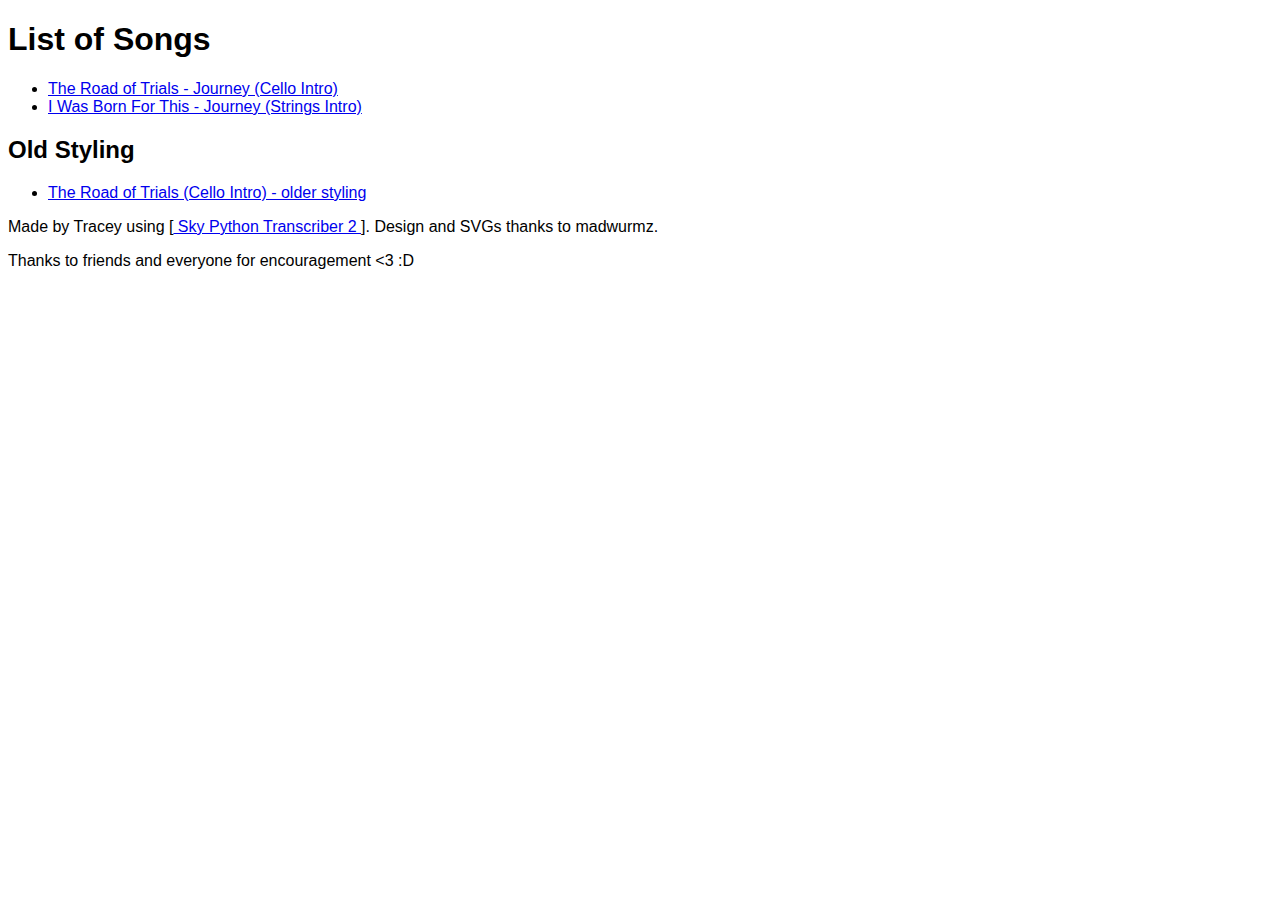
<file: index.html>
<!DOCTYPE html>


<html>

<head>
  <title> Sky music examples</title>
  <link href="main.css" rel="stylesheet" />
</head>

<body>

<h1> List of Songs </h1>

<ul>
  <li> <a href="./The-Road-of-Trials-Intro.html"> The Road of Trials - Journey (Cello Intro) </a> </li>
  <li> <a href="./i-was-born-for-this.html"> I Was Born For This - Journey (Strings Intro) </a> </li>
  
</ul>
  
<h2> Old Styling </h2>
  
<ul>
  <li> <a href="./the-road-of-trials-2.html"> The Road of Trials (Cello Intro) - older styling </a> </li>

</ul>

<p> Made by Tracey using [<a href="https://github.com/t1-tracey/sky-python-transcriber-2"> Sky Python Transcriber 2 </a>]. Design and SVGs thanks to madwurmz.</p>
<p> Thanks to friends and everyone for encouragement <3 :D </p>

</body>


</html>
</file>
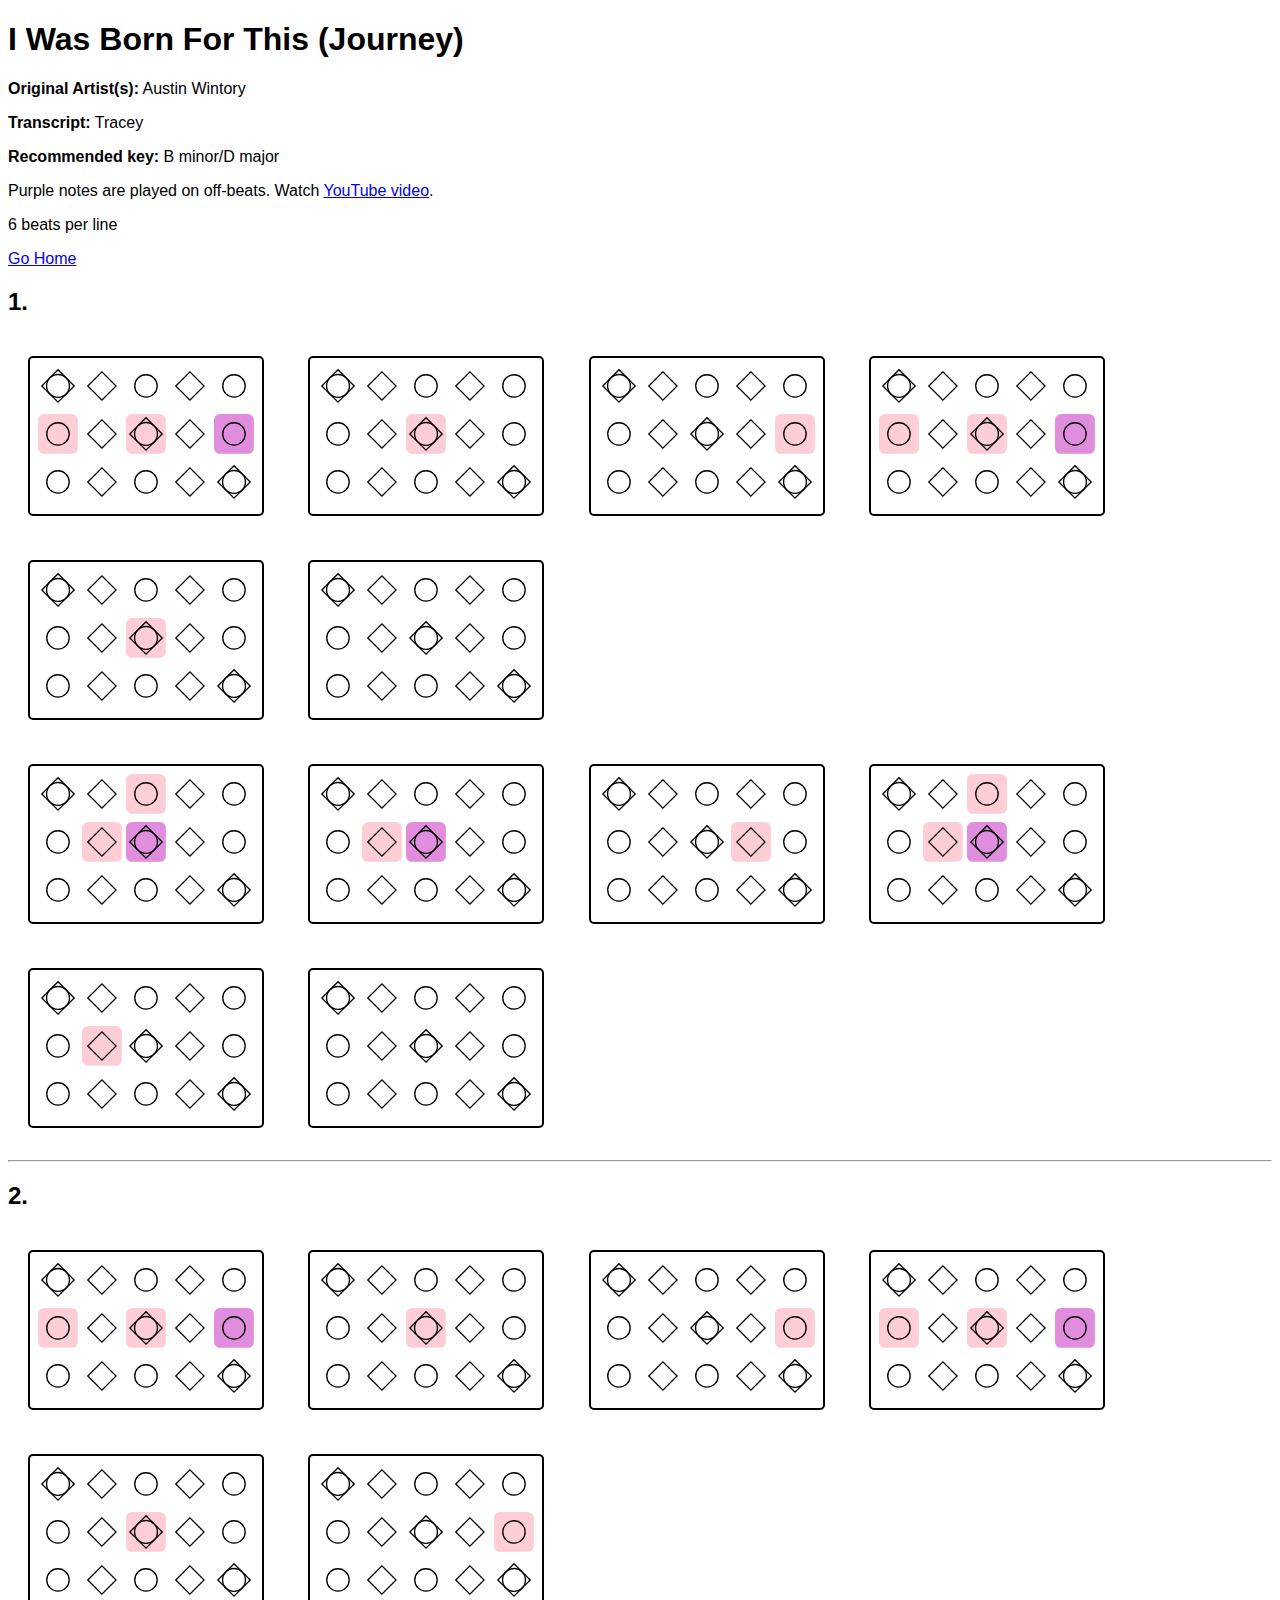
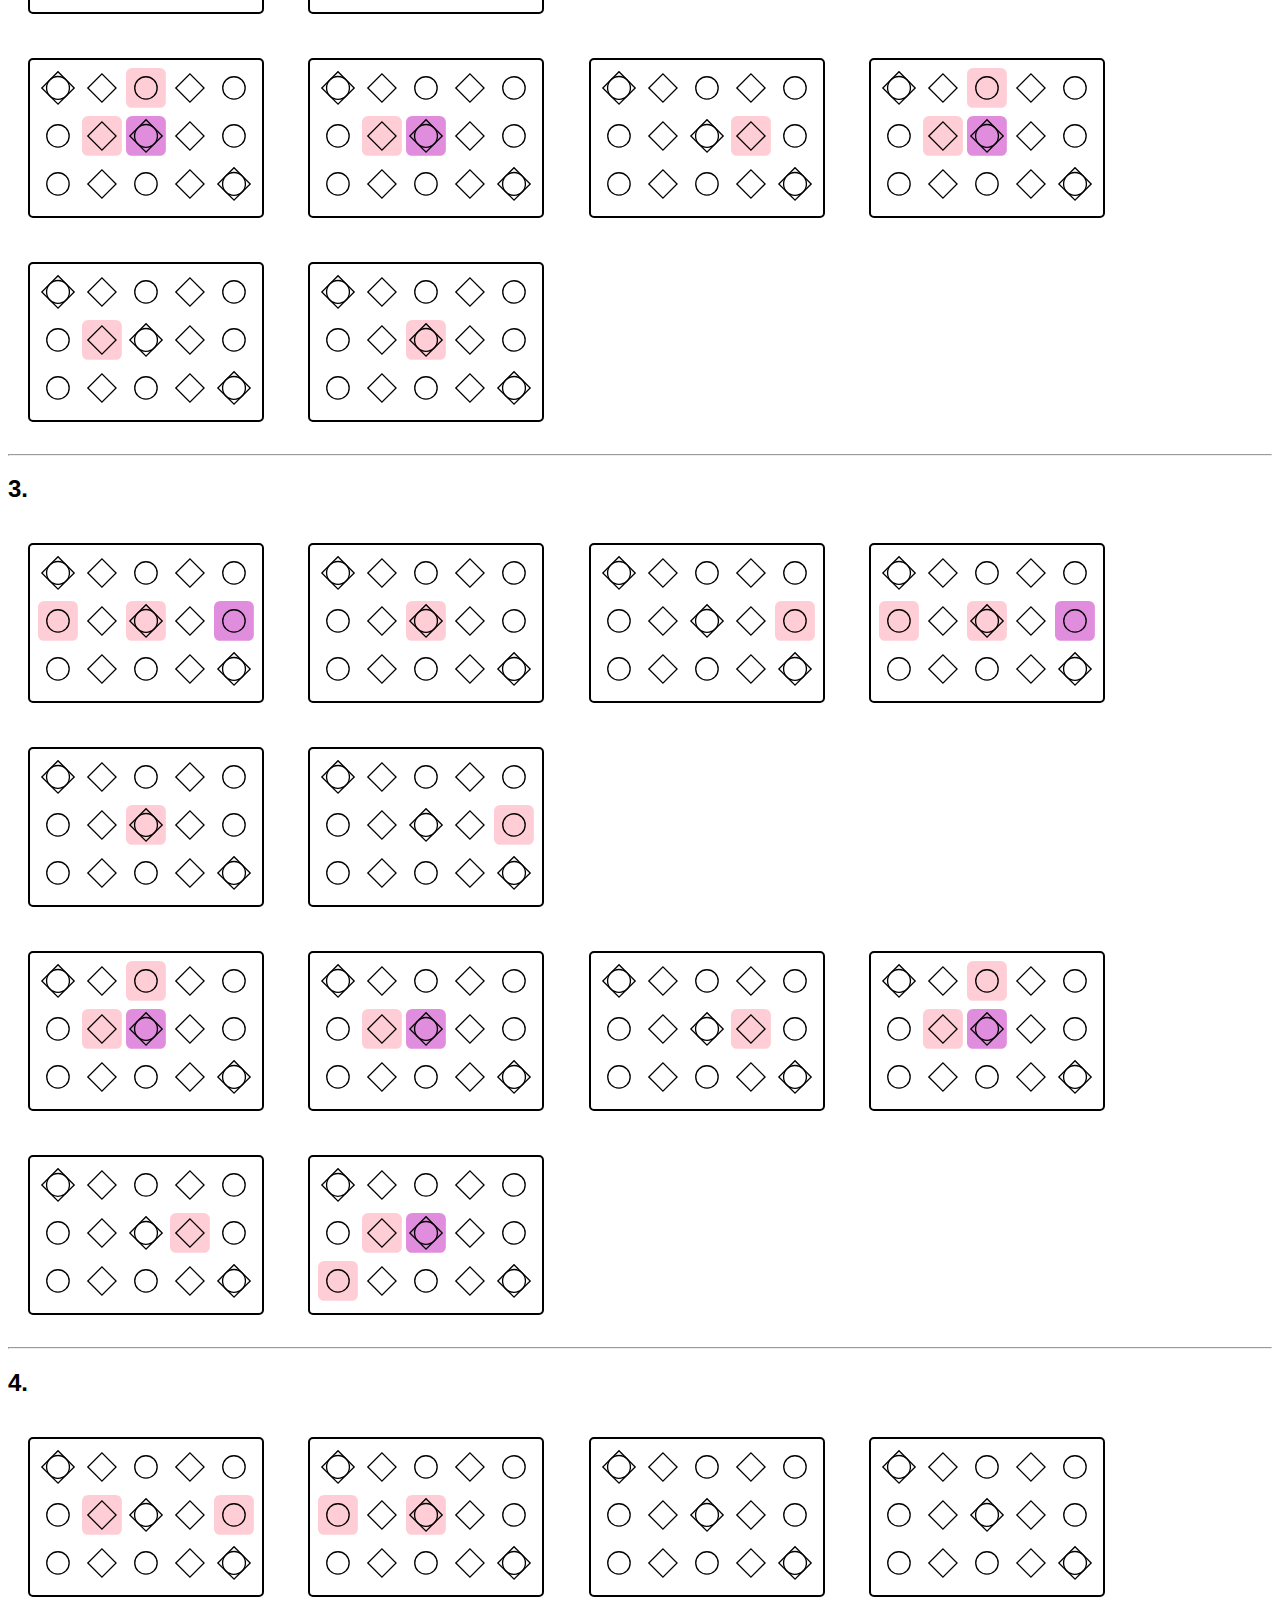
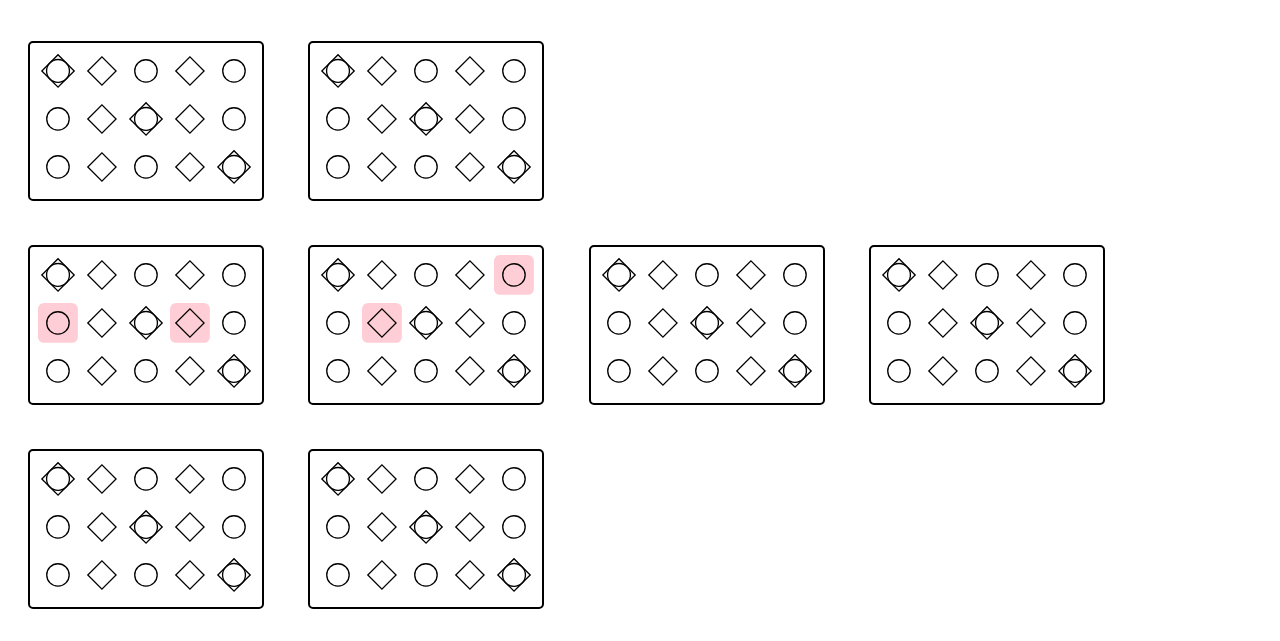
<file: i-was-born-for-this.html>
<!DOCTYPE html>
<html>
<head> <title>I Was Born For This (Journey)</title> <link href="main.css" rel="stylesheet" /> </head>
<body>
<h1> I Was Born For This (Journey) </h1>
<p> <b>Original Artist(s):</b> Austin Wintory </p>
<p> <b> Transcript:</b> Tracey </p>
<p> <b> Recommended key:</b> B minor/D major </p>
<p>
  Purple notes are played on off-beats. Watch <a href="https://www.youtube.com/watch?v=4B4VBHOt6Rc" target="_blank">YouTube video</a>.
</p>
  <p> 6 beats per line </p>
  
<p>
<a href="./" > Go Home </a>
</p>
  
<div id="transcript">

<h2>1.</h2>

<table class="harp harp-0"><tr><td><svg class="note-root harp-button-0 " xmlns="https://www.w3.org/2000/svg" width="40" height="40" viewBox="0 0 91 91">
<path class="instrument-button " d="M90.7 76.5c0 7.8-6.3 14.2-14.2 14.2H14.2C6.4 90.7 0 84.4 0 76.5V14.2C0 6.4 6.3 0 14.2 0h62.3c7.8 0 14.2 6.3 14.2 14.2V76.5z"/>
<circle cx="45.5" cy="45.4" r="26" class="instrument-button-icon"/><rect x="19.5" y="19.3" transform="matrix(-0.7071 0.7071 -0.7071 -0.7071 109.7415 45.2438)" width="52" height="52" class="instrument-button-icon"/>
</svg>
</td><td><svg class="note-diamond harp-button-1 " xmlns="https://www.w3.org/2000/svg" width="40" height="40" viewBox="0 0 91 91">
<path class="instrument-button " d="M90.7 76.5c0 7.8-6.3 14.2-14.2 14.2H14.2C6.4 90.7 0 84.4 0 76.5V14.2C0 6.4 6.3 0 14.2 0h62.3c7.8 0 14.2 6.3 14.2 14.2V76.5z"/>
<rect x="22.6" y="22.7" transform="matrix(-0.7071 -0.7071 0.7071 -0.7071 45.3002 109.5842)" width="45.4" height="45.4" class="instrument-button-icon"/></svg>
</td><td><svg class="note-circle harp-button-2 " xmlns="https://www.w3.org/2000/svg" width="40" height="40" viewBox="0 0 91 91">
<path class="instrument-button " d="M90.7 76.5c0 7.8-6.3 14.2-14.2 14.2H14.2C6.3 90.7 0 84.4 0 76.5V14.2C0 6.3 6.3 0 14.2 0h62.3c7.8 0 14.2 6.3 14.2 14.2V76.5z"/>
<circle cx="45.4" cy="45.4" r="25.5" class="instrument-button-icon"/></svg>
</td><td><svg class="note-diamond harp-button-3 " xmlns="https://www.w3.org/2000/svg" width="40" height="40" viewBox="0 0 91 91">
<path class="instrument-button " d="M90.7 76.5c0 7.8-6.3 14.2-14.2 14.2H14.2C6.4 90.7 0 84.4 0 76.5V14.2C0 6.4 6.3 0 14.2 0h62.3c7.8 0 14.2 6.3 14.2 14.2V76.5z"/>
<rect x="22.6" y="22.7" transform="matrix(-0.7071 -0.7071 0.7071 -0.7071 45.3002 109.5842)" width="45.4" height="45.4" class="instrument-button-icon"/></svg>
</td><td><svg class="note-circle harp-button-4 " xmlns="https://www.w3.org/2000/svg" width="40" height="40" viewBox="0 0 91 91">
<path class="instrument-button " d="M90.7 76.5c0 7.8-6.3 14.2-14.2 14.2H14.2C6.3 90.7 0 84.4 0 76.5V14.2C0 6.3 6.3 0 14.2 0h62.3c7.8 0 14.2 6.3 14.2 14.2V76.5z"/>
<circle cx="45.4" cy="45.4" r="25.5" class="instrument-button-icon"/></svg>
</td></tr><tr><td><svg class="note-circle harp-button-5 " xmlns="https://www.w3.org/2000/svg" width="40" height="40" viewBox="0 0 91 91">
<path class="instrument-button highlighted-0" d="M90.7 76.5c0 7.8-6.3 14.2-14.2 14.2H14.2C6.3 90.7 0 84.4 0 76.5V14.2C0 6.3 6.3 0 14.2 0h62.3c7.8 0 14.2 6.3 14.2 14.2V76.5z"/>
<circle cx="45.4" cy="45.4" r="25.5" class="instrument-button-icon"/></svg>
</td><td><svg class="note-diamond harp-button-6 " xmlns="https://www.w3.org/2000/svg" width="40" height="40" viewBox="0 0 91 91">
<path class="instrument-button " d="M90.7 76.5c0 7.8-6.3 14.2-14.2 14.2H14.2C6.4 90.7 0 84.4 0 76.5V14.2C0 6.4 6.3 0 14.2 0h62.3c7.8 0 14.2 6.3 14.2 14.2V76.5z"/>
<rect x="22.6" y="22.7" transform="matrix(-0.7071 -0.7071 0.7071 -0.7071 45.3002 109.5842)" width="45.4" height="45.4" class="instrument-button-icon"/></svg>
</td><td><svg class="note-root harp-button-7 " xmlns="https://www.w3.org/2000/svg" width="40" height="40" viewBox="0 0 91 91">
<path class="instrument-button highlighted-0" d="M90.7 76.5c0 7.8-6.3 14.2-14.2 14.2H14.2C6.4 90.7 0 84.4 0 76.5V14.2C0 6.4 6.3 0 14.2 0h62.3c7.8 0 14.2 6.3 14.2 14.2V76.5z"/>
<circle cx="45.5" cy="45.4" r="26" class="instrument-button-icon"/><rect x="19.5" y="19.3" transform="matrix(-0.7071 0.7071 -0.7071 -0.7071 109.7415 45.2438)" width="52" height="52" class="instrument-button-icon"/>
</svg>
</td><td><svg class="note-diamond harp-button-8 " xmlns="https://www.w3.org/2000/svg" width="40" height="40" viewBox="0 0 91 91">
<path class="instrument-button " d="M90.7 76.5c0 7.8-6.3 14.2-14.2 14.2H14.2C6.4 90.7 0 84.4 0 76.5V14.2C0 6.4 6.3 0 14.2 0h62.3c7.8 0 14.2 6.3 14.2 14.2V76.5z"/>
<rect x="22.6" y="22.7" transform="matrix(-0.7071 -0.7071 0.7071 -0.7071 45.3002 109.5842)" width="45.4" height="45.4" class="instrument-button-icon"/></svg>
</td><td><svg class="note-circle harp-button-9 " xmlns="https://www.w3.org/2000/svg" width="40" height="40" viewBox="0 0 91 91">
<path class="instrument-button highlighted-1" d="M90.7 76.5c0 7.8-6.3 14.2-14.2 14.2H14.2C6.3 90.7 0 84.4 0 76.5V14.2C0 6.3 6.3 0 14.2 0h62.3c7.8 0 14.2 6.3 14.2 14.2V76.5z"/>
<circle cx="45.4" cy="45.4" r="25.5" class="instrument-button-icon"/></svg>
</td></tr><tr><td><svg class="note-circle harp-button-10 " xmlns="https://www.w3.org/2000/svg" width="40" height="40" viewBox="0 0 91 91">
<path class="instrument-button " d="M90.7 76.5c0 7.8-6.3 14.2-14.2 14.2H14.2C6.3 90.7 0 84.4 0 76.5V14.2C0 6.3 6.3 0 14.2 0h62.3c7.8 0 14.2 6.3 14.2 14.2V76.5z"/>
<circle cx="45.4" cy="45.4" r="25.5" class="instrument-button-icon"/></svg>
</td><td><svg class="note-diamond harp-button-11 " xmlns="https://www.w3.org/2000/svg" width="40" height="40" viewBox="0 0 91 91">
<path class="instrument-button " d="M90.7 76.5c0 7.8-6.3 14.2-14.2 14.2H14.2C6.4 90.7 0 84.4 0 76.5V14.2C0 6.4 6.3 0 14.2 0h62.3c7.8 0 14.2 6.3 14.2 14.2V76.5z"/>
<rect x="22.6" y="22.7" transform="matrix(-0.7071 -0.7071 0.7071 -0.7071 45.3002 109.5842)" width="45.4" height="45.4" class="instrument-button-icon"/></svg>
</td><td><svg class="note-circle harp-button-12 " xmlns="https://www.w3.org/2000/svg" width="40" height="40" viewBox="0 0 91 91">
<path class="instrument-button " d="M90.7 76.5c0 7.8-6.3 14.2-14.2 14.2H14.2C6.3 90.7 0 84.4 0 76.5V14.2C0 6.3 6.3 0 14.2 0h62.3c7.8 0 14.2 6.3 14.2 14.2V76.5z"/>
<circle cx="45.4" cy="45.4" r="25.5" class="instrument-button-icon"/></svg>
</td><td><svg class="note-diamond harp-button-13 " xmlns="https://www.w3.org/2000/svg" width="40" height="40" viewBox="0 0 91 91">
<path class="instrument-button " d="M90.7 76.5c0 7.8-6.3 14.2-14.2 14.2H14.2C6.4 90.7 0 84.4 0 76.5V14.2C0 6.4 6.3 0 14.2 0h62.3c7.8 0 14.2 6.3 14.2 14.2V76.5z"/>
<rect x="22.6" y="22.7" transform="matrix(-0.7071 -0.7071 0.7071 -0.7071 45.3002 109.5842)" width="45.4" height="45.4" class="instrument-button-icon"/></svg>
</td><td><svg class="note-root harp-button-14 " xmlns="https://www.w3.org/2000/svg" width="40" height="40" viewBox="0 0 91 91">
<path class="instrument-button " d="M90.7 76.5c0 7.8-6.3 14.2-14.2 14.2H14.2C6.4 90.7 0 84.4 0 76.5V14.2C0 6.4 6.3 0 14.2 0h62.3c7.8 0 14.2 6.3 14.2 14.2V76.5z"/>
<circle cx="45.5" cy="45.4" r="26" class="instrument-button-icon"/><rect x="19.5" y="19.3" transform="matrix(-0.7071 0.7071 -0.7071 -0.7071 109.7415 45.2438)" width="52" height="52" class="instrument-button-icon"/>
</svg>
</td></tr></table>

<table class="harp harp-1"><tr><td><svg class="note-root harp-button-0 " xmlns="https://www.w3.org/2000/svg" width="40" height="40" viewBox="0 0 91 91">
<path class="instrument-button " d="M90.7 76.5c0 7.8-6.3 14.2-14.2 14.2H14.2C6.4 90.7 0 84.4 0 76.5V14.2C0 6.4 6.3 0 14.2 0h62.3c7.8 0 14.2 6.3 14.2 14.2V76.5z"/>
<circle cx="45.5" cy="45.4" r="26" class="instrument-button-icon"/><rect x="19.5" y="19.3" transform="matrix(-0.7071 0.7071 -0.7071 -0.7071 109.7415 45.2438)" width="52" height="52" class="instrument-button-icon"/>
</svg>
</td><td><svg class="note-diamond harp-button-1 " xmlns="https://www.w3.org/2000/svg" width="40" height="40" viewBox="0 0 91 91">
<path class="instrument-button " d="M90.7 76.5c0 7.8-6.3 14.2-14.2 14.2H14.2C6.4 90.7 0 84.4 0 76.5V14.2C0 6.4 6.3 0 14.2 0h62.3c7.8 0 14.2 6.3 14.2 14.2V76.5z"/>
<rect x="22.6" y="22.7" transform="matrix(-0.7071 -0.7071 0.7071 -0.7071 45.3002 109.5842)" width="45.4" height="45.4" class="instrument-button-icon"/></svg>
</td><td><svg class="note-circle harp-button-2 " xmlns="https://www.w3.org/2000/svg" width="40" height="40" viewBox="0 0 91 91">
<path class="instrument-button " d="M90.7 76.5c0 7.8-6.3 14.2-14.2 14.2H14.2C6.3 90.7 0 84.4 0 76.5V14.2C0 6.3 6.3 0 14.2 0h62.3c7.8 0 14.2 6.3 14.2 14.2V76.5z"/>
<circle cx="45.4" cy="45.4" r="25.5" class="instrument-button-icon"/></svg>
</td><td><svg class="note-diamond harp-button-3 " xmlns="https://www.w3.org/2000/svg" width="40" height="40" viewBox="0 0 91 91">
<path class="instrument-button " d="M90.7 76.5c0 7.8-6.3 14.2-14.2 14.2H14.2C6.4 90.7 0 84.4 0 76.5V14.2C0 6.4 6.3 0 14.2 0h62.3c7.8 0 14.2 6.3 14.2 14.2V76.5z"/>
<rect x="22.6" y="22.7" transform="matrix(-0.7071 -0.7071 0.7071 -0.7071 45.3002 109.5842)" width="45.4" height="45.4" class="instrument-button-icon"/></svg>
</td><td><svg class="note-circle harp-button-4 " xmlns="https://www.w3.org/2000/svg" width="40" height="40" viewBox="0 0 91 91">
<path class="instrument-button " d="M90.7 76.5c0 7.8-6.3 14.2-14.2 14.2H14.2C6.3 90.7 0 84.4 0 76.5V14.2C0 6.3 6.3 0 14.2 0h62.3c7.8 0 14.2 6.3 14.2 14.2V76.5z"/>
<circle cx="45.4" cy="45.4" r="25.5" class="instrument-button-icon"/></svg>
</td></tr><tr><td><svg class="note-circle harp-button-5 " xmlns="https://www.w3.org/2000/svg" width="40" height="40" viewBox="0 0 91 91">
<path class="instrument-button " d="M90.7 76.5c0 7.8-6.3 14.2-14.2 14.2H14.2C6.3 90.7 0 84.4 0 76.5V14.2C0 6.3 6.3 0 14.2 0h62.3c7.8 0 14.2 6.3 14.2 14.2V76.5z"/>
<circle cx="45.4" cy="45.4" r="25.5" class="instrument-button-icon"/></svg>
</td><td><svg class="note-diamond harp-button-6 " xmlns="https://www.w3.org/2000/svg" width="40" height="40" viewBox="0 0 91 91">
<path class="instrument-button " d="M90.7 76.5c0 7.8-6.3 14.2-14.2 14.2H14.2C6.4 90.7 0 84.4 0 76.5V14.2C0 6.4 6.3 0 14.2 0h62.3c7.8 0 14.2 6.3 14.2 14.2V76.5z"/>
<rect x="22.6" y="22.7" transform="matrix(-0.7071 -0.7071 0.7071 -0.7071 45.3002 109.5842)" width="45.4" height="45.4" class="instrument-button-icon"/></svg>
</td><td><svg class="note-root harp-button-7 " xmlns="https://www.w3.org/2000/svg" width="40" height="40" viewBox="0 0 91 91">
<path class="instrument-button highlighted-0" d="M90.7 76.5c0 7.8-6.3 14.2-14.2 14.2H14.2C6.4 90.7 0 84.4 0 76.5V14.2C0 6.4 6.3 0 14.2 0h62.3c7.8 0 14.2 6.3 14.2 14.2V76.5z"/>
<circle cx="45.5" cy="45.4" r="26" class="instrument-button-icon"/><rect x="19.5" y="19.3" transform="matrix(-0.7071 0.7071 -0.7071 -0.7071 109.7415 45.2438)" width="52" height="52" class="instrument-button-icon"/>
</svg>
</td><td><svg class="note-diamond harp-button-8 " xmlns="https://www.w3.org/2000/svg" width="40" height="40" viewBox="0 0 91 91">
<path class="instrument-button " d="M90.7 76.5c0 7.8-6.3 14.2-14.2 14.2H14.2C6.4 90.7 0 84.4 0 76.5V14.2C0 6.4 6.3 0 14.2 0h62.3c7.8 0 14.2 6.3 14.2 14.2V76.5z"/>
<rect x="22.6" y="22.7" transform="matrix(-0.7071 -0.7071 0.7071 -0.7071 45.3002 109.5842)" width="45.4" height="45.4" class="instrument-button-icon"/></svg>
</td><td><svg class="note-circle harp-button-9 " xmlns="https://www.w3.org/2000/svg" width="40" height="40" viewBox="0 0 91 91">
<path class="instrument-button " d="M90.7 76.5c0 7.8-6.3 14.2-14.2 14.2H14.2C6.3 90.7 0 84.4 0 76.5V14.2C0 6.3 6.3 0 14.2 0h62.3c7.8 0 14.2 6.3 14.2 14.2V76.5z"/>
<circle cx="45.4" cy="45.4" r="25.5" class="instrument-button-icon"/></svg>
</td></tr><tr><td><svg class="note-circle harp-button-10 " xmlns="https://www.w3.org/2000/svg" width="40" height="40" viewBox="0 0 91 91">
<path class="instrument-button " d="M90.7 76.5c0 7.8-6.3 14.2-14.2 14.2H14.2C6.3 90.7 0 84.4 0 76.5V14.2C0 6.3 6.3 0 14.2 0h62.3c7.8 0 14.2 6.3 14.2 14.2V76.5z"/>
<circle cx="45.4" cy="45.4" r="25.5" class="instrument-button-icon"/></svg>
</td><td><svg class="note-diamond harp-button-11 " xmlns="https://www.w3.org/2000/svg" width="40" height="40" viewBox="0 0 91 91">
<path class="instrument-button " d="M90.7 76.5c0 7.8-6.3 14.2-14.2 14.2H14.2C6.4 90.7 0 84.4 0 76.5V14.2C0 6.4 6.3 0 14.2 0h62.3c7.8 0 14.2 6.3 14.2 14.2V76.5z"/>
<rect x="22.6" y="22.7" transform="matrix(-0.7071 -0.7071 0.7071 -0.7071 45.3002 109.5842)" width="45.4" height="45.4" class="instrument-button-icon"/></svg>
</td><td><svg class="note-circle harp-button-12 " xmlns="https://www.w3.org/2000/svg" width="40" height="40" viewBox="0 0 91 91">
<path class="instrument-button " d="M90.7 76.5c0 7.8-6.3 14.2-14.2 14.2H14.2C6.3 90.7 0 84.4 0 76.5V14.2C0 6.3 6.3 0 14.2 0h62.3c7.8 0 14.2 6.3 14.2 14.2V76.5z"/>
<circle cx="45.4" cy="45.4" r="25.5" class="instrument-button-icon"/></svg>
</td><td><svg class="note-diamond harp-button-13 " xmlns="https://www.w3.org/2000/svg" width="40" height="40" viewBox="0 0 91 91">
<path class="instrument-button " d="M90.7 76.5c0 7.8-6.3 14.2-14.2 14.2H14.2C6.4 90.7 0 84.4 0 76.5V14.2C0 6.4 6.3 0 14.2 0h62.3c7.8 0 14.2 6.3 14.2 14.2V76.5z"/>
<rect x="22.6" y="22.7" transform="matrix(-0.7071 -0.7071 0.7071 -0.7071 45.3002 109.5842)" width="45.4" height="45.4" class="instrument-button-icon"/></svg>
</td><td><svg class="note-root harp-button-14 " xmlns="https://www.w3.org/2000/svg" width="40" height="40" viewBox="0 0 91 91">
<path class="instrument-button " d="M90.7 76.5c0 7.8-6.3 14.2-14.2 14.2H14.2C6.4 90.7 0 84.4 0 76.5V14.2C0 6.4 6.3 0 14.2 0h62.3c7.8 0 14.2 6.3 14.2 14.2V76.5z"/>
<circle cx="45.5" cy="45.4" r="26" class="instrument-button-icon"/><rect x="19.5" y="19.3" transform="matrix(-0.7071 0.7071 -0.7071 -0.7071 109.7415 45.2438)" width="52" height="52" class="instrument-button-icon"/>
</svg>
</td></tr></table>

<table class="harp harp-2"><tr><td><svg class="note-root harp-button-0 " xmlns="https://www.w3.org/2000/svg" width="40" height="40" viewBox="0 0 91 91">
<path class="instrument-button " d="M90.7 76.5c0 7.8-6.3 14.2-14.2 14.2H14.2C6.4 90.7 0 84.4 0 76.5V14.2C0 6.4 6.3 0 14.2 0h62.3c7.8 0 14.2 6.3 14.2 14.2V76.5z"/>
<circle cx="45.5" cy="45.4" r="26" class="instrument-button-icon"/><rect x="19.5" y="19.3" transform="matrix(-0.7071 0.7071 -0.7071 -0.7071 109.7415 45.2438)" width="52" height="52" class="instrument-button-icon"/>
</svg>
</td><td><svg class="note-diamond harp-button-1 " xmlns="https://www.w3.org/2000/svg" width="40" height="40" viewBox="0 0 91 91">
<path class="instrument-button " d="M90.7 76.5c0 7.8-6.3 14.2-14.2 14.2H14.2C6.4 90.7 0 84.4 0 76.5V14.2C0 6.4 6.3 0 14.2 0h62.3c7.8 0 14.2 6.3 14.2 14.2V76.5z"/>
<rect x="22.6" y="22.7" transform="matrix(-0.7071 -0.7071 0.7071 -0.7071 45.3002 109.5842)" width="45.4" height="45.4" class="instrument-button-icon"/></svg>
</td><td><svg class="note-circle harp-button-2 " xmlns="https://www.w3.org/2000/svg" width="40" height="40" viewBox="0 0 91 91">
<path class="instrument-button " d="M90.7 76.5c0 7.8-6.3 14.2-14.2 14.2H14.2C6.3 90.7 0 84.4 0 76.5V14.2C0 6.3 6.3 0 14.2 0h62.3c7.8 0 14.2 6.3 14.2 14.2V76.5z"/>
<circle cx="45.4" cy="45.4" r="25.5" class="instrument-button-icon"/></svg>
</td><td><svg class="note-diamond harp-button-3 " xmlns="https://www.w3.org/2000/svg" width="40" height="40" viewBox="0 0 91 91">
<path class="instrument-button " d="M90.7 76.5c0 7.8-6.3 14.2-14.2 14.2H14.2C6.4 90.7 0 84.4 0 76.5V14.2C0 6.4 6.3 0 14.2 0h62.3c7.8 0 14.2 6.3 14.2 14.2V76.5z"/>
<rect x="22.6" y="22.7" transform="matrix(-0.7071 -0.7071 0.7071 -0.7071 45.3002 109.5842)" width="45.4" height="45.4" class="instrument-button-icon"/></svg>
</td><td><svg class="note-circle harp-button-4 " xmlns="https://www.w3.org/2000/svg" width="40" height="40" viewBox="0 0 91 91">
<path class="instrument-button " d="M90.7 76.5c0 7.8-6.3 14.2-14.2 14.2H14.2C6.3 90.7 0 84.4 0 76.5V14.2C0 6.3 6.3 0 14.2 0h62.3c7.8 0 14.2 6.3 14.2 14.2V76.5z"/>
<circle cx="45.4" cy="45.4" r="25.5" class="instrument-button-icon"/></svg>
</td></tr><tr><td><svg class="note-circle harp-button-5 " xmlns="https://www.w3.org/2000/svg" width="40" height="40" viewBox="0 0 91 91">
<path class="instrument-button " d="M90.7 76.5c0 7.8-6.3 14.2-14.2 14.2H14.2C6.3 90.7 0 84.4 0 76.5V14.2C0 6.3 6.3 0 14.2 0h62.3c7.8 0 14.2 6.3 14.2 14.2V76.5z"/>
<circle cx="45.4" cy="45.4" r="25.5" class="instrument-button-icon"/></svg>
</td><td><svg class="note-diamond harp-button-6 " xmlns="https://www.w3.org/2000/svg" width="40" height="40" viewBox="0 0 91 91">
<path class="instrument-button " d="M90.7 76.5c0 7.8-6.3 14.2-14.2 14.2H14.2C6.4 90.7 0 84.4 0 76.5V14.2C0 6.4 6.3 0 14.2 0h62.3c7.8 0 14.2 6.3 14.2 14.2V76.5z"/>
<rect x="22.6" y="22.7" transform="matrix(-0.7071 -0.7071 0.7071 -0.7071 45.3002 109.5842)" width="45.4" height="45.4" class="instrument-button-icon"/></svg>
</td><td><svg class="note-root harp-button-7 " xmlns="https://www.w3.org/2000/svg" width="40" height="40" viewBox="0 0 91 91">
<path class="instrument-button " d="M90.7 76.5c0 7.8-6.3 14.2-14.2 14.2H14.2C6.4 90.7 0 84.4 0 76.5V14.2C0 6.4 6.3 0 14.2 0h62.3c7.8 0 14.2 6.3 14.2 14.2V76.5z"/>
<circle cx="45.5" cy="45.4" r="26" class="instrument-button-icon"/><rect x="19.5" y="19.3" transform="matrix(-0.7071 0.7071 -0.7071 -0.7071 109.7415 45.2438)" width="52" height="52" class="instrument-button-icon"/>
</svg>
</td><td><svg class="note-diamond harp-button-8 " xmlns="https://www.w3.org/2000/svg" width="40" height="40" viewBox="0 0 91 91">
<path class="instrument-button " d="M90.7 76.5c0 7.8-6.3 14.2-14.2 14.2H14.2C6.4 90.7 0 84.4 0 76.5V14.2C0 6.4 6.3 0 14.2 0h62.3c7.8 0 14.2 6.3 14.2 14.2V76.5z"/>
<rect x="22.6" y="22.7" transform="matrix(-0.7071 -0.7071 0.7071 -0.7071 45.3002 109.5842)" width="45.4" height="45.4" class="instrument-button-icon"/></svg>
</td><td><svg class="note-circle harp-button-9 " xmlns="https://www.w3.org/2000/svg" width="40" height="40" viewBox="0 0 91 91">
<path class="instrument-button highlighted-0" d="M90.7 76.5c0 7.8-6.3 14.2-14.2 14.2H14.2C6.3 90.7 0 84.4 0 76.5V14.2C0 6.3 6.3 0 14.2 0h62.3c7.8 0 14.2 6.3 14.2 14.2V76.5z"/>
<circle cx="45.4" cy="45.4" r="25.5" class="instrument-button-icon"/></svg>
</td></tr><tr><td><svg class="note-circle harp-button-10 " xmlns="https://www.w3.org/2000/svg" width="40" height="40" viewBox="0 0 91 91">
<path class="instrument-button " d="M90.7 76.5c0 7.8-6.3 14.2-14.2 14.2H14.2C6.3 90.7 0 84.4 0 76.5V14.2C0 6.3 6.3 0 14.2 0h62.3c7.8 0 14.2 6.3 14.2 14.2V76.5z"/>
<circle cx="45.4" cy="45.4" r="25.5" class="instrument-button-icon"/></svg>
</td><td><svg class="note-diamond harp-button-11 " xmlns="https://www.w3.org/2000/svg" width="40" height="40" viewBox="0 0 91 91">
<path class="instrument-button " d="M90.7 76.5c0 7.8-6.3 14.2-14.2 14.2H14.2C6.4 90.7 0 84.4 0 76.5V14.2C0 6.4 6.3 0 14.2 0h62.3c7.8 0 14.2 6.3 14.2 14.2V76.5z"/>
<rect x="22.6" y="22.7" transform="matrix(-0.7071 -0.7071 0.7071 -0.7071 45.3002 109.5842)" width="45.4" height="45.4" class="instrument-button-icon"/></svg>
</td><td><svg class="note-circle harp-button-12 " xmlns="https://www.w3.org/2000/svg" width="40" height="40" viewBox="0 0 91 91">
<path class="instrument-button " d="M90.7 76.5c0 7.8-6.3 14.2-14.2 14.2H14.2C6.3 90.7 0 84.4 0 76.5V14.2C0 6.3 6.3 0 14.2 0h62.3c7.8 0 14.2 6.3 14.2 14.2V76.5z"/>
<circle cx="45.4" cy="45.4" r="25.5" class="instrument-button-icon"/></svg>
</td><td><svg class="note-diamond harp-button-13 " xmlns="https://www.w3.org/2000/svg" width="40" height="40" viewBox="0 0 91 91">
<path class="instrument-button " d="M90.7 76.5c0 7.8-6.3 14.2-14.2 14.2H14.2C6.4 90.7 0 84.4 0 76.5V14.2C0 6.4 6.3 0 14.2 0h62.3c7.8 0 14.2 6.3 14.2 14.2V76.5z"/>
<rect x="22.6" y="22.7" transform="matrix(-0.7071 -0.7071 0.7071 -0.7071 45.3002 109.5842)" width="45.4" height="45.4" class="instrument-button-icon"/></svg>
</td><td><svg class="note-root harp-button-14 " xmlns="https://www.w3.org/2000/svg" width="40" height="40" viewBox="0 0 91 91">
<path class="instrument-button " d="M90.7 76.5c0 7.8-6.3 14.2-14.2 14.2H14.2C6.4 90.7 0 84.4 0 76.5V14.2C0 6.4 6.3 0 14.2 0h62.3c7.8 0 14.2 6.3 14.2 14.2V76.5z"/>
<circle cx="45.5" cy="45.4" r="26" class="instrument-button-icon"/><rect x="19.5" y="19.3" transform="matrix(-0.7071 0.7071 -0.7071 -0.7071 109.7415 45.2438)" width="52" height="52" class="instrument-button-icon"/>
</svg>
</td></tr></table>

<table class="harp harp-3"><tr><td><svg class="note-root harp-button-0 " xmlns="https://www.w3.org/2000/svg" width="40" height="40" viewBox="0 0 91 91">
<path class="instrument-button " d="M90.7 76.5c0 7.8-6.3 14.2-14.2 14.2H14.2C6.4 90.7 0 84.4 0 76.5V14.2C0 6.4 6.3 0 14.2 0h62.3c7.8 0 14.2 6.3 14.2 14.2V76.5z"/>
<circle cx="45.5" cy="45.4" r="26" class="instrument-button-icon"/><rect x="19.5" y="19.3" transform="matrix(-0.7071 0.7071 -0.7071 -0.7071 109.7415 45.2438)" width="52" height="52" class="instrument-button-icon"/>
</svg>
</td><td><svg class="note-diamond harp-button-1 " xmlns="https://www.w3.org/2000/svg" width="40" height="40" viewBox="0 0 91 91">
<path class="instrument-button " d="M90.7 76.5c0 7.8-6.3 14.2-14.2 14.2H14.2C6.4 90.7 0 84.4 0 76.5V14.2C0 6.4 6.3 0 14.2 0h62.3c7.8 0 14.2 6.3 14.2 14.2V76.5z"/>
<rect x="22.6" y="22.7" transform="matrix(-0.7071 -0.7071 0.7071 -0.7071 45.3002 109.5842)" width="45.4" height="45.4" class="instrument-button-icon"/></svg>
</td><td><svg class="note-circle harp-button-2 " xmlns="https://www.w3.org/2000/svg" width="40" height="40" viewBox="0 0 91 91">
<path class="instrument-button " d="M90.7 76.5c0 7.8-6.3 14.2-14.2 14.2H14.2C6.3 90.7 0 84.4 0 76.5V14.2C0 6.3 6.3 0 14.2 0h62.3c7.8 0 14.2 6.3 14.2 14.2V76.5z"/>
<circle cx="45.4" cy="45.4" r="25.5" class="instrument-button-icon"/></svg>
</td><td><svg class="note-diamond harp-button-3 " xmlns="https://www.w3.org/2000/svg" width="40" height="40" viewBox="0 0 91 91">
<path class="instrument-button " d="M90.7 76.5c0 7.8-6.3 14.2-14.2 14.2H14.2C6.4 90.7 0 84.4 0 76.5V14.2C0 6.4 6.3 0 14.2 0h62.3c7.8 0 14.2 6.3 14.2 14.2V76.5z"/>
<rect x="22.6" y="22.7" transform="matrix(-0.7071 -0.7071 0.7071 -0.7071 45.3002 109.5842)" width="45.4" height="45.4" class="instrument-button-icon"/></svg>
</td><td><svg class="note-circle harp-button-4 " xmlns="https://www.w3.org/2000/svg" width="40" height="40" viewBox="0 0 91 91">
<path class="instrument-button " d="M90.7 76.5c0 7.8-6.3 14.2-14.2 14.2H14.2C6.3 90.7 0 84.4 0 76.5V14.2C0 6.3 6.3 0 14.2 0h62.3c7.8 0 14.2 6.3 14.2 14.2V76.5z"/>
<circle cx="45.4" cy="45.4" r="25.5" class="instrument-button-icon"/></svg>
</td></tr><tr><td><svg class="note-circle harp-button-5 " xmlns="https://www.w3.org/2000/svg" width="40" height="40" viewBox="0 0 91 91">
<path class="instrument-button highlighted-0" d="M90.7 76.5c0 7.8-6.3 14.2-14.2 14.2H14.2C6.3 90.7 0 84.4 0 76.5V14.2C0 6.3 6.3 0 14.2 0h62.3c7.8 0 14.2 6.3 14.2 14.2V76.5z"/>
<circle cx="45.4" cy="45.4" r="25.5" class="instrument-button-icon"/></svg>
</td><td><svg class="note-diamond harp-button-6 " xmlns="https://www.w3.org/2000/svg" width="40" height="40" viewBox="0 0 91 91">
<path class="instrument-button " d="M90.7 76.5c0 7.8-6.3 14.2-14.2 14.2H14.2C6.4 90.7 0 84.4 0 76.5V14.2C0 6.4 6.3 0 14.2 0h62.3c7.8 0 14.2 6.3 14.2 14.2V76.5z"/>
<rect x="22.6" y="22.7" transform="matrix(-0.7071 -0.7071 0.7071 -0.7071 45.3002 109.5842)" width="45.4" height="45.4" class="instrument-button-icon"/></svg>
</td><td><svg class="note-root harp-button-7 " xmlns="https://www.w3.org/2000/svg" width="40" height="40" viewBox="0 0 91 91">
<path class="instrument-button highlighted-0" d="M90.7 76.5c0 7.8-6.3 14.2-14.2 14.2H14.2C6.4 90.7 0 84.4 0 76.5V14.2C0 6.4 6.3 0 14.2 0h62.3c7.8 0 14.2 6.3 14.2 14.2V76.5z"/>
<circle cx="45.5" cy="45.4" r="26" class="instrument-button-icon"/><rect x="19.5" y="19.3" transform="matrix(-0.7071 0.7071 -0.7071 -0.7071 109.7415 45.2438)" width="52" height="52" class="instrument-button-icon"/>
</svg>
</td><td><svg class="note-diamond harp-button-8 " xmlns="https://www.w3.org/2000/svg" width="40" height="40" viewBox="0 0 91 91">
<path class="instrument-button " d="M90.7 76.5c0 7.8-6.3 14.2-14.2 14.2H14.2C6.4 90.7 0 84.4 0 76.5V14.2C0 6.4 6.3 0 14.2 0h62.3c7.8 0 14.2 6.3 14.2 14.2V76.5z"/>
<rect x="22.6" y="22.7" transform="matrix(-0.7071 -0.7071 0.7071 -0.7071 45.3002 109.5842)" width="45.4" height="45.4" class="instrument-button-icon"/></svg>
</td><td><svg class="note-circle harp-button-9 " xmlns="https://www.w3.org/2000/svg" width="40" height="40" viewBox="0 0 91 91">
<path class="instrument-button highlighted-1" d="M90.7 76.5c0 7.8-6.3 14.2-14.2 14.2H14.2C6.3 90.7 0 84.4 0 76.5V14.2C0 6.3 6.3 0 14.2 0h62.3c7.8 0 14.2 6.3 14.2 14.2V76.5z"/>
<circle cx="45.4" cy="45.4" r="25.5" class="instrument-button-icon"/></svg>
</td></tr><tr><td><svg class="note-circle harp-button-10 " xmlns="https://www.w3.org/2000/svg" width="40" height="40" viewBox="0 0 91 91">
<path class="instrument-button " d="M90.7 76.5c0 7.8-6.3 14.2-14.2 14.2H14.2C6.3 90.7 0 84.4 0 76.5V14.2C0 6.3 6.3 0 14.2 0h62.3c7.8 0 14.2 6.3 14.2 14.2V76.5z"/>
<circle cx="45.4" cy="45.4" r="25.5" class="instrument-button-icon"/></svg>
</td><td><svg class="note-diamond harp-button-11 " xmlns="https://www.w3.org/2000/svg" width="40" height="40" viewBox="0 0 91 91">
<path class="instrument-button " d="M90.7 76.5c0 7.8-6.3 14.2-14.2 14.2H14.2C6.4 90.7 0 84.4 0 76.5V14.2C0 6.4 6.3 0 14.2 0h62.3c7.8 0 14.2 6.3 14.2 14.2V76.5z"/>
<rect x="22.6" y="22.7" transform="matrix(-0.7071 -0.7071 0.7071 -0.7071 45.3002 109.5842)" width="45.4" height="45.4" class="instrument-button-icon"/></svg>
</td><td><svg class="note-circle harp-button-12 " xmlns="https://www.w3.org/2000/svg" width="40" height="40" viewBox="0 0 91 91">
<path class="instrument-button " d="M90.7 76.5c0 7.8-6.3 14.2-14.2 14.2H14.2C6.3 90.7 0 84.4 0 76.5V14.2C0 6.3 6.3 0 14.2 0h62.3c7.8 0 14.2 6.3 14.2 14.2V76.5z"/>
<circle cx="45.4" cy="45.4" r="25.5" class="instrument-button-icon"/></svg>
</td><td><svg class="note-diamond harp-button-13 " xmlns="https://www.w3.org/2000/svg" width="40" height="40" viewBox="0 0 91 91">
<path class="instrument-button " d="M90.7 76.5c0 7.8-6.3 14.2-14.2 14.2H14.2C6.4 90.7 0 84.4 0 76.5V14.2C0 6.4 6.3 0 14.2 0h62.3c7.8 0 14.2 6.3 14.2 14.2V76.5z"/>
<rect x="22.6" y="22.7" transform="matrix(-0.7071 -0.7071 0.7071 -0.7071 45.3002 109.5842)" width="45.4" height="45.4" class="instrument-button-icon"/></svg>
</td><td><svg class="note-root harp-button-14 " xmlns="https://www.w3.org/2000/svg" width="40" height="40" viewBox="0 0 91 91">
<path class="instrument-button " d="M90.7 76.5c0 7.8-6.3 14.2-14.2 14.2H14.2C6.4 90.7 0 84.4 0 76.5V14.2C0 6.4 6.3 0 14.2 0h62.3c7.8 0 14.2 6.3 14.2 14.2V76.5z"/>
<circle cx="45.5" cy="45.4" r="26" class="instrument-button-icon"/><rect x="19.5" y="19.3" transform="matrix(-0.7071 0.7071 -0.7071 -0.7071 109.7415 45.2438)" width="52" height="52" class="instrument-button-icon"/>
</svg>
</td></tr></table>

<table class="harp harp-4"><tr><td><svg class="note-root harp-button-0 " xmlns="https://www.w3.org/2000/svg" width="40" height="40" viewBox="0 0 91 91">
<path class="instrument-button " d="M90.7 76.5c0 7.8-6.3 14.2-14.2 14.2H14.2C6.4 90.7 0 84.4 0 76.5V14.2C0 6.4 6.3 0 14.2 0h62.3c7.8 0 14.2 6.3 14.2 14.2V76.5z"/>
<circle cx="45.5" cy="45.4" r="26" class="instrument-button-icon"/><rect x="19.5" y="19.3" transform="matrix(-0.7071 0.7071 -0.7071 -0.7071 109.7415 45.2438)" width="52" height="52" class="instrument-button-icon"/>
</svg>
</td><td><svg class="note-diamond harp-button-1 " xmlns="https://www.w3.org/2000/svg" width="40" height="40" viewBox="0 0 91 91">
<path class="instrument-button " d="M90.7 76.5c0 7.8-6.3 14.2-14.2 14.2H14.2C6.4 90.7 0 84.4 0 76.5V14.2C0 6.4 6.3 0 14.2 0h62.3c7.8 0 14.2 6.3 14.2 14.2V76.5z"/>
<rect x="22.6" y="22.7" transform="matrix(-0.7071 -0.7071 0.7071 -0.7071 45.3002 109.5842)" width="45.4" height="45.4" class="instrument-button-icon"/></svg>
</td><td><svg class="note-circle harp-button-2 " xmlns="https://www.w3.org/2000/svg" width="40" height="40" viewBox="0 0 91 91">
<path class="instrument-button " d="M90.7 76.5c0 7.8-6.3 14.2-14.2 14.2H14.2C6.3 90.7 0 84.4 0 76.5V14.2C0 6.3 6.3 0 14.2 0h62.3c7.8 0 14.2 6.3 14.2 14.2V76.5z"/>
<circle cx="45.4" cy="45.4" r="25.5" class="instrument-button-icon"/></svg>
</td><td><svg class="note-diamond harp-button-3 " xmlns="https://www.w3.org/2000/svg" width="40" height="40" viewBox="0 0 91 91">
<path class="instrument-button " d="M90.7 76.5c0 7.8-6.3 14.2-14.2 14.2H14.2C6.4 90.7 0 84.4 0 76.5V14.2C0 6.4 6.3 0 14.2 0h62.3c7.8 0 14.2 6.3 14.2 14.2V76.5z"/>
<rect x="22.6" y="22.7" transform="matrix(-0.7071 -0.7071 0.7071 -0.7071 45.3002 109.5842)" width="45.4" height="45.4" class="instrument-button-icon"/></svg>
</td><td><svg class="note-circle harp-button-4 " xmlns="https://www.w3.org/2000/svg" width="40" height="40" viewBox="0 0 91 91">
<path class="instrument-button " d="M90.7 76.5c0 7.8-6.3 14.2-14.2 14.2H14.2C6.3 90.7 0 84.4 0 76.5V14.2C0 6.3 6.3 0 14.2 0h62.3c7.8 0 14.2 6.3 14.2 14.2V76.5z"/>
<circle cx="45.4" cy="45.4" r="25.5" class="instrument-button-icon"/></svg>
</td></tr><tr><td><svg class="note-circle harp-button-5 " xmlns="https://www.w3.org/2000/svg" width="40" height="40" viewBox="0 0 91 91">
<path class="instrument-button " d="M90.7 76.5c0 7.8-6.3 14.2-14.2 14.2H14.2C6.3 90.7 0 84.4 0 76.5V14.2C0 6.3 6.3 0 14.2 0h62.3c7.8 0 14.2 6.3 14.2 14.2V76.5z"/>
<circle cx="45.4" cy="45.4" r="25.5" class="instrument-button-icon"/></svg>
</td><td><svg class="note-diamond harp-button-6 " xmlns="https://www.w3.org/2000/svg" width="40" height="40" viewBox="0 0 91 91">
<path class="instrument-button " d="M90.7 76.5c0 7.8-6.3 14.2-14.2 14.2H14.2C6.4 90.7 0 84.4 0 76.5V14.2C0 6.4 6.3 0 14.2 0h62.3c7.8 0 14.2 6.3 14.2 14.2V76.5z"/>
<rect x="22.6" y="22.7" transform="matrix(-0.7071 -0.7071 0.7071 -0.7071 45.3002 109.5842)" width="45.4" height="45.4" class="instrument-button-icon"/></svg>
</td><td><svg class="note-root harp-button-7 " xmlns="https://www.w3.org/2000/svg" width="40" height="40" viewBox="0 0 91 91">
<path class="instrument-button highlighted-0" d="M90.7 76.5c0 7.8-6.3 14.2-14.2 14.2H14.2C6.4 90.7 0 84.4 0 76.5V14.2C0 6.4 6.3 0 14.2 0h62.3c7.8 0 14.2 6.3 14.2 14.2V76.5z"/>
<circle cx="45.5" cy="45.4" r="26" class="instrument-button-icon"/><rect x="19.5" y="19.3" transform="matrix(-0.7071 0.7071 -0.7071 -0.7071 109.7415 45.2438)" width="52" height="52" class="instrument-button-icon"/>
</svg>
</td><td><svg class="note-diamond harp-button-8 " xmlns="https://www.w3.org/2000/svg" width="40" height="40" viewBox="0 0 91 91">
<path class="instrument-button " d="M90.7 76.5c0 7.8-6.3 14.2-14.2 14.2H14.2C6.4 90.7 0 84.4 0 76.5V14.2C0 6.4 6.3 0 14.2 0h62.3c7.8 0 14.2 6.3 14.2 14.2V76.5z"/>
<rect x="22.6" y="22.7" transform="matrix(-0.7071 -0.7071 0.7071 -0.7071 45.3002 109.5842)" width="45.4" height="45.4" class="instrument-button-icon"/></svg>
</td><td><svg class="note-circle harp-button-9 " xmlns="https://www.w3.org/2000/svg" width="40" height="40" viewBox="0 0 91 91">
<path class="instrument-button " d="M90.7 76.5c0 7.8-6.3 14.2-14.2 14.2H14.2C6.3 90.7 0 84.4 0 76.5V14.2C0 6.3 6.3 0 14.2 0h62.3c7.8 0 14.2 6.3 14.2 14.2V76.5z"/>
<circle cx="45.4" cy="45.4" r="25.5" class="instrument-button-icon"/></svg>
</td></tr><tr><td><svg class="note-circle harp-button-10 " xmlns="https://www.w3.org/2000/svg" width="40" height="40" viewBox="0 0 91 91">
<path class="instrument-button " d="M90.7 76.5c0 7.8-6.3 14.2-14.2 14.2H14.2C6.3 90.7 0 84.4 0 76.5V14.2C0 6.3 6.3 0 14.2 0h62.3c7.8 0 14.2 6.3 14.2 14.2V76.5z"/>
<circle cx="45.4" cy="45.4" r="25.5" class="instrument-button-icon"/></svg>
</td><td><svg class="note-diamond harp-button-11 " xmlns="https://www.w3.org/2000/svg" width="40" height="40" viewBox="0 0 91 91">
<path class="instrument-button " d="M90.7 76.5c0 7.8-6.3 14.2-14.2 14.2H14.2C6.4 90.7 0 84.4 0 76.5V14.2C0 6.4 6.3 0 14.2 0h62.3c7.8 0 14.2 6.3 14.2 14.2V76.5z"/>
<rect x="22.6" y="22.7" transform="matrix(-0.7071 -0.7071 0.7071 -0.7071 45.3002 109.5842)" width="45.4" height="45.4" class="instrument-button-icon"/></svg>
</td><td><svg class="note-circle harp-button-12 " xmlns="https://www.w3.org/2000/svg" width="40" height="40" viewBox="0 0 91 91">
<path class="instrument-button " d="M90.7 76.5c0 7.8-6.3 14.2-14.2 14.2H14.2C6.3 90.7 0 84.4 0 76.5V14.2C0 6.3 6.3 0 14.2 0h62.3c7.8 0 14.2 6.3 14.2 14.2V76.5z"/>
<circle cx="45.4" cy="45.4" r="25.5" class="instrument-button-icon"/></svg>
</td><td><svg class="note-diamond harp-button-13 " xmlns="https://www.w3.org/2000/svg" width="40" height="40" viewBox="0 0 91 91">
<path class="instrument-button " d="M90.7 76.5c0 7.8-6.3 14.2-14.2 14.2H14.2C6.4 90.7 0 84.4 0 76.5V14.2C0 6.4 6.3 0 14.2 0h62.3c7.8 0 14.2 6.3 14.2 14.2V76.5z"/>
<rect x="22.6" y="22.7" transform="matrix(-0.7071 -0.7071 0.7071 -0.7071 45.3002 109.5842)" width="45.4" height="45.4" class="instrument-button-icon"/></svg>
</td><td><svg class="note-root harp-button-14 " xmlns="https://www.w3.org/2000/svg" width="40" height="40" viewBox="0 0 91 91">
<path class="instrument-button " d="M90.7 76.5c0 7.8-6.3 14.2-14.2 14.2H14.2C6.4 90.7 0 84.4 0 76.5V14.2C0 6.4 6.3 0 14.2 0h62.3c7.8 0 14.2 6.3 14.2 14.2V76.5z"/>
<circle cx="45.5" cy="45.4" r="26" class="instrument-button-icon"/><rect x="19.5" y="19.3" transform="matrix(-0.7071 0.7071 -0.7071 -0.7071 109.7415 45.2438)" width="52" height="52" class="instrument-button-icon"/>
</svg>
</td></tr></table>

<table class="harp harp-5"><tr><td><svg class="note-root harp-button-0 " xmlns="https://www.w3.org/2000/svg" width="40" height="40" viewBox="0 0 91 91">
<path class="instrument-button " d="M90.7 76.5c0 7.8-6.3 14.2-14.2 14.2H14.2C6.4 90.7 0 84.4 0 76.5V14.2C0 6.4 6.3 0 14.2 0h62.3c7.8 0 14.2 6.3 14.2 14.2V76.5z"/>
<circle cx="45.5" cy="45.4" r="26" class="instrument-button-icon"/><rect x="19.5" y="19.3" transform="matrix(-0.7071 0.7071 -0.7071 -0.7071 109.7415 45.2438)" width="52" height="52" class="instrument-button-icon"/>
</svg>
</td><td><svg class="note-diamond harp-button-1 " xmlns="https://www.w3.org/2000/svg" width="40" height="40" viewBox="0 0 91 91">
<path class="instrument-button " d="M90.7 76.5c0 7.8-6.3 14.2-14.2 14.2H14.2C6.4 90.7 0 84.4 0 76.5V14.2C0 6.4 6.3 0 14.2 0h62.3c7.8 0 14.2 6.3 14.2 14.2V76.5z"/>
<rect x="22.6" y="22.7" transform="matrix(-0.7071 -0.7071 0.7071 -0.7071 45.3002 109.5842)" width="45.4" height="45.4" class="instrument-button-icon"/></svg>
</td><td><svg class="note-circle harp-button-2 " xmlns="https://www.w3.org/2000/svg" width="40" height="40" viewBox="0 0 91 91">
<path class="instrument-button " d="M90.7 76.5c0 7.8-6.3 14.2-14.2 14.2H14.2C6.3 90.7 0 84.4 0 76.5V14.2C0 6.3 6.3 0 14.2 0h62.3c7.8 0 14.2 6.3 14.2 14.2V76.5z"/>
<circle cx="45.4" cy="45.4" r="25.5" class="instrument-button-icon"/></svg>
</td><td><svg class="note-diamond harp-button-3 " xmlns="https://www.w3.org/2000/svg" width="40" height="40" viewBox="0 0 91 91">
<path class="instrument-button " d="M90.7 76.5c0 7.8-6.3 14.2-14.2 14.2H14.2C6.4 90.7 0 84.4 0 76.5V14.2C0 6.4 6.3 0 14.2 0h62.3c7.8 0 14.2 6.3 14.2 14.2V76.5z"/>
<rect x="22.6" y="22.7" transform="matrix(-0.7071 -0.7071 0.7071 -0.7071 45.3002 109.5842)" width="45.4" height="45.4" class="instrument-button-icon"/></svg>
</td><td><svg class="note-circle harp-button-4 " xmlns="https://www.w3.org/2000/svg" width="40" height="40" viewBox="0 0 91 91">
<path class="instrument-button " d="M90.7 76.5c0 7.8-6.3 14.2-14.2 14.2H14.2C6.3 90.7 0 84.4 0 76.5V14.2C0 6.3 6.3 0 14.2 0h62.3c7.8 0 14.2 6.3 14.2 14.2V76.5z"/>
<circle cx="45.4" cy="45.4" r="25.5" class="instrument-button-icon"/></svg>
</td></tr><tr><td><svg class="note-circle harp-button-5 " xmlns="https://www.w3.org/2000/svg" width="40" height="40" viewBox="0 0 91 91">
<path class="instrument-button " d="M90.7 76.5c0 7.8-6.3 14.2-14.2 14.2H14.2C6.3 90.7 0 84.4 0 76.5V14.2C0 6.3 6.3 0 14.2 0h62.3c7.8 0 14.2 6.3 14.2 14.2V76.5z"/>
<circle cx="45.4" cy="45.4" r="25.5" class="instrument-button-icon"/></svg>
</td><td><svg class="note-diamond harp-button-6 " xmlns="https://www.w3.org/2000/svg" width="40" height="40" viewBox="0 0 91 91">
<path class="instrument-button " d="M90.7 76.5c0 7.8-6.3 14.2-14.2 14.2H14.2C6.4 90.7 0 84.4 0 76.5V14.2C0 6.4 6.3 0 14.2 0h62.3c7.8 0 14.2 6.3 14.2 14.2V76.5z"/>
<rect x="22.6" y="22.7" transform="matrix(-0.7071 -0.7071 0.7071 -0.7071 45.3002 109.5842)" width="45.4" height="45.4" class="instrument-button-icon"/></svg>
</td><td><svg class="note-root harp-button-7 " xmlns="https://www.w3.org/2000/svg" width="40" height="40" viewBox="0 0 91 91">
<path class="instrument-button " d="M90.7 76.5c0 7.8-6.3 14.2-14.2 14.2H14.2C6.4 90.7 0 84.4 0 76.5V14.2C0 6.4 6.3 0 14.2 0h62.3c7.8 0 14.2 6.3 14.2 14.2V76.5z"/>
<circle cx="45.5" cy="45.4" r="26" class="instrument-button-icon"/><rect x="19.5" y="19.3" transform="matrix(-0.7071 0.7071 -0.7071 -0.7071 109.7415 45.2438)" width="52" height="52" class="instrument-button-icon"/>
</svg>
</td><td><svg class="note-diamond harp-button-8 " xmlns="https://www.w3.org/2000/svg" width="40" height="40" viewBox="0 0 91 91">
<path class="instrument-button " d="M90.7 76.5c0 7.8-6.3 14.2-14.2 14.2H14.2C6.4 90.7 0 84.4 0 76.5V14.2C0 6.4 6.3 0 14.2 0h62.3c7.8 0 14.2 6.3 14.2 14.2V76.5z"/>
<rect x="22.6" y="22.7" transform="matrix(-0.7071 -0.7071 0.7071 -0.7071 45.3002 109.5842)" width="45.4" height="45.4" class="instrument-button-icon"/></svg>
</td><td><svg class="note-circle harp-button-9 " xmlns="https://www.w3.org/2000/svg" width="40" height="40" viewBox="0 0 91 91">
<path class="instrument-button " d="M90.7 76.5c0 7.8-6.3 14.2-14.2 14.2H14.2C6.3 90.7 0 84.4 0 76.5V14.2C0 6.3 6.3 0 14.2 0h62.3c7.8 0 14.2 6.3 14.2 14.2V76.5z"/>
<circle cx="45.4" cy="45.4" r="25.5" class="instrument-button-icon"/></svg>
</td></tr><tr><td><svg class="note-circle harp-button-10 " xmlns="https://www.w3.org/2000/svg" width="40" height="40" viewBox="0 0 91 91">
<path class="instrument-button " d="M90.7 76.5c0 7.8-6.3 14.2-14.2 14.2H14.2C6.3 90.7 0 84.4 0 76.5V14.2C0 6.3 6.3 0 14.2 0h62.3c7.8 0 14.2 6.3 14.2 14.2V76.5z"/>
<circle cx="45.4" cy="45.4" r="25.5" class="instrument-button-icon"/></svg>
</td><td><svg class="note-diamond harp-button-11 " xmlns="https://www.w3.org/2000/svg" width="40" height="40" viewBox="0 0 91 91">
<path class="instrument-button " d="M90.7 76.5c0 7.8-6.3 14.2-14.2 14.2H14.2C6.4 90.7 0 84.4 0 76.5V14.2C0 6.4 6.3 0 14.2 0h62.3c7.8 0 14.2 6.3 14.2 14.2V76.5z"/>
<rect x="22.6" y="22.7" transform="matrix(-0.7071 -0.7071 0.7071 -0.7071 45.3002 109.5842)" width="45.4" height="45.4" class="instrument-button-icon"/></svg>
</td><td><svg class="note-circle harp-button-12 " xmlns="https://www.w3.org/2000/svg" width="40" height="40" viewBox="0 0 91 91">
<path class="instrument-button " d="M90.7 76.5c0 7.8-6.3 14.2-14.2 14.2H14.2C6.3 90.7 0 84.4 0 76.5V14.2C0 6.3 6.3 0 14.2 0h62.3c7.8 0 14.2 6.3 14.2 14.2V76.5z"/>
<circle cx="45.4" cy="45.4" r="25.5" class="instrument-button-icon"/></svg>
</td><td><svg class="note-diamond harp-button-13 " xmlns="https://www.w3.org/2000/svg" width="40" height="40" viewBox="0 0 91 91">
<path class="instrument-button " d="M90.7 76.5c0 7.8-6.3 14.2-14.2 14.2H14.2C6.4 90.7 0 84.4 0 76.5V14.2C0 6.4 6.3 0 14.2 0h62.3c7.8 0 14.2 6.3 14.2 14.2V76.5z"/>
<rect x="22.6" y="22.7" transform="matrix(-0.7071 -0.7071 0.7071 -0.7071 45.3002 109.5842)" width="45.4" height="45.4" class="instrument-button-icon"/></svg>
</td><td><svg class="note-root harp-button-14 " xmlns="https://www.w3.org/2000/svg" width="40" height="40" viewBox="0 0 91 91">
<path class="instrument-button " d="M90.7 76.5c0 7.8-6.3 14.2-14.2 14.2H14.2C6.4 90.7 0 84.4 0 76.5V14.2C0 6.4 6.3 0 14.2 0h62.3c7.8 0 14.2 6.3 14.2 14.2V76.5z"/>
<circle cx="45.5" cy="45.4" r="26" class="instrument-button-icon"/><rect x="19.5" y="19.3" transform="matrix(-0.7071 0.7071 -0.7071 -0.7071 109.7415 45.2438)" width="52" height="52" class="instrument-button-icon"/>
</svg>
</td></tr></table>


<br />
<table class="harp harp-6"><tr><td><svg class="note-root harp-button-0 " xmlns="https://www.w3.org/2000/svg" width="40" height="40" viewBox="0 0 91 91">
<path class="instrument-button " d="M90.7 76.5c0 7.8-6.3 14.2-14.2 14.2H14.2C6.4 90.7 0 84.4 0 76.5V14.2C0 6.4 6.3 0 14.2 0h62.3c7.8 0 14.2 6.3 14.2 14.2V76.5z"/>
<circle cx="45.5" cy="45.4" r="26" class="instrument-button-icon"/><rect x="19.5" y="19.3" transform="matrix(-0.7071 0.7071 -0.7071 -0.7071 109.7415 45.2438)" width="52" height="52" class="instrument-button-icon"/>
</svg>
</td><td><svg class="note-diamond harp-button-1 " xmlns="https://www.w3.org/2000/svg" width="40" height="40" viewBox="0 0 91 91">
<path class="instrument-button " d="M90.7 76.5c0 7.8-6.3 14.2-14.2 14.2H14.2C6.4 90.7 0 84.4 0 76.5V14.2C0 6.4 6.3 0 14.2 0h62.3c7.8 0 14.2 6.3 14.2 14.2V76.5z"/>
<rect x="22.6" y="22.7" transform="matrix(-0.7071 -0.7071 0.7071 -0.7071 45.3002 109.5842)" width="45.4" height="45.4" class="instrument-button-icon"/></svg>
</td><td><svg class="note-circle harp-button-2 " xmlns="https://www.w3.org/2000/svg" width="40" height="40" viewBox="0 0 91 91">
<path class="instrument-button highlighted-0" d="M90.7 76.5c0 7.8-6.3 14.2-14.2 14.2H14.2C6.3 90.7 0 84.4 0 76.5V14.2C0 6.3 6.3 0 14.2 0h62.3c7.8 0 14.2 6.3 14.2 14.2V76.5z"/>
<circle cx="45.4" cy="45.4" r="25.5" class="instrument-button-icon"/></svg>
</td><td><svg class="note-diamond harp-button-3 " xmlns="https://www.w3.org/2000/svg" width="40" height="40" viewBox="0 0 91 91">
<path class="instrument-button " d="M90.7 76.5c0 7.8-6.3 14.2-14.2 14.2H14.2C6.4 90.7 0 84.4 0 76.5V14.2C0 6.4 6.3 0 14.2 0h62.3c7.8 0 14.2 6.3 14.2 14.2V76.5z"/>
<rect x="22.6" y="22.7" transform="matrix(-0.7071 -0.7071 0.7071 -0.7071 45.3002 109.5842)" width="45.4" height="45.4" class="instrument-button-icon"/></svg>
</td><td><svg class="note-circle harp-button-4 " xmlns="https://www.w3.org/2000/svg" width="40" height="40" viewBox="0 0 91 91">
<path class="instrument-button " d="M90.7 76.5c0 7.8-6.3 14.2-14.2 14.2H14.2C6.3 90.7 0 84.4 0 76.5V14.2C0 6.3 6.3 0 14.2 0h62.3c7.8 0 14.2 6.3 14.2 14.2V76.5z"/>
<circle cx="45.4" cy="45.4" r="25.5" class="instrument-button-icon"/></svg>
</td></tr><tr><td><svg class="note-circle harp-button-5 " xmlns="https://www.w3.org/2000/svg" width="40" height="40" viewBox="0 0 91 91">
<path class="instrument-button " d="M90.7 76.5c0 7.8-6.3 14.2-14.2 14.2H14.2C6.3 90.7 0 84.4 0 76.5V14.2C0 6.3 6.3 0 14.2 0h62.3c7.8 0 14.2 6.3 14.2 14.2V76.5z"/>
<circle cx="45.4" cy="45.4" r="25.5" class="instrument-button-icon"/></svg>
</td><td><svg class="note-diamond harp-button-6 " xmlns="https://www.w3.org/2000/svg" width="40" height="40" viewBox="0 0 91 91">
<path class="instrument-button highlighted-0" d="M90.7 76.5c0 7.8-6.3 14.2-14.2 14.2H14.2C6.4 90.7 0 84.4 0 76.5V14.2C0 6.4 6.3 0 14.2 0h62.3c7.8 0 14.2 6.3 14.2 14.2V76.5z"/>
<rect x="22.6" y="22.7" transform="matrix(-0.7071 -0.7071 0.7071 -0.7071 45.3002 109.5842)" width="45.4" height="45.4" class="instrument-button-icon"/></svg>
</td><td><svg class="note-root harp-button-7 " xmlns="https://www.w3.org/2000/svg" width="40" height="40" viewBox="0 0 91 91">
<path class="instrument-button highlighted-1" d="M90.7 76.5c0 7.8-6.3 14.2-14.2 14.2H14.2C6.4 90.7 0 84.4 0 76.5V14.2C0 6.4 6.3 0 14.2 0h62.3c7.8 0 14.2 6.3 14.2 14.2V76.5z"/>
<circle cx="45.5" cy="45.4" r="26" class="instrument-button-icon"/><rect x="19.5" y="19.3" transform="matrix(-0.7071 0.7071 -0.7071 -0.7071 109.7415 45.2438)" width="52" height="52" class="instrument-button-icon"/>
</svg>
</td><td><svg class="note-diamond harp-button-8 " xmlns="https://www.w3.org/2000/svg" width="40" height="40" viewBox="0 0 91 91">
<path class="instrument-button " d="M90.7 76.5c0 7.8-6.3 14.2-14.2 14.2H14.2C6.4 90.7 0 84.4 0 76.5V14.2C0 6.4 6.3 0 14.2 0h62.3c7.8 0 14.2 6.3 14.2 14.2V76.5z"/>
<rect x="22.6" y="22.7" transform="matrix(-0.7071 -0.7071 0.7071 -0.7071 45.3002 109.5842)" width="45.4" height="45.4" class="instrument-button-icon"/></svg>
</td><td><svg class="note-circle harp-button-9 " xmlns="https://www.w3.org/2000/svg" width="40" height="40" viewBox="0 0 91 91">
<path class="instrument-button " d="M90.7 76.5c0 7.8-6.3 14.2-14.2 14.2H14.2C6.3 90.7 0 84.4 0 76.5V14.2C0 6.3 6.3 0 14.2 0h62.3c7.8 0 14.2 6.3 14.2 14.2V76.5z"/>
<circle cx="45.4" cy="45.4" r="25.5" class="instrument-button-icon"/></svg>
</td></tr><tr><td><svg class="note-circle harp-button-10 " xmlns="https://www.w3.org/2000/svg" width="40" height="40" viewBox="0 0 91 91">
<path class="instrument-button " d="M90.7 76.5c0 7.8-6.3 14.2-14.2 14.2H14.2C6.3 90.7 0 84.4 0 76.5V14.2C0 6.3 6.3 0 14.2 0h62.3c7.8 0 14.2 6.3 14.2 14.2V76.5z"/>
<circle cx="45.4" cy="45.4" r="25.5" class="instrument-button-icon"/></svg>
</td><td><svg class="note-diamond harp-button-11 " xmlns="https://www.w3.org/2000/svg" width="40" height="40" viewBox="0 0 91 91">
<path class="instrument-button " d="M90.7 76.5c0 7.8-6.3 14.2-14.2 14.2H14.2C6.4 90.7 0 84.4 0 76.5V14.2C0 6.4 6.3 0 14.2 0h62.3c7.8 0 14.2 6.3 14.2 14.2V76.5z"/>
<rect x="22.6" y="22.7" transform="matrix(-0.7071 -0.7071 0.7071 -0.7071 45.3002 109.5842)" width="45.4" height="45.4" class="instrument-button-icon"/></svg>
</td><td><svg class="note-circle harp-button-12 " xmlns="https://www.w3.org/2000/svg" width="40" height="40" viewBox="0 0 91 91">
<path class="instrument-button " d="M90.7 76.5c0 7.8-6.3 14.2-14.2 14.2H14.2C6.3 90.7 0 84.4 0 76.5V14.2C0 6.3 6.3 0 14.2 0h62.3c7.8 0 14.2 6.3 14.2 14.2V76.5z"/>
<circle cx="45.4" cy="45.4" r="25.5" class="instrument-button-icon"/></svg>
</td><td><svg class="note-diamond harp-button-13 " xmlns="https://www.w3.org/2000/svg" width="40" height="40" viewBox="0 0 91 91">
<path class="instrument-button " d="M90.7 76.5c0 7.8-6.3 14.2-14.2 14.2H14.2C6.4 90.7 0 84.4 0 76.5V14.2C0 6.4 6.3 0 14.2 0h62.3c7.8 0 14.2 6.3 14.2 14.2V76.5z"/>
<rect x="22.6" y="22.7" transform="matrix(-0.7071 -0.7071 0.7071 -0.7071 45.3002 109.5842)" width="45.4" height="45.4" class="instrument-button-icon"/></svg>
</td><td><svg class="note-root harp-button-14 " xmlns="https://www.w3.org/2000/svg" width="40" height="40" viewBox="0 0 91 91">
<path class="instrument-button " d="M90.7 76.5c0 7.8-6.3 14.2-14.2 14.2H14.2C6.4 90.7 0 84.4 0 76.5V14.2C0 6.4 6.3 0 14.2 0h62.3c7.8 0 14.2 6.3 14.2 14.2V76.5z"/>
<circle cx="45.5" cy="45.4" r="26" class="instrument-button-icon"/><rect x="19.5" y="19.3" transform="matrix(-0.7071 0.7071 -0.7071 -0.7071 109.7415 45.2438)" width="52" height="52" class="instrument-button-icon"/>
</svg>
</td></tr></table>

<table class="harp harp-7"><tr><td><svg class="note-root harp-button-0 " xmlns="https://www.w3.org/2000/svg" width="40" height="40" viewBox="0 0 91 91">
<path class="instrument-button " d="M90.7 76.5c0 7.8-6.3 14.2-14.2 14.2H14.2C6.4 90.7 0 84.4 0 76.5V14.2C0 6.4 6.3 0 14.2 0h62.3c7.8 0 14.2 6.3 14.2 14.2V76.5z"/>
<circle cx="45.5" cy="45.4" r="26" class="instrument-button-icon"/><rect x="19.5" y="19.3" transform="matrix(-0.7071 0.7071 -0.7071 -0.7071 109.7415 45.2438)" width="52" height="52" class="instrument-button-icon"/>
</svg>
</td><td><svg class="note-diamond harp-button-1 " xmlns="https://www.w3.org/2000/svg" width="40" height="40" viewBox="0 0 91 91">
<path class="instrument-button " d="M90.7 76.5c0 7.8-6.3 14.2-14.2 14.2H14.2C6.4 90.7 0 84.4 0 76.5V14.2C0 6.4 6.3 0 14.2 0h62.3c7.8 0 14.2 6.3 14.2 14.2V76.5z"/>
<rect x="22.6" y="22.7" transform="matrix(-0.7071 -0.7071 0.7071 -0.7071 45.3002 109.5842)" width="45.4" height="45.4" class="instrument-button-icon"/></svg>
</td><td><svg class="note-circle harp-button-2 " xmlns="https://www.w3.org/2000/svg" width="40" height="40" viewBox="0 0 91 91">
<path class="instrument-button " d="M90.7 76.5c0 7.8-6.3 14.2-14.2 14.2H14.2C6.3 90.7 0 84.4 0 76.5V14.2C0 6.3 6.3 0 14.2 0h62.3c7.8 0 14.2 6.3 14.2 14.2V76.5z"/>
<circle cx="45.4" cy="45.4" r="25.5" class="instrument-button-icon"/></svg>
</td><td><svg class="note-diamond harp-button-3 " xmlns="https://www.w3.org/2000/svg" width="40" height="40" viewBox="0 0 91 91">
<path class="instrument-button " d="M90.7 76.5c0 7.8-6.3 14.2-14.2 14.2H14.2C6.4 90.7 0 84.4 0 76.5V14.2C0 6.4 6.3 0 14.2 0h62.3c7.8 0 14.2 6.3 14.2 14.2V76.5z"/>
<rect x="22.6" y="22.7" transform="matrix(-0.7071 -0.7071 0.7071 -0.7071 45.3002 109.5842)" width="45.4" height="45.4" class="instrument-button-icon"/></svg>
</td><td><svg class="note-circle harp-button-4 " xmlns="https://www.w3.org/2000/svg" width="40" height="40" viewBox="0 0 91 91">
<path class="instrument-button " d="M90.7 76.5c0 7.8-6.3 14.2-14.2 14.2H14.2C6.3 90.7 0 84.4 0 76.5V14.2C0 6.3 6.3 0 14.2 0h62.3c7.8 0 14.2 6.3 14.2 14.2V76.5z"/>
<circle cx="45.4" cy="45.4" r="25.5" class="instrument-button-icon"/></svg>
</td></tr><tr><td><svg class="note-circle harp-button-5 " xmlns="https://www.w3.org/2000/svg" width="40" height="40" viewBox="0 0 91 91">
<path class="instrument-button " d="M90.7 76.5c0 7.8-6.3 14.2-14.2 14.2H14.2C6.3 90.7 0 84.4 0 76.5V14.2C0 6.3 6.3 0 14.2 0h62.3c7.8 0 14.2 6.3 14.2 14.2V76.5z"/>
<circle cx="45.4" cy="45.4" r="25.5" class="instrument-button-icon"/></svg>
</td><td><svg class="note-diamond harp-button-6 " xmlns="https://www.w3.org/2000/svg" width="40" height="40" viewBox="0 0 91 91">
<path class="instrument-button highlighted-0" d="M90.7 76.5c0 7.8-6.3 14.2-14.2 14.2H14.2C6.4 90.7 0 84.4 0 76.5V14.2C0 6.4 6.3 0 14.2 0h62.3c7.8 0 14.2 6.3 14.2 14.2V76.5z"/>
<rect x="22.6" y="22.7" transform="matrix(-0.7071 -0.7071 0.7071 -0.7071 45.3002 109.5842)" width="45.4" height="45.4" class="instrument-button-icon"/></svg>
</td><td><svg class="note-root harp-button-7 " xmlns="https://www.w3.org/2000/svg" width="40" height="40" viewBox="0 0 91 91">
<path class="instrument-button highlighted-1" d="M90.7 76.5c0 7.8-6.3 14.2-14.2 14.2H14.2C6.4 90.7 0 84.4 0 76.5V14.2C0 6.4 6.3 0 14.2 0h62.3c7.8 0 14.2 6.3 14.2 14.2V76.5z"/>
<circle cx="45.5" cy="45.4" r="26" class="instrument-button-icon"/><rect x="19.5" y="19.3" transform="matrix(-0.7071 0.7071 -0.7071 -0.7071 109.7415 45.2438)" width="52" height="52" class="instrument-button-icon"/>
</svg>
</td><td><svg class="note-diamond harp-button-8 " xmlns="https://www.w3.org/2000/svg" width="40" height="40" viewBox="0 0 91 91">
<path class="instrument-button " d="M90.7 76.5c0 7.8-6.3 14.2-14.2 14.2H14.2C6.4 90.7 0 84.4 0 76.5V14.2C0 6.4 6.3 0 14.2 0h62.3c7.8 0 14.2 6.3 14.2 14.2V76.5z"/>
<rect x="22.6" y="22.7" transform="matrix(-0.7071 -0.7071 0.7071 -0.7071 45.3002 109.5842)" width="45.4" height="45.4" class="instrument-button-icon"/></svg>
</td><td><svg class="note-circle harp-button-9 " xmlns="https://www.w3.org/2000/svg" width="40" height="40" viewBox="0 0 91 91">
<path class="instrument-button " d="M90.7 76.5c0 7.8-6.3 14.2-14.2 14.2H14.2C6.3 90.7 0 84.4 0 76.5V14.2C0 6.3 6.3 0 14.2 0h62.3c7.8 0 14.2 6.3 14.2 14.2V76.5z"/>
<circle cx="45.4" cy="45.4" r="25.5" class="instrument-button-icon"/></svg>
</td></tr><tr><td><svg class="note-circle harp-button-10 " xmlns="https://www.w3.org/2000/svg" width="40" height="40" viewBox="0 0 91 91">
<path class="instrument-button " d="M90.7 76.5c0 7.8-6.3 14.2-14.2 14.2H14.2C6.3 90.7 0 84.4 0 76.5V14.2C0 6.3 6.3 0 14.2 0h62.3c7.8 0 14.2 6.3 14.2 14.2V76.5z"/>
<circle cx="45.4" cy="45.4" r="25.5" class="instrument-button-icon"/></svg>
</td><td><svg class="note-diamond harp-button-11 " xmlns="https://www.w3.org/2000/svg" width="40" height="40" viewBox="0 0 91 91">
<path class="instrument-button " d="M90.7 76.5c0 7.8-6.3 14.2-14.2 14.2H14.2C6.4 90.7 0 84.4 0 76.5V14.2C0 6.4 6.3 0 14.2 0h62.3c7.8 0 14.2 6.3 14.2 14.2V76.5z"/>
<rect x="22.6" y="22.7" transform="matrix(-0.7071 -0.7071 0.7071 -0.7071 45.3002 109.5842)" width="45.4" height="45.4" class="instrument-button-icon"/></svg>
</td><td><svg class="note-circle harp-button-12 " xmlns="https://www.w3.org/2000/svg" width="40" height="40" viewBox="0 0 91 91">
<path class="instrument-button " d="M90.7 76.5c0 7.8-6.3 14.2-14.2 14.2H14.2C6.3 90.7 0 84.4 0 76.5V14.2C0 6.3 6.3 0 14.2 0h62.3c7.8 0 14.2 6.3 14.2 14.2V76.5z"/>
<circle cx="45.4" cy="45.4" r="25.5" class="instrument-button-icon"/></svg>
</td><td><svg class="note-diamond harp-button-13 " xmlns="https://www.w3.org/2000/svg" width="40" height="40" viewBox="0 0 91 91">
<path class="instrument-button " d="M90.7 76.5c0 7.8-6.3 14.2-14.2 14.2H14.2C6.4 90.7 0 84.4 0 76.5V14.2C0 6.4 6.3 0 14.2 0h62.3c7.8 0 14.2 6.3 14.2 14.2V76.5z"/>
<rect x="22.6" y="22.7" transform="matrix(-0.7071 -0.7071 0.7071 -0.7071 45.3002 109.5842)" width="45.4" height="45.4" class="instrument-button-icon"/></svg>
</td><td><svg class="note-root harp-button-14 " xmlns="https://www.w3.org/2000/svg" width="40" height="40" viewBox="0 0 91 91">
<path class="instrument-button " d="M90.7 76.5c0 7.8-6.3 14.2-14.2 14.2H14.2C6.4 90.7 0 84.4 0 76.5V14.2C0 6.4 6.3 0 14.2 0h62.3c7.8 0 14.2 6.3 14.2 14.2V76.5z"/>
<circle cx="45.5" cy="45.4" r="26" class="instrument-button-icon"/><rect x="19.5" y="19.3" transform="matrix(-0.7071 0.7071 -0.7071 -0.7071 109.7415 45.2438)" width="52" height="52" class="instrument-button-icon"/>
</svg>
</td></tr></table>

<table class="harp harp-8"><tr><td><svg class="note-root harp-button-0 " xmlns="https://www.w3.org/2000/svg" width="40" height="40" viewBox="0 0 91 91">
<path class="instrument-button " d="M90.7 76.5c0 7.8-6.3 14.2-14.2 14.2H14.2C6.4 90.7 0 84.4 0 76.5V14.2C0 6.4 6.3 0 14.2 0h62.3c7.8 0 14.2 6.3 14.2 14.2V76.5z"/>
<circle cx="45.5" cy="45.4" r="26" class="instrument-button-icon"/><rect x="19.5" y="19.3" transform="matrix(-0.7071 0.7071 -0.7071 -0.7071 109.7415 45.2438)" width="52" height="52" class="instrument-button-icon"/>
</svg>
</td><td><svg class="note-diamond harp-button-1 " xmlns="https://www.w3.org/2000/svg" width="40" height="40" viewBox="0 0 91 91">
<path class="instrument-button " d="M90.7 76.5c0 7.8-6.3 14.2-14.2 14.2H14.2C6.4 90.7 0 84.4 0 76.5V14.2C0 6.4 6.3 0 14.2 0h62.3c7.8 0 14.2 6.3 14.2 14.2V76.5z"/>
<rect x="22.6" y="22.7" transform="matrix(-0.7071 -0.7071 0.7071 -0.7071 45.3002 109.5842)" width="45.4" height="45.4" class="instrument-button-icon"/></svg>
</td><td><svg class="note-circle harp-button-2 " xmlns="https://www.w3.org/2000/svg" width="40" height="40" viewBox="0 0 91 91">
<path class="instrument-button " d="M90.7 76.5c0 7.8-6.3 14.2-14.2 14.2H14.2C6.3 90.7 0 84.4 0 76.5V14.2C0 6.3 6.3 0 14.2 0h62.3c7.8 0 14.2 6.3 14.2 14.2V76.5z"/>
<circle cx="45.4" cy="45.4" r="25.5" class="instrument-button-icon"/></svg>
</td><td><svg class="note-diamond harp-button-3 " xmlns="https://www.w3.org/2000/svg" width="40" height="40" viewBox="0 0 91 91">
<path class="instrument-button " d="M90.7 76.5c0 7.8-6.3 14.2-14.2 14.2H14.2C6.4 90.7 0 84.4 0 76.5V14.2C0 6.4 6.3 0 14.2 0h62.3c7.8 0 14.2 6.3 14.2 14.2V76.5z"/>
<rect x="22.6" y="22.7" transform="matrix(-0.7071 -0.7071 0.7071 -0.7071 45.3002 109.5842)" width="45.4" height="45.4" class="instrument-button-icon"/></svg>
</td><td><svg class="note-circle harp-button-4 " xmlns="https://www.w3.org/2000/svg" width="40" height="40" viewBox="0 0 91 91">
<path class="instrument-button " d="M90.7 76.5c0 7.8-6.3 14.2-14.2 14.2H14.2C6.3 90.7 0 84.4 0 76.5V14.2C0 6.3 6.3 0 14.2 0h62.3c7.8 0 14.2 6.3 14.2 14.2V76.5z"/>
<circle cx="45.4" cy="45.4" r="25.5" class="instrument-button-icon"/></svg>
</td></tr><tr><td><svg class="note-circle harp-button-5 " xmlns="https://www.w3.org/2000/svg" width="40" height="40" viewBox="0 0 91 91">
<path class="instrument-button " d="M90.7 76.5c0 7.8-6.3 14.2-14.2 14.2H14.2C6.3 90.7 0 84.4 0 76.5V14.2C0 6.3 6.3 0 14.2 0h62.3c7.8 0 14.2 6.3 14.2 14.2V76.5z"/>
<circle cx="45.4" cy="45.4" r="25.5" class="instrument-button-icon"/></svg>
</td><td><svg class="note-diamond harp-button-6 " xmlns="https://www.w3.org/2000/svg" width="40" height="40" viewBox="0 0 91 91">
<path class="instrument-button " d="M90.7 76.5c0 7.8-6.3 14.2-14.2 14.2H14.2C6.4 90.7 0 84.4 0 76.5V14.2C0 6.4 6.3 0 14.2 0h62.3c7.8 0 14.2 6.3 14.2 14.2V76.5z"/>
<rect x="22.6" y="22.7" transform="matrix(-0.7071 -0.7071 0.7071 -0.7071 45.3002 109.5842)" width="45.4" height="45.4" class="instrument-button-icon"/></svg>
</td><td><svg class="note-root harp-button-7 " xmlns="https://www.w3.org/2000/svg" width="40" height="40" viewBox="0 0 91 91">
<path class="instrument-button " d="M90.7 76.5c0 7.8-6.3 14.2-14.2 14.2H14.2C6.4 90.7 0 84.4 0 76.5V14.2C0 6.4 6.3 0 14.2 0h62.3c7.8 0 14.2 6.3 14.2 14.2V76.5z"/>
<circle cx="45.5" cy="45.4" r="26" class="instrument-button-icon"/><rect x="19.5" y="19.3" transform="matrix(-0.7071 0.7071 -0.7071 -0.7071 109.7415 45.2438)" width="52" height="52" class="instrument-button-icon"/>
</svg>
</td><td><svg class="note-diamond harp-button-8 " xmlns="https://www.w3.org/2000/svg" width="40" height="40" viewBox="0 0 91 91">
<path class="instrument-button highlighted-0" d="M90.7 76.5c0 7.8-6.3 14.2-14.2 14.2H14.2C6.4 90.7 0 84.4 0 76.5V14.2C0 6.4 6.3 0 14.2 0h62.3c7.8 0 14.2 6.3 14.2 14.2V76.5z"/>
<rect x="22.6" y="22.7" transform="matrix(-0.7071 -0.7071 0.7071 -0.7071 45.3002 109.5842)" width="45.4" height="45.4" class="instrument-button-icon"/></svg>
</td><td><svg class="note-circle harp-button-9 " xmlns="https://www.w3.org/2000/svg" width="40" height="40" viewBox="0 0 91 91">
<path class="instrument-button " d="M90.7 76.5c0 7.8-6.3 14.2-14.2 14.2H14.2C6.3 90.7 0 84.4 0 76.5V14.2C0 6.3 6.3 0 14.2 0h62.3c7.8 0 14.2 6.3 14.2 14.2V76.5z"/>
<circle cx="45.4" cy="45.4" r="25.5" class="instrument-button-icon"/></svg>
</td></tr><tr><td><svg class="note-circle harp-button-10 " xmlns="https://www.w3.org/2000/svg" width="40" height="40" viewBox="0 0 91 91">
<path class="instrument-button " d="M90.7 76.5c0 7.8-6.3 14.2-14.2 14.2H14.2C6.3 90.7 0 84.4 0 76.5V14.2C0 6.3 6.3 0 14.2 0h62.3c7.8 0 14.2 6.3 14.2 14.2V76.5z"/>
<circle cx="45.4" cy="45.4" r="25.5" class="instrument-button-icon"/></svg>
</td><td><svg class="note-diamond harp-button-11 " xmlns="https://www.w3.org/2000/svg" width="40" height="40" viewBox="0 0 91 91">
<path class="instrument-button " d="M90.7 76.5c0 7.8-6.3 14.2-14.2 14.2H14.2C6.4 90.7 0 84.4 0 76.5V14.2C0 6.4 6.3 0 14.2 0h62.3c7.8 0 14.2 6.3 14.2 14.2V76.5z"/>
<rect x="22.6" y="22.7" transform="matrix(-0.7071 -0.7071 0.7071 -0.7071 45.3002 109.5842)" width="45.4" height="45.4" class="instrument-button-icon"/></svg>
</td><td><svg class="note-circle harp-button-12 " xmlns="https://www.w3.org/2000/svg" width="40" height="40" viewBox="0 0 91 91">
<path class="instrument-button " d="M90.7 76.5c0 7.8-6.3 14.2-14.2 14.2H14.2C6.3 90.7 0 84.4 0 76.5V14.2C0 6.3 6.3 0 14.2 0h62.3c7.8 0 14.2 6.3 14.2 14.2V76.5z"/>
<circle cx="45.4" cy="45.4" r="25.5" class="instrument-button-icon"/></svg>
</td><td><svg class="note-diamond harp-button-13 " xmlns="https://www.w3.org/2000/svg" width="40" height="40" viewBox="0 0 91 91">
<path class="instrument-button " d="M90.7 76.5c0 7.8-6.3 14.2-14.2 14.2H14.2C6.4 90.7 0 84.4 0 76.5V14.2C0 6.4 6.3 0 14.2 0h62.3c7.8 0 14.2 6.3 14.2 14.2V76.5z"/>
<rect x="22.6" y="22.7" transform="matrix(-0.7071 -0.7071 0.7071 -0.7071 45.3002 109.5842)" width="45.4" height="45.4" class="instrument-button-icon"/></svg>
</td><td><svg class="note-root harp-button-14 " xmlns="https://www.w3.org/2000/svg" width="40" height="40" viewBox="0 0 91 91">
<path class="instrument-button " d="M90.7 76.5c0 7.8-6.3 14.2-14.2 14.2H14.2C6.4 90.7 0 84.4 0 76.5V14.2C0 6.4 6.3 0 14.2 0h62.3c7.8 0 14.2 6.3 14.2 14.2V76.5z"/>
<circle cx="45.5" cy="45.4" r="26" class="instrument-button-icon"/><rect x="19.5" y="19.3" transform="matrix(-0.7071 0.7071 -0.7071 -0.7071 109.7415 45.2438)" width="52" height="52" class="instrument-button-icon"/>
</svg>
</td></tr></table>

<table class="harp harp-9"><tr><td><svg class="note-root harp-button-0 " xmlns="https://www.w3.org/2000/svg" width="40" height="40" viewBox="0 0 91 91">
<path class="instrument-button " d="M90.7 76.5c0 7.8-6.3 14.2-14.2 14.2H14.2C6.4 90.7 0 84.4 0 76.5V14.2C0 6.4 6.3 0 14.2 0h62.3c7.8 0 14.2 6.3 14.2 14.2V76.5z"/>
<circle cx="45.5" cy="45.4" r="26" class="instrument-button-icon"/><rect x="19.5" y="19.3" transform="matrix(-0.7071 0.7071 -0.7071 -0.7071 109.7415 45.2438)" width="52" height="52" class="instrument-button-icon"/>
</svg>
</td><td><svg class="note-diamond harp-button-1 " xmlns="https://www.w3.org/2000/svg" width="40" height="40" viewBox="0 0 91 91">
<path class="instrument-button " d="M90.7 76.5c0 7.8-6.3 14.2-14.2 14.2H14.2C6.4 90.7 0 84.4 0 76.5V14.2C0 6.4 6.3 0 14.2 0h62.3c7.8 0 14.2 6.3 14.2 14.2V76.5z"/>
<rect x="22.6" y="22.7" transform="matrix(-0.7071 -0.7071 0.7071 -0.7071 45.3002 109.5842)" width="45.4" height="45.4" class="instrument-button-icon"/></svg>
</td><td><svg class="note-circle harp-button-2 " xmlns="https://www.w3.org/2000/svg" width="40" height="40" viewBox="0 0 91 91">
<path class="instrument-button highlighted-0" d="M90.7 76.5c0 7.8-6.3 14.2-14.2 14.2H14.2C6.3 90.7 0 84.4 0 76.5V14.2C0 6.3 6.3 0 14.2 0h62.3c7.8 0 14.2 6.3 14.2 14.2V76.5z"/>
<circle cx="45.4" cy="45.4" r="25.5" class="instrument-button-icon"/></svg>
</td><td><svg class="note-diamond harp-button-3 " xmlns="https://www.w3.org/2000/svg" width="40" height="40" viewBox="0 0 91 91">
<path class="instrument-button " d="M90.7 76.5c0 7.8-6.3 14.2-14.2 14.2H14.2C6.4 90.7 0 84.4 0 76.5V14.2C0 6.4 6.3 0 14.2 0h62.3c7.8 0 14.2 6.3 14.2 14.2V76.5z"/>
<rect x="22.6" y="22.7" transform="matrix(-0.7071 -0.7071 0.7071 -0.7071 45.3002 109.5842)" width="45.4" height="45.4" class="instrument-button-icon"/></svg>
</td><td><svg class="note-circle harp-button-4 " xmlns="https://www.w3.org/2000/svg" width="40" height="40" viewBox="0 0 91 91">
<path class="instrument-button " d="M90.7 76.5c0 7.8-6.3 14.2-14.2 14.2H14.2C6.3 90.7 0 84.4 0 76.5V14.2C0 6.3 6.3 0 14.2 0h62.3c7.8 0 14.2 6.3 14.2 14.2V76.5z"/>
<circle cx="45.4" cy="45.4" r="25.5" class="instrument-button-icon"/></svg>
</td></tr><tr><td><svg class="note-circle harp-button-5 " xmlns="https://www.w3.org/2000/svg" width="40" height="40" viewBox="0 0 91 91">
<path class="instrument-button " d="M90.7 76.5c0 7.8-6.3 14.2-14.2 14.2H14.2C6.3 90.7 0 84.4 0 76.5V14.2C0 6.3 6.3 0 14.2 0h62.3c7.8 0 14.2 6.3 14.2 14.2V76.5z"/>
<circle cx="45.4" cy="45.4" r="25.5" class="instrument-button-icon"/></svg>
</td><td><svg class="note-diamond harp-button-6 " xmlns="https://www.w3.org/2000/svg" width="40" height="40" viewBox="0 0 91 91">
<path class="instrument-button highlighted-0" d="M90.7 76.5c0 7.8-6.3 14.2-14.2 14.2H14.2C6.4 90.7 0 84.4 0 76.5V14.2C0 6.4 6.3 0 14.2 0h62.3c7.8 0 14.2 6.3 14.2 14.2V76.5z"/>
<rect x="22.6" y="22.7" transform="matrix(-0.7071 -0.7071 0.7071 -0.7071 45.3002 109.5842)" width="45.4" height="45.4" class="instrument-button-icon"/></svg>
</td><td><svg class="note-root harp-button-7 " xmlns="https://www.w3.org/2000/svg" width="40" height="40" viewBox="0 0 91 91">
<path class="instrument-button highlighted-1" d="M90.7 76.5c0 7.8-6.3 14.2-14.2 14.2H14.2C6.4 90.7 0 84.4 0 76.5V14.2C0 6.4 6.3 0 14.2 0h62.3c7.8 0 14.2 6.3 14.2 14.2V76.5z"/>
<circle cx="45.5" cy="45.4" r="26" class="instrument-button-icon"/><rect x="19.5" y="19.3" transform="matrix(-0.7071 0.7071 -0.7071 -0.7071 109.7415 45.2438)" width="52" height="52" class="instrument-button-icon"/>
</svg>
</td><td><svg class="note-diamond harp-button-8 " xmlns="https://www.w3.org/2000/svg" width="40" height="40" viewBox="0 0 91 91">
<path class="instrument-button " d="M90.7 76.5c0 7.8-6.3 14.2-14.2 14.2H14.2C6.4 90.7 0 84.4 0 76.5V14.2C0 6.4 6.3 0 14.2 0h62.3c7.8 0 14.2 6.3 14.2 14.2V76.5z"/>
<rect x="22.6" y="22.7" transform="matrix(-0.7071 -0.7071 0.7071 -0.7071 45.3002 109.5842)" width="45.4" height="45.4" class="instrument-button-icon"/></svg>
</td><td><svg class="note-circle harp-button-9 " xmlns="https://www.w3.org/2000/svg" width="40" height="40" viewBox="0 0 91 91">
<path class="instrument-button " d="M90.7 76.5c0 7.8-6.3 14.2-14.2 14.2H14.2C6.3 90.7 0 84.4 0 76.5V14.2C0 6.3 6.3 0 14.2 0h62.3c7.8 0 14.2 6.3 14.2 14.2V76.5z"/>
<circle cx="45.4" cy="45.4" r="25.5" class="instrument-button-icon"/></svg>
</td></tr><tr><td><svg class="note-circle harp-button-10 " xmlns="https://www.w3.org/2000/svg" width="40" height="40" viewBox="0 0 91 91">
<path class="instrument-button " d="M90.7 76.5c0 7.8-6.3 14.2-14.2 14.2H14.2C6.3 90.7 0 84.4 0 76.5V14.2C0 6.3 6.3 0 14.2 0h62.3c7.8 0 14.2 6.3 14.2 14.2V76.5z"/>
<circle cx="45.4" cy="45.4" r="25.5" class="instrument-button-icon"/></svg>
</td><td><svg class="note-diamond harp-button-11 " xmlns="https://www.w3.org/2000/svg" width="40" height="40" viewBox="0 0 91 91">
<path class="instrument-button " d="M90.7 76.5c0 7.8-6.3 14.2-14.2 14.2H14.2C6.4 90.7 0 84.4 0 76.5V14.2C0 6.4 6.3 0 14.2 0h62.3c7.8 0 14.2 6.3 14.2 14.2V76.5z"/>
<rect x="22.6" y="22.7" transform="matrix(-0.7071 -0.7071 0.7071 -0.7071 45.3002 109.5842)" width="45.4" height="45.4" class="instrument-button-icon"/></svg>
</td><td><svg class="note-circle harp-button-12 " xmlns="https://www.w3.org/2000/svg" width="40" height="40" viewBox="0 0 91 91">
<path class="instrument-button " d="M90.7 76.5c0 7.8-6.3 14.2-14.2 14.2H14.2C6.3 90.7 0 84.4 0 76.5V14.2C0 6.3 6.3 0 14.2 0h62.3c7.8 0 14.2 6.3 14.2 14.2V76.5z"/>
<circle cx="45.4" cy="45.4" r="25.5" class="instrument-button-icon"/></svg>
</td><td><svg class="note-diamond harp-button-13 " xmlns="https://www.w3.org/2000/svg" width="40" height="40" viewBox="0 0 91 91">
<path class="instrument-button " d="M90.7 76.5c0 7.8-6.3 14.2-14.2 14.2H14.2C6.4 90.7 0 84.4 0 76.5V14.2C0 6.4 6.3 0 14.2 0h62.3c7.8 0 14.2 6.3 14.2 14.2V76.5z"/>
<rect x="22.6" y="22.7" transform="matrix(-0.7071 -0.7071 0.7071 -0.7071 45.3002 109.5842)" width="45.4" height="45.4" class="instrument-button-icon"/></svg>
</td><td><svg class="note-root harp-button-14 " xmlns="https://www.w3.org/2000/svg" width="40" height="40" viewBox="0 0 91 91">
<path class="instrument-button " d="M90.7 76.5c0 7.8-6.3 14.2-14.2 14.2H14.2C6.4 90.7 0 84.4 0 76.5V14.2C0 6.4 6.3 0 14.2 0h62.3c7.8 0 14.2 6.3 14.2 14.2V76.5z"/>
<circle cx="45.5" cy="45.4" r="26" class="instrument-button-icon"/><rect x="19.5" y="19.3" transform="matrix(-0.7071 0.7071 -0.7071 -0.7071 109.7415 45.2438)" width="52" height="52" class="instrument-button-icon"/>
</svg>
</td></tr></table>

<table class="harp harp-10"><tr><td><svg class="note-root harp-button-0 " xmlns="https://www.w3.org/2000/svg" width="40" height="40" viewBox="0 0 91 91">
<path class="instrument-button " d="M90.7 76.5c0 7.8-6.3 14.2-14.2 14.2H14.2C6.4 90.7 0 84.4 0 76.5V14.2C0 6.4 6.3 0 14.2 0h62.3c7.8 0 14.2 6.3 14.2 14.2V76.5z"/>
<circle cx="45.5" cy="45.4" r="26" class="instrument-button-icon"/><rect x="19.5" y="19.3" transform="matrix(-0.7071 0.7071 -0.7071 -0.7071 109.7415 45.2438)" width="52" height="52" class="instrument-button-icon"/>
</svg>
</td><td><svg class="note-diamond harp-button-1 " xmlns="https://www.w3.org/2000/svg" width="40" height="40" viewBox="0 0 91 91">
<path class="instrument-button " d="M90.7 76.5c0 7.8-6.3 14.2-14.2 14.2H14.2C6.4 90.7 0 84.4 0 76.5V14.2C0 6.4 6.3 0 14.2 0h62.3c7.8 0 14.2 6.3 14.2 14.2V76.5z"/>
<rect x="22.6" y="22.7" transform="matrix(-0.7071 -0.7071 0.7071 -0.7071 45.3002 109.5842)" width="45.4" height="45.4" class="instrument-button-icon"/></svg>
</td><td><svg class="note-circle harp-button-2 " xmlns="https://www.w3.org/2000/svg" width="40" height="40" viewBox="0 0 91 91">
<path class="instrument-button " d="M90.7 76.5c0 7.8-6.3 14.2-14.2 14.2H14.2C6.3 90.7 0 84.4 0 76.5V14.2C0 6.3 6.3 0 14.2 0h62.3c7.8 0 14.2 6.3 14.2 14.2V76.5z"/>
<circle cx="45.4" cy="45.4" r="25.5" class="instrument-button-icon"/></svg>
</td><td><svg class="note-diamond harp-button-3 " xmlns="https://www.w3.org/2000/svg" width="40" height="40" viewBox="0 0 91 91">
<path class="instrument-button " d="M90.7 76.5c0 7.8-6.3 14.2-14.2 14.2H14.2C6.4 90.7 0 84.4 0 76.5V14.2C0 6.4 6.3 0 14.2 0h62.3c7.8 0 14.2 6.3 14.2 14.2V76.5z"/>
<rect x="22.6" y="22.7" transform="matrix(-0.7071 -0.7071 0.7071 -0.7071 45.3002 109.5842)" width="45.4" height="45.4" class="instrument-button-icon"/></svg>
</td><td><svg class="note-circle harp-button-4 " xmlns="https://www.w3.org/2000/svg" width="40" height="40" viewBox="0 0 91 91">
<path class="instrument-button " d="M90.7 76.5c0 7.8-6.3 14.2-14.2 14.2H14.2C6.3 90.7 0 84.4 0 76.5V14.2C0 6.3 6.3 0 14.2 0h62.3c7.8 0 14.2 6.3 14.2 14.2V76.5z"/>
<circle cx="45.4" cy="45.4" r="25.5" class="instrument-button-icon"/></svg>
</td></tr><tr><td><svg class="note-circle harp-button-5 " xmlns="https://www.w3.org/2000/svg" width="40" height="40" viewBox="0 0 91 91">
<path class="instrument-button " d="M90.7 76.5c0 7.8-6.3 14.2-14.2 14.2H14.2C6.3 90.7 0 84.4 0 76.5V14.2C0 6.3 6.3 0 14.2 0h62.3c7.8 0 14.2 6.3 14.2 14.2V76.5z"/>
<circle cx="45.4" cy="45.4" r="25.5" class="instrument-button-icon"/></svg>
</td><td><svg class="note-diamond harp-button-6 " xmlns="https://www.w3.org/2000/svg" width="40" height="40" viewBox="0 0 91 91">
<path class="instrument-button highlighted-0" d="M90.7 76.5c0 7.8-6.3 14.2-14.2 14.2H14.2C6.4 90.7 0 84.4 0 76.5V14.2C0 6.4 6.3 0 14.2 0h62.3c7.8 0 14.2 6.3 14.2 14.2V76.5z"/>
<rect x="22.6" y="22.7" transform="matrix(-0.7071 -0.7071 0.7071 -0.7071 45.3002 109.5842)" width="45.4" height="45.4" class="instrument-button-icon"/></svg>
</td><td><svg class="note-root harp-button-7 " xmlns="https://www.w3.org/2000/svg" width="40" height="40" viewBox="0 0 91 91">
<path class="instrument-button " d="M90.7 76.5c0 7.8-6.3 14.2-14.2 14.2H14.2C6.4 90.7 0 84.4 0 76.5V14.2C0 6.4 6.3 0 14.2 0h62.3c7.8 0 14.2 6.3 14.2 14.2V76.5z"/>
<circle cx="45.5" cy="45.4" r="26" class="instrument-button-icon"/><rect x="19.5" y="19.3" transform="matrix(-0.7071 0.7071 -0.7071 -0.7071 109.7415 45.2438)" width="52" height="52" class="instrument-button-icon"/>
</svg>
</td><td><svg class="note-diamond harp-button-8 " xmlns="https://www.w3.org/2000/svg" width="40" height="40" viewBox="0 0 91 91">
<path class="instrument-button " d="M90.7 76.5c0 7.8-6.3 14.2-14.2 14.2H14.2C6.4 90.7 0 84.4 0 76.5V14.2C0 6.4 6.3 0 14.2 0h62.3c7.8 0 14.2 6.3 14.2 14.2V76.5z"/>
<rect x="22.6" y="22.7" transform="matrix(-0.7071 -0.7071 0.7071 -0.7071 45.3002 109.5842)" width="45.4" height="45.4" class="instrument-button-icon"/></svg>
</td><td><svg class="note-circle harp-button-9 " xmlns="https://www.w3.org/2000/svg" width="40" height="40" viewBox="0 0 91 91">
<path class="instrument-button " d="M90.7 76.5c0 7.8-6.3 14.2-14.2 14.2H14.2C6.3 90.7 0 84.4 0 76.5V14.2C0 6.3 6.3 0 14.2 0h62.3c7.8 0 14.2 6.3 14.2 14.2V76.5z"/>
<circle cx="45.4" cy="45.4" r="25.5" class="instrument-button-icon"/></svg>
</td></tr><tr><td><svg class="note-circle harp-button-10 " xmlns="https://www.w3.org/2000/svg" width="40" height="40" viewBox="0 0 91 91">
<path class="instrument-button " d="M90.7 76.5c0 7.8-6.3 14.2-14.2 14.2H14.2C6.3 90.7 0 84.4 0 76.5V14.2C0 6.3 6.3 0 14.2 0h62.3c7.8 0 14.2 6.3 14.2 14.2V76.5z"/>
<circle cx="45.4" cy="45.4" r="25.5" class="instrument-button-icon"/></svg>
</td><td><svg class="note-diamond harp-button-11 " xmlns="https://www.w3.org/2000/svg" width="40" height="40" viewBox="0 0 91 91">
<path class="instrument-button " d="M90.7 76.5c0 7.8-6.3 14.2-14.2 14.2H14.2C6.4 90.7 0 84.4 0 76.5V14.2C0 6.4 6.3 0 14.2 0h62.3c7.8 0 14.2 6.3 14.2 14.2V76.5z"/>
<rect x="22.6" y="22.7" transform="matrix(-0.7071 -0.7071 0.7071 -0.7071 45.3002 109.5842)" width="45.4" height="45.4" class="instrument-button-icon"/></svg>
</td><td><svg class="note-circle harp-button-12 " xmlns="https://www.w3.org/2000/svg" width="40" height="40" viewBox="0 0 91 91">
<path class="instrument-button " d="M90.7 76.5c0 7.8-6.3 14.2-14.2 14.2H14.2C6.3 90.7 0 84.4 0 76.5V14.2C0 6.3 6.3 0 14.2 0h62.3c7.8 0 14.2 6.3 14.2 14.2V76.5z"/>
<circle cx="45.4" cy="45.4" r="25.5" class="instrument-button-icon"/></svg>
</td><td><svg class="note-diamond harp-button-13 " xmlns="https://www.w3.org/2000/svg" width="40" height="40" viewBox="0 0 91 91">
<path class="instrument-button " d="M90.7 76.5c0 7.8-6.3 14.2-14.2 14.2H14.2C6.4 90.7 0 84.4 0 76.5V14.2C0 6.4 6.3 0 14.2 0h62.3c7.8 0 14.2 6.3 14.2 14.2V76.5z"/>
<rect x="22.6" y="22.7" transform="matrix(-0.7071 -0.7071 0.7071 -0.7071 45.3002 109.5842)" width="45.4" height="45.4" class="instrument-button-icon"/></svg>
</td><td><svg class="note-root harp-button-14 " xmlns="https://www.w3.org/2000/svg" width="40" height="40" viewBox="0 0 91 91">
<path class="instrument-button " d="M90.7 76.5c0 7.8-6.3 14.2-14.2 14.2H14.2C6.4 90.7 0 84.4 0 76.5V14.2C0 6.4 6.3 0 14.2 0h62.3c7.8 0 14.2 6.3 14.2 14.2V76.5z"/>
<circle cx="45.5" cy="45.4" r="26" class="instrument-button-icon"/><rect x="19.5" y="19.3" transform="matrix(-0.7071 0.7071 -0.7071 -0.7071 109.7415 45.2438)" width="52" height="52" class="instrument-button-icon"/>
</svg>
</td></tr></table>

<table class="harp harp-11"><tr><td><svg class="note-root harp-button-0 " xmlns="https://www.w3.org/2000/svg" width="40" height="40" viewBox="0 0 91 91">
<path class="instrument-button " d="M90.7 76.5c0 7.8-6.3 14.2-14.2 14.2H14.2C6.4 90.7 0 84.4 0 76.5V14.2C0 6.4 6.3 0 14.2 0h62.3c7.8 0 14.2 6.3 14.2 14.2V76.5z"/>
<circle cx="45.5" cy="45.4" r="26" class="instrument-button-icon"/><rect x="19.5" y="19.3" transform="matrix(-0.7071 0.7071 -0.7071 -0.7071 109.7415 45.2438)" width="52" height="52" class="instrument-button-icon"/>
</svg>
</td><td><svg class="note-diamond harp-button-1 " xmlns="https://www.w3.org/2000/svg" width="40" height="40" viewBox="0 0 91 91">
<path class="instrument-button " d="M90.7 76.5c0 7.8-6.3 14.2-14.2 14.2H14.2C6.4 90.7 0 84.4 0 76.5V14.2C0 6.4 6.3 0 14.2 0h62.3c7.8 0 14.2 6.3 14.2 14.2V76.5z"/>
<rect x="22.6" y="22.7" transform="matrix(-0.7071 -0.7071 0.7071 -0.7071 45.3002 109.5842)" width="45.4" height="45.4" class="instrument-button-icon"/></svg>
</td><td><svg class="note-circle harp-button-2 " xmlns="https://www.w3.org/2000/svg" width="40" height="40" viewBox="0 0 91 91">
<path class="instrument-button " d="M90.7 76.5c0 7.8-6.3 14.2-14.2 14.2H14.2C6.3 90.7 0 84.4 0 76.5V14.2C0 6.3 6.3 0 14.2 0h62.3c7.8 0 14.2 6.3 14.2 14.2V76.5z"/>
<circle cx="45.4" cy="45.4" r="25.5" class="instrument-button-icon"/></svg>
</td><td><svg class="note-diamond harp-button-3 " xmlns="https://www.w3.org/2000/svg" width="40" height="40" viewBox="0 0 91 91">
<path class="instrument-button " d="M90.7 76.5c0 7.8-6.3 14.2-14.2 14.2H14.2C6.4 90.7 0 84.4 0 76.5V14.2C0 6.4 6.3 0 14.2 0h62.3c7.8 0 14.2 6.3 14.2 14.2V76.5z"/>
<rect x="22.6" y="22.7" transform="matrix(-0.7071 -0.7071 0.7071 -0.7071 45.3002 109.5842)" width="45.4" height="45.4" class="instrument-button-icon"/></svg>
</td><td><svg class="note-circle harp-button-4 " xmlns="https://www.w3.org/2000/svg" width="40" height="40" viewBox="0 0 91 91">
<path class="instrument-button " d="M90.7 76.5c0 7.8-6.3 14.2-14.2 14.2H14.2C6.3 90.7 0 84.4 0 76.5V14.2C0 6.3 6.3 0 14.2 0h62.3c7.8 0 14.2 6.3 14.2 14.2V76.5z"/>
<circle cx="45.4" cy="45.4" r="25.5" class="instrument-button-icon"/></svg>
</td></tr><tr><td><svg class="note-circle harp-button-5 " xmlns="https://www.w3.org/2000/svg" width="40" height="40" viewBox="0 0 91 91">
<path class="instrument-button " d="M90.7 76.5c0 7.8-6.3 14.2-14.2 14.2H14.2C6.3 90.7 0 84.4 0 76.5V14.2C0 6.3 6.3 0 14.2 0h62.3c7.8 0 14.2 6.3 14.2 14.2V76.5z"/>
<circle cx="45.4" cy="45.4" r="25.5" class="instrument-button-icon"/></svg>
</td><td><svg class="note-diamond harp-button-6 " xmlns="https://www.w3.org/2000/svg" width="40" height="40" viewBox="0 0 91 91">
<path class="instrument-button " d="M90.7 76.5c0 7.8-6.3 14.2-14.2 14.2H14.2C6.4 90.7 0 84.4 0 76.5V14.2C0 6.4 6.3 0 14.2 0h62.3c7.8 0 14.2 6.3 14.2 14.2V76.5z"/>
<rect x="22.6" y="22.7" transform="matrix(-0.7071 -0.7071 0.7071 -0.7071 45.3002 109.5842)" width="45.4" height="45.4" class="instrument-button-icon"/></svg>
</td><td><svg class="note-root harp-button-7 " xmlns="https://www.w3.org/2000/svg" width="40" height="40" viewBox="0 0 91 91">
<path class="instrument-button " d="M90.7 76.5c0 7.8-6.3 14.2-14.2 14.2H14.2C6.4 90.7 0 84.4 0 76.5V14.2C0 6.4 6.3 0 14.2 0h62.3c7.8 0 14.2 6.3 14.2 14.2V76.5z"/>
<circle cx="45.5" cy="45.4" r="26" class="instrument-button-icon"/><rect x="19.5" y="19.3" transform="matrix(-0.7071 0.7071 -0.7071 -0.7071 109.7415 45.2438)" width="52" height="52" class="instrument-button-icon"/>
</svg>
</td><td><svg class="note-diamond harp-button-8 " xmlns="https://www.w3.org/2000/svg" width="40" height="40" viewBox="0 0 91 91">
<path class="instrument-button " d="M90.7 76.5c0 7.8-6.3 14.2-14.2 14.2H14.2C6.4 90.7 0 84.4 0 76.5V14.2C0 6.4 6.3 0 14.2 0h62.3c7.8 0 14.2 6.3 14.2 14.2V76.5z"/>
<rect x="22.6" y="22.7" transform="matrix(-0.7071 -0.7071 0.7071 -0.7071 45.3002 109.5842)" width="45.4" height="45.4" class="instrument-button-icon"/></svg>
</td><td><svg class="note-circle harp-button-9 " xmlns="https://www.w3.org/2000/svg" width="40" height="40" viewBox="0 0 91 91">
<path class="instrument-button " d="M90.7 76.5c0 7.8-6.3 14.2-14.2 14.2H14.2C6.3 90.7 0 84.4 0 76.5V14.2C0 6.3 6.3 0 14.2 0h62.3c7.8 0 14.2 6.3 14.2 14.2V76.5z"/>
<circle cx="45.4" cy="45.4" r="25.5" class="instrument-button-icon"/></svg>
</td></tr><tr><td><svg class="note-circle harp-button-10 " xmlns="https://www.w3.org/2000/svg" width="40" height="40" viewBox="0 0 91 91">
<path class="instrument-button " d="M90.7 76.5c0 7.8-6.3 14.2-14.2 14.2H14.2C6.3 90.7 0 84.4 0 76.5V14.2C0 6.3 6.3 0 14.2 0h62.3c7.8 0 14.2 6.3 14.2 14.2V76.5z"/>
<circle cx="45.4" cy="45.4" r="25.5" class="instrument-button-icon"/></svg>
</td><td><svg class="note-diamond harp-button-11 " xmlns="https://www.w3.org/2000/svg" width="40" height="40" viewBox="0 0 91 91">
<path class="instrument-button " d="M90.7 76.5c0 7.8-6.3 14.2-14.2 14.2H14.2C6.4 90.7 0 84.4 0 76.5V14.2C0 6.4 6.3 0 14.2 0h62.3c7.8 0 14.2 6.3 14.2 14.2V76.5z"/>
<rect x="22.6" y="22.7" transform="matrix(-0.7071 -0.7071 0.7071 -0.7071 45.3002 109.5842)" width="45.4" height="45.4" class="instrument-button-icon"/></svg>
</td><td><svg class="note-circle harp-button-12 " xmlns="https://www.w3.org/2000/svg" width="40" height="40" viewBox="0 0 91 91">
<path class="instrument-button " d="M90.7 76.5c0 7.8-6.3 14.2-14.2 14.2H14.2C6.3 90.7 0 84.4 0 76.5V14.2C0 6.3 6.3 0 14.2 0h62.3c7.8 0 14.2 6.3 14.2 14.2V76.5z"/>
<circle cx="45.4" cy="45.4" r="25.5" class="instrument-button-icon"/></svg>
</td><td><svg class="note-diamond harp-button-13 " xmlns="https://www.w3.org/2000/svg" width="40" height="40" viewBox="0 0 91 91">
<path class="instrument-button " d="M90.7 76.5c0 7.8-6.3 14.2-14.2 14.2H14.2C6.4 90.7 0 84.4 0 76.5V14.2C0 6.4 6.3 0 14.2 0h62.3c7.8 0 14.2 6.3 14.2 14.2V76.5z"/>
<rect x="22.6" y="22.7" transform="matrix(-0.7071 -0.7071 0.7071 -0.7071 45.3002 109.5842)" width="45.4" height="45.4" class="instrument-button-icon"/></svg>
</td><td><svg class="note-root harp-button-14 " xmlns="https://www.w3.org/2000/svg" width="40" height="40" viewBox="0 0 91 91">
<path class="instrument-button " d="M90.7 76.5c0 7.8-6.3 14.2-14.2 14.2H14.2C6.4 90.7 0 84.4 0 76.5V14.2C0 6.4 6.3 0 14.2 0h62.3c7.8 0 14.2 6.3 14.2 14.2V76.5z"/>
<circle cx="45.5" cy="45.4" r="26" class="instrument-button-icon"/><rect x="19.5" y="19.3" transform="matrix(-0.7071 0.7071 -0.7071 -0.7071 109.7415 45.2438)" width="52" height="52" class="instrument-button-icon"/>
</svg>
</td></tr></table>

<br />

<hr />

<h2>2.</h2>
<table class="harp harp-12"><tr><td><svg class="note-root harp-button-0 " xmlns="https://www.w3.org/2000/svg" width="40" height="40" viewBox="0 0 91 91">
<path class="instrument-button " d="M90.7 76.5c0 7.8-6.3 14.2-14.2 14.2H14.2C6.4 90.7 0 84.4 0 76.5V14.2C0 6.4 6.3 0 14.2 0h62.3c7.8 0 14.2 6.3 14.2 14.2V76.5z"/>
<circle cx="45.5" cy="45.4" r="26" class="instrument-button-icon"/><rect x="19.5" y="19.3" transform="matrix(-0.7071 0.7071 -0.7071 -0.7071 109.7415 45.2438)" width="52" height="52" class="instrument-button-icon"/>
</svg>
</td><td><svg class="note-diamond harp-button-1 " xmlns="https://www.w3.org/2000/svg" width="40" height="40" viewBox="0 0 91 91">
<path class="instrument-button " d="M90.7 76.5c0 7.8-6.3 14.2-14.2 14.2H14.2C6.4 90.7 0 84.4 0 76.5V14.2C0 6.4 6.3 0 14.2 0h62.3c7.8 0 14.2 6.3 14.2 14.2V76.5z"/>
<rect x="22.6" y="22.7" transform="matrix(-0.7071 -0.7071 0.7071 -0.7071 45.3002 109.5842)" width="45.4" height="45.4" class="instrument-button-icon"/></svg>
</td><td><svg class="note-circle harp-button-2 " xmlns="https://www.w3.org/2000/svg" width="40" height="40" viewBox="0 0 91 91">
<path class="instrument-button " d="M90.7 76.5c0 7.8-6.3 14.2-14.2 14.2H14.2C6.3 90.7 0 84.4 0 76.5V14.2C0 6.3 6.3 0 14.2 0h62.3c7.8 0 14.2 6.3 14.2 14.2V76.5z"/>
<circle cx="45.4" cy="45.4" r="25.5" class="instrument-button-icon"/></svg>
</td><td><svg class="note-diamond harp-button-3 " xmlns="https://www.w3.org/2000/svg" width="40" height="40" viewBox="0 0 91 91">
<path class="instrument-button " d="M90.7 76.5c0 7.8-6.3 14.2-14.2 14.2H14.2C6.4 90.7 0 84.4 0 76.5V14.2C0 6.4 6.3 0 14.2 0h62.3c7.8 0 14.2 6.3 14.2 14.2V76.5z"/>
<rect x="22.6" y="22.7" transform="matrix(-0.7071 -0.7071 0.7071 -0.7071 45.3002 109.5842)" width="45.4" height="45.4" class="instrument-button-icon"/></svg>
</td><td><svg class="note-circle harp-button-4 " xmlns="https://www.w3.org/2000/svg" width="40" height="40" viewBox="0 0 91 91">
<path class="instrument-button " d="M90.7 76.5c0 7.8-6.3 14.2-14.2 14.2H14.2C6.3 90.7 0 84.4 0 76.5V14.2C0 6.3 6.3 0 14.2 0h62.3c7.8 0 14.2 6.3 14.2 14.2V76.5z"/>
<circle cx="45.4" cy="45.4" r="25.5" class="instrument-button-icon"/></svg>
</td></tr><tr><td><svg class="note-circle harp-button-5 " xmlns="https://www.w3.org/2000/svg" width="40" height="40" viewBox="0 0 91 91">
<path class="instrument-button highlighted-0" d="M90.7 76.5c0 7.8-6.3 14.2-14.2 14.2H14.2C6.3 90.7 0 84.4 0 76.5V14.2C0 6.3 6.3 0 14.2 0h62.3c7.8 0 14.2 6.3 14.2 14.2V76.5z"/>
<circle cx="45.4" cy="45.4" r="25.5" class="instrument-button-icon"/></svg>
</td><td><svg class="note-diamond harp-button-6 " xmlns="https://www.w3.org/2000/svg" width="40" height="40" viewBox="0 0 91 91">
<path class="instrument-button " d="M90.7 76.5c0 7.8-6.3 14.2-14.2 14.2H14.2C6.4 90.7 0 84.4 0 76.5V14.2C0 6.4 6.3 0 14.2 0h62.3c7.8 0 14.2 6.3 14.2 14.2V76.5z"/>
<rect x="22.6" y="22.7" transform="matrix(-0.7071 -0.7071 0.7071 -0.7071 45.3002 109.5842)" width="45.4" height="45.4" class="instrument-button-icon"/></svg>
</td><td><svg class="note-root harp-button-7 " xmlns="https://www.w3.org/2000/svg" width="40" height="40" viewBox="0 0 91 91">
<path class="instrument-button highlighted-0" d="M90.7 76.5c0 7.8-6.3 14.2-14.2 14.2H14.2C6.4 90.7 0 84.4 0 76.5V14.2C0 6.4 6.3 0 14.2 0h62.3c7.8 0 14.2 6.3 14.2 14.2V76.5z"/>
<circle cx="45.5" cy="45.4" r="26" class="instrument-button-icon"/><rect x="19.5" y="19.3" transform="matrix(-0.7071 0.7071 -0.7071 -0.7071 109.7415 45.2438)" width="52" height="52" class="instrument-button-icon"/>
</svg>
</td><td><svg class="note-diamond harp-button-8 " xmlns="https://www.w3.org/2000/svg" width="40" height="40" viewBox="0 0 91 91">
<path class="instrument-button " d="M90.7 76.5c0 7.8-6.3 14.2-14.2 14.2H14.2C6.4 90.7 0 84.4 0 76.5V14.2C0 6.4 6.3 0 14.2 0h62.3c7.8 0 14.2 6.3 14.2 14.2V76.5z"/>
<rect x="22.6" y="22.7" transform="matrix(-0.7071 -0.7071 0.7071 -0.7071 45.3002 109.5842)" width="45.4" height="45.4" class="instrument-button-icon"/></svg>
</td><td><svg class="note-circle harp-button-9 " xmlns="https://www.w3.org/2000/svg" width="40" height="40" viewBox="0 0 91 91">
<path class="instrument-button highlighted-1" d="M90.7 76.5c0 7.8-6.3 14.2-14.2 14.2H14.2C6.3 90.7 0 84.4 0 76.5V14.2C0 6.3 6.3 0 14.2 0h62.3c7.8 0 14.2 6.3 14.2 14.2V76.5z"/>
<circle cx="45.4" cy="45.4" r="25.5" class="instrument-button-icon"/></svg>
</td></tr><tr><td><svg class="note-circle harp-button-10 " xmlns="https://www.w3.org/2000/svg" width="40" height="40" viewBox="0 0 91 91">
<path class="instrument-button " d="M90.7 76.5c0 7.8-6.3 14.2-14.2 14.2H14.2C6.3 90.7 0 84.4 0 76.5V14.2C0 6.3 6.3 0 14.2 0h62.3c7.8 0 14.2 6.3 14.2 14.2V76.5z"/>
<circle cx="45.4" cy="45.4" r="25.5" class="instrument-button-icon"/></svg>
</td><td><svg class="note-diamond harp-button-11 " xmlns="https://www.w3.org/2000/svg" width="40" height="40" viewBox="0 0 91 91">
<path class="instrument-button " d="M90.7 76.5c0 7.8-6.3 14.2-14.2 14.2H14.2C6.4 90.7 0 84.4 0 76.5V14.2C0 6.4 6.3 0 14.2 0h62.3c7.8 0 14.2 6.3 14.2 14.2V76.5z"/>
<rect x="22.6" y="22.7" transform="matrix(-0.7071 -0.7071 0.7071 -0.7071 45.3002 109.5842)" width="45.4" height="45.4" class="instrument-button-icon"/></svg>
</td><td><svg class="note-circle harp-button-12 " xmlns="https://www.w3.org/2000/svg" width="40" height="40" viewBox="0 0 91 91">
<path class="instrument-button " d="M90.7 76.5c0 7.8-6.3 14.2-14.2 14.2H14.2C6.3 90.7 0 84.4 0 76.5V14.2C0 6.3 6.3 0 14.2 0h62.3c7.8 0 14.2 6.3 14.2 14.2V76.5z"/>
<circle cx="45.4" cy="45.4" r="25.5" class="instrument-button-icon"/></svg>
</td><td><svg class="note-diamond harp-button-13 " xmlns="https://www.w3.org/2000/svg" width="40" height="40" viewBox="0 0 91 91">
<path class="instrument-button " d="M90.7 76.5c0 7.8-6.3 14.2-14.2 14.2H14.2C6.4 90.7 0 84.4 0 76.5V14.2C0 6.4 6.3 0 14.2 0h62.3c7.8 0 14.2 6.3 14.2 14.2V76.5z"/>
<rect x="22.6" y="22.7" transform="matrix(-0.7071 -0.7071 0.7071 -0.7071 45.3002 109.5842)" width="45.4" height="45.4" class="instrument-button-icon"/></svg>
</td><td><svg class="note-root harp-button-14 " xmlns="https://www.w3.org/2000/svg" width="40" height="40" viewBox="0 0 91 91">
<path class="instrument-button " d="M90.7 76.5c0 7.8-6.3 14.2-14.2 14.2H14.2C6.4 90.7 0 84.4 0 76.5V14.2C0 6.4 6.3 0 14.2 0h62.3c7.8 0 14.2 6.3 14.2 14.2V76.5z"/>
<circle cx="45.5" cy="45.4" r="26" class="instrument-button-icon"/><rect x="19.5" y="19.3" transform="matrix(-0.7071 0.7071 -0.7071 -0.7071 109.7415 45.2438)" width="52" height="52" class="instrument-button-icon"/>
</svg>
</td></tr></table>

<table class="harp harp-13"><tr><td><svg class="note-root harp-button-0 " xmlns="https://www.w3.org/2000/svg" width="40" height="40" viewBox="0 0 91 91">
<path class="instrument-button " d="M90.7 76.5c0 7.8-6.3 14.2-14.2 14.2H14.2C6.4 90.7 0 84.4 0 76.5V14.2C0 6.4 6.3 0 14.2 0h62.3c7.8 0 14.2 6.3 14.2 14.2V76.5z"/>
<circle cx="45.5" cy="45.4" r="26" class="instrument-button-icon"/><rect x="19.5" y="19.3" transform="matrix(-0.7071 0.7071 -0.7071 -0.7071 109.7415 45.2438)" width="52" height="52" class="instrument-button-icon"/>
</svg>
</td><td><svg class="note-diamond harp-button-1 " xmlns="https://www.w3.org/2000/svg" width="40" height="40" viewBox="0 0 91 91">
<path class="instrument-button " d="M90.7 76.5c0 7.8-6.3 14.2-14.2 14.2H14.2C6.4 90.7 0 84.4 0 76.5V14.2C0 6.4 6.3 0 14.2 0h62.3c7.8 0 14.2 6.3 14.2 14.2V76.5z"/>
<rect x="22.6" y="22.7" transform="matrix(-0.7071 -0.7071 0.7071 -0.7071 45.3002 109.5842)" width="45.4" height="45.4" class="instrument-button-icon"/></svg>
</td><td><svg class="note-circle harp-button-2 " xmlns="https://www.w3.org/2000/svg" width="40" height="40" viewBox="0 0 91 91">
<path class="instrument-button " d="M90.7 76.5c0 7.8-6.3 14.2-14.2 14.2H14.2C6.3 90.7 0 84.4 0 76.5V14.2C0 6.3 6.3 0 14.2 0h62.3c7.8 0 14.2 6.3 14.2 14.2V76.5z"/>
<circle cx="45.4" cy="45.4" r="25.5" class="instrument-button-icon"/></svg>
</td><td><svg class="note-diamond harp-button-3 " xmlns="https://www.w3.org/2000/svg" width="40" height="40" viewBox="0 0 91 91">
<path class="instrument-button " d="M90.7 76.5c0 7.8-6.3 14.2-14.2 14.2H14.2C6.4 90.7 0 84.4 0 76.5V14.2C0 6.4 6.3 0 14.2 0h62.3c7.8 0 14.2 6.3 14.2 14.2V76.5z"/>
<rect x="22.6" y="22.7" transform="matrix(-0.7071 -0.7071 0.7071 -0.7071 45.3002 109.5842)" width="45.4" height="45.4" class="instrument-button-icon"/></svg>
</td><td><svg class="note-circle harp-button-4 " xmlns="https://www.w3.org/2000/svg" width="40" height="40" viewBox="0 0 91 91">
<path class="instrument-button " d="M90.7 76.5c0 7.8-6.3 14.2-14.2 14.2H14.2C6.3 90.7 0 84.4 0 76.5V14.2C0 6.3 6.3 0 14.2 0h62.3c7.8 0 14.2 6.3 14.2 14.2V76.5z"/>
<circle cx="45.4" cy="45.4" r="25.5" class="instrument-button-icon"/></svg>
</td></tr><tr><td><svg class="note-circle harp-button-5 " xmlns="https://www.w3.org/2000/svg" width="40" height="40" viewBox="0 0 91 91">
<path class="instrument-button " d="M90.7 76.5c0 7.8-6.3 14.2-14.2 14.2H14.2C6.3 90.7 0 84.4 0 76.5V14.2C0 6.3 6.3 0 14.2 0h62.3c7.8 0 14.2 6.3 14.2 14.2V76.5z"/>
<circle cx="45.4" cy="45.4" r="25.5" class="instrument-button-icon"/></svg>
</td><td><svg class="note-diamond harp-button-6 " xmlns="https://www.w3.org/2000/svg" width="40" height="40" viewBox="0 0 91 91">
<path class="instrument-button " d="M90.7 76.5c0 7.8-6.3 14.2-14.2 14.2H14.2C6.4 90.7 0 84.4 0 76.5V14.2C0 6.4 6.3 0 14.2 0h62.3c7.8 0 14.2 6.3 14.2 14.2V76.5z"/>
<rect x="22.6" y="22.7" transform="matrix(-0.7071 -0.7071 0.7071 -0.7071 45.3002 109.5842)" width="45.4" height="45.4" class="instrument-button-icon"/></svg>
</td><td><svg class="note-root harp-button-7 " xmlns="https://www.w3.org/2000/svg" width="40" height="40" viewBox="0 0 91 91">
<path class="instrument-button highlighted-0" d="M90.7 76.5c0 7.8-6.3 14.2-14.2 14.2H14.2C6.4 90.7 0 84.4 0 76.5V14.2C0 6.4 6.3 0 14.2 0h62.3c7.8 0 14.2 6.3 14.2 14.2V76.5z"/>
<circle cx="45.5" cy="45.4" r="26" class="instrument-button-icon"/><rect x="19.5" y="19.3" transform="matrix(-0.7071 0.7071 -0.7071 -0.7071 109.7415 45.2438)" width="52" height="52" class="instrument-button-icon"/>
</svg>
</td><td><svg class="note-diamond harp-button-8 " xmlns="https://www.w3.org/2000/svg" width="40" height="40" viewBox="0 0 91 91">
<path class="instrument-button " d="M90.7 76.5c0 7.8-6.3 14.2-14.2 14.2H14.2C6.4 90.7 0 84.4 0 76.5V14.2C0 6.4 6.3 0 14.2 0h62.3c7.8 0 14.2 6.3 14.2 14.2V76.5z"/>
<rect x="22.6" y="22.7" transform="matrix(-0.7071 -0.7071 0.7071 -0.7071 45.3002 109.5842)" width="45.4" height="45.4" class="instrument-button-icon"/></svg>
</td><td><svg class="note-circle harp-button-9 " xmlns="https://www.w3.org/2000/svg" width="40" height="40" viewBox="0 0 91 91">
<path class="instrument-button " d="M90.7 76.5c0 7.8-6.3 14.2-14.2 14.2H14.2C6.3 90.7 0 84.4 0 76.5V14.2C0 6.3 6.3 0 14.2 0h62.3c7.8 0 14.2 6.3 14.2 14.2V76.5z"/>
<circle cx="45.4" cy="45.4" r="25.5" class="instrument-button-icon"/></svg>
</td></tr><tr><td><svg class="note-circle harp-button-10 " xmlns="https://www.w3.org/2000/svg" width="40" height="40" viewBox="0 0 91 91">
<path class="instrument-button " d="M90.7 76.5c0 7.8-6.3 14.2-14.2 14.2H14.2C6.3 90.7 0 84.4 0 76.5V14.2C0 6.3 6.3 0 14.2 0h62.3c7.8 0 14.2 6.3 14.2 14.2V76.5z"/>
<circle cx="45.4" cy="45.4" r="25.5" class="instrument-button-icon"/></svg>
</td><td><svg class="note-diamond harp-button-11 " xmlns="https://www.w3.org/2000/svg" width="40" height="40" viewBox="0 0 91 91">
<path class="instrument-button " d="M90.7 76.5c0 7.8-6.3 14.2-14.2 14.2H14.2C6.4 90.7 0 84.4 0 76.5V14.2C0 6.4 6.3 0 14.2 0h62.3c7.8 0 14.2 6.3 14.2 14.2V76.5z"/>
<rect x="22.6" y="22.7" transform="matrix(-0.7071 -0.7071 0.7071 -0.7071 45.3002 109.5842)" width="45.4" height="45.4" class="instrument-button-icon"/></svg>
</td><td><svg class="note-circle harp-button-12 " xmlns="https://www.w3.org/2000/svg" width="40" height="40" viewBox="0 0 91 91">
<path class="instrument-button " d="M90.7 76.5c0 7.8-6.3 14.2-14.2 14.2H14.2C6.3 90.7 0 84.4 0 76.5V14.2C0 6.3 6.3 0 14.2 0h62.3c7.8 0 14.2 6.3 14.2 14.2V76.5z"/>
<circle cx="45.4" cy="45.4" r="25.5" class="instrument-button-icon"/></svg>
</td><td><svg class="note-diamond harp-button-13 " xmlns="https://www.w3.org/2000/svg" width="40" height="40" viewBox="0 0 91 91">
<path class="instrument-button " d="M90.7 76.5c0 7.8-6.3 14.2-14.2 14.2H14.2C6.4 90.7 0 84.4 0 76.5V14.2C0 6.4 6.3 0 14.2 0h62.3c7.8 0 14.2 6.3 14.2 14.2V76.5z"/>
<rect x="22.6" y="22.7" transform="matrix(-0.7071 -0.7071 0.7071 -0.7071 45.3002 109.5842)" width="45.4" height="45.4" class="instrument-button-icon"/></svg>
</td><td><svg class="note-root harp-button-14 " xmlns="https://www.w3.org/2000/svg" width="40" height="40" viewBox="0 0 91 91">
<path class="instrument-button " d="M90.7 76.5c0 7.8-6.3 14.2-14.2 14.2H14.2C6.4 90.7 0 84.4 0 76.5V14.2C0 6.4 6.3 0 14.2 0h62.3c7.8 0 14.2 6.3 14.2 14.2V76.5z"/>
<circle cx="45.5" cy="45.4" r="26" class="instrument-button-icon"/><rect x="19.5" y="19.3" transform="matrix(-0.7071 0.7071 -0.7071 -0.7071 109.7415 45.2438)" width="52" height="52" class="instrument-button-icon"/>
</svg>
</td></tr></table>

<table class="harp harp-14"><tr><td><svg class="note-root harp-button-0 " xmlns="https://www.w3.org/2000/svg" width="40" height="40" viewBox="0 0 91 91">
<path class="instrument-button " d="M90.7 76.5c0 7.8-6.3 14.2-14.2 14.2H14.2C6.4 90.7 0 84.4 0 76.5V14.2C0 6.4 6.3 0 14.2 0h62.3c7.8 0 14.2 6.3 14.2 14.2V76.5z"/>
<circle cx="45.5" cy="45.4" r="26" class="instrument-button-icon"/><rect x="19.5" y="19.3" transform="matrix(-0.7071 0.7071 -0.7071 -0.7071 109.7415 45.2438)" width="52" height="52" class="instrument-button-icon"/>
</svg>
</td><td><svg class="note-diamond harp-button-1 " xmlns="https://www.w3.org/2000/svg" width="40" height="40" viewBox="0 0 91 91">
<path class="instrument-button " d="M90.7 76.5c0 7.8-6.3 14.2-14.2 14.2H14.2C6.4 90.7 0 84.4 0 76.5V14.2C0 6.4 6.3 0 14.2 0h62.3c7.8 0 14.2 6.3 14.2 14.2V76.5z"/>
<rect x="22.6" y="22.7" transform="matrix(-0.7071 -0.7071 0.7071 -0.7071 45.3002 109.5842)" width="45.4" height="45.4" class="instrument-button-icon"/></svg>
</td><td><svg class="note-circle harp-button-2 " xmlns="https://www.w3.org/2000/svg" width="40" height="40" viewBox="0 0 91 91">
<path class="instrument-button " d="M90.7 76.5c0 7.8-6.3 14.2-14.2 14.2H14.2C6.3 90.7 0 84.4 0 76.5V14.2C0 6.3 6.3 0 14.2 0h62.3c7.8 0 14.2 6.3 14.2 14.2V76.5z"/>
<circle cx="45.4" cy="45.4" r="25.5" class="instrument-button-icon"/></svg>
</td><td><svg class="note-diamond harp-button-3 " xmlns="https://www.w3.org/2000/svg" width="40" height="40" viewBox="0 0 91 91">
<path class="instrument-button " d="M90.7 76.5c0 7.8-6.3 14.2-14.2 14.2H14.2C6.4 90.7 0 84.4 0 76.5V14.2C0 6.4 6.3 0 14.2 0h62.3c7.8 0 14.2 6.3 14.2 14.2V76.5z"/>
<rect x="22.6" y="22.7" transform="matrix(-0.7071 -0.7071 0.7071 -0.7071 45.3002 109.5842)" width="45.4" height="45.4" class="instrument-button-icon"/></svg>
</td><td><svg class="note-circle harp-button-4 " xmlns="https://www.w3.org/2000/svg" width="40" height="40" viewBox="0 0 91 91">
<path class="instrument-button " d="M90.7 76.5c0 7.8-6.3 14.2-14.2 14.2H14.2C6.3 90.7 0 84.4 0 76.5V14.2C0 6.3 6.3 0 14.2 0h62.3c7.8 0 14.2 6.3 14.2 14.2V76.5z"/>
<circle cx="45.4" cy="45.4" r="25.5" class="instrument-button-icon"/></svg>
</td></tr><tr><td><svg class="note-circle harp-button-5 " xmlns="https://www.w3.org/2000/svg" width="40" height="40" viewBox="0 0 91 91">
<path class="instrument-button " d="M90.7 76.5c0 7.8-6.3 14.2-14.2 14.2H14.2C6.3 90.7 0 84.4 0 76.5V14.2C0 6.3 6.3 0 14.2 0h62.3c7.8 0 14.2 6.3 14.2 14.2V76.5z"/>
<circle cx="45.4" cy="45.4" r="25.5" class="instrument-button-icon"/></svg>
</td><td><svg class="note-diamond harp-button-6 " xmlns="https://www.w3.org/2000/svg" width="40" height="40" viewBox="0 0 91 91">
<path class="instrument-button " d="M90.7 76.5c0 7.8-6.3 14.2-14.2 14.2H14.2C6.4 90.7 0 84.4 0 76.5V14.2C0 6.4 6.3 0 14.2 0h62.3c7.8 0 14.2 6.3 14.2 14.2V76.5z"/>
<rect x="22.6" y="22.7" transform="matrix(-0.7071 -0.7071 0.7071 -0.7071 45.3002 109.5842)" width="45.4" height="45.4" class="instrument-button-icon"/></svg>
</td><td><svg class="note-root harp-button-7 " xmlns="https://www.w3.org/2000/svg" width="40" height="40" viewBox="0 0 91 91">
<path class="instrument-button " d="M90.7 76.5c0 7.8-6.3 14.2-14.2 14.2H14.2C6.4 90.7 0 84.4 0 76.5V14.2C0 6.4 6.3 0 14.2 0h62.3c7.8 0 14.2 6.3 14.2 14.2V76.5z"/>
<circle cx="45.5" cy="45.4" r="26" class="instrument-button-icon"/><rect x="19.5" y="19.3" transform="matrix(-0.7071 0.7071 -0.7071 -0.7071 109.7415 45.2438)" width="52" height="52" class="instrument-button-icon"/>
</svg>
</td><td><svg class="note-diamond harp-button-8 " xmlns="https://www.w3.org/2000/svg" width="40" height="40" viewBox="0 0 91 91">
<path class="instrument-button " d="M90.7 76.5c0 7.8-6.3 14.2-14.2 14.2H14.2C6.4 90.7 0 84.4 0 76.5V14.2C0 6.4 6.3 0 14.2 0h62.3c7.8 0 14.2 6.3 14.2 14.2V76.5z"/>
<rect x="22.6" y="22.7" transform="matrix(-0.7071 -0.7071 0.7071 -0.7071 45.3002 109.5842)" width="45.4" height="45.4" class="instrument-button-icon"/></svg>
</td><td><svg class="note-circle harp-button-9 " xmlns="https://www.w3.org/2000/svg" width="40" height="40" viewBox="0 0 91 91">
<path class="instrument-button highlighted-0" d="M90.7 76.5c0 7.8-6.3 14.2-14.2 14.2H14.2C6.3 90.7 0 84.4 0 76.5V14.2C0 6.3 6.3 0 14.2 0h62.3c7.8 0 14.2 6.3 14.2 14.2V76.5z"/>
<circle cx="45.4" cy="45.4" r="25.5" class="instrument-button-icon"/></svg>
</td></tr><tr><td><svg class="note-circle harp-button-10 " xmlns="https://www.w3.org/2000/svg" width="40" height="40" viewBox="0 0 91 91">
<path class="instrument-button " d="M90.7 76.5c0 7.8-6.3 14.2-14.2 14.2H14.2C6.3 90.7 0 84.4 0 76.5V14.2C0 6.3 6.3 0 14.2 0h62.3c7.8 0 14.2 6.3 14.2 14.2V76.5z"/>
<circle cx="45.4" cy="45.4" r="25.5" class="instrument-button-icon"/></svg>
</td><td><svg class="note-diamond harp-button-11 " xmlns="https://www.w3.org/2000/svg" width="40" height="40" viewBox="0 0 91 91">
<path class="instrument-button " d="M90.7 76.5c0 7.8-6.3 14.2-14.2 14.2H14.2C6.4 90.7 0 84.4 0 76.5V14.2C0 6.4 6.3 0 14.2 0h62.3c7.8 0 14.2 6.3 14.2 14.2V76.5z"/>
<rect x="22.6" y="22.7" transform="matrix(-0.7071 -0.7071 0.7071 -0.7071 45.3002 109.5842)" width="45.4" height="45.4" class="instrument-button-icon"/></svg>
</td><td><svg class="note-circle harp-button-12 " xmlns="https://www.w3.org/2000/svg" width="40" height="40" viewBox="0 0 91 91">
<path class="instrument-button " d="M90.7 76.5c0 7.8-6.3 14.2-14.2 14.2H14.2C6.3 90.7 0 84.4 0 76.5V14.2C0 6.3 6.3 0 14.2 0h62.3c7.8 0 14.2 6.3 14.2 14.2V76.5z"/>
<circle cx="45.4" cy="45.4" r="25.5" class="instrument-button-icon"/></svg>
</td><td><svg class="note-diamond harp-button-13 " xmlns="https://www.w3.org/2000/svg" width="40" height="40" viewBox="0 0 91 91">
<path class="instrument-button " d="M90.7 76.5c0 7.8-6.3 14.2-14.2 14.2H14.2C6.4 90.7 0 84.4 0 76.5V14.2C0 6.4 6.3 0 14.2 0h62.3c7.8 0 14.2 6.3 14.2 14.2V76.5z"/>
<rect x="22.6" y="22.7" transform="matrix(-0.7071 -0.7071 0.7071 -0.7071 45.3002 109.5842)" width="45.4" height="45.4" class="instrument-button-icon"/></svg>
</td><td><svg class="note-root harp-button-14 " xmlns="https://www.w3.org/2000/svg" width="40" height="40" viewBox="0 0 91 91">
<path class="instrument-button " d="M90.7 76.5c0 7.8-6.3 14.2-14.2 14.2H14.2C6.4 90.7 0 84.4 0 76.5V14.2C0 6.4 6.3 0 14.2 0h62.3c7.8 0 14.2 6.3 14.2 14.2V76.5z"/>
<circle cx="45.5" cy="45.4" r="26" class="instrument-button-icon"/><rect x="19.5" y="19.3" transform="matrix(-0.7071 0.7071 -0.7071 -0.7071 109.7415 45.2438)" width="52" height="52" class="instrument-button-icon"/>
</svg>
</td></tr></table>

<table class="harp harp-15"><tr><td><svg class="note-root harp-button-0 " xmlns="https://www.w3.org/2000/svg" width="40" height="40" viewBox="0 0 91 91">
<path class="instrument-button " d="M90.7 76.5c0 7.8-6.3 14.2-14.2 14.2H14.2C6.4 90.7 0 84.4 0 76.5V14.2C0 6.4 6.3 0 14.2 0h62.3c7.8 0 14.2 6.3 14.2 14.2V76.5z"/>
<circle cx="45.5" cy="45.4" r="26" class="instrument-button-icon"/><rect x="19.5" y="19.3" transform="matrix(-0.7071 0.7071 -0.7071 -0.7071 109.7415 45.2438)" width="52" height="52" class="instrument-button-icon"/>
</svg>
</td><td><svg class="note-diamond harp-button-1 " xmlns="https://www.w3.org/2000/svg" width="40" height="40" viewBox="0 0 91 91">
<path class="instrument-button " d="M90.7 76.5c0 7.8-6.3 14.2-14.2 14.2H14.2C6.4 90.7 0 84.4 0 76.5V14.2C0 6.4 6.3 0 14.2 0h62.3c7.8 0 14.2 6.3 14.2 14.2V76.5z"/>
<rect x="22.6" y="22.7" transform="matrix(-0.7071 -0.7071 0.7071 -0.7071 45.3002 109.5842)" width="45.4" height="45.4" class="instrument-button-icon"/></svg>
</td><td><svg class="note-circle harp-button-2 " xmlns="https://www.w3.org/2000/svg" width="40" height="40" viewBox="0 0 91 91">
<path class="instrument-button " d="M90.7 76.5c0 7.8-6.3 14.2-14.2 14.2H14.2C6.3 90.7 0 84.4 0 76.5V14.2C0 6.3 6.3 0 14.2 0h62.3c7.8 0 14.2 6.3 14.2 14.2V76.5z"/>
<circle cx="45.4" cy="45.4" r="25.5" class="instrument-button-icon"/></svg>
</td><td><svg class="note-diamond harp-button-3 " xmlns="https://www.w3.org/2000/svg" width="40" height="40" viewBox="0 0 91 91">
<path class="instrument-button " d="M90.7 76.5c0 7.8-6.3 14.2-14.2 14.2H14.2C6.4 90.7 0 84.4 0 76.5V14.2C0 6.4 6.3 0 14.2 0h62.3c7.8 0 14.2 6.3 14.2 14.2V76.5z"/>
<rect x="22.6" y="22.7" transform="matrix(-0.7071 -0.7071 0.7071 -0.7071 45.3002 109.5842)" width="45.4" height="45.4" class="instrument-button-icon"/></svg>
</td><td><svg class="note-circle harp-button-4 " xmlns="https://www.w3.org/2000/svg" width="40" height="40" viewBox="0 0 91 91">
<path class="instrument-button " d="M90.7 76.5c0 7.8-6.3 14.2-14.2 14.2H14.2C6.3 90.7 0 84.4 0 76.5V14.2C0 6.3 6.3 0 14.2 0h62.3c7.8 0 14.2 6.3 14.2 14.2V76.5z"/>
<circle cx="45.4" cy="45.4" r="25.5" class="instrument-button-icon"/></svg>
</td></tr><tr><td><svg class="note-circle harp-button-5 " xmlns="https://www.w3.org/2000/svg" width="40" height="40" viewBox="0 0 91 91">
<path class="instrument-button highlighted-0" d="M90.7 76.5c0 7.8-6.3 14.2-14.2 14.2H14.2C6.3 90.7 0 84.4 0 76.5V14.2C0 6.3 6.3 0 14.2 0h62.3c7.8 0 14.2 6.3 14.2 14.2V76.5z"/>
<circle cx="45.4" cy="45.4" r="25.5" class="instrument-button-icon"/></svg>
</td><td><svg class="note-diamond harp-button-6 " xmlns="https://www.w3.org/2000/svg" width="40" height="40" viewBox="0 0 91 91">
<path class="instrument-button " d="M90.7 76.5c0 7.8-6.3 14.2-14.2 14.2H14.2C6.4 90.7 0 84.4 0 76.5V14.2C0 6.4 6.3 0 14.2 0h62.3c7.8 0 14.2 6.3 14.2 14.2V76.5z"/>
<rect x="22.6" y="22.7" transform="matrix(-0.7071 -0.7071 0.7071 -0.7071 45.3002 109.5842)" width="45.4" height="45.4" class="instrument-button-icon"/></svg>
</td><td><svg class="note-root harp-button-7 " xmlns="https://www.w3.org/2000/svg" width="40" height="40" viewBox="0 0 91 91">
<path class="instrument-button highlighted-0" d="M90.7 76.5c0 7.8-6.3 14.2-14.2 14.2H14.2C6.4 90.7 0 84.4 0 76.5V14.2C0 6.4 6.3 0 14.2 0h62.3c7.8 0 14.2 6.3 14.2 14.2V76.5z"/>
<circle cx="45.5" cy="45.4" r="26" class="instrument-button-icon"/><rect x="19.5" y="19.3" transform="matrix(-0.7071 0.7071 -0.7071 -0.7071 109.7415 45.2438)" width="52" height="52" class="instrument-button-icon"/>
</svg>
</td><td><svg class="note-diamond harp-button-8 " xmlns="https://www.w3.org/2000/svg" width="40" height="40" viewBox="0 0 91 91">
<path class="instrument-button " d="M90.7 76.5c0 7.8-6.3 14.2-14.2 14.2H14.2C6.4 90.7 0 84.4 0 76.5V14.2C0 6.4 6.3 0 14.2 0h62.3c7.8 0 14.2 6.3 14.2 14.2V76.5z"/>
<rect x="22.6" y="22.7" transform="matrix(-0.7071 -0.7071 0.7071 -0.7071 45.3002 109.5842)" width="45.4" height="45.4" class="instrument-button-icon"/></svg>
</td><td><svg class="note-circle harp-button-9 " xmlns="https://www.w3.org/2000/svg" width="40" height="40" viewBox="0 0 91 91">
<path class="instrument-button highlighted-1" d="M90.7 76.5c0 7.8-6.3 14.2-14.2 14.2H14.2C6.3 90.7 0 84.4 0 76.5V14.2C0 6.3 6.3 0 14.2 0h62.3c7.8 0 14.2 6.3 14.2 14.2V76.5z"/>
<circle cx="45.4" cy="45.4" r="25.5" class="instrument-button-icon"/></svg>
</td></tr><tr><td><svg class="note-circle harp-button-10 " xmlns="https://www.w3.org/2000/svg" width="40" height="40" viewBox="0 0 91 91">
<path class="instrument-button " d="M90.7 76.5c0 7.8-6.3 14.2-14.2 14.2H14.2C6.3 90.7 0 84.4 0 76.5V14.2C0 6.3 6.3 0 14.2 0h62.3c7.8 0 14.2 6.3 14.2 14.2V76.5z"/>
<circle cx="45.4" cy="45.4" r="25.5" class="instrument-button-icon"/></svg>
</td><td><svg class="note-diamond harp-button-11 " xmlns="https://www.w3.org/2000/svg" width="40" height="40" viewBox="0 0 91 91">
<path class="instrument-button " d="M90.7 76.5c0 7.8-6.3 14.2-14.2 14.2H14.2C6.4 90.7 0 84.4 0 76.5V14.2C0 6.4 6.3 0 14.2 0h62.3c7.8 0 14.2 6.3 14.2 14.2V76.5z"/>
<rect x="22.6" y="22.7" transform="matrix(-0.7071 -0.7071 0.7071 -0.7071 45.3002 109.5842)" width="45.4" height="45.4" class="instrument-button-icon"/></svg>
</td><td><svg class="note-circle harp-button-12 " xmlns="https://www.w3.org/2000/svg" width="40" height="40" viewBox="0 0 91 91">
<path class="instrument-button " d="M90.7 76.5c0 7.8-6.3 14.2-14.2 14.2H14.2C6.3 90.7 0 84.4 0 76.5V14.2C0 6.3 6.3 0 14.2 0h62.3c7.8 0 14.2 6.3 14.2 14.2V76.5z"/>
<circle cx="45.4" cy="45.4" r="25.5" class="instrument-button-icon"/></svg>
</td><td><svg class="note-diamond harp-button-13 " xmlns="https://www.w3.org/2000/svg" width="40" height="40" viewBox="0 0 91 91">
<path class="instrument-button " d="M90.7 76.5c0 7.8-6.3 14.2-14.2 14.2H14.2C6.4 90.7 0 84.4 0 76.5V14.2C0 6.4 6.3 0 14.2 0h62.3c7.8 0 14.2 6.3 14.2 14.2V76.5z"/>
<rect x="22.6" y="22.7" transform="matrix(-0.7071 -0.7071 0.7071 -0.7071 45.3002 109.5842)" width="45.4" height="45.4" class="instrument-button-icon"/></svg>
</td><td><svg class="note-root harp-button-14 " xmlns="https://www.w3.org/2000/svg" width="40" height="40" viewBox="0 0 91 91">
<path class="instrument-button " d="M90.7 76.5c0 7.8-6.3 14.2-14.2 14.2H14.2C6.4 90.7 0 84.4 0 76.5V14.2C0 6.4 6.3 0 14.2 0h62.3c7.8 0 14.2 6.3 14.2 14.2V76.5z"/>
<circle cx="45.5" cy="45.4" r="26" class="instrument-button-icon"/><rect x="19.5" y="19.3" transform="matrix(-0.7071 0.7071 -0.7071 -0.7071 109.7415 45.2438)" width="52" height="52" class="instrument-button-icon"/>
</svg>
</td></tr></table>

<table class="harp harp-16"><tr><td><svg class="note-root harp-button-0 " xmlns="https://www.w3.org/2000/svg" width="40" height="40" viewBox="0 0 91 91">
<path class="instrument-button " d="M90.7 76.5c0 7.8-6.3 14.2-14.2 14.2H14.2C6.4 90.7 0 84.4 0 76.5V14.2C0 6.4 6.3 0 14.2 0h62.3c7.8 0 14.2 6.3 14.2 14.2V76.5z"/>
<circle cx="45.5" cy="45.4" r="26" class="instrument-button-icon"/><rect x="19.5" y="19.3" transform="matrix(-0.7071 0.7071 -0.7071 -0.7071 109.7415 45.2438)" width="52" height="52" class="instrument-button-icon"/>
</svg>
</td><td><svg class="note-diamond harp-button-1 " xmlns="https://www.w3.org/2000/svg" width="40" height="40" viewBox="0 0 91 91">
<path class="instrument-button " d="M90.7 76.5c0 7.8-6.3 14.2-14.2 14.2H14.2C6.4 90.7 0 84.4 0 76.5V14.2C0 6.4 6.3 0 14.2 0h62.3c7.8 0 14.2 6.3 14.2 14.2V76.5z"/>
<rect x="22.6" y="22.7" transform="matrix(-0.7071 -0.7071 0.7071 -0.7071 45.3002 109.5842)" width="45.4" height="45.4" class="instrument-button-icon"/></svg>
</td><td><svg class="note-circle harp-button-2 " xmlns="https://www.w3.org/2000/svg" width="40" height="40" viewBox="0 0 91 91">
<path class="instrument-button " d="M90.7 76.5c0 7.8-6.3 14.2-14.2 14.2H14.2C6.3 90.7 0 84.4 0 76.5V14.2C0 6.3 6.3 0 14.2 0h62.3c7.8 0 14.2 6.3 14.2 14.2V76.5z"/>
<circle cx="45.4" cy="45.4" r="25.5" class="instrument-button-icon"/></svg>
</td><td><svg class="note-diamond harp-button-3 " xmlns="https://www.w3.org/2000/svg" width="40" height="40" viewBox="0 0 91 91">
<path class="instrument-button " d="M90.7 76.5c0 7.8-6.3 14.2-14.2 14.2H14.2C6.4 90.7 0 84.4 0 76.5V14.2C0 6.4 6.3 0 14.2 0h62.3c7.8 0 14.2 6.3 14.2 14.2V76.5z"/>
<rect x="22.6" y="22.7" transform="matrix(-0.7071 -0.7071 0.7071 -0.7071 45.3002 109.5842)" width="45.4" height="45.4" class="instrument-button-icon"/></svg>
</td><td><svg class="note-circle harp-button-4 " xmlns="https://www.w3.org/2000/svg" width="40" height="40" viewBox="0 0 91 91">
<path class="instrument-button " d="M90.7 76.5c0 7.8-6.3 14.2-14.2 14.2H14.2C6.3 90.7 0 84.4 0 76.5V14.2C0 6.3 6.3 0 14.2 0h62.3c7.8 0 14.2 6.3 14.2 14.2V76.5z"/>
<circle cx="45.4" cy="45.4" r="25.5" class="instrument-button-icon"/></svg>
</td></tr><tr><td><svg class="note-circle harp-button-5 " xmlns="https://www.w3.org/2000/svg" width="40" height="40" viewBox="0 0 91 91">
<path class="instrument-button " d="M90.7 76.5c0 7.8-6.3 14.2-14.2 14.2H14.2C6.3 90.7 0 84.4 0 76.5V14.2C0 6.3 6.3 0 14.2 0h62.3c7.8 0 14.2 6.3 14.2 14.2V76.5z"/>
<circle cx="45.4" cy="45.4" r="25.5" class="instrument-button-icon"/></svg>
</td><td><svg class="note-diamond harp-button-6 " xmlns="https://www.w3.org/2000/svg" width="40" height="40" viewBox="0 0 91 91">
<path class="instrument-button " d="M90.7 76.5c0 7.8-6.3 14.2-14.2 14.2H14.2C6.4 90.7 0 84.4 0 76.5V14.2C0 6.4 6.3 0 14.2 0h62.3c7.8 0 14.2 6.3 14.2 14.2V76.5z"/>
<rect x="22.6" y="22.7" transform="matrix(-0.7071 -0.7071 0.7071 -0.7071 45.3002 109.5842)" width="45.4" height="45.4" class="instrument-button-icon"/></svg>
</td><td><svg class="note-root harp-button-7 " xmlns="https://www.w3.org/2000/svg" width="40" height="40" viewBox="0 0 91 91">
<path class="instrument-button highlighted-0" d="M90.7 76.5c0 7.8-6.3 14.2-14.2 14.2H14.2C6.4 90.7 0 84.4 0 76.5V14.2C0 6.4 6.3 0 14.2 0h62.3c7.8 0 14.2 6.3 14.2 14.2V76.5z"/>
<circle cx="45.5" cy="45.4" r="26" class="instrument-button-icon"/><rect x="19.5" y="19.3" transform="matrix(-0.7071 0.7071 -0.7071 -0.7071 109.7415 45.2438)" width="52" height="52" class="instrument-button-icon"/>
</svg>
</td><td><svg class="note-diamond harp-button-8 " xmlns="https://www.w3.org/2000/svg" width="40" height="40" viewBox="0 0 91 91">
<path class="instrument-button " d="M90.7 76.5c0 7.8-6.3 14.2-14.2 14.2H14.2C6.4 90.7 0 84.4 0 76.5V14.2C0 6.4 6.3 0 14.2 0h62.3c7.8 0 14.2 6.3 14.2 14.2V76.5z"/>
<rect x="22.6" y="22.7" transform="matrix(-0.7071 -0.7071 0.7071 -0.7071 45.3002 109.5842)" width="45.4" height="45.4" class="instrument-button-icon"/></svg>
</td><td><svg class="note-circle harp-button-9 " xmlns="https://www.w3.org/2000/svg" width="40" height="40" viewBox="0 0 91 91">
<path class="instrument-button " d="M90.7 76.5c0 7.8-6.3 14.2-14.2 14.2H14.2C6.3 90.7 0 84.4 0 76.5V14.2C0 6.3 6.3 0 14.2 0h62.3c7.8 0 14.2 6.3 14.2 14.2V76.5z"/>
<circle cx="45.4" cy="45.4" r="25.5" class="instrument-button-icon"/></svg>
</td></tr><tr><td><svg class="note-circle harp-button-10 " xmlns="https://www.w3.org/2000/svg" width="40" height="40" viewBox="0 0 91 91">
<path class="instrument-button " d="M90.7 76.5c0 7.8-6.3 14.2-14.2 14.2H14.2C6.3 90.7 0 84.4 0 76.5V14.2C0 6.3 6.3 0 14.2 0h62.3c7.8 0 14.2 6.3 14.2 14.2V76.5z"/>
<circle cx="45.4" cy="45.4" r="25.5" class="instrument-button-icon"/></svg>
</td><td><svg class="note-diamond harp-button-11 " xmlns="https://www.w3.org/2000/svg" width="40" height="40" viewBox="0 0 91 91">
<path class="instrument-button " d="M90.7 76.5c0 7.8-6.3 14.2-14.2 14.2H14.2C6.4 90.7 0 84.4 0 76.5V14.2C0 6.4 6.3 0 14.2 0h62.3c7.8 0 14.2 6.3 14.2 14.2V76.5z"/>
<rect x="22.6" y="22.7" transform="matrix(-0.7071 -0.7071 0.7071 -0.7071 45.3002 109.5842)" width="45.4" height="45.4" class="instrument-button-icon"/></svg>
</td><td><svg class="note-circle harp-button-12 " xmlns="https://www.w3.org/2000/svg" width="40" height="40" viewBox="0 0 91 91">
<path class="instrument-button " d="M90.7 76.5c0 7.8-6.3 14.2-14.2 14.2H14.2C6.3 90.7 0 84.4 0 76.5V14.2C0 6.3 6.3 0 14.2 0h62.3c7.8 0 14.2 6.3 14.2 14.2V76.5z"/>
<circle cx="45.4" cy="45.4" r="25.5" class="instrument-button-icon"/></svg>
</td><td><svg class="note-diamond harp-button-13 " xmlns="https://www.w3.org/2000/svg" width="40" height="40" viewBox="0 0 91 91">
<path class="instrument-button " d="M90.7 76.5c0 7.8-6.3 14.2-14.2 14.2H14.2C6.4 90.7 0 84.4 0 76.5V14.2C0 6.4 6.3 0 14.2 0h62.3c7.8 0 14.2 6.3 14.2 14.2V76.5z"/>
<rect x="22.6" y="22.7" transform="matrix(-0.7071 -0.7071 0.7071 -0.7071 45.3002 109.5842)" width="45.4" height="45.4" class="instrument-button-icon"/></svg>
</td><td><svg class="note-root harp-button-14 " xmlns="https://www.w3.org/2000/svg" width="40" height="40" viewBox="0 0 91 91">
<path class="instrument-button " d="M90.7 76.5c0 7.8-6.3 14.2-14.2 14.2H14.2C6.4 90.7 0 84.4 0 76.5V14.2C0 6.4 6.3 0 14.2 0h62.3c7.8 0 14.2 6.3 14.2 14.2V76.5z"/>
<circle cx="45.5" cy="45.4" r="26" class="instrument-button-icon"/><rect x="19.5" y="19.3" transform="matrix(-0.7071 0.7071 -0.7071 -0.7071 109.7415 45.2438)" width="52" height="52" class="instrument-button-icon"/>
</svg>
</td></tr></table>

<table class="harp harp-17"><tr><td><svg class="note-root harp-button-0 " xmlns="https://www.w3.org/2000/svg" width="40" height="40" viewBox="0 0 91 91">
<path class="instrument-button " d="M90.7 76.5c0 7.8-6.3 14.2-14.2 14.2H14.2C6.4 90.7 0 84.4 0 76.5V14.2C0 6.4 6.3 0 14.2 0h62.3c7.8 0 14.2 6.3 14.2 14.2V76.5z"/>
<circle cx="45.5" cy="45.4" r="26" class="instrument-button-icon"/><rect x="19.5" y="19.3" transform="matrix(-0.7071 0.7071 -0.7071 -0.7071 109.7415 45.2438)" width="52" height="52" class="instrument-button-icon"/>
</svg>
</td><td><svg class="note-diamond harp-button-1 " xmlns="https://www.w3.org/2000/svg" width="40" height="40" viewBox="0 0 91 91">
<path class="instrument-button " d="M90.7 76.5c0 7.8-6.3 14.2-14.2 14.2H14.2C6.4 90.7 0 84.4 0 76.5V14.2C0 6.4 6.3 0 14.2 0h62.3c7.8 0 14.2 6.3 14.2 14.2V76.5z"/>
<rect x="22.6" y="22.7" transform="matrix(-0.7071 -0.7071 0.7071 -0.7071 45.3002 109.5842)" width="45.4" height="45.4" class="instrument-button-icon"/></svg>
</td><td><svg class="note-circle harp-button-2 " xmlns="https://www.w3.org/2000/svg" width="40" height="40" viewBox="0 0 91 91">
<path class="instrument-button " d="M90.7 76.5c0 7.8-6.3 14.2-14.2 14.2H14.2C6.3 90.7 0 84.4 0 76.5V14.2C0 6.3 6.3 0 14.2 0h62.3c7.8 0 14.2 6.3 14.2 14.2V76.5z"/>
<circle cx="45.4" cy="45.4" r="25.5" class="instrument-button-icon"/></svg>
</td><td><svg class="note-diamond harp-button-3 " xmlns="https://www.w3.org/2000/svg" width="40" height="40" viewBox="0 0 91 91">
<path class="instrument-button " d="M90.7 76.5c0 7.8-6.3 14.2-14.2 14.2H14.2C6.4 90.7 0 84.4 0 76.5V14.2C0 6.4 6.3 0 14.2 0h62.3c7.8 0 14.2 6.3 14.2 14.2V76.5z"/>
<rect x="22.6" y="22.7" transform="matrix(-0.7071 -0.7071 0.7071 -0.7071 45.3002 109.5842)" width="45.4" height="45.4" class="instrument-button-icon"/></svg>
</td><td><svg class="note-circle harp-button-4 " xmlns="https://www.w3.org/2000/svg" width="40" height="40" viewBox="0 0 91 91">
<path class="instrument-button " d="M90.7 76.5c0 7.8-6.3 14.2-14.2 14.2H14.2C6.3 90.7 0 84.4 0 76.5V14.2C0 6.3 6.3 0 14.2 0h62.3c7.8 0 14.2 6.3 14.2 14.2V76.5z"/>
<circle cx="45.4" cy="45.4" r="25.5" class="instrument-button-icon"/></svg>
</td></tr><tr><td><svg class="note-circle harp-button-5 " xmlns="https://www.w3.org/2000/svg" width="40" height="40" viewBox="0 0 91 91">
<path class="instrument-button " d="M90.7 76.5c0 7.8-6.3 14.2-14.2 14.2H14.2C6.3 90.7 0 84.4 0 76.5V14.2C0 6.3 6.3 0 14.2 0h62.3c7.8 0 14.2 6.3 14.2 14.2V76.5z"/>
<circle cx="45.4" cy="45.4" r="25.5" class="instrument-button-icon"/></svg>
</td><td><svg class="note-diamond harp-button-6 " xmlns="https://www.w3.org/2000/svg" width="40" height="40" viewBox="0 0 91 91">
<path class="instrument-button " d="M90.7 76.5c0 7.8-6.3 14.2-14.2 14.2H14.2C6.4 90.7 0 84.4 0 76.5V14.2C0 6.4 6.3 0 14.2 0h62.3c7.8 0 14.2 6.3 14.2 14.2V76.5z"/>
<rect x="22.6" y="22.7" transform="matrix(-0.7071 -0.7071 0.7071 -0.7071 45.3002 109.5842)" width="45.4" height="45.4" class="instrument-button-icon"/></svg>
</td><td><svg class="note-root harp-button-7 " xmlns="https://www.w3.org/2000/svg" width="40" height="40" viewBox="0 0 91 91">
<path class="instrument-button " d="M90.7 76.5c0 7.8-6.3 14.2-14.2 14.2H14.2C6.4 90.7 0 84.4 0 76.5V14.2C0 6.4 6.3 0 14.2 0h62.3c7.8 0 14.2 6.3 14.2 14.2V76.5z"/>
<circle cx="45.5" cy="45.4" r="26" class="instrument-button-icon"/><rect x="19.5" y="19.3" transform="matrix(-0.7071 0.7071 -0.7071 -0.7071 109.7415 45.2438)" width="52" height="52" class="instrument-button-icon"/>
</svg>
</td><td><svg class="note-diamond harp-button-8 " xmlns="https://www.w3.org/2000/svg" width="40" height="40" viewBox="0 0 91 91">
<path class="instrument-button " d="M90.7 76.5c0 7.8-6.3 14.2-14.2 14.2H14.2C6.4 90.7 0 84.4 0 76.5V14.2C0 6.4 6.3 0 14.2 0h62.3c7.8 0 14.2 6.3 14.2 14.2V76.5z"/>
<rect x="22.6" y="22.7" transform="matrix(-0.7071 -0.7071 0.7071 -0.7071 45.3002 109.5842)" width="45.4" height="45.4" class="instrument-button-icon"/></svg>
</td><td><svg class="note-circle harp-button-9 " xmlns="https://www.w3.org/2000/svg" width="40" height="40" viewBox="0 0 91 91">
<path class="instrument-button highlighted-0" d="M90.7 76.5c0 7.8-6.3 14.2-14.2 14.2H14.2C6.3 90.7 0 84.4 0 76.5V14.2C0 6.3 6.3 0 14.2 0h62.3c7.8 0 14.2 6.3 14.2 14.2V76.5z"/>
<circle cx="45.4" cy="45.4" r="25.5" class="instrument-button-icon"/></svg>
</td></tr><tr><td><svg class="note-circle harp-button-10 " xmlns="https://www.w3.org/2000/svg" width="40" height="40" viewBox="0 0 91 91">
<path class="instrument-button " d="M90.7 76.5c0 7.8-6.3 14.2-14.2 14.2H14.2C6.3 90.7 0 84.4 0 76.5V14.2C0 6.3 6.3 0 14.2 0h62.3c7.8 0 14.2 6.3 14.2 14.2V76.5z"/>
<circle cx="45.4" cy="45.4" r="25.5" class="instrument-button-icon"/></svg>
</td><td><svg class="note-diamond harp-button-11 " xmlns="https://www.w3.org/2000/svg" width="40" height="40" viewBox="0 0 91 91">
<path class="instrument-button " d="M90.7 76.5c0 7.8-6.3 14.2-14.2 14.2H14.2C6.4 90.7 0 84.4 0 76.5V14.2C0 6.4 6.3 0 14.2 0h62.3c7.8 0 14.2 6.3 14.2 14.2V76.5z"/>
<rect x="22.6" y="22.7" transform="matrix(-0.7071 -0.7071 0.7071 -0.7071 45.3002 109.5842)" width="45.4" height="45.4" class="instrument-button-icon"/></svg>
</td><td><svg class="note-circle harp-button-12 " xmlns="https://www.w3.org/2000/svg" width="40" height="40" viewBox="0 0 91 91">
<path class="instrument-button " d="M90.7 76.5c0 7.8-6.3 14.2-14.2 14.2H14.2C6.3 90.7 0 84.4 0 76.5V14.2C0 6.3 6.3 0 14.2 0h62.3c7.8 0 14.2 6.3 14.2 14.2V76.5z"/>
<circle cx="45.4" cy="45.4" r="25.5" class="instrument-button-icon"/></svg>
</td><td><svg class="note-diamond harp-button-13 " xmlns="https://www.w3.org/2000/svg" width="40" height="40" viewBox="0 0 91 91">
<path class="instrument-button " d="M90.7 76.5c0 7.8-6.3 14.2-14.2 14.2H14.2C6.4 90.7 0 84.4 0 76.5V14.2C0 6.4 6.3 0 14.2 0h62.3c7.8 0 14.2 6.3 14.2 14.2V76.5z"/>
<rect x="22.6" y="22.7" transform="matrix(-0.7071 -0.7071 0.7071 -0.7071 45.3002 109.5842)" width="45.4" height="45.4" class="instrument-button-icon"/></svg>
</td><td><svg class="note-root harp-button-14 " xmlns="https://www.w3.org/2000/svg" width="40" height="40" viewBox="0 0 91 91">
<path class="instrument-button " d="M90.7 76.5c0 7.8-6.3 14.2-14.2 14.2H14.2C6.4 90.7 0 84.4 0 76.5V14.2C0 6.4 6.3 0 14.2 0h62.3c7.8 0 14.2 6.3 14.2 14.2V76.5z"/>
<circle cx="45.5" cy="45.4" r="26" class="instrument-button-icon"/><rect x="19.5" y="19.3" transform="matrix(-0.7071 0.7071 -0.7071 -0.7071 109.7415 45.2438)" width="52" height="52" class="instrument-button-icon"/>
</svg>
</td></tr></table>


<br />
<table class="harp harp-18"><tr><td><svg class="note-root harp-button-0 " xmlns="https://www.w3.org/2000/svg" width="40" height="40" viewBox="0 0 91 91">
<path class="instrument-button " d="M90.7 76.5c0 7.8-6.3 14.2-14.2 14.2H14.2C6.4 90.7 0 84.4 0 76.5V14.2C0 6.4 6.3 0 14.2 0h62.3c7.8 0 14.2 6.3 14.2 14.2V76.5z"/>
<circle cx="45.5" cy="45.4" r="26" class="instrument-button-icon"/><rect x="19.5" y="19.3" transform="matrix(-0.7071 0.7071 -0.7071 -0.7071 109.7415 45.2438)" width="52" height="52" class="instrument-button-icon"/>
</svg>
</td><td><svg class="note-diamond harp-button-1 " xmlns="https://www.w3.org/2000/svg" width="40" height="40" viewBox="0 0 91 91">
<path class="instrument-button " d="M90.7 76.5c0 7.8-6.3 14.2-14.2 14.2H14.2C6.4 90.7 0 84.4 0 76.5V14.2C0 6.4 6.3 0 14.2 0h62.3c7.8 0 14.2 6.3 14.2 14.2V76.5z"/>
<rect x="22.6" y="22.7" transform="matrix(-0.7071 -0.7071 0.7071 -0.7071 45.3002 109.5842)" width="45.4" height="45.4" class="instrument-button-icon"/></svg>
</td><td><svg class="note-circle harp-button-2 " xmlns="https://www.w3.org/2000/svg" width="40" height="40" viewBox="0 0 91 91">
<path class="instrument-button highlighted-0" d="M90.7 76.5c0 7.8-6.3 14.2-14.2 14.2H14.2C6.3 90.7 0 84.4 0 76.5V14.2C0 6.3 6.3 0 14.2 0h62.3c7.8 0 14.2 6.3 14.2 14.2V76.5z"/>
<circle cx="45.4" cy="45.4" r="25.5" class="instrument-button-icon"/></svg>
</td><td><svg class="note-diamond harp-button-3 " xmlns="https://www.w3.org/2000/svg" width="40" height="40" viewBox="0 0 91 91">
<path class="instrument-button " d="M90.7 76.5c0 7.8-6.3 14.2-14.2 14.2H14.2C6.4 90.7 0 84.4 0 76.5V14.2C0 6.4 6.3 0 14.2 0h62.3c7.8 0 14.2 6.3 14.2 14.2V76.5z"/>
<rect x="22.6" y="22.7" transform="matrix(-0.7071 -0.7071 0.7071 -0.7071 45.3002 109.5842)" width="45.4" height="45.4" class="instrument-button-icon"/></svg>
</td><td><svg class="note-circle harp-button-4 " xmlns="https://www.w3.org/2000/svg" width="40" height="40" viewBox="0 0 91 91">
<path class="instrument-button " d="M90.7 76.5c0 7.8-6.3 14.2-14.2 14.2H14.2C6.3 90.7 0 84.4 0 76.5V14.2C0 6.3 6.3 0 14.2 0h62.3c7.8 0 14.2 6.3 14.2 14.2V76.5z"/>
<circle cx="45.4" cy="45.4" r="25.5" class="instrument-button-icon"/></svg>
</td></tr><tr><td><svg class="note-circle harp-button-5 " xmlns="https://www.w3.org/2000/svg" width="40" height="40" viewBox="0 0 91 91">
<path class="instrument-button " d="M90.7 76.5c0 7.8-6.3 14.2-14.2 14.2H14.2C6.3 90.7 0 84.4 0 76.5V14.2C0 6.3 6.3 0 14.2 0h62.3c7.8 0 14.2 6.3 14.2 14.2V76.5z"/>
<circle cx="45.4" cy="45.4" r="25.5" class="instrument-button-icon"/></svg>
</td><td><svg class="note-diamond harp-button-6 " xmlns="https://www.w3.org/2000/svg" width="40" height="40" viewBox="0 0 91 91">
<path class="instrument-button highlighted-0" d="M90.7 76.5c0 7.8-6.3 14.2-14.2 14.2H14.2C6.4 90.7 0 84.4 0 76.5V14.2C0 6.4 6.3 0 14.2 0h62.3c7.8 0 14.2 6.3 14.2 14.2V76.5z"/>
<rect x="22.6" y="22.7" transform="matrix(-0.7071 -0.7071 0.7071 -0.7071 45.3002 109.5842)" width="45.4" height="45.4" class="instrument-button-icon"/></svg>
</td><td><svg class="note-root harp-button-7 " xmlns="https://www.w3.org/2000/svg" width="40" height="40" viewBox="0 0 91 91">
<path class="instrument-button highlighted-1" d="M90.7 76.5c0 7.8-6.3 14.2-14.2 14.2H14.2C6.4 90.7 0 84.4 0 76.5V14.2C0 6.4 6.3 0 14.2 0h62.3c7.8 0 14.2 6.3 14.2 14.2V76.5z"/>
<circle cx="45.5" cy="45.4" r="26" class="instrument-button-icon"/><rect x="19.5" y="19.3" transform="matrix(-0.7071 0.7071 -0.7071 -0.7071 109.7415 45.2438)" width="52" height="52" class="instrument-button-icon"/>
</svg>
</td><td><svg class="note-diamond harp-button-8 " xmlns="https://www.w3.org/2000/svg" width="40" height="40" viewBox="0 0 91 91">
<path class="instrument-button " d="M90.7 76.5c0 7.8-6.3 14.2-14.2 14.2H14.2C6.4 90.7 0 84.4 0 76.5V14.2C0 6.4 6.3 0 14.2 0h62.3c7.8 0 14.2 6.3 14.2 14.2V76.5z"/>
<rect x="22.6" y="22.7" transform="matrix(-0.7071 -0.7071 0.7071 -0.7071 45.3002 109.5842)" width="45.4" height="45.4" class="instrument-button-icon"/></svg>
</td><td><svg class="note-circle harp-button-9 " xmlns="https://www.w3.org/2000/svg" width="40" height="40" viewBox="0 0 91 91">
<path class="instrument-button " d="M90.7 76.5c0 7.8-6.3 14.2-14.2 14.2H14.2C6.3 90.7 0 84.4 0 76.5V14.2C0 6.3 6.3 0 14.2 0h62.3c7.8 0 14.2 6.3 14.2 14.2V76.5z"/>
<circle cx="45.4" cy="45.4" r="25.5" class="instrument-button-icon"/></svg>
</td></tr><tr><td><svg class="note-circle harp-button-10 " xmlns="https://www.w3.org/2000/svg" width="40" height="40" viewBox="0 0 91 91">
<path class="instrument-button " d="M90.7 76.5c0 7.8-6.3 14.2-14.2 14.2H14.2C6.3 90.7 0 84.4 0 76.5V14.2C0 6.3 6.3 0 14.2 0h62.3c7.8 0 14.2 6.3 14.2 14.2V76.5z"/>
<circle cx="45.4" cy="45.4" r="25.5" class="instrument-button-icon"/></svg>
</td><td><svg class="note-diamond harp-button-11 " xmlns="https://www.w3.org/2000/svg" width="40" height="40" viewBox="0 0 91 91">
<path class="instrument-button " d="M90.7 76.5c0 7.8-6.3 14.2-14.2 14.2H14.2C6.4 90.7 0 84.4 0 76.5V14.2C0 6.4 6.3 0 14.2 0h62.3c7.8 0 14.2 6.3 14.2 14.2V76.5z"/>
<rect x="22.6" y="22.7" transform="matrix(-0.7071 -0.7071 0.7071 -0.7071 45.3002 109.5842)" width="45.4" height="45.4" class="instrument-button-icon"/></svg>
</td><td><svg class="note-circle harp-button-12 " xmlns="https://www.w3.org/2000/svg" width="40" height="40" viewBox="0 0 91 91">
<path class="instrument-button " d="M90.7 76.5c0 7.8-6.3 14.2-14.2 14.2H14.2C6.3 90.7 0 84.4 0 76.5V14.2C0 6.3 6.3 0 14.2 0h62.3c7.8 0 14.2 6.3 14.2 14.2V76.5z"/>
<circle cx="45.4" cy="45.4" r="25.5" class="instrument-button-icon"/></svg>
</td><td><svg class="note-diamond harp-button-13 " xmlns="https://www.w3.org/2000/svg" width="40" height="40" viewBox="0 0 91 91">
<path class="instrument-button " d="M90.7 76.5c0 7.8-6.3 14.2-14.2 14.2H14.2C6.4 90.7 0 84.4 0 76.5V14.2C0 6.4 6.3 0 14.2 0h62.3c7.8 0 14.2 6.3 14.2 14.2V76.5z"/>
<rect x="22.6" y="22.7" transform="matrix(-0.7071 -0.7071 0.7071 -0.7071 45.3002 109.5842)" width="45.4" height="45.4" class="instrument-button-icon"/></svg>
</td><td><svg class="note-root harp-button-14 " xmlns="https://www.w3.org/2000/svg" width="40" height="40" viewBox="0 0 91 91">
<path class="instrument-button " d="M90.7 76.5c0 7.8-6.3 14.2-14.2 14.2H14.2C6.4 90.7 0 84.4 0 76.5V14.2C0 6.4 6.3 0 14.2 0h62.3c7.8 0 14.2 6.3 14.2 14.2V76.5z"/>
<circle cx="45.5" cy="45.4" r="26" class="instrument-button-icon"/><rect x="19.5" y="19.3" transform="matrix(-0.7071 0.7071 -0.7071 -0.7071 109.7415 45.2438)" width="52" height="52" class="instrument-button-icon"/>
</svg>
</td></tr></table>

<table class="harp harp-19"><tr><td><svg class="note-root harp-button-0 " xmlns="https://www.w3.org/2000/svg" width="40" height="40" viewBox="0 0 91 91">
<path class="instrument-button " d="M90.7 76.5c0 7.8-6.3 14.2-14.2 14.2H14.2C6.4 90.7 0 84.4 0 76.5V14.2C0 6.4 6.3 0 14.2 0h62.3c7.8 0 14.2 6.3 14.2 14.2V76.5z"/>
<circle cx="45.5" cy="45.4" r="26" class="instrument-button-icon"/><rect x="19.5" y="19.3" transform="matrix(-0.7071 0.7071 -0.7071 -0.7071 109.7415 45.2438)" width="52" height="52" class="instrument-button-icon"/>
</svg>
</td><td><svg class="note-diamond harp-button-1 " xmlns="https://www.w3.org/2000/svg" width="40" height="40" viewBox="0 0 91 91">
<path class="instrument-button " d="M90.7 76.5c0 7.8-6.3 14.2-14.2 14.2H14.2C6.4 90.7 0 84.4 0 76.5V14.2C0 6.4 6.3 0 14.2 0h62.3c7.8 0 14.2 6.3 14.2 14.2V76.5z"/>
<rect x="22.6" y="22.7" transform="matrix(-0.7071 -0.7071 0.7071 -0.7071 45.3002 109.5842)" width="45.4" height="45.4" class="instrument-button-icon"/></svg>
</td><td><svg class="note-circle harp-button-2 " xmlns="https://www.w3.org/2000/svg" width="40" height="40" viewBox="0 0 91 91">
<path class="instrument-button " d="M90.7 76.5c0 7.8-6.3 14.2-14.2 14.2H14.2C6.3 90.7 0 84.4 0 76.5V14.2C0 6.3 6.3 0 14.2 0h62.3c7.8 0 14.2 6.3 14.2 14.2V76.5z"/>
<circle cx="45.4" cy="45.4" r="25.5" class="instrument-button-icon"/></svg>
</td><td><svg class="note-diamond harp-button-3 " xmlns="https://www.w3.org/2000/svg" width="40" height="40" viewBox="0 0 91 91">
<path class="instrument-button " d="M90.7 76.5c0 7.8-6.3 14.2-14.2 14.2H14.2C6.4 90.7 0 84.4 0 76.5V14.2C0 6.4 6.3 0 14.2 0h62.3c7.8 0 14.2 6.3 14.2 14.2V76.5z"/>
<rect x="22.6" y="22.7" transform="matrix(-0.7071 -0.7071 0.7071 -0.7071 45.3002 109.5842)" width="45.4" height="45.4" class="instrument-button-icon"/></svg>
</td><td><svg class="note-circle harp-button-4 " xmlns="https://www.w3.org/2000/svg" width="40" height="40" viewBox="0 0 91 91">
<path class="instrument-button " d="M90.7 76.5c0 7.8-6.3 14.2-14.2 14.2H14.2C6.3 90.7 0 84.4 0 76.5V14.2C0 6.3 6.3 0 14.2 0h62.3c7.8 0 14.2 6.3 14.2 14.2V76.5z"/>
<circle cx="45.4" cy="45.4" r="25.5" class="instrument-button-icon"/></svg>
</td></tr><tr><td><svg class="note-circle harp-button-5 " xmlns="https://www.w3.org/2000/svg" width="40" height="40" viewBox="0 0 91 91">
<path class="instrument-button " d="M90.7 76.5c0 7.8-6.3 14.2-14.2 14.2H14.2C6.3 90.7 0 84.4 0 76.5V14.2C0 6.3 6.3 0 14.2 0h62.3c7.8 0 14.2 6.3 14.2 14.2V76.5z"/>
<circle cx="45.4" cy="45.4" r="25.5" class="instrument-button-icon"/></svg>
</td><td><svg class="note-diamond harp-button-6 " xmlns="https://www.w3.org/2000/svg" width="40" height="40" viewBox="0 0 91 91">
<path class="instrument-button highlighted-0" d="M90.7 76.5c0 7.8-6.3 14.2-14.2 14.2H14.2C6.4 90.7 0 84.4 0 76.5V14.2C0 6.4 6.3 0 14.2 0h62.3c7.8 0 14.2 6.3 14.2 14.2V76.5z"/>
<rect x="22.6" y="22.7" transform="matrix(-0.7071 -0.7071 0.7071 -0.7071 45.3002 109.5842)" width="45.4" height="45.4" class="instrument-button-icon"/></svg>
</td><td><svg class="note-root harp-button-7 " xmlns="https://www.w3.org/2000/svg" width="40" height="40" viewBox="0 0 91 91">
<path class="instrument-button highlighted-1" d="M90.7 76.5c0 7.8-6.3 14.2-14.2 14.2H14.2C6.4 90.7 0 84.4 0 76.5V14.2C0 6.4 6.3 0 14.2 0h62.3c7.8 0 14.2 6.3 14.2 14.2V76.5z"/>
<circle cx="45.5" cy="45.4" r="26" class="instrument-button-icon"/><rect x="19.5" y="19.3" transform="matrix(-0.7071 0.7071 -0.7071 -0.7071 109.7415 45.2438)" width="52" height="52" class="instrument-button-icon"/>
</svg>
</td><td><svg class="note-diamond harp-button-8 " xmlns="https://www.w3.org/2000/svg" width="40" height="40" viewBox="0 0 91 91">
<path class="instrument-button " d="M90.7 76.5c0 7.8-6.3 14.2-14.2 14.2H14.2C6.4 90.7 0 84.4 0 76.5V14.2C0 6.4 6.3 0 14.2 0h62.3c7.8 0 14.2 6.3 14.2 14.2V76.5z"/>
<rect x="22.6" y="22.7" transform="matrix(-0.7071 -0.7071 0.7071 -0.7071 45.3002 109.5842)" width="45.4" height="45.4" class="instrument-button-icon"/></svg>
</td><td><svg class="note-circle harp-button-9 " xmlns="https://www.w3.org/2000/svg" width="40" height="40" viewBox="0 0 91 91">
<path class="instrument-button " d="M90.7 76.5c0 7.8-6.3 14.2-14.2 14.2H14.2C6.3 90.7 0 84.4 0 76.5V14.2C0 6.3 6.3 0 14.2 0h62.3c7.8 0 14.2 6.3 14.2 14.2V76.5z"/>
<circle cx="45.4" cy="45.4" r="25.5" class="instrument-button-icon"/></svg>
</td></tr><tr><td><svg class="note-circle harp-button-10 " xmlns="https://www.w3.org/2000/svg" width="40" height="40" viewBox="0 0 91 91">
<path class="instrument-button " d="M90.7 76.5c0 7.8-6.3 14.2-14.2 14.2H14.2C6.3 90.7 0 84.4 0 76.5V14.2C0 6.3 6.3 0 14.2 0h62.3c7.8 0 14.2 6.3 14.2 14.2V76.5z"/>
<circle cx="45.4" cy="45.4" r="25.5" class="instrument-button-icon"/></svg>
</td><td><svg class="note-diamond harp-button-11 " xmlns="https://www.w3.org/2000/svg" width="40" height="40" viewBox="0 0 91 91">
<path class="instrument-button " d="M90.7 76.5c0 7.8-6.3 14.2-14.2 14.2H14.2C6.4 90.7 0 84.4 0 76.5V14.2C0 6.4 6.3 0 14.2 0h62.3c7.8 0 14.2 6.3 14.2 14.2V76.5z"/>
<rect x="22.6" y="22.7" transform="matrix(-0.7071 -0.7071 0.7071 -0.7071 45.3002 109.5842)" width="45.4" height="45.4" class="instrument-button-icon"/></svg>
</td><td><svg class="note-circle harp-button-12 " xmlns="https://www.w3.org/2000/svg" width="40" height="40" viewBox="0 0 91 91">
<path class="instrument-button " d="M90.7 76.5c0 7.8-6.3 14.2-14.2 14.2H14.2C6.3 90.7 0 84.4 0 76.5V14.2C0 6.3 6.3 0 14.2 0h62.3c7.8 0 14.2 6.3 14.2 14.2V76.5z"/>
<circle cx="45.4" cy="45.4" r="25.5" class="instrument-button-icon"/></svg>
</td><td><svg class="note-diamond harp-button-13 " xmlns="https://www.w3.org/2000/svg" width="40" height="40" viewBox="0 0 91 91">
<path class="instrument-button " d="M90.7 76.5c0 7.8-6.3 14.2-14.2 14.2H14.2C6.4 90.7 0 84.4 0 76.5V14.2C0 6.4 6.3 0 14.2 0h62.3c7.8 0 14.2 6.3 14.2 14.2V76.5z"/>
<rect x="22.6" y="22.7" transform="matrix(-0.7071 -0.7071 0.7071 -0.7071 45.3002 109.5842)" width="45.4" height="45.4" class="instrument-button-icon"/></svg>
</td><td><svg class="note-root harp-button-14 " xmlns="https://www.w3.org/2000/svg" width="40" height="40" viewBox="0 0 91 91">
<path class="instrument-button " d="M90.7 76.5c0 7.8-6.3 14.2-14.2 14.2H14.2C6.4 90.7 0 84.4 0 76.5V14.2C0 6.4 6.3 0 14.2 0h62.3c7.8 0 14.2 6.3 14.2 14.2V76.5z"/>
<circle cx="45.5" cy="45.4" r="26" class="instrument-button-icon"/><rect x="19.5" y="19.3" transform="matrix(-0.7071 0.7071 -0.7071 -0.7071 109.7415 45.2438)" width="52" height="52" class="instrument-button-icon"/>
</svg>
</td></tr></table>

<table class="harp harp-20"><tr><td><svg class="note-root harp-button-0 " xmlns="https://www.w3.org/2000/svg" width="40" height="40" viewBox="0 0 91 91">
<path class="instrument-button " d="M90.7 76.5c0 7.8-6.3 14.2-14.2 14.2H14.2C6.4 90.7 0 84.4 0 76.5V14.2C0 6.4 6.3 0 14.2 0h62.3c7.8 0 14.2 6.3 14.2 14.2V76.5z"/>
<circle cx="45.5" cy="45.4" r="26" class="instrument-button-icon"/><rect x="19.5" y="19.3" transform="matrix(-0.7071 0.7071 -0.7071 -0.7071 109.7415 45.2438)" width="52" height="52" class="instrument-button-icon"/>
</svg>
</td><td><svg class="note-diamond harp-button-1 " xmlns="https://www.w3.org/2000/svg" width="40" height="40" viewBox="0 0 91 91">
<path class="instrument-button " d="M90.7 76.5c0 7.8-6.3 14.2-14.2 14.2H14.2C6.4 90.7 0 84.4 0 76.5V14.2C0 6.4 6.3 0 14.2 0h62.3c7.8 0 14.2 6.3 14.2 14.2V76.5z"/>
<rect x="22.6" y="22.7" transform="matrix(-0.7071 -0.7071 0.7071 -0.7071 45.3002 109.5842)" width="45.4" height="45.4" class="instrument-button-icon"/></svg>
</td><td><svg class="note-circle harp-button-2 " xmlns="https://www.w3.org/2000/svg" width="40" height="40" viewBox="0 0 91 91">
<path class="instrument-button " d="M90.7 76.5c0 7.8-6.3 14.2-14.2 14.2H14.2C6.3 90.7 0 84.4 0 76.5V14.2C0 6.3 6.3 0 14.2 0h62.3c7.8 0 14.2 6.3 14.2 14.2V76.5z"/>
<circle cx="45.4" cy="45.4" r="25.5" class="instrument-button-icon"/></svg>
</td><td><svg class="note-diamond harp-button-3 " xmlns="https://www.w3.org/2000/svg" width="40" height="40" viewBox="0 0 91 91">
<path class="instrument-button " d="M90.7 76.5c0 7.8-6.3 14.2-14.2 14.2H14.2C6.4 90.7 0 84.4 0 76.5V14.2C0 6.4 6.3 0 14.2 0h62.3c7.8 0 14.2 6.3 14.2 14.2V76.5z"/>
<rect x="22.6" y="22.7" transform="matrix(-0.7071 -0.7071 0.7071 -0.7071 45.3002 109.5842)" width="45.4" height="45.4" class="instrument-button-icon"/></svg>
</td><td><svg class="note-circle harp-button-4 " xmlns="https://www.w3.org/2000/svg" width="40" height="40" viewBox="0 0 91 91">
<path class="instrument-button " d="M90.7 76.5c0 7.8-6.3 14.2-14.2 14.2H14.2C6.3 90.7 0 84.4 0 76.5V14.2C0 6.3 6.3 0 14.2 0h62.3c7.8 0 14.2 6.3 14.2 14.2V76.5z"/>
<circle cx="45.4" cy="45.4" r="25.5" class="instrument-button-icon"/></svg>
</td></tr><tr><td><svg class="note-circle harp-button-5 " xmlns="https://www.w3.org/2000/svg" width="40" height="40" viewBox="0 0 91 91">
<path class="instrument-button " d="M90.7 76.5c0 7.8-6.3 14.2-14.2 14.2H14.2C6.3 90.7 0 84.4 0 76.5V14.2C0 6.3 6.3 0 14.2 0h62.3c7.8 0 14.2 6.3 14.2 14.2V76.5z"/>
<circle cx="45.4" cy="45.4" r="25.5" class="instrument-button-icon"/></svg>
</td><td><svg class="note-diamond harp-button-6 " xmlns="https://www.w3.org/2000/svg" width="40" height="40" viewBox="0 0 91 91">
<path class="instrument-button " d="M90.7 76.5c0 7.8-6.3 14.2-14.2 14.2H14.2C6.4 90.7 0 84.4 0 76.5V14.2C0 6.4 6.3 0 14.2 0h62.3c7.8 0 14.2 6.3 14.2 14.2V76.5z"/>
<rect x="22.6" y="22.7" transform="matrix(-0.7071 -0.7071 0.7071 -0.7071 45.3002 109.5842)" width="45.4" height="45.4" class="instrument-button-icon"/></svg>
</td><td><svg class="note-root harp-button-7 " xmlns="https://www.w3.org/2000/svg" width="40" height="40" viewBox="0 0 91 91">
<path class="instrument-button " d="M90.7 76.5c0 7.8-6.3 14.2-14.2 14.2H14.2C6.4 90.7 0 84.4 0 76.5V14.2C0 6.4 6.3 0 14.2 0h62.3c7.8 0 14.2 6.3 14.2 14.2V76.5z"/>
<circle cx="45.5" cy="45.4" r="26" class="instrument-button-icon"/><rect x="19.5" y="19.3" transform="matrix(-0.7071 0.7071 -0.7071 -0.7071 109.7415 45.2438)" width="52" height="52" class="instrument-button-icon"/>
</svg>
</td><td><svg class="note-diamond harp-button-8 " xmlns="https://www.w3.org/2000/svg" width="40" height="40" viewBox="0 0 91 91">
<path class="instrument-button highlighted-0" d="M90.7 76.5c0 7.8-6.3 14.2-14.2 14.2H14.2C6.4 90.7 0 84.4 0 76.5V14.2C0 6.4 6.3 0 14.2 0h62.3c7.8 0 14.2 6.3 14.2 14.2V76.5z"/>
<rect x="22.6" y="22.7" transform="matrix(-0.7071 -0.7071 0.7071 -0.7071 45.3002 109.5842)" width="45.4" height="45.4" class="instrument-button-icon"/></svg>
</td><td><svg class="note-circle harp-button-9 " xmlns="https://www.w3.org/2000/svg" width="40" height="40" viewBox="0 0 91 91">
<path class="instrument-button " d="M90.7 76.5c0 7.8-6.3 14.2-14.2 14.2H14.2C6.3 90.7 0 84.4 0 76.5V14.2C0 6.3 6.3 0 14.2 0h62.3c7.8 0 14.2 6.3 14.2 14.2V76.5z"/>
<circle cx="45.4" cy="45.4" r="25.5" class="instrument-button-icon"/></svg>
</td></tr><tr><td><svg class="note-circle harp-button-10 " xmlns="https://www.w3.org/2000/svg" width="40" height="40" viewBox="0 0 91 91">
<path class="instrument-button " d="M90.7 76.5c0 7.8-6.3 14.2-14.2 14.2H14.2C6.3 90.7 0 84.4 0 76.5V14.2C0 6.3 6.3 0 14.2 0h62.3c7.8 0 14.2 6.3 14.2 14.2V76.5z"/>
<circle cx="45.4" cy="45.4" r="25.5" class="instrument-button-icon"/></svg>
</td><td><svg class="note-diamond harp-button-11 " xmlns="https://www.w3.org/2000/svg" width="40" height="40" viewBox="0 0 91 91">
<path class="instrument-button " d="M90.7 76.5c0 7.8-6.3 14.2-14.2 14.2H14.2C6.4 90.7 0 84.4 0 76.5V14.2C0 6.4 6.3 0 14.2 0h62.3c7.8 0 14.2 6.3 14.2 14.2V76.5z"/>
<rect x="22.6" y="22.7" transform="matrix(-0.7071 -0.7071 0.7071 -0.7071 45.3002 109.5842)" width="45.4" height="45.4" class="instrument-button-icon"/></svg>
</td><td><svg class="note-circle harp-button-12 " xmlns="https://www.w3.org/2000/svg" width="40" height="40" viewBox="0 0 91 91">
<path class="instrument-button " d="M90.7 76.5c0 7.8-6.3 14.2-14.2 14.2H14.2C6.3 90.7 0 84.4 0 76.5V14.2C0 6.3 6.3 0 14.2 0h62.3c7.8 0 14.2 6.3 14.2 14.2V76.5z"/>
<circle cx="45.4" cy="45.4" r="25.5" class="instrument-button-icon"/></svg>
</td><td><svg class="note-diamond harp-button-13 " xmlns="https://www.w3.org/2000/svg" width="40" height="40" viewBox="0 0 91 91">
<path class="instrument-button " d="M90.7 76.5c0 7.8-6.3 14.2-14.2 14.2H14.2C6.4 90.7 0 84.4 0 76.5V14.2C0 6.4 6.3 0 14.2 0h62.3c7.8 0 14.2 6.3 14.2 14.2V76.5z"/>
<rect x="22.6" y="22.7" transform="matrix(-0.7071 -0.7071 0.7071 -0.7071 45.3002 109.5842)" width="45.4" height="45.4" class="instrument-button-icon"/></svg>
</td><td><svg class="note-root harp-button-14 " xmlns="https://www.w3.org/2000/svg" width="40" height="40" viewBox="0 0 91 91">
<path class="instrument-button " d="M90.7 76.5c0 7.8-6.3 14.2-14.2 14.2H14.2C6.4 90.7 0 84.4 0 76.5V14.2C0 6.4 6.3 0 14.2 0h62.3c7.8 0 14.2 6.3 14.2 14.2V76.5z"/>
<circle cx="45.5" cy="45.4" r="26" class="instrument-button-icon"/><rect x="19.5" y="19.3" transform="matrix(-0.7071 0.7071 -0.7071 -0.7071 109.7415 45.2438)" width="52" height="52" class="instrument-button-icon"/>
</svg>
</td></tr></table>

<table class="harp harp-21"><tr><td><svg class="note-root harp-button-0 " xmlns="https://www.w3.org/2000/svg" width="40" height="40" viewBox="0 0 91 91">
<path class="instrument-button " d="M90.7 76.5c0 7.8-6.3 14.2-14.2 14.2H14.2C6.4 90.7 0 84.4 0 76.5V14.2C0 6.4 6.3 0 14.2 0h62.3c7.8 0 14.2 6.3 14.2 14.2V76.5z"/>
<circle cx="45.5" cy="45.4" r="26" class="instrument-button-icon"/><rect x="19.5" y="19.3" transform="matrix(-0.7071 0.7071 -0.7071 -0.7071 109.7415 45.2438)" width="52" height="52" class="instrument-button-icon"/>
</svg>
</td><td><svg class="note-diamond harp-button-1 " xmlns="https://www.w3.org/2000/svg" width="40" height="40" viewBox="0 0 91 91">
<path class="instrument-button " d="M90.7 76.5c0 7.8-6.3 14.2-14.2 14.2H14.2C6.4 90.7 0 84.4 0 76.5V14.2C0 6.4 6.3 0 14.2 0h62.3c7.8 0 14.2 6.3 14.2 14.2V76.5z"/>
<rect x="22.6" y="22.7" transform="matrix(-0.7071 -0.7071 0.7071 -0.7071 45.3002 109.5842)" width="45.4" height="45.4" class="instrument-button-icon"/></svg>
</td><td><svg class="note-circle harp-button-2 " xmlns="https://www.w3.org/2000/svg" width="40" height="40" viewBox="0 0 91 91">
<path class="instrument-button highlighted-0" d="M90.7 76.5c0 7.8-6.3 14.2-14.2 14.2H14.2C6.3 90.7 0 84.4 0 76.5V14.2C0 6.3 6.3 0 14.2 0h62.3c7.8 0 14.2 6.3 14.2 14.2V76.5z"/>
<circle cx="45.4" cy="45.4" r="25.5" class="instrument-button-icon"/></svg>
</td><td><svg class="note-diamond harp-button-3 " xmlns="https://www.w3.org/2000/svg" width="40" height="40" viewBox="0 0 91 91">
<path class="instrument-button " d="M90.7 76.5c0 7.8-6.3 14.2-14.2 14.2H14.2C6.4 90.7 0 84.4 0 76.5V14.2C0 6.4 6.3 0 14.2 0h62.3c7.8 0 14.2 6.3 14.2 14.2V76.5z"/>
<rect x="22.6" y="22.7" transform="matrix(-0.7071 -0.7071 0.7071 -0.7071 45.3002 109.5842)" width="45.4" height="45.4" class="instrument-button-icon"/></svg>
</td><td><svg class="note-circle harp-button-4 " xmlns="https://www.w3.org/2000/svg" width="40" height="40" viewBox="0 0 91 91">
<path class="instrument-button " d="M90.7 76.5c0 7.8-6.3 14.2-14.2 14.2H14.2C6.3 90.7 0 84.4 0 76.5V14.2C0 6.3 6.3 0 14.2 0h62.3c7.8 0 14.2 6.3 14.2 14.2V76.5z"/>
<circle cx="45.4" cy="45.4" r="25.5" class="instrument-button-icon"/></svg>
</td></tr><tr><td><svg class="note-circle harp-button-5 " xmlns="https://www.w3.org/2000/svg" width="40" height="40" viewBox="0 0 91 91">
<path class="instrument-button " d="M90.7 76.5c0 7.8-6.3 14.2-14.2 14.2H14.2C6.3 90.7 0 84.4 0 76.5V14.2C0 6.3 6.3 0 14.2 0h62.3c7.8 0 14.2 6.3 14.2 14.2V76.5z"/>
<circle cx="45.4" cy="45.4" r="25.5" class="instrument-button-icon"/></svg>
</td><td><svg class="note-diamond harp-button-6 " xmlns="https://www.w3.org/2000/svg" width="40" height="40" viewBox="0 0 91 91">
<path class="instrument-button highlighted-0" d="M90.7 76.5c0 7.8-6.3 14.2-14.2 14.2H14.2C6.4 90.7 0 84.4 0 76.5V14.2C0 6.4 6.3 0 14.2 0h62.3c7.8 0 14.2 6.3 14.2 14.2V76.5z"/>
<rect x="22.6" y="22.7" transform="matrix(-0.7071 -0.7071 0.7071 -0.7071 45.3002 109.5842)" width="45.4" height="45.4" class="instrument-button-icon"/></svg>
</td><td><svg class="note-root harp-button-7 " xmlns="https://www.w3.org/2000/svg" width="40" height="40" viewBox="0 0 91 91">
<path class="instrument-button highlighted-1" d="M90.7 76.5c0 7.8-6.3 14.2-14.2 14.2H14.2C6.4 90.7 0 84.4 0 76.5V14.2C0 6.4 6.3 0 14.2 0h62.3c7.8 0 14.2 6.3 14.2 14.2V76.5z"/>
<circle cx="45.5" cy="45.4" r="26" class="instrument-button-icon"/><rect x="19.5" y="19.3" transform="matrix(-0.7071 0.7071 -0.7071 -0.7071 109.7415 45.2438)" width="52" height="52" class="instrument-button-icon"/>
</svg>
</td><td><svg class="note-diamond harp-button-8 " xmlns="https://www.w3.org/2000/svg" width="40" height="40" viewBox="0 0 91 91">
<path class="instrument-button " d="M90.7 76.5c0 7.8-6.3 14.2-14.2 14.2H14.2C6.4 90.7 0 84.4 0 76.5V14.2C0 6.4 6.3 0 14.2 0h62.3c7.8 0 14.2 6.3 14.2 14.2V76.5z"/>
<rect x="22.6" y="22.7" transform="matrix(-0.7071 -0.7071 0.7071 -0.7071 45.3002 109.5842)" width="45.4" height="45.4" class="instrument-button-icon"/></svg>
</td><td><svg class="note-circle harp-button-9 " xmlns="https://www.w3.org/2000/svg" width="40" height="40" viewBox="0 0 91 91">
<path class="instrument-button " d="M90.7 76.5c0 7.8-6.3 14.2-14.2 14.2H14.2C6.3 90.7 0 84.4 0 76.5V14.2C0 6.3 6.3 0 14.2 0h62.3c7.8 0 14.2 6.3 14.2 14.2V76.5z"/>
<circle cx="45.4" cy="45.4" r="25.5" class="instrument-button-icon"/></svg>
</td></tr><tr><td><svg class="note-circle harp-button-10 " xmlns="https://www.w3.org/2000/svg" width="40" height="40" viewBox="0 0 91 91">
<path class="instrument-button " d="M90.7 76.5c0 7.8-6.3 14.2-14.2 14.2H14.2C6.3 90.7 0 84.4 0 76.5V14.2C0 6.3 6.3 0 14.2 0h62.3c7.8 0 14.2 6.3 14.2 14.2V76.5z"/>
<circle cx="45.4" cy="45.4" r="25.5" class="instrument-button-icon"/></svg>
</td><td><svg class="note-diamond harp-button-11 " xmlns="https://www.w3.org/2000/svg" width="40" height="40" viewBox="0 0 91 91">
<path class="instrument-button " d="M90.7 76.5c0 7.8-6.3 14.2-14.2 14.2H14.2C6.4 90.7 0 84.4 0 76.5V14.2C0 6.4 6.3 0 14.2 0h62.3c7.8 0 14.2 6.3 14.2 14.2V76.5z"/>
<rect x="22.6" y="22.7" transform="matrix(-0.7071 -0.7071 0.7071 -0.7071 45.3002 109.5842)" width="45.4" height="45.4" class="instrument-button-icon"/></svg>
</td><td><svg class="note-circle harp-button-12 " xmlns="https://www.w3.org/2000/svg" width="40" height="40" viewBox="0 0 91 91">
<path class="instrument-button " d="M90.7 76.5c0 7.8-6.3 14.2-14.2 14.2H14.2C6.3 90.7 0 84.4 0 76.5V14.2C0 6.3 6.3 0 14.2 0h62.3c7.8 0 14.2 6.3 14.2 14.2V76.5z"/>
<circle cx="45.4" cy="45.4" r="25.5" class="instrument-button-icon"/></svg>
</td><td><svg class="note-diamond harp-button-13 " xmlns="https://www.w3.org/2000/svg" width="40" height="40" viewBox="0 0 91 91">
<path class="instrument-button " d="M90.7 76.5c0 7.8-6.3 14.2-14.2 14.2H14.2C6.4 90.7 0 84.4 0 76.5V14.2C0 6.4 6.3 0 14.2 0h62.3c7.8 0 14.2 6.3 14.2 14.2V76.5z"/>
<rect x="22.6" y="22.7" transform="matrix(-0.7071 -0.7071 0.7071 -0.7071 45.3002 109.5842)" width="45.4" height="45.4" class="instrument-button-icon"/></svg>
</td><td><svg class="note-root harp-button-14 " xmlns="https://www.w3.org/2000/svg" width="40" height="40" viewBox="0 0 91 91">
<path class="instrument-button " d="M90.7 76.5c0 7.8-6.3 14.2-14.2 14.2H14.2C6.4 90.7 0 84.4 0 76.5V14.2C0 6.4 6.3 0 14.2 0h62.3c7.8 0 14.2 6.3 14.2 14.2V76.5z"/>
<circle cx="45.5" cy="45.4" r="26" class="instrument-button-icon"/><rect x="19.5" y="19.3" transform="matrix(-0.7071 0.7071 -0.7071 -0.7071 109.7415 45.2438)" width="52" height="52" class="instrument-button-icon"/>
</svg>
</td></tr></table>

<table class="harp harp-22"><tr><td><svg class="note-root harp-button-0 " xmlns="https://www.w3.org/2000/svg" width="40" height="40" viewBox="0 0 91 91">
<path class="instrument-button " d="M90.7 76.5c0 7.8-6.3 14.2-14.2 14.2H14.2C6.4 90.7 0 84.4 0 76.5V14.2C0 6.4 6.3 0 14.2 0h62.3c7.8 0 14.2 6.3 14.2 14.2V76.5z"/>
<circle cx="45.5" cy="45.4" r="26" class="instrument-button-icon"/><rect x="19.5" y="19.3" transform="matrix(-0.7071 0.7071 -0.7071 -0.7071 109.7415 45.2438)" width="52" height="52" class="instrument-button-icon"/>
</svg>
</td><td><svg class="note-diamond harp-button-1 " xmlns="https://www.w3.org/2000/svg" width="40" height="40" viewBox="0 0 91 91">
<path class="instrument-button " d="M90.7 76.5c0 7.8-6.3 14.2-14.2 14.2H14.2C6.4 90.7 0 84.4 0 76.5V14.2C0 6.4 6.3 0 14.2 0h62.3c7.8 0 14.2 6.3 14.2 14.2V76.5z"/>
<rect x="22.6" y="22.7" transform="matrix(-0.7071 -0.7071 0.7071 -0.7071 45.3002 109.5842)" width="45.4" height="45.4" class="instrument-button-icon"/></svg>
</td><td><svg class="note-circle harp-button-2 " xmlns="https://www.w3.org/2000/svg" width="40" height="40" viewBox="0 0 91 91">
<path class="instrument-button " d="M90.7 76.5c0 7.8-6.3 14.2-14.2 14.2H14.2C6.3 90.7 0 84.4 0 76.5V14.2C0 6.3 6.3 0 14.2 0h62.3c7.8 0 14.2 6.3 14.2 14.2V76.5z"/>
<circle cx="45.4" cy="45.4" r="25.5" class="instrument-button-icon"/></svg>
</td><td><svg class="note-diamond harp-button-3 " xmlns="https://www.w3.org/2000/svg" width="40" height="40" viewBox="0 0 91 91">
<path class="instrument-button " d="M90.7 76.5c0 7.8-6.3 14.2-14.2 14.2H14.2C6.4 90.7 0 84.4 0 76.5V14.2C0 6.4 6.3 0 14.2 0h62.3c7.8 0 14.2 6.3 14.2 14.2V76.5z"/>
<rect x="22.6" y="22.7" transform="matrix(-0.7071 -0.7071 0.7071 -0.7071 45.3002 109.5842)" width="45.4" height="45.4" class="instrument-button-icon"/></svg>
</td><td><svg class="note-circle harp-button-4 " xmlns="https://www.w3.org/2000/svg" width="40" height="40" viewBox="0 0 91 91">
<path class="instrument-button " d="M90.7 76.5c0 7.8-6.3 14.2-14.2 14.2H14.2C6.3 90.7 0 84.4 0 76.5V14.2C0 6.3 6.3 0 14.2 0h62.3c7.8 0 14.2 6.3 14.2 14.2V76.5z"/>
<circle cx="45.4" cy="45.4" r="25.5" class="instrument-button-icon"/></svg>
</td></tr><tr><td><svg class="note-circle harp-button-5 " xmlns="https://www.w3.org/2000/svg" width="40" height="40" viewBox="0 0 91 91">
<path class="instrument-button " d="M90.7 76.5c0 7.8-6.3 14.2-14.2 14.2H14.2C6.3 90.7 0 84.4 0 76.5V14.2C0 6.3 6.3 0 14.2 0h62.3c7.8 0 14.2 6.3 14.2 14.2V76.5z"/>
<circle cx="45.4" cy="45.4" r="25.5" class="instrument-button-icon"/></svg>
</td><td><svg class="note-diamond harp-button-6 " xmlns="https://www.w3.org/2000/svg" width="40" height="40" viewBox="0 0 91 91">
<path class="instrument-button highlighted-0" d="M90.7 76.5c0 7.8-6.3 14.2-14.2 14.2H14.2C6.4 90.7 0 84.4 0 76.5V14.2C0 6.4 6.3 0 14.2 0h62.3c7.8 0 14.2 6.3 14.2 14.2V76.5z"/>
<rect x="22.6" y="22.7" transform="matrix(-0.7071 -0.7071 0.7071 -0.7071 45.3002 109.5842)" width="45.4" height="45.4" class="instrument-button-icon"/></svg>
</td><td><svg class="note-root harp-button-7 " xmlns="https://www.w3.org/2000/svg" width="40" height="40" viewBox="0 0 91 91">
<path class="instrument-button " d="M90.7 76.5c0 7.8-6.3 14.2-14.2 14.2H14.2C6.4 90.7 0 84.4 0 76.5V14.2C0 6.4 6.3 0 14.2 0h62.3c7.8 0 14.2 6.3 14.2 14.2V76.5z"/>
<circle cx="45.5" cy="45.4" r="26" class="instrument-button-icon"/><rect x="19.5" y="19.3" transform="matrix(-0.7071 0.7071 -0.7071 -0.7071 109.7415 45.2438)" width="52" height="52" class="instrument-button-icon"/>
</svg>
</td><td><svg class="note-diamond harp-button-8 " xmlns="https://www.w3.org/2000/svg" width="40" height="40" viewBox="0 0 91 91">
<path class="instrument-button " d="M90.7 76.5c0 7.8-6.3 14.2-14.2 14.2H14.2C6.4 90.7 0 84.4 0 76.5V14.2C0 6.4 6.3 0 14.2 0h62.3c7.8 0 14.2 6.3 14.2 14.2V76.5z"/>
<rect x="22.6" y="22.7" transform="matrix(-0.7071 -0.7071 0.7071 -0.7071 45.3002 109.5842)" width="45.4" height="45.4" class="instrument-button-icon"/></svg>
</td><td><svg class="note-circle harp-button-9 " xmlns="https://www.w3.org/2000/svg" width="40" height="40" viewBox="0 0 91 91">
<path class="instrument-button " d="M90.7 76.5c0 7.8-6.3 14.2-14.2 14.2H14.2C6.3 90.7 0 84.4 0 76.5V14.2C0 6.3 6.3 0 14.2 0h62.3c7.8 0 14.2 6.3 14.2 14.2V76.5z"/>
<circle cx="45.4" cy="45.4" r="25.5" class="instrument-button-icon"/></svg>
</td></tr><tr><td><svg class="note-circle harp-button-10 " xmlns="https://www.w3.org/2000/svg" width="40" height="40" viewBox="0 0 91 91">
<path class="instrument-button " d="M90.7 76.5c0 7.8-6.3 14.2-14.2 14.2H14.2C6.3 90.7 0 84.4 0 76.5V14.2C0 6.3 6.3 0 14.2 0h62.3c7.8 0 14.2 6.3 14.2 14.2V76.5z"/>
<circle cx="45.4" cy="45.4" r="25.5" class="instrument-button-icon"/></svg>
</td><td><svg class="note-diamond harp-button-11 " xmlns="https://www.w3.org/2000/svg" width="40" height="40" viewBox="0 0 91 91">
<path class="instrument-button " d="M90.7 76.5c0 7.8-6.3 14.2-14.2 14.2H14.2C6.4 90.7 0 84.4 0 76.5V14.2C0 6.4 6.3 0 14.2 0h62.3c7.8 0 14.2 6.3 14.2 14.2V76.5z"/>
<rect x="22.6" y="22.7" transform="matrix(-0.7071 -0.7071 0.7071 -0.7071 45.3002 109.5842)" width="45.4" height="45.4" class="instrument-button-icon"/></svg>
</td><td><svg class="note-circle harp-button-12 " xmlns="https://www.w3.org/2000/svg" width="40" height="40" viewBox="0 0 91 91">
<path class="instrument-button " d="M90.7 76.5c0 7.8-6.3 14.2-14.2 14.2H14.2C6.3 90.7 0 84.4 0 76.5V14.2C0 6.3 6.3 0 14.2 0h62.3c7.8 0 14.2 6.3 14.2 14.2V76.5z"/>
<circle cx="45.4" cy="45.4" r="25.5" class="instrument-button-icon"/></svg>
</td><td><svg class="note-diamond harp-button-13 " xmlns="https://www.w3.org/2000/svg" width="40" height="40" viewBox="0 0 91 91">
<path class="instrument-button " d="M90.7 76.5c0 7.8-6.3 14.2-14.2 14.2H14.2C6.4 90.7 0 84.4 0 76.5V14.2C0 6.4 6.3 0 14.2 0h62.3c7.8 0 14.2 6.3 14.2 14.2V76.5z"/>
<rect x="22.6" y="22.7" transform="matrix(-0.7071 -0.7071 0.7071 -0.7071 45.3002 109.5842)" width="45.4" height="45.4" class="instrument-button-icon"/></svg>
</td><td><svg class="note-root harp-button-14 " xmlns="https://www.w3.org/2000/svg" width="40" height="40" viewBox="0 0 91 91">
<path class="instrument-button " d="M90.7 76.5c0 7.8-6.3 14.2-14.2 14.2H14.2C6.4 90.7 0 84.4 0 76.5V14.2C0 6.4 6.3 0 14.2 0h62.3c7.8 0 14.2 6.3 14.2 14.2V76.5z"/>
<circle cx="45.5" cy="45.4" r="26" class="instrument-button-icon"/><rect x="19.5" y="19.3" transform="matrix(-0.7071 0.7071 -0.7071 -0.7071 109.7415 45.2438)" width="52" height="52" class="instrument-button-icon"/>
</svg>
</td></tr></table>

<table class="harp harp-23"><tr><td><svg class="note-root harp-button-0 " xmlns="https://www.w3.org/2000/svg" width="40" height="40" viewBox="0 0 91 91">
<path class="instrument-button " d="M90.7 76.5c0 7.8-6.3 14.2-14.2 14.2H14.2C6.4 90.7 0 84.4 0 76.5V14.2C0 6.4 6.3 0 14.2 0h62.3c7.8 0 14.2 6.3 14.2 14.2V76.5z"/>
<circle cx="45.5" cy="45.4" r="26" class="instrument-button-icon"/><rect x="19.5" y="19.3" transform="matrix(-0.7071 0.7071 -0.7071 -0.7071 109.7415 45.2438)" width="52" height="52" class="instrument-button-icon"/>
</svg>
</td><td><svg class="note-diamond harp-button-1 " xmlns="https://www.w3.org/2000/svg" width="40" height="40" viewBox="0 0 91 91">
<path class="instrument-button " d="M90.7 76.5c0 7.8-6.3 14.2-14.2 14.2H14.2C6.4 90.7 0 84.4 0 76.5V14.2C0 6.4 6.3 0 14.2 0h62.3c7.8 0 14.2 6.3 14.2 14.2V76.5z"/>
<rect x="22.6" y="22.7" transform="matrix(-0.7071 -0.7071 0.7071 -0.7071 45.3002 109.5842)" width="45.4" height="45.4" class="instrument-button-icon"/></svg>
</td><td><svg class="note-circle harp-button-2 " xmlns="https://www.w3.org/2000/svg" width="40" height="40" viewBox="0 0 91 91">
<path class="instrument-button " d="M90.7 76.5c0 7.8-6.3 14.2-14.2 14.2H14.2C6.3 90.7 0 84.4 0 76.5V14.2C0 6.3 6.3 0 14.2 0h62.3c7.8 0 14.2 6.3 14.2 14.2V76.5z"/>
<circle cx="45.4" cy="45.4" r="25.5" class="instrument-button-icon"/></svg>
</td><td><svg class="note-diamond harp-button-3 " xmlns="https://www.w3.org/2000/svg" width="40" height="40" viewBox="0 0 91 91">
<path class="instrument-button " d="M90.7 76.5c0 7.8-6.3 14.2-14.2 14.2H14.2C6.4 90.7 0 84.4 0 76.5V14.2C0 6.4 6.3 0 14.2 0h62.3c7.8 0 14.2 6.3 14.2 14.2V76.5z"/>
<rect x="22.6" y="22.7" transform="matrix(-0.7071 -0.7071 0.7071 -0.7071 45.3002 109.5842)" width="45.4" height="45.4" class="instrument-button-icon"/></svg>
</td><td><svg class="note-circle harp-button-4 " xmlns="https://www.w3.org/2000/svg" width="40" height="40" viewBox="0 0 91 91">
<path class="instrument-button " d="M90.7 76.5c0 7.8-6.3 14.2-14.2 14.2H14.2C6.3 90.7 0 84.4 0 76.5V14.2C0 6.3 6.3 0 14.2 0h62.3c7.8 0 14.2 6.3 14.2 14.2V76.5z"/>
<circle cx="45.4" cy="45.4" r="25.5" class="instrument-button-icon"/></svg>
</td></tr><tr><td><svg class="note-circle harp-button-5 " xmlns="https://www.w3.org/2000/svg" width="40" height="40" viewBox="0 0 91 91">
<path class="instrument-button " d="M90.7 76.5c0 7.8-6.3 14.2-14.2 14.2H14.2C6.3 90.7 0 84.4 0 76.5V14.2C0 6.3 6.3 0 14.2 0h62.3c7.8 0 14.2 6.3 14.2 14.2V76.5z"/>
<circle cx="45.4" cy="45.4" r="25.5" class="instrument-button-icon"/></svg>
</td><td><svg class="note-diamond harp-button-6 " xmlns="https://www.w3.org/2000/svg" width="40" height="40" viewBox="0 0 91 91">
<path class="instrument-button " d="M90.7 76.5c0 7.8-6.3 14.2-14.2 14.2H14.2C6.4 90.7 0 84.4 0 76.5V14.2C0 6.4 6.3 0 14.2 0h62.3c7.8 0 14.2 6.3 14.2 14.2V76.5z"/>
<rect x="22.6" y="22.7" transform="matrix(-0.7071 -0.7071 0.7071 -0.7071 45.3002 109.5842)" width="45.4" height="45.4" class="instrument-button-icon"/></svg>
</td><td><svg class="note-root harp-button-7 " xmlns="https://www.w3.org/2000/svg" width="40" height="40" viewBox="0 0 91 91">
<path class="instrument-button highlighted-0" d="M90.7 76.5c0 7.8-6.3 14.2-14.2 14.2H14.2C6.4 90.7 0 84.4 0 76.5V14.2C0 6.4 6.3 0 14.2 0h62.3c7.8 0 14.2 6.3 14.2 14.2V76.5z"/>
<circle cx="45.5" cy="45.4" r="26" class="instrument-button-icon"/><rect x="19.5" y="19.3" transform="matrix(-0.7071 0.7071 -0.7071 -0.7071 109.7415 45.2438)" width="52" height="52" class="instrument-button-icon"/>
</svg>
</td><td><svg class="note-diamond harp-button-8 " xmlns="https://www.w3.org/2000/svg" width="40" height="40" viewBox="0 0 91 91">
<path class="instrument-button " d="M90.7 76.5c0 7.8-6.3 14.2-14.2 14.2H14.2C6.4 90.7 0 84.4 0 76.5V14.2C0 6.4 6.3 0 14.2 0h62.3c7.8 0 14.2 6.3 14.2 14.2V76.5z"/>
<rect x="22.6" y="22.7" transform="matrix(-0.7071 -0.7071 0.7071 -0.7071 45.3002 109.5842)" width="45.4" height="45.4" class="instrument-button-icon"/></svg>
</td><td><svg class="note-circle harp-button-9 " xmlns="https://www.w3.org/2000/svg" width="40" height="40" viewBox="0 0 91 91">
<path class="instrument-button " d="M90.7 76.5c0 7.8-6.3 14.2-14.2 14.2H14.2C6.3 90.7 0 84.4 0 76.5V14.2C0 6.3 6.3 0 14.2 0h62.3c7.8 0 14.2 6.3 14.2 14.2V76.5z"/>
<circle cx="45.4" cy="45.4" r="25.5" class="instrument-button-icon"/></svg>
</td></tr><tr><td><svg class="note-circle harp-button-10 " xmlns="https://www.w3.org/2000/svg" width="40" height="40" viewBox="0 0 91 91">
<path class="instrument-button " d="M90.7 76.5c0 7.8-6.3 14.2-14.2 14.2H14.2C6.3 90.7 0 84.4 0 76.5V14.2C0 6.3 6.3 0 14.2 0h62.3c7.8 0 14.2 6.3 14.2 14.2V76.5z"/>
<circle cx="45.4" cy="45.4" r="25.5" class="instrument-button-icon"/></svg>
</td><td><svg class="note-diamond harp-button-11 " xmlns="https://www.w3.org/2000/svg" width="40" height="40" viewBox="0 0 91 91">
<path class="instrument-button " d="M90.7 76.5c0 7.8-6.3 14.2-14.2 14.2H14.2C6.4 90.7 0 84.4 0 76.5V14.2C0 6.4 6.3 0 14.2 0h62.3c7.8 0 14.2 6.3 14.2 14.2V76.5z"/>
<rect x="22.6" y="22.7" transform="matrix(-0.7071 -0.7071 0.7071 -0.7071 45.3002 109.5842)" width="45.4" height="45.4" class="instrument-button-icon"/></svg>
</td><td><svg class="note-circle harp-button-12 " xmlns="https://www.w3.org/2000/svg" width="40" height="40" viewBox="0 0 91 91">
<path class="instrument-button " d="M90.7 76.5c0 7.8-6.3 14.2-14.2 14.2H14.2C6.3 90.7 0 84.4 0 76.5V14.2C0 6.3 6.3 0 14.2 0h62.3c7.8 0 14.2 6.3 14.2 14.2V76.5z"/>
<circle cx="45.4" cy="45.4" r="25.5" class="instrument-button-icon"/></svg>
</td><td><svg class="note-diamond harp-button-13 " xmlns="https://www.w3.org/2000/svg" width="40" height="40" viewBox="0 0 91 91">
<path class="instrument-button " d="M90.7 76.5c0 7.8-6.3 14.2-14.2 14.2H14.2C6.4 90.7 0 84.4 0 76.5V14.2C0 6.4 6.3 0 14.2 0h62.3c7.8 0 14.2 6.3 14.2 14.2V76.5z"/>
<rect x="22.6" y="22.7" transform="matrix(-0.7071 -0.7071 0.7071 -0.7071 45.3002 109.5842)" width="45.4" height="45.4" class="instrument-button-icon"/></svg>
</td><td><svg class="note-root harp-button-14 " xmlns="https://www.w3.org/2000/svg" width="40" height="40" viewBox="0 0 91 91">
<path class="instrument-button " d="M90.7 76.5c0 7.8-6.3 14.2-14.2 14.2H14.2C6.4 90.7 0 84.4 0 76.5V14.2C0 6.4 6.3 0 14.2 0h62.3c7.8 0 14.2 6.3 14.2 14.2V76.5z"/>
<circle cx="45.5" cy="45.4" r="26" class="instrument-button-icon"/><rect x="19.5" y="19.3" transform="matrix(-0.7071 0.7071 -0.7071 -0.7071 109.7415 45.2438)" width="52" height="52" class="instrument-button-icon"/>
</svg>
</td></tr></table>


<br />

<hr />

<h2>3.</h2>
<table class="harp harp-24"><tr><td><svg class="note-root harp-button-0 " xmlns="https://www.w3.org/2000/svg" width="40" height="40" viewBox="0 0 91 91">
<path class="instrument-button " d="M90.7 76.5c0 7.8-6.3 14.2-14.2 14.2H14.2C6.4 90.7 0 84.4 0 76.5V14.2C0 6.4 6.3 0 14.2 0h62.3c7.8 0 14.2 6.3 14.2 14.2V76.5z"/>
<circle cx="45.5" cy="45.4" r="26" class="instrument-button-icon"/><rect x="19.5" y="19.3" transform="matrix(-0.7071 0.7071 -0.7071 -0.7071 109.7415 45.2438)" width="52" height="52" class="instrument-button-icon"/>
</svg>
</td><td><svg class="note-diamond harp-button-1 " xmlns="https://www.w3.org/2000/svg" width="40" height="40" viewBox="0 0 91 91">
<path class="instrument-button " d="M90.7 76.5c0 7.8-6.3 14.2-14.2 14.2H14.2C6.4 90.7 0 84.4 0 76.5V14.2C0 6.4 6.3 0 14.2 0h62.3c7.8 0 14.2 6.3 14.2 14.2V76.5z"/>
<rect x="22.6" y="22.7" transform="matrix(-0.7071 -0.7071 0.7071 -0.7071 45.3002 109.5842)" width="45.4" height="45.4" class="instrument-button-icon"/></svg>
</td><td><svg class="note-circle harp-button-2 " xmlns="https://www.w3.org/2000/svg" width="40" height="40" viewBox="0 0 91 91">
<path class="instrument-button " d="M90.7 76.5c0 7.8-6.3 14.2-14.2 14.2H14.2C6.3 90.7 0 84.4 0 76.5V14.2C0 6.3 6.3 0 14.2 0h62.3c7.8 0 14.2 6.3 14.2 14.2V76.5z"/>
<circle cx="45.4" cy="45.4" r="25.5" class="instrument-button-icon"/></svg>
</td><td><svg class="note-diamond harp-button-3 " xmlns="https://www.w3.org/2000/svg" width="40" height="40" viewBox="0 0 91 91">
<path class="instrument-button " d="M90.7 76.5c0 7.8-6.3 14.2-14.2 14.2H14.2C6.4 90.7 0 84.4 0 76.5V14.2C0 6.4 6.3 0 14.2 0h62.3c7.8 0 14.2 6.3 14.2 14.2V76.5z"/>
<rect x="22.6" y="22.7" transform="matrix(-0.7071 -0.7071 0.7071 -0.7071 45.3002 109.5842)" width="45.4" height="45.4" class="instrument-button-icon"/></svg>
</td><td><svg class="note-circle harp-button-4 " xmlns="https://www.w3.org/2000/svg" width="40" height="40" viewBox="0 0 91 91">
<path class="instrument-button " d="M90.7 76.5c0 7.8-6.3 14.2-14.2 14.2H14.2C6.3 90.7 0 84.4 0 76.5V14.2C0 6.3 6.3 0 14.2 0h62.3c7.8 0 14.2 6.3 14.2 14.2V76.5z"/>
<circle cx="45.4" cy="45.4" r="25.5" class="instrument-button-icon"/></svg>
</td></tr><tr><td><svg class="note-circle harp-button-5 " xmlns="https://www.w3.org/2000/svg" width="40" height="40" viewBox="0 0 91 91">
<path class="instrument-button highlighted-0" d="M90.7 76.5c0 7.8-6.3 14.2-14.2 14.2H14.2C6.3 90.7 0 84.4 0 76.5V14.2C0 6.3 6.3 0 14.2 0h62.3c7.8 0 14.2 6.3 14.2 14.2V76.5z"/>
<circle cx="45.4" cy="45.4" r="25.5" class="instrument-button-icon"/></svg>
</td><td><svg class="note-diamond harp-button-6 " xmlns="https://www.w3.org/2000/svg" width="40" height="40" viewBox="0 0 91 91">
<path class="instrument-button " d="M90.7 76.5c0 7.8-6.3 14.2-14.2 14.2H14.2C6.4 90.7 0 84.4 0 76.5V14.2C0 6.4 6.3 0 14.2 0h62.3c7.8 0 14.2 6.3 14.2 14.2V76.5z"/>
<rect x="22.6" y="22.7" transform="matrix(-0.7071 -0.7071 0.7071 -0.7071 45.3002 109.5842)" width="45.4" height="45.4" class="instrument-button-icon"/></svg>
</td><td><svg class="note-root harp-button-7 " xmlns="https://www.w3.org/2000/svg" width="40" height="40" viewBox="0 0 91 91">
<path class="instrument-button highlighted-0" d="M90.7 76.5c0 7.8-6.3 14.2-14.2 14.2H14.2C6.4 90.7 0 84.4 0 76.5V14.2C0 6.4 6.3 0 14.2 0h62.3c7.8 0 14.2 6.3 14.2 14.2V76.5z"/>
<circle cx="45.5" cy="45.4" r="26" class="instrument-button-icon"/><rect x="19.5" y="19.3" transform="matrix(-0.7071 0.7071 -0.7071 -0.7071 109.7415 45.2438)" width="52" height="52" class="instrument-button-icon"/>
</svg>
</td><td><svg class="note-diamond harp-button-8 " xmlns="https://www.w3.org/2000/svg" width="40" height="40" viewBox="0 0 91 91">
<path class="instrument-button " d="M90.7 76.5c0 7.8-6.3 14.2-14.2 14.2H14.2C6.4 90.7 0 84.4 0 76.5V14.2C0 6.4 6.3 0 14.2 0h62.3c7.8 0 14.2 6.3 14.2 14.2V76.5z"/>
<rect x="22.6" y="22.7" transform="matrix(-0.7071 -0.7071 0.7071 -0.7071 45.3002 109.5842)" width="45.4" height="45.4" class="instrument-button-icon"/></svg>
</td><td><svg class="note-circle harp-button-9 " xmlns="https://www.w3.org/2000/svg" width="40" height="40" viewBox="0 0 91 91">
<path class="instrument-button highlighted-1" d="M90.7 76.5c0 7.8-6.3 14.2-14.2 14.2H14.2C6.3 90.7 0 84.4 0 76.5V14.2C0 6.3 6.3 0 14.2 0h62.3c7.8 0 14.2 6.3 14.2 14.2V76.5z"/>
<circle cx="45.4" cy="45.4" r="25.5" class="instrument-button-icon"/></svg>
</td></tr><tr><td><svg class="note-circle harp-button-10 " xmlns="https://www.w3.org/2000/svg" width="40" height="40" viewBox="0 0 91 91">
<path class="instrument-button " d="M90.7 76.5c0 7.8-6.3 14.2-14.2 14.2H14.2C6.3 90.7 0 84.4 0 76.5V14.2C0 6.3 6.3 0 14.2 0h62.3c7.8 0 14.2 6.3 14.2 14.2V76.5z"/>
<circle cx="45.4" cy="45.4" r="25.5" class="instrument-button-icon"/></svg>
</td><td><svg class="note-diamond harp-button-11 " xmlns="https://www.w3.org/2000/svg" width="40" height="40" viewBox="0 0 91 91">
<path class="instrument-button " d="M90.7 76.5c0 7.8-6.3 14.2-14.2 14.2H14.2C6.4 90.7 0 84.4 0 76.5V14.2C0 6.4 6.3 0 14.2 0h62.3c7.8 0 14.2 6.3 14.2 14.2V76.5z"/>
<rect x="22.6" y="22.7" transform="matrix(-0.7071 -0.7071 0.7071 -0.7071 45.3002 109.5842)" width="45.4" height="45.4" class="instrument-button-icon"/></svg>
</td><td><svg class="note-circle harp-button-12 " xmlns="https://www.w3.org/2000/svg" width="40" height="40" viewBox="0 0 91 91">
<path class="instrument-button " d="M90.7 76.5c0 7.8-6.3 14.2-14.2 14.2H14.2C6.3 90.7 0 84.4 0 76.5V14.2C0 6.3 6.3 0 14.2 0h62.3c7.8 0 14.2 6.3 14.2 14.2V76.5z"/>
<circle cx="45.4" cy="45.4" r="25.5" class="instrument-button-icon"/></svg>
</td><td><svg class="note-diamond harp-button-13 " xmlns="https://www.w3.org/2000/svg" width="40" height="40" viewBox="0 0 91 91">
<path class="instrument-button " d="M90.7 76.5c0 7.8-6.3 14.2-14.2 14.2H14.2C6.4 90.7 0 84.4 0 76.5V14.2C0 6.4 6.3 0 14.2 0h62.3c7.8 0 14.2 6.3 14.2 14.2V76.5z"/>
<rect x="22.6" y="22.7" transform="matrix(-0.7071 -0.7071 0.7071 -0.7071 45.3002 109.5842)" width="45.4" height="45.4" class="instrument-button-icon"/></svg>
</td><td><svg class="note-root harp-button-14 " xmlns="https://www.w3.org/2000/svg" width="40" height="40" viewBox="0 0 91 91">
<path class="instrument-button " d="M90.7 76.5c0 7.8-6.3 14.2-14.2 14.2H14.2C6.4 90.7 0 84.4 0 76.5V14.2C0 6.4 6.3 0 14.2 0h62.3c7.8 0 14.2 6.3 14.2 14.2V76.5z"/>
<circle cx="45.5" cy="45.4" r="26" class="instrument-button-icon"/><rect x="19.5" y="19.3" transform="matrix(-0.7071 0.7071 -0.7071 -0.7071 109.7415 45.2438)" width="52" height="52" class="instrument-button-icon"/>
</svg>
</td></tr></table>

<table class="harp harp-25"><tr><td><svg class="note-root harp-button-0 " xmlns="https://www.w3.org/2000/svg" width="40" height="40" viewBox="0 0 91 91">
<path class="instrument-button " d="M90.7 76.5c0 7.8-6.3 14.2-14.2 14.2H14.2C6.4 90.7 0 84.4 0 76.5V14.2C0 6.4 6.3 0 14.2 0h62.3c7.8 0 14.2 6.3 14.2 14.2V76.5z"/>
<circle cx="45.5" cy="45.4" r="26" class="instrument-button-icon"/><rect x="19.5" y="19.3" transform="matrix(-0.7071 0.7071 -0.7071 -0.7071 109.7415 45.2438)" width="52" height="52" class="instrument-button-icon"/>
</svg>
</td><td><svg class="note-diamond harp-button-1 " xmlns="https://www.w3.org/2000/svg" width="40" height="40" viewBox="0 0 91 91">
<path class="instrument-button " d="M90.7 76.5c0 7.8-6.3 14.2-14.2 14.2H14.2C6.4 90.7 0 84.4 0 76.5V14.2C0 6.4 6.3 0 14.2 0h62.3c7.8 0 14.2 6.3 14.2 14.2V76.5z"/>
<rect x="22.6" y="22.7" transform="matrix(-0.7071 -0.7071 0.7071 -0.7071 45.3002 109.5842)" width="45.4" height="45.4" class="instrument-button-icon"/></svg>
</td><td><svg class="note-circle harp-button-2 " xmlns="https://www.w3.org/2000/svg" width="40" height="40" viewBox="0 0 91 91">
<path class="instrument-button " d="M90.7 76.5c0 7.8-6.3 14.2-14.2 14.2H14.2C6.3 90.7 0 84.4 0 76.5V14.2C0 6.3 6.3 0 14.2 0h62.3c7.8 0 14.2 6.3 14.2 14.2V76.5z"/>
<circle cx="45.4" cy="45.4" r="25.5" class="instrument-button-icon"/></svg>
</td><td><svg class="note-diamond harp-button-3 " xmlns="https://www.w3.org/2000/svg" width="40" height="40" viewBox="0 0 91 91">
<path class="instrument-button " d="M90.7 76.5c0 7.8-6.3 14.2-14.2 14.2H14.2C6.4 90.7 0 84.4 0 76.5V14.2C0 6.4 6.3 0 14.2 0h62.3c7.8 0 14.2 6.3 14.2 14.2V76.5z"/>
<rect x="22.6" y="22.7" transform="matrix(-0.7071 -0.7071 0.7071 -0.7071 45.3002 109.5842)" width="45.4" height="45.4" class="instrument-button-icon"/></svg>
</td><td><svg class="note-circle harp-button-4 " xmlns="https://www.w3.org/2000/svg" width="40" height="40" viewBox="0 0 91 91">
<path class="instrument-button " d="M90.7 76.5c0 7.8-6.3 14.2-14.2 14.2H14.2C6.3 90.7 0 84.4 0 76.5V14.2C0 6.3 6.3 0 14.2 0h62.3c7.8 0 14.2 6.3 14.2 14.2V76.5z"/>
<circle cx="45.4" cy="45.4" r="25.5" class="instrument-button-icon"/></svg>
</td></tr><tr><td><svg class="note-circle harp-button-5 " xmlns="https://www.w3.org/2000/svg" width="40" height="40" viewBox="0 0 91 91">
<path class="instrument-button " d="M90.7 76.5c0 7.8-6.3 14.2-14.2 14.2H14.2C6.3 90.7 0 84.4 0 76.5V14.2C0 6.3 6.3 0 14.2 0h62.3c7.8 0 14.2 6.3 14.2 14.2V76.5z"/>
<circle cx="45.4" cy="45.4" r="25.5" class="instrument-button-icon"/></svg>
</td><td><svg class="note-diamond harp-button-6 " xmlns="https://www.w3.org/2000/svg" width="40" height="40" viewBox="0 0 91 91">
<path class="instrument-button " d="M90.7 76.5c0 7.8-6.3 14.2-14.2 14.2H14.2C6.4 90.7 0 84.4 0 76.5V14.2C0 6.4 6.3 0 14.2 0h62.3c7.8 0 14.2 6.3 14.2 14.2V76.5z"/>
<rect x="22.6" y="22.7" transform="matrix(-0.7071 -0.7071 0.7071 -0.7071 45.3002 109.5842)" width="45.4" height="45.4" class="instrument-button-icon"/></svg>
</td><td><svg class="note-root harp-button-7 " xmlns="https://www.w3.org/2000/svg" width="40" height="40" viewBox="0 0 91 91">
<path class="instrument-button highlighted-0" d="M90.7 76.5c0 7.8-6.3 14.2-14.2 14.2H14.2C6.4 90.7 0 84.4 0 76.5V14.2C0 6.4 6.3 0 14.2 0h62.3c7.8 0 14.2 6.3 14.2 14.2V76.5z"/>
<circle cx="45.5" cy="45.4" r="26" class="instrument-button-icon"/><rect x="19.5" y="19.3" transform="matrix(-0.7071 0.7071 -0.7071 -0.7071 109.7415 45.2438)" width="52" height="52" class="instrument-button-icon"/>
</svg>
</td><td><svg class="note-diamond harp-button-8 " xmlns="https://www.w3.org/2000/svg" width="40" height="40" viewBox="0 0 91 91">
<path class="instrument-button " d="M90.7 76.5c0 7.8-6.3 14.2-14.2 14.2H14.2C6.4 90.7 0 84.4 0 76.5V14.2C0 6.4 6.3 0 14.2 0h62.3c7.8 0 14.2 6.3 14.2 14.2V76.5z"/>
<rect x="22.6" y="22.7" transform="matrix(-0.7071 -0.7071 0.7071 -0.7071 45.3002 109.5842)" width="45.4" height="45.4" class="instrument-button-icon"/></svg>
</td><td><svg class="note-circle harp-button-9 " xmlns="https://www.w3.org/2000/svg" width="40" height="40" viewBox="0 0 91 91">
<path class="instrument-button " d="M90.7 76.5c0 7.8-6.3 14.2-14.2 14.2H14.2C6.3 90.7 0 84.4 0 76.5V14.2C0 6.3 6.3 0 14.2 0h62.3c7.8 0 14.2 6.3 14.2 14.2V76.5z"/>
<circle cx="45.4" cy="45.4" r="25.5" class="instrument-button-icon"/></svg>
</td></tr><tr><td><svg class="note-circle harp-button-10 " xmlns="https://www.w3.org/2000/svg" width="40" height="40" viewBox="0 0 91 91">
<path class="instrument-button " d="M90.7 76.5c0 7.8-6.3 14.2-14.2 14.2H14.2C6.3 90.7 0 84.4 0 76.5V14.2C0 6.3 6.3 0 14.2 0h62.3c7.8 0 14.2 6.3 14.2 14.2V76.5z"/>
<circle cx="45.4" cy="45.4" r="25.5" class="instrument-button-icon"/></svg>
</td><td><svg class="note-diamond harp-button-11 " xmlns="https://www.w3.org/2000/svg" width="40" height="40" viewBox="0 0 91 91">
<path class="instrument-button " d="M90.7 76.5c0 7.8-6.3 14.2-14.2 14.2H14.2C6.4 90.7 0 84.4 0 76.5V14.2C0 6.4 6.3 0 14.2 0h62.3c7.8 0 14.2 6.3 14.2 14.2V76.5z"/>
<rect x="22.6" y="22.7" transform="matrix(-0.7071 -0.7071 0.7071 -0.7071 45.3002 109.5842)" width="45.4" height="45.4" class="instrument-button-icon"/></svg>
</td><td><svg class="note-circle harp-button-12 " xmlns="https://www.w3.org/2000/svg" width="40" height="40" viewBox="0 0 91 91">
<path class="instrument-button " d="M90.7 76.5c0 7.8-6.3 14.2-14.2 14.2H14.2C6.3 90.7 0 84.4 0 76.5V14.2C0 6.3 6.3 0 14.2 0h62.3c7.8 0 14.2 6.3 14.2 14.2V76.5z"/>
<circle cx="45.4" cy="45.4" r="25.5" class="instrument-button-icon"/></svg>
</td><td><svg class="note-diamond harp-button-13 " xmlns="https://www.w3.org/2000/svg" width="40" height="40" viewBox="0 0 91 91">
<path class="instrument-button " d="M90.7 76.5c0 7.8-6.3 14.2-14.2 14.2H14.2C6.4 90.7 0 84.4 0 76.5V14.2C0 6.4 6.3 0 14.2 0h62.3c7.8 0 14.2 6.3 14.2 14.2V76.5z"/>
<rect x="22.6" y="22.7" transform="matrix(-0.7071 -0.7071 0.7071 -0.7071 45.3002 109.5842)" width="45.4" height="45.4" class="instrument-button-icon"/></svg>
</td><td><svg class="note-root harp-button-14 " xmlns="https://www.w3.org/2000/svg" width="40" height="40" viewBox="0 0 91 91">
<path class="instrument-button " d="M90.7 76.5c0 7.8-6.3 14.2-14.2 14.2H14.2C6.4 90.7 0 84.4 0 76.5V14.2C0 6.4 6.3 0 14.2 0h62.3c7.8 0 14.2 6.3 14.2 14.2V76.5z"/>
<circle cx="45.5" cy="45.4" r="26" class="instrument-button-icon"/><rect x="19.5" y="19.3" transform="matrix(-0.7071 0.7071 -0.7071 -0.7071 109.7415 45.2438)" width="52" height="52" class="instrument-button-icon"/>
</svg>
</td></tr></table>

<table class="harp harp-26"><tr><td><svg class="note-root harp-button-0 " xmlns="https://www.w3.org/2000/svg" width="40" height="40" viewBox="0 0 91 91">
<path class="instrument-button " d="M90.7 76.5c0 7.8-6.3 14.2-14.2 14.2H14.2C6.4 90.7 0 84.4 0 76.5V14.2C0 6.4 6.3 0 14.2 0h62.3c7.8 0 14.2 6.3 14.2 14.2V76.5z"/>
<circle cx="45.5" cy="45.4" r="26" class="instrument-button-icon"/><rect x="19.5" y="19.3" transform="matrix(-0.7071 0.7071 -0.7071 -0.7071 109.7415 45.2438)" width="52" height="52" class="instrument-button-icon"/>
</svg>
</td><td><svg class="note-diamond harp-button-1 " xmlns="https://www.w3.org/2000/svg" width="40" height="40" viewBox="0 0 91 91">
<path class="instrument-button " d="M90.7 76.5c0 7.8-6.3 14.2-14.2 14.2H14.2C6.4 90.7 0 84.4 0 76.5V14.2C0 6.4 6.3 0 14.2 0h62.3c7.8 0 14.2 6.3 14.2 14.2V76.5z"/>
<rect x="22.6" y="22.7" transform="matrix(-0.7071 -0.7071 0.7071 -0.7071 45.3002 109.5842)" width="45.4" height="45.4" class="instrument-button-icon"/></svg>
</td><td><svg class="note-circle harp-button-2 " xmlns="https://www.w3.org/2000/svg" width="40" height="40" viewBox="0 0 91 91">
<path class="instrument-button " d="M90.7 76.5c0 7.8-6.3 14.2-14.2 14.2H14.2C6.3 90.7 0 84.4 0 76.5V14.2C0 6.3 6.3 0 14.2 0h62.3c7.8 0 14.2 6.3 14.2 14.2V76.5z"/>
<circle cx="45.4" cy="45.4" r="25.5" class="instrument-button-icon"/></svg>
</td><td><svg class="note-diamond harp-button-3 " xmlns="https://www.w3.org/2000/svg" width="40" height="40" viewBox="0 0 91 91">
<path class="instrument-button " d="M90.7 76.5c0 7.8-6.3 14.2-14.2 14.2H14.2C6.4 90.7 0 84.4 0 76.5V14.2C0 6.4 6.3 0 14.2 0h62.3c7.8 0 14.2 6.3 14.2 14.2V76.5z"/>
<rect x="22.6" y="22.7" transform="matrix(-0.7071 -0.7071 0.7071 -0.7071 45.3002 109.5842)" width="45.4" height="45.4" class="instrument-button-icon"/></svg>
</td><td><svg class="note-circle harp-button-4 " xmlns="https://www.w3.org/2000/svg" width="40" height="40" viewBox="0 0 91 91">
<path class="instrument-button " d="M90.7 76.5c0 7.8-6.3 14.2-14.2 14.2H14.2C6.3 90.7 0 84.4 0 76.5V14.2C0 6.3 6.3 0 14.2 0h62.3c7.8 0 14.2 6.3 14.2 14.2V76.5z"/>
<circle cx="45.4" cy="45.4" r="25.5" class="instrument-button-icon"/></svg>
</td></tr><tr><td><svg class="note-circle harp-button-5 " xmlns="https://www.w3.org/2000/svg" width="40" height="40" viewBox="0 0 91 91">
<path class="instrument-button " d="M90.7 76.5c0 7.8-6.3 14.2-14.2 14.2H14.2C6.3 90.7 0 84.4 0 76.5V14.2C0 6.3 6.3 0 14.2 0h62.3c7.8 0 14.2 6.3 14.2 14.2V76.5z"/>
<circle cx="45.4" cy="45.4" r="25.5" class="instrument-button-icon"/></svg>
</td><td><svg class="note-diamond harp-button-6 " xmlns="https://www.w3.org/2000/svg" width="40" height="40" viewBox="0 0 91 91">
<path class="instrument-button " d="M90.7 76.5c0 7.8-6.3 14.2-14.2 14.2H14.2C6.4 90.7 0 84.4 0 76.5V14.2C0 6.4 6.3 0 14.2 0h62.3c7.8 0 14.2 6.3 14.2 14.2V76.5z"/>
<rect x="22.6" y="22.7" transform="matrix(-0.7071 -0.7071 0.7071 -0.7071 45.3002 109.5842)" width="45.4" height="45.4" class="instrument-button-icon"/></svg>
</td><td><svg class="note-root harp-button-7 " xmlns="https://www.w3.org/2000/svg" width="40" height="40" viewBox="0 0 91 91">
<path class="instrument-button " d="M90.7 76.5c0 7.8-6.3 14.2-14.2 14.2H14.2C6.4 90.7 0 84.4 0 76.5V14.2C0 6.4 6.3 0 14.2 0h62.3c7.8 0 14.2 6.3 14.2 14.2V76.5z"/>
<circle cx="45.5" cy="45.4" r="26" class="instrument-button-icon"/><rect x="19.5" y="19.3" transform="matrix(-0.7071 0.7071 -0.7071 -0.7071 109.7415 45.2438)" width="52" height="52" class="instrument-button-icon"/>
</svg>
</td><td><svg class="note-diamond harp-button-8 " xmlns="https://www.w3.org/2000/svg" width="40" height="40" viewBox="0 0 91 91">
<path class="instrument-button " d="M90.7 76.5c0 7.8-6.3 14.2-14.2 14.2H14.2C6.4 90.7 0 84.4 0 76.5V14.2C0 6.4 6.3 0 14.2 0h62.3c7.8 0 14.2 6.3 14.2 14.2V76.5z"/>
<rect x="22.6" y="22.7" transform="matrix(-0.7071 -0.7071 0.7071 -0.7071 45.3002 109.5842)" width="45.4" height="45.4" class="instrument-button-icon"/></svg>
</td><td><svg class="note-circle harp-button-9 " xmlns="https://www.w3.org/2000/svg" width="40" height="40" viewBox="0 0 91 91">
<path class="instrument-button highlighted-0" d="M90.7 76.5c0 7.8-6.3 14.2-14.2 14.2H14.2C6.3 90.7 0 84.4 0 76.5V14.2C0 6.3 6.3 0 14.2 0h62.3c7.8 0 14.2 6.3 14.2 14.2V76.5z"/>
<circle cx="45.4" cy="45.4" r="25.5" class="instrument-button-icon"/></svg>
</td></tr><tr><td><svg class="note-circle harp-button-10 " xmlns="https://www.w3.org/2000/svg" width="40" height="40" viewBox="0 0 91 91">
<path class="instrument-button " d="M90.7 76.5c0 7.8-6.3 14.2-14.2 14.2H14.2C6.3 90.7 0 84.4 0 76.5V14.2C0 6.3 6.3 0 14.2 0h62.3c7.8 0 14.2 6.3 14.2 14.2V76.5z"/>
<circle cx="45.4" cy="45.4" r="25.5" class="instrument-button-icon"/></svg>
</td><td><svg class="note-diamond harp-button-11 " xmlns="https://www.w3.org/2000/svg" width="40" height="40" viewBox="0 0 91 91">
<path class="instrument-button " d="M90.7 76.5c0 7.8-6.3 14.2-14.2 14.2H14.2C6.4 90.7 0 84.4 0 76.5V14.2C0 6.4 6.3 0 14.2 0h62.3c7.8 0 14.2 6.3 14.2 14.2V76.5z"/>
<rect x="22.6" y="22.7" transform="matrix(-0.7071 -0.7071 0.7071 -0.7071 45.3002 109.5842)" width="45.4" height="45.4" class="instrument-button-icon"/></svg>
</td><td><svg class="note-circle harp-button-12 " xmlns="https://www.w3.org/2000/svg" width="40" height="40" viewBox="0 0 91 91">
<path class="instrument-button " d="M90.7 76.5c0 7.8-6.3 14.2-14.2 14.2H14.2C6.3 90.7 0 84.4 0 76.5V14.2C0 6.3 6.3 0 14.2 0h62.3c7.8 0 14.2 6.3 14.2 14.2V76.5z"/>
<circle cx="45.4" cy="45.4" r="25.5" class="instrument-button-icon"/></svg>
</td><td><svg class="note-diamond harp-button-13 " xmlns="https://www.w3.org/2000/svg" width="40" height="40" viewBox="0 0 91 91">
<path class="instrument-button " d="M90.7 76.5c0 7.8-6.3 14.2-14.2 14.2H14.2C6.4 90.7 0 84.4 0 76.5V14.2C0 6.4 6.3 0 14.2 0h62.3c7.8 0 14.2 6.3 14.2 14.2V76.5z"/>
<rect x="22.6" y="22.7" transform="matrix(-0.7071 -0.7071 0.7071 -0.7071 45.3002 109.5842)" width="45.4" height="45.4" class="instrument-button-icon"/></svg>
</td><td><svg class="note-root harp-button-14 " xmlns="https://www.w3.org/2000/svg" width="40" height="40" viewBox="0 0 91 91">
<path class="instrument-button " d="M90.7 76.5c0 7.8-6.3 14.2-14.2 14.2H14.2C6.4 90.7 0 84.4 0 76.5V14.2C0 6.4 6.3 0 14.2 0h62.3c7.8 0 14.2 6.3 14.2 14.2V76.5z"/>
<circle cx="45.5" cy="45.4" r="26" class="instrument-button-icon"/><rect x="19.5" y="19.3" transform="matrix(-0.7071 0.7071 -0.7071 -0.7071 109.7415 45.2438)" width="52" height="52" class="instrument-button-icon"/>
</svg>
</td></tr></table>

<table class="harp harp-27"><tr><td><svg class="note-root harp-button-0 " xmlns="https://www.w3.org/2000/svg" width="40" height="40" viewBox="0 0 91 91">
<path class="instrument-button " d="M90.7 76.5c0 7.8-6.3 14.2-14.2 14.2H14.2C6.4 90.7 0 84.4 0 76.5V14.2C0 6.4 6.3 0 14.2 0h62.3c7.8 0 14.2 6.3 14.2 14.2V76.5z"/>
<circle cx="45.5" cy="45.4" r="26" class="instrument-button-icon"/><rect x="19.5" y="19.3" transform="matrix(-0.7071 0.7071 -0.7071 -0.7071 109.7415 45.2438)" width="52" height="52" class="instrument-button-icon"/>
</svg>
</td><td><svg class="note-diamond harp-button-1 " xmlns="https://www.w3.org/2000/svg" width="40" height="40" viewBox="0 0 91 91">
<path class="instrument-button " d="M90.7 76.5c0 7.8-6.3 14.2-14.2 14.2H14.2C6.4 90.7 0 84.4 0 76.5V14.2C0 6.4 6.3 0 14.2 0h62.3c7.8 0 14.2 6.3 14.2 14.2V76.5z"/>
<rect x="22.6" y="22.7" transform="matrix(-0.7071 -0.7071 0.7071 -0.7071 45.3002 109.5842)" width="45.4" height="45.4" class="instrument-button-icon"/></svg>
</td><td><svg class="note-circle harp-button-2 " xmlns="https://www.w3.org/2000/svg" width="40" height="40" viewBox="0 0 91 91">
<path class="instrument-button " d="M90.7 76.5c0 7.8-6.3 14.2-14.2 14.2H14.2C6.3 90.7 0 84.4 0 76.5V14.2C0 6.3 6.3 0 14.2 0h62.3c7.8 0 14.2 6.3 14.2 14.2V76.5z"/>
<circle cx="45.4" cy="45.4" r="25.5" class="instrument-button-icon"/></svg>
</td><td><svg class="note-diamond harp-button-3 " xmlns="https://www.w3.org/2000/svg" width="40" height="40" viewBox="0 0 91 91">
<path class="instrument-button " d="M90.7 76.5c0 7.8-6.3 14.2-14.2 14.2H14.2C6.4 90.7 0 84.4 0 76.5V14.2C0 6.4 6.3 0 14.2 0h62.3c7.8 0 14.2 6.3 14.2 14.2V76.5z"/>
<rect x="22.6" y="22.7" transform="matrix(-0.7071 -0.7071 0.7071 -0.7071 45.3002 109.5842)" width="45.4" height="45.4" class="instrument-button-icon"/></svg>
</td><td><svg class="note-circle harp-button-4 " xmlns="https://www.w3.org/2000/svg" width="40" height="40" viewBox="0 0 91 91">
<path class="instrument-button " d="M90.7 76.5c0 7.8-6.3 14.2-14.2 14.2H14.2C6.3 90.7 0 84.4 0 76.5V14.2C0 6.3 6.3 0 14.2 0h62.3c7.8 0 14.2 6.3 14.2 14.2V76.5z"/>
<circle cx="45.4" cy="45.4" r="25.5" class="instrument-button-icon"/></svg>
</td></tr><tr><td><svg class="note-circle harp-button-5 " xmlns="https://www.w3.org/2000/svg" width="40" height="40" viewBox="0 0 91 91">
<path class="instrument-button highlighted-0" d="M90.7 76.5c0 7.8-6.3 14.2-14.2 14.2H14.2C6.3 90.7 0 84.4 0 76.5V14.2C0 6.3 6.3 0 14.2 0h62.3c7.8 0 14.2 6.3 14.2 14.2V76.5z"/>
<circle cx="45.4" cy="45.4" r="25.5" class="instrument-button-icon"/></svg>
</td><td><svg class="note-diamond harp-button-6 " xmlns="https://www.w3.org/2000/svg" width="40" height="40" viewBox="0 0 91 91">
<path class="instrument-button " d="M90.7 76.5c0 7.8-6.3 14.2-14.2 14.2H14.2C6.4 90.7 0 84.4 0 76.5V14.2C0 6.4 6.3 0 14.2 0h62.3c7.8 0 14.2 6.3 14.2 14.2V76.5z"/>
<rect x="22.6" y="22.7" transform="matrix(-0.7071 -0.7071 0.7071 -0.7071 45.3002 109.5842)" width="45.4" height="45.4" class="instrument-button-icon"/></svg>
</td><td><svg class="note-root harp-button-7 " xmlns="https://www.w3.org/2000/svg" width="40" height="40" viewBox="0 0 91 91">
<path class="instrument-button highlighted-0" d="M90.7 76.5c0 7.8-6.3 14.2-14.2 14.2H14.2C6.4 90.7 0 84.4 0 76.5V14.2C0 6.4 6.3 0 14.2 0h62.3c7.8 0 14.2 6.3 14.2 14.2V76.5z"/>
<circle cx="45.5" cy="45.4" r="26" class="instrument-button-icon"/><rect x="19.5" y="19.3" transform="matrix(-0.7071 0.7071 -0.7071 -0.7071 109.7415 45.2438)" width="52" height="52" class="instrument-button-icon"/>
</svg>
</td><td><svg class="note-diamond harp-button-8 " xmlns="https://www.w3.org/2000/svg" width="40" height="40" viewBox="0 0 91 91">
<path class="instrument-button " d="M90.7 76.5c0 7.8-6.3 14.2-14.2 14.2H14.2C6.4 90.7 0 84.4 0 76.5V14.2C0 6.4 6.3 0 14.2 0h62.3c7.8 0 14.2 6.3 14.2 14.2V76.5z"/>
<rect x="22.6" y="22.7" transform="matrix(-0.7071 -0.7071 0.7071 -0.7071 45.3002 109.5842)" width="45.4" height="45.4" class="instrument-button-icon"/></svg>
</td><td><svg class="note-circle harp-button-9 " xmlns="https://www.w3.org/2000/svg" width="40" height="40" viewBox="0 0 91 91">
<path class="instrument-button highlighted-1" d="M90.7 76.5c0 7.8-6.3 14.2-14.2 14.2H14.2C6.3 90.7 0 84.4 0 76.5V14.2C0 6.3 6.3 0 14.2 0h62.3c7.8 0 14.2 6.3 14.2 14.2V76.5z"/>
<circle cx="45.4" cy="45.4" r="25.5" class="instrument-button-icon"/></svg>
</td></tr><tr><td><svg class="note-circle harp-button-10 " xmlns="https://www.w3.org/2000/svg" width="40" height="40" viewBox="0 0 91 91">
<path class="instrument-button " d="M90.7 76.5c0 7.8-6.3 14.2-14.2 14.2H14.2C6.3 90.7 0 84.4 0 76.5V14.2C0 6.3 6.3 0 14.2 0h62.3c7.8 0 14.2 6.3 14.2 14.2V76.5z"/>
<circle cx="45.4" cy="45.4" r="25.5" class="instrument-button-icon"/></svg>
</td><td><svg class="note-diamond harp-button-11 " xmlns="https://www.w3.org/2000/svg" width="40" height="40" viewBox="0 0 91 91">
<path class="instrument-button " d="M90.7 76.5c0 7.8-6.3 14.2-14.2 14.2H14.2C6.4 90.7 0 84.4 0 76.5V14.2C0 6.4 6.3 0 14.2 0h62.3c7.8 0 14.2 6.3 14.2 14.2V76.5z"/>
<rect x="22.6" y="22.7" transform="matrix(-0.7071 -0.7071 0.7071 -0.7071 45.3002 109.5842)" width="45.4" height="45.4" class="instrument-button-icon"/></svg>
</td><td><svg class="note-circle harp-button-12 " xmlns="https://www.w3.org/2000/svg" width="40" height="40" viewBox="0 0 91 91">
<path class="instrument-button " d="M90.7 76.5c0 7.8-6.3 14.2-14.2 14.2H14.2C6.3 90.7 0 84.4 0 76.5V14.2C0 6.3 6.3 0 14.2 0h62.3c7.8 0 14.2 6.3 14.2 14.2V76.5z"/>
<circle cx="45.4" cy="45.4" r="25.5" class="instrument-button-icon"/></svg>
</td><td><svg class="note-diamond harp-button-13 " xmlns="https://www.w3.org/2000/svg" width="40" height="40" viewBox="0 0 91 91">
<path class="instrument-button " d="M90.7 76.5c0 7.8-6.3 14.2-14.2 14.2H14.2C6.4 90.7 0 84.4 0 76.5V14.2C0 6.4 6.3 0 14.2 0h62.3c7.8 0 14.2 6.3 14.2 14.2V76.5z"/>
<rect x="22.6" y="22.7" transform="matrix(-0.7071 -0.7071 0.7071 -0.7071 45.3002 109.5842)" width="45.4" height="45.4" class="instrument-button-icon"/></svg>
</td><td><svg class="note-root harp-button-14 " xmlns="https://www.w3.org/2000/svg" width="40" height="40" viewBox="0 0 91 91">
<path class="instrument-button " d="M90.7 76.5c0 7.8-6.3 14.2-14.2 14.2H14.2C6.4 90.7 0 84.4 0 76.5V14.2C0 6.4 6.3 0 14.2 0h62.3c7.8 0 14.2 6.3 14.2 14.2V76.5z"/>
<circle cx="45.5" cy="45.4" r="26" class="instrument-button-icon"/><rect x="19.5" y="19.3" transform="matrix(-0.7071 0.7071 -0.7071 -0.7071 109.7415 45.2438)" width="52" height="52" class="instrument-button-icon"/>
</svg>
</td></tr></table>

<table class="harp harp-28"><tr><td><svg class="note-root harp-button-0 " xmlns="https://www.w3.org/2000/svg" width="40" height="40" viewBox="0 0 91 91">
<path class="instrument-button " d="M90.7 76.5c0 7.8-6.3 14.2-14.2 14.2H14.2C6.4 90.7 0 84.4 0 76.5V14.2C0 6.4 6.3 0 14.2 0h62.3c7.8 0 14.2 6.3 14.2 14.2V76.5z"/>
<circle cx="45.5" cy="45.4" r="26" class="instrument-button-icon"/><rect x="19.5" y="19.3" transform="matrix(-0.7071 0.7071 -0.7071 -0.7071 109.7415 45.2438)" width="52" height="52" class="instrument-button-icon"/>
</svg>
</td><td><svg class="note-diamond harp-button-1 " xmlns="https://www.w3.org/2000/svg" width="40" height="40" viewBox="0 0 91 91">
<path class="instrument-button " d="M90.7 76.5c0 7.8-6.3 14.2-14.2 14.2H14.2C6.4 90.7 0 84.4 0 76.5V14.2C0 6.4 6.3 0 14.2 0h62.3c7.8 0 14.2 6.3 14.2 14.2V76.5z"/>
<rect x="22.6" y="22.7" transform="matrix(-0.7071 -0.7071 0.7071 -0.7071 45.3002 109.5842)" width="45.4" height="45.4" class="instrument-button-icon"/></svg>
</td><td><svg class="note-circle harp-button-2 " xmlns="https://www.w3.org/2000/svg" width="40" height="40" viewBox="0 0 91 91">
<path class="instrument-button " d="M90.7 76.5c0 7.8-6.3 14.2-14.2 14.2H14.2C6.3 90.7 0 84.4 0 76.5V14.2C0 6.3 6.3 0 14.2 0h62.3c7.8 0 14.2 6.3 14.2 14.2V76.5z"/>
<circle cx="45.4" cy="45.4" r="25.5" class="instrument-button-icon"/></svg>
</td><td><svg class="note-diamond harp-button-3 " xmlns="https://www.w3.org/2000/svg" width="40" height="40" viewBox="0 0 91 91">
<path class="instrument-button " d="M90.7 76.5c0 7.8-6.3 14.2-14.2 14.2H14.2C6.4 90.7 0 84.4 0 76.5V14.2C0 6.4 6.3 0 14.2 0h62.3c7.8 0 14.2 6.3 14.2 14.2V76.5z"/>
<rect x="22.6" y="22.7" transform="matrix(-0.7071 -0.7071 0.7071 -0.7071 45.3002 109.5842)" width="45.4" height="45.4" class="instrument-button-icon"/></svg>
</td><td><svg class="note-circle harp-button-4 " xmlns="https://www.w3.org/2000/svg" width="40" height="40" viewBox="0 0 91 91">
<path class="instrument-button " d="M90.7 76.5c0 7.8-6.3 14.2-14.2 14.2H14.2C6.3 90.7 0 84.4 0 76.5V14.2C0 6.3 6.3 0 14.2 0h62.3c7.8 0 14.2 6.3 14.2 14.2V76.5z"/>
<circle cx="45.4" cy="45.4" r="25.5" class="instrument-button-icon"/></svg>
</td></tr><tr><td><svg class="note-circle harp-button-5 " xmlns="https://www.w3.org/2000/svg" width="40" height="40" viewBox="0 0 91 91">
<path class="instrument-button " d="M90.7 76.5c0 7.8-6.3 14.2-14.2 14.2H14.2C6.3 90.7 0 84.4 0 76.5V14.2C0 6.3 6.3 0 14.2 0h62.3c7.8 0 14.2 6.3 14.2 14.2V76.5z"/>
<circle cx="45.4" cy="45.4" r="25.5" class="instrument-button-icon"/></svg>
</td><td><svg class="note-diamond harp-button-6 " xmlns="https://www.w3.org/2000/svg" width="40" height="40" viewBox="0 0 91 91">
<path class="instrument-button " d="M90.7 76.5c0 7.8-6.3 14.2-14.2 14.2H14.2C6.4 90.7 0 84.4 0 76.5V14.2C0 6.4 6.3 0 14.2 0h62.3c7.8 0 14.2 6.3 14.2 14.2V76.5z"/>
<rect x="22.6" y="22.7" transform="matrix(-0.7071 -0.7071 0.7071 -0.7071 45.3002 109.5842)" width="45.4" height="45.4" class="instrument-button-icon"/></svg>
</td><td><svg class="note-root harp-button-7 " xmlns="https://www.w3.org/2000/svg" width="40" height="40" viewBox="0 0 91 91">
<path class="instrument-button highlighted-0" d="M90.7 76.5c0 7.8-6.3 14.2-14.2 14.2H14.2C6.4 90.7 0 84.4 0 76.5V14.2C0 6.4 6.3 0 14.2 0h62.3c7.8 0 14.2 6.3 14.2 14.2V76.5z"/>
<circle cx="45.5" cy="45.4" r="26" class="instrument-button-icon"/><rect x="19.5" y="19.3" transform="matrix(-0.7071 0.7071 -0.7071 -0.7071 109.7415 45.2438)" width="52" height="52" class="instrument-button-icon"/>
</svg>
</td><td><svg class="note-diamond harp-button-8 " xmlns="https://www.w3.org/2000/svg" width="40" height="40" viewBox="0 0 91 91">
<path class="instrument-button " d="M90.7 76.5c0 7.8-6.3 14.2-14.2 14.2H14.2C6.4 90.7 0 84.4 0 76.5V14.2C0 6.4 6.3 0 14.2 0h62.3c7.8 0 14.2 6.3 14.2 14.2V76.5z"/>
<rect x="22.6" y="22.7" transform="matrix(-0.7071 -0.7071 0.7071 -0.7071 45.3002 109.5842)" width="45.4" height="45.4" class="instrument-button-icon"/></svg>
</td><td><svg class="note-circle harp-button-9 " xmlns="https://www.w3.org/2000/svg" width="40" height="40" viewBox="0 0 91 91">
<path class="instrument-button " d="M90.7 76.5c0 7.8-6.3 14.2-14.2 14.2H14.2C6.3 90.7 0 84.4 0 76.5V14.2C0 6.3 6.3 0 14.2 0h62.3c7.8 0 14.2 6.3 14.2 14.2V76.5z"/>
<circle cx="45.4" cy="45.4" r="25.5" class="instrument-button-icon"/></svg>
</td></tr><tr><td><svg class="note-circle harp-button-10 " xmlns="https://www.w3.org/2000/svg" width="40" height="40" viewBox="0 0 91 91">
<path class="instrument-button " d="M90.7 76.5c0 7.8-6.3 14.2-14.2 14.2H14.2C6.3 90.7 0 84.4 0 76.5V14.2C0 6.3 6.3 0 14.2 0h62.3c7.8 0 14.2 6.3 14.2 14.2V76.5z"/>
<circle cx="45.4" cy="45.4" r="25.5" class="instrument-button-icon"/></svg>
</td><td><svg class="note-diamond harp-button-11 " xmlns="https://www.w3.org/2000/svg" width="40" height="40" viewBox="0 0 91 91">
<path class="instrument-button " d="M90.7 76.5c0 7.8-6.3 14.2-14.2 14.2H14.2C6.4 90.7 0 84.4 0 76.5V14.2C0 6.4 6.3 0 14.2 0h62.3c7.8 0 14.2 6.3 14.2 14.2V76.5z"/>
<rect x="22.6" y="22.7" transform="matrix(-0.7071 -0.7071 0.7071 -0.7071 45.3002 109.5842)" width="45.4" height="45.4" class="instrument-button-icon"/></svg>
</td><td><svg class="note-circle harp-button-12 " xmlns="https://www.w3.org/2000/svg" width="40" height="40" viewBox="0 0 91 91">
<path class="instrument-button " d="M90.7 76.5c0 7.8-6.3 14.2-14.2 14.2H14.2C6.3 90.7 0 84.4 0 76.5V14.2C0 6.3 6.3 0 14.2 0h62.3c7.8 0 14.2 6.3 14.2 14.2V76.5z"/>
<circle cx="45.4" cy="45.4" r="25.5" class="instrument-button-icon"/></svg>
</td><td><svg class="note-diamond harp-button-13 " xmlns="https://www.w3.org/2000/svg" width="40" height="40" viewBox="0 0 91 91">
<path class="instrument-button " d="M90.7 76.5c0 7.8-6.3 14.2-14.2 14.2H14.2C6.4 90.7 0 84.4 0 76.5V14.2C0 6.4 6.3 0 14.2 0h62.3c7.8 0 14.2 6.3 14.2 14.2V76.5z"/>
<rect x="22.6" y="22.7" transform="matrix(-0.7071 -0.7071 0.7071 -0.7071 45.3002 109.5842)" width="45.4" height="45.4" class="instrument-button-icon"/></svg>
</td><td><svg class="note-root harp-button-14 " xmlns="https://www.w3.org/2000/svg" width="40" height="40" viewBox="0 0 91 91">
<path class="instrument-button " d="M90.7 76.5c0 7.8-6.3 14.2-14.2 14.2H14.2C6.4 90.7 0 84.4 0 76.5V14.2C0 6.4 6.3 0 14.2 0h62.3c7.8 0 14.2 6.3 14.2 14.2V76.5z"/>
<circle cx="45.5" cy="45.4" r="26" class="instrument-button-icon"/><rect x="19.5" y="19.3" transform="matrix(-0.7071 0.7071 -0.7071 -0.7071 109.7415 45.2438)" width="52" height="52" class="instrument-button-icon"/>
</svg>
</td></tr></table>

<table class="harp harp-29"><tr><td><svg class="note-root harp-button-0 " xmlns="https://www.w3.org/2000/svg" width="40" height="40" viewBox="0 0 91 91">
<path class="instrument-button " d="M90.7 76.5c0 7.8-6.3 14.2-14.2 14.2H14.2C6.4 90.7 0 84.4 0 76.5V14.2C0 6.4 6.3 0 14.2 0h62.3c7.8 0 14.2 6.3 14.2 14.2V76.5z"/>
<circle cx="45.5" cy="45.4" r="26" class="instrument-button-icon"/><rect x="19.5" y="19.3" transform="matrix(-0.7071 0.7071 -0.7071 -0.7071 109.7415 45.2438)" width="52" height="52" class="instrument-button-icon"/>
</svg>
</td><td><svg class="note-diamond harp-button-1 " xmlns="https://www.w3.org/2000/svg" width="40" height="40" viewBox="0 0 91 91">
<path class="instrument-button " d="M90.7 76.5c0 7.8-6.3 14.2-14.2 14.2H14.2C6.4 90.7 0 84.4 0 76.5V14.2C0 6.4 6.3 0 14.2 0h62.3c7.8 0 14.2 6.3 14.2 14.2V76.5z"/>
<rect x="22.6" y="22.7" transform="matrix(-0.7071 -0.7071 0.7071 -0.7071 45.3002 109.5842)" width="45.4" height="45.4" class="instrument-button-icon"/></svg>
</td><td><svg class="note-circle harp-button-2 " xmlns="https://www.w3.org/2000/svg" width="40" height="40" viewBox="0 0 91 91">
<path class="instrument-button " d="M90.7 76.5c0 7.8-6.3 14.2-14.2 14.2H14.2C6.3 90.7 0 84.4 0 76.5V14.2C0 6.3 6.3 0 14.2 0h62.3c7.8 0 14.2 6.3 14.2 14.2V76.5z"/>
<circle cx="45.4" cy="45.4" r="25.5" class="instrument-button-icon"/></svg>
</td><td><svg class="note-diamond harp-button-3 " xmlns="https://www.w3.org/2000/svg" width="40" height="40" viewBox="0 0 91 91">
<path class="instrument-button " d="M90.7 76.5c0 7.8-6.3 14.2-14.2 14.2H14.2C6.4 90.7 0 84.4 0 76.5V14.2C0 6.4 6.3 0 14.2 0h62.3c7.8 0 14.2 6.3 14.2 14.2V76.5z"/>
<rect x="22.6" y="22.7" transform="matrix(-0.7071 -0.7071 0.7071 -0.7071 45.3002 109.5842)" width="45.4" height="45.4" class="instrument-button-icon"/></svg>
</td><td><svg class="note-circle harp-button-4 " xmlns="https://www.w3.org/2000/svg" width="40" height="40" viewBox="0 0 91 91">
<path class="instrument-button " d="M90.7 76.5c0 7.8-6.3 14.2-14.2 14.2H14.2C6.3 90.7 0 84.4 0 76.5V14.2C0 6.3 6.3 0 14.2 0h62.3c7.8 0 14.2 6.3 14.2 14.2V76.5z"/>
<circle cx="45.4" cy="45.4" r="25.5" class="instrument-button-icon"/></svg>
</td></tr><tr><td><svg class="note-circle harp-button-5 " xmlns="https://www.w3.org/2000/svg" width="40" height="40" viewBox="0 0 91 91">
<path class="instrument-button " d="M90.7 76.5c0 7.8-6.3 14.2-14.2 14.2H14.2C6.3 90.7 0 84.4 0 76.5V14.2C0 6.3 6.3 0 14.2 0h62.3c7.8 0 14.2 6.3 14.2 14.2V76.5z"/>
<circle cx="45.4" cy="45.4" r="25.5" class="instrument-button-icon"/></svg>
</td><td><svg class="note-diamond harp-button-6 " xmlns="https://www.w3.org/2000/svg" width="40" height="40" viewBox="0 0 91 91">
<path class="instrument-button " d="M90.7 76.5c0 7.8-6.3 14.2-14.2 14.2H14.2C6.4 90.7 0 84.4 0 76.5V14.2C0 6.4 6.3 0 14.2 0h62.3c7.8 0 14.2 6.3 14.2 14.2V76.5z"/>
<rect x="22.6" y="22.7" transform="matrix(-0.7071 -0.7071 0.7071 -0.7071 45.3002 109.5842)" width="45.4" height="45.4" class="instrument-button-icon"/></svg>
</td><td><svg class="note-root harp-button-7 " xmlns="https://www.w3.org/2000/svg" width="40" height="40" viewBox="0 0 91 91">
<path class="instrument-button " d="M90.7 76.5c0 7.8-6.3 14.2-14.2 14.2H14.2C6.4 90.7 0 84.4 0 76.5V14.2C0 6.4 6.3 0 14.2 0h62.3c7.8 0 14.2 6.3 14.2 14.2V76.5z"/>
<circle cx="45.5" cy="45.4" r="26" class="instrument-button-icon"/><rect x="19.5" y="19.3" transform="matrix(-0.7071 0.7071 -0.7071 -0.7071 109.7415 45.2438)" width="52" height="52" class="instrument-button-icon"/>
</svg>
</td><td><svg class="note-diamond harp-button-8 " xmlns="https://www.w3.org/2000/svg" width="40" height="40" viewBox="0 0 91 91">
<path class="instrument-button " d="M90.7 76.5c0 7.8-6.3 14.2-14.2 14.2H14.2C6.4 90.7 0 84.4 0 76.5V14.2C0 6.4 6.3 0 14.2 0h62.3c7.8 0 14.2 6.3 14.2 14.2V76.5z"/>
<rect x="22.6" y="22.7" transform="matrix(-0.7071 -0.7071 0.7071 -0.7071 45.3002 109.5842)" width="45.4" height="45.4" class="instrument-button-icon"/></svg>
</td><td><svg class="note-circle harp-button-9 " xmlns="https://www.w3.org/2000/svg" width="40" height="40" viewBox="0 0 91 91">
<path class="instrument-button highlighted-0" d="M90.7 76.5c0 7.8-6.3 14.2-14.2 14.2H14.2C6.3 90.7 0 84.4 0 76.5V14.2C0 6.3 6.3 0 14.2 0h62.3c7.8 0 14.2 6.3 14.2 14.2V76.5z"/>
<circle cx="45.4" cy="45.4" r="25.5" class="instrument-button-icon"/></svg>
</td></tr><tr><td><svg class="note-circle harp-button-10 " xmlns="https://www.w3.org/2000/svg" width="40" height="40" viewBox="0 0 91 91">
<path class="instrument-button " d="M90.7 76.5c0 7.8-6.3 14.2-14.2 14.2H14.2C6.3 90.7 0 84.4 0 76.5V14.2C0 6.3 6.3 0 14.2 0h62.3c7.8 0 14.2 6.3 14.2 14.2V76.5z"/>
<circle cx="45.4" cy="45.4" r="25.5" class="instrument-button-icon"/></svg>
</td><td><svg class="note-diamond harp-button-11 " xmlns="https://www.w3.org/2000/svg" width="40" height="40" viewBox="0 0 91 91">
<path class="instrument-button " d="M90.7 76.5c0 7.8-6.3 14.2-14.2 14.2H14.2C6.4 90.7 0 84.4 0 76.5V14.2C0 6.4 6.3 0 14.2 0h62.3c7.8 0 14.2 6.3 14.2 14.2V76.5z"/>
<rect x="22.6" y="22.7" transform="matrix(-0.7071 -0.7071 0.7071 -0.7071 45.3002 109.5842)" width="45.4" height="45.4" class="instrument-button-icon"/></svg>
</td><td><svg class="note-circle harp-button-12 " xmlns="https://www.w3.org/2000/svg" width="40" height="40" viewBox="0 0 91 91">
<path class="instrument-button " d="M90.7 76.5c0 7.8-6.3 14.2-14.2 14.2H14.2C6.3 90.7 0 84.4 0 76.5V14.2C0 6.3 6.3 0 14.2 0h62.3c7.8 0 14.2 6.3 14.2 14.2V76.5z"/>
<circle cx="45.4" cy="45.4" r="25.5" class="instrument-button-icon"/></svg>
</td><td><svg class="note-diamond harp-button-13 " xmlns="https://www.w3.org/2000/svg" width="40" height="40" viewBox="0 0 91 91">
<path class="instrument-button " d="M90.7 76.5c0 7.8-6.3 14.2-14.2 14.2H14.2C6.4 90.7 0 84.4 0 76.5V14.2C0 6.4 6.3 0 14.2 0h62.3c7.8 0 14.2 6.3 14.2 14.2V76.5z"/>
<rect x="22.6" y="22.7" transform="matrix(-0.7071 -0.7071 0.7071 -0.7071 45.3002 109.5842)" width="45.4" height="45.4" class="instrument-button-icon"/></svg>
</td><td><svg class="note-root harp-button-14 " xmlns="https://www.w3.org/2000/svg" width="40" height="40" viewBox="0 0 91 91">
<path class="instrument-button " d="M90.7 76.5c0 7.8-6.3 14.2-14.2 14.2H14.2C6.4 90.7 0 84.4 0 76.5V14.2C0 6.4 6.3 0 14.2 0h62.3c7.8 0 14.2 6.3 14.2 14.2V76.5z"/>
<circle cx="45.5" cy="45.4" r="26" class="instrument-button-icon"/><rect x="19.5" y="19.3" transform="matrix(-0.7071 0.7071 -0.7071 -0.7071 109.7415 45.2438)" width="52" height="52" class="instrument-button-icon"/>
</svg>
</td></tr></table>


<br />
<table class="harp harp-30"><tr><td><svg class="note-root harp-button-0 " xmlns="https://www.w3.org/2000/svg" width="40" height="40" viewBox="0 0 91 91">
<path class="instrument-button " d="M90.7 76.5c0 7.8-6.3 14.2-14.2 14.2H14.2C6.4 90.7 0 84.4 0 76.5V14.2C0 6.4 6.3 0 14.2 0h62.3c7.8 0 14.2 6.3 14.2 14.2V76.5z"/>
<circle cx="45.5" cy="45.4" r="26" class="instrument-button-icon"/><rect x="19.5" y="19.3" transform="matrix(-0.7071 0.7071 -0.7071 -0.7071 109.7415 45.2438)" width="52" height="52" class="instrument-button-icon"/>
</svg>
</td><td><svg class="note-diamond harp-button-1 " xmlns="https://www.w3.org/2000/svg" width="40" height="40" viewBox="0 0 91 91">
<path class="instrument-button " d="M90.7 76.5c0 7.8-6.3 14.2-14.2 14.2H14.2C6.4 90.7 0 84.4 0 76.5V14.2C0 6.4 6.3 0 14.2 0h62.3c7.8 0 14.2 6.3 14.2 14.2V76.5z"/>
<rect x="22.6" y="22.7" transform="matrix(-0.7071 -0.7071 0.7071 -0.7071 45.3002 109.5842)" width="45.4" height="45.4" class="instrument-button-icon"/></svg>
</td><td><svg class="note-circle harp-button-2 " xmlns="https://www.w3.org/2000/svg" width="40" height="40" viewBox="0 0 91 91">
<path class="instrument-button highlighted-0" d="M90.7 76.5c0 7.8-6.3 14.2-14.2 14.2H14.2C6.3 90.7 0 84.4 0 76.5V14.2C0 6.3 6.3 0 14.2 0h62.3c7.8 0 14.2 6.3 14.2 14.2V76.5z"/>
<circle cx="45.4" cy="45.4" r="25.5" class="instrument-button-icon"/></svg>
</td><td><svg class="note-diamond harp-button-3 " xmlns="https://www.w3.org/2000/svg" width="40" height="40" viewBox="0 0 91 91">
<path class="instrument-button " d="M90.7 76.5c0 7.8-6.3 14.2-14.2 14.2H14.2C6.4 90.7 0 84.4 0 76.5V14.2C0 6.4 6.3 0 14.2 0h62.3c7.8 0 14.2 6.3 14.2 14.2V76.5z"/>
<rect x="22.6" y="22.7" transform="matrix(-0.7071 -0.7071 0.7071 -0.7071 45.3002 109.5842)" width="45.4" height="45.4" class="instrument-button-icon"/></svg>
</td><td><svg class="note-circle harp-button-4 " xmlns="https://www.w3.org/2000/svg" width="40" height="40" viewBox="0 0 91 91">
<path class="instrument-button " d="M90.7 76.5c0 7.8-6.3 14.2-14.2 14.2H14.2C6.3 90.7 0 84.4 0 76.5V14.2C0 6.3 6.3 0 14.2 0h62.3c7.8 0 14.2 6.3 14.2 14.2V76.5z"/>
<circle cx="45.4" cy="45.4" r="25.5" class="instrument-button-icon"/></svg>
</td></tr><tr><td><svg class="note-circle harp-button-5 " xmlns="https://www.w3.org/2000/svg" width="40" height="40" viewBox="0 0 91 91">
<path class="instrument-button " d="M90.7 76.5c0 7.8-6.3 14.2-14.2 14.2H14.2C6.3 90.7 0 84.4 0 76.5V14.2C0 6.3 6.3 0 14.2 0h62.3c7.8 0 14.2 6.3 14.2 14.2V76.5z"/>
<circle cx="45.4" cy="45.4" r="25.5" class="instrument-button-icon"/></svg>
</td><td><svg class="note-diamond harp-button-6 " xmlns="https://www.w3.org/2000/svg" width="40" height="40" viewBox="0 0 91 91">
<path class="instrument-button highlighted-0" d="M90.7 76.5c0 7.8-6.3 14.2-14.2 14.2H14.2C6.4 90.7 0 84.4 0 76.5V14.2C0 6.4 6.3 0 14.2 0h62.3c7.8 0 14.2 6.3 14.2 14.2V76.5z"/>
<rect x="22.6" y="22.7" transform="matrix(-0.7071 -0.7071 0.7071 -0.7071 45.3002 109.5842)" width="45.4" height="45.4" class="instrument-button-icon"/></svg>
</td><td><svg class="note-root harp-button-7 " xmlns="https://www.w3.org/2000/svg" width="40" height="40" viewBox="0 0 91 91">
<path class="instrument-button highlighted-1" d="M90.7 76.5c0 7.8-6.3 14.2-14.2 14.2H14.2C6.4 90.7 0 84.4 0 76.5V14.2C0 6.4 6.3 0 14.2 0h62.3c7.8 0 14.2 6.3 14.2 14.2V76.5z"/>
<circle cx="45.5" cy="45.4" r="26" class="instrument-button-icon"/><rect x="19.5" y="19.3" transform="matrix(-0.7071 0.7071 -0.7071 -0.7071 109.7415 45.2438)" width="52" height="52" class="instrument-button-icon"/>
</svg>
</td><td><svg class="note-diamond harp-button-8 " xmlns="https://www.w3.org/2000/svg" width="40" height="40" viewBox="0 0 91 91">
<path class="instrument-button " d="M90.7 76.5c0 7.8-6.3 14.2-14.2 14.2H14.2C6.4 90.7 0 84.4 0 76.5V14.2C0 6.4 6.3 0 14.2 0h62.3c7.8 0 14.2 6.3 14.2 14.2V76.5z"/>
<rect x="22.6" y="22.7" transform="matrix(-0.7071 -0.7071 0.7071 -0.7071 45.3002 109.5842)" width="45.4" height="45.4" class="instrument-button-icon"/></svg>
</td><td><svg class="note-circle harp-button-9 " xmlns="https://www.w3.org/2000/svg" width="40" height="40" viewBox="0 0 91 91">
<path class="instrument-button " d="M90.7 76.5c0 7.8-6.3 14.2-14.2 14.2H14.2C6.3 90.7 0 84.4 0 76.5V14.2C0 6.3 6.3 0 14.2 0h62.3c7.8 0 14.2 6.3 14.2 14.2V76.5z"/>
<circle cx="45.4" cy="45.4" r="25.5" class="instrument-button-icon"/></svg>
</td></tr><tr><td><svg class="note-circle harp-button-10 " xmlns="https://www.w3.org/2000/svg" width="40" height="40" viewBox="0 0 91 91">
<path class="instrument-button " d="M90.7 76.5c0 7.8-6.3 14.2-14.2 14.2H14.2C6.3 90.7 0 84.4 0 76.5V14.2C0 6.3 6.3 0 14.2 0h62.3c7.8 0 14.2 6.3 14.2 14.2V76.5z"/>
<circle cx="45.4" cy="45.4" r="25.5" class="instrument-button-icon"/></svg>
</td><td><svg class="note-diamond harp-button-11 " xmlns="https://www.w3.org/2000/svg" width="40" height="40" viewBox="0 0 91 91">
<path class="instrument-button " d="M90.7 76.5c0 7.8-6.3 14.2-14.2 14.2H14.2C6.4 90.7 0 84.4 0 76.5V14.2C0 6.4 6.3 0 14.2 0h62.3c7.8 0 14.2 6.3 14.2 14.2V76.5z"/>
<rect x="22.6" y="22.7" transform="matrix(-0.7071 -0.7071 0.7071 -0.7071 45.3002 109.5842)" width="45.4" height="45.4" class="instrument-button-icon"/></svg>
</td><td><svg class="note-circle harp-button-12 " xmlns="https://www.w3.org/2000/svg" width="40" height="40" viewBox="0 0 91 91">
<path class="instrument-button " d="M90.7 76.5c0 7.8-6.3 14.2-14.2 14.2H14.2C6.3 90.7 0 84.4 0 76.5V14.2C0 6.3 6.3 0 14.2 0h62.3c7.8 0 14.2 6.3 14.2 14.2V76.5z"/>
<circle cx="45.4" cy="45.4" r="25.5" class="instrument-button-icon"/></svg>
</td><td><svg class="note-diamond harp-button-13 " xmlns="https://www.w3.org/2000/svg" width="40" height="40" viewBox="0 0 91 91">
<path class="instrument-button " d="M90.7 76.5c0 7.8-6.3 14.2-14.2 14.2H14.2C6.4 90.7 0 84.4 0 76.5V14.2C0 6.4 6.3 0 14.2 0h62.3c7.8 0 14.2 6.3 14.2 14.2V76.5z"/>
<rect x="22.6" y="22.7" transform="matrix(-0.7071 -0.7071 0.7071 -0.7071 45.3002 109.5842)" width="45.4" height="45.4" class="instrument-button-icon"/></svg>
</td><td><svg class="note-root harp-button-14 " xmlns="https://www.w3.org/2000/svg" width="40" height="40" viewBox="0 0 91 91">
<path class="instrument-button " d="M90.7 76.5c0 7.8-6.3 14.2-14.2 14.2H14.2C6.4 90.7 0 84.4 0 76.5V14.2C0 6.4 6.3 0 14.2 0h62.3c7.8 0 14.2 6.3 14.2 14.2V76.5z"/>
<circle cx="45.5" cy="45.4" r="26" class="instrument-button-icon"/><rect x="19.5" y="19.3" transform="matrix(-0.7071 0.7071 -0.7071 -0.7071 109.7415 45.2438)" width="52" height="52" class="instrument-button-icon"/>
</svg>
</td></tr></table>

<table class="harp harp-31"><tr><td><svg class="note-root harp-button-0 " xmlns="https://www.w3.org/2000/svg" width="40" height="40" viewBox="0 0 91 91">
<path class="instrument-button " d="M90.7 76.5c0 7.8-6.3 14.2-14.2 14.2H14.2C6.4 90.7 0 84.4 0 76.5V14.2C0 6.4 6.3 0 14.2 0h62.3c7.8 0 14.2 6.3 14.2 14.2V76.5z"/>
<circle cx="45.5" cy="45.4" r="26" class="instrument-button-icon"/><rect x="19.5" y="19.3" transform="matrix(-0.7071 0.7071 -0.7071 -0.7071 109.7415 45.2438)" width="52" height="52" class="instrument-button-icon"/>
</svg>
</td><td><svg class="note-diamond harp-button-1 " xmlns="https://www.w3.org/2000/svg" width="40" height="40" viewBox="0 0 91 91">
<path class="instrument-button " d="M90.7 76.5c0 7.8-6.3 14.2-14.2 14.2H14.2C6.4 90.7 0 84.4 0 76.5V14.2C0 6.4 6.3 0 14.2 0h62.3c7.8 0 14.2 6.3 14.2 14.2V76.5z"/>
<rect x="22.6" y="22.7" transform="matrix(-0.7071 -0.7071 0.7071 -0.7071 45.3002 109.5842)" width="45.4" height="45.4" class="instrument-button-icon"/></svg>
</td><td><svg class="note-circle harp-button-2 " xmlns="https://www.w3.org/2000/svg" width="40" height="40" viewBox="0 0 91 91">
<path class="instrument-button " d="M90.7 76.5c0 7.8-6.3 14.2-14.2 14.2H14.2C6.3 90.7 0 84.4 0 76.5V14.2C0 6.3 6.3 0 14.2 0h62.3c7.8 0 14.2 6.3 14.2 14.2V76.5z"/>
<circle cx="45.4" cy="45.4" r="25.5" class="instrument-button-icon"/></svg>
</td><td><svg class="note-diamond harp-button-3 " xmlns="https://www.w3.org/2000/svg" width="40" height="40" viewBox="0 0 91 91">
<path class="instrument-button " d="M90.7 76.5c0 7.8-6.3 14.2-14.2 14.2H14.2C6.4 90.7 0 84.4 0 76.5V14.2C0 6.4 6.3 0 14.2 0h62.3c7.8 0 14.2 6.3 14.2 14.2V76.5z"/>
<rect x="22.6" y="22.7" transform="matrix(-0.7071 -0.7071 0.7071 -0.7071 45.3002 109.5842)" width="45.4" height="45.4" class="instrument-button-icon"/></svg>
</td><td><svg class="note-circle harp-button-4 " xmlns="https://www.w3.org/2000/svg" width="40" height="40" viewBox="0 0 91 91">
<path class="instrument-button " d="M90.7 76.5c0 7.8-6.3 14.2-14.2 14.2H14.2C6.3 90.7 0 84.4 0 76.5V14.2C0 6.3 6.3 0 14.2 0h62.3c7.8 0 14.2 6.3 14.2 14.2V76.5z"/>
<circle cx="45.4" cy="45.4" r="25.5" class="instrument-button-icon"/></svg>
</td></tr><tr><td><svg class="note-circle harp-button-5 " xmlns="https://www.w3.org/2000/svg" width="40" height="40" viewBox="0 0 91 91">
<path class="instrument-button " d="M90.7 76.5c0 7.8-6.3 14.2-14.2 14.2H14.2C6.3 90.7 0 84.4 0 76.5V14.2C0 6.3 6.3 0 14.2 0h62.3c7.8 0 14.2 6.3 14.2 14.2V76.5z"/>
<circle cx="45.4" cy="45.4" r="25.5" class="instrument-button-icon"/></svg>
</td><td><svg class="note-diamond harp-button-6 " xmlns="https://www.w3.org/2000/svg" width="40" height="40" viewBox="0 0 91 91">
<path class="instrument-button highlighted-0" d="M90.7 76.5c0 7.8-6.3 14.2-14.2 14.2H14.2C6.4 90.7 0 84.4 0 76.5V14.2C0 6.4 6.3 0 14.2 0h62.3c7.8 0 14.2 6.3 14.2 14.2V76.5z"/>
<rect x="22.6" y="22.7" transform="matrix(-0.7071 -0.7071 0.7071 -0.7071 45.3002 109.5842)" width="45.4" height="45.4" class="instrument-button-icon"/></svg>
</td><td><svg class="note-root harp-button-7 " xmlns="https://www.w3.org/2000/svg" width="40" height="40" viewBox="0 0 91 91">
<path class="instrument-button highlighted-1" d="M90.7 76.5c0 7.8-6.3 14.2-14.2 14.2H14.2C6.4 90.7 0 84.4 0 76.5V14.2C0 6.4 6.3 0 14.2 0h62.3c7.8 0 14.2 6.3 14.2 14.2V76.5z"/>
<circle cx="45.5" cy="45.4" r="26" class="instrument-button-icon"/><rect x="19.5" y="19.3" transform="matrix(-0.7071 0.7071 -0.7071 -0.7071 109.7415 45.2438)" width="52" height="52" class="instrument-button-icon"/>
</svg>
</td><td><svg class="note-diamond harp-button-8 " xmlns="https://www.w3.org/2000/svg" width="40" height="40" viewBox="0 0 91 91">
<path class="instrument-button " d="M90.7 76.5c0 7.8-6.3 14.2-14.2 14.2H14.2C6.4 90.7 0 84.4 0 76.5V14.2C0 6.4 6.3 0 14.2 0h62.3c7.8 0 14.2 6.3 14.2 14.2V76.5z"/>
<rect x="22.6" y="22.7" transform="matrix(-0.7071 -0.7071 0.7071 -0.7071 45.3002 109.5842)" width="45.4" height="45.4" class="instrument-button-icon"/></svg>
</td><td><svg class="note-circle harp-button-9 " xmlns="https://www.w3.org/2000/svg" width="40" height="40" viewBox="0 0 91 91">
<path class="instrument-button " d="M90.7 76.5c0 7.8-6.3 14.2-14.2 14.2H14.2C6.3 90.7 0 84.4 0 76.5V14.2C0 6.3 6.3 0 14.2 0h62.3c7.8 0 14.2 6.3 14.2 14.2V76.5z"/>
<circle cx="45.4" cy="45.4" r="25.5" class="instrument-button-icon"/></svg>
</td></tr><tr><td><svg class="note-circle harp-button-10 " xmlns="https://www.w3.org/2000/svg" width="40" height="40" viewBox="0 0 91 91">
<path class="instrument-button " d="M90.7 76.5c0 7.8-6.3 14.2-14.2 14.2H14.2C6.3 90.7 0 84.4 0 76.5V14.2C0 6.3 6.3 0 14.2 0h62.3c7.8 0 14.2 6.3 14.2 14.2V76.5z"/>
<circle cx="45.4" cy="45.4" r="25.5" class="instrument-button-icon"/></svg>
</td><td><svg class="note-diamond harp-button-11 " xmlns="https://www.w3.org/2000/svg" width="40" height="40" viewBox="0 0 91 91">
<path class="instrument-button " d="M90.7 76.5c0 7.8-6.3 14.2-14.2 14.2H14.2C6.4 90.7 0 84.4 0 76.5V14.2C0 6.4 6.3 0 14.2 0h62.3c7.8 0 14.2 6.3 14.2 14.2V76.5z"/>
<rect x="22.6" y="22.7" transform="matrix(-0.7071 -0.7071 0.7071 -0.7071 45.3002 109.5842)" width="45.4" height="45.4" class="instrument-button-icon"/></svg>
</td><td><svg class="note-circle harp-button-12 " xmlns="https://www.w3.org/2000/svg" width="40" height="40" viewBox="0 0 91 91">
<path class="instrument-button " d="M90.7 76.5c0 7.8-6.3 14.2-14.2 14.2H14.2C6.3 90.7 0 84.4 0 76.5V14.2C0 6.3 6.3 0 14.2 0h62.3c7.8 0 14.2 6.3 14.2 14.2V76.5z"/>
<circle cx="45.4" cy="45.4" r="25.5" class="instrument-button-icon"/></svg>
</td><td><svg class="note-diamond harp-button-13 " xmlns="https://www.w3.org/2000/svg" width="40" height="40" viewBox="0 0 91 91">
<path class="instrument-button " d="M90.7 76.5c0 7.8-6.3 14.2-14.2 14.2H14.2C6.4 90.7 0 84.4 0 76.5V14.2C0 6.4 6.3 0 14.2 0h62.3c7.8 0 14.2 6.3 14.2 14.2V76.5z"/>
<rect x="22.6" y="22.7" transform="matrix(-0.7071 -0.7071 0.7071 -0.7071 45.3002 109.5842)" width="45.4" height="45.4" class="instrument-button-icon"/></svg>
</td><td><svg class="note-root harp-button-14 " xmlns="https://www.w3.org/2000/svg" width="40" height="40" viewBox="0 0 91 91">
<path class="instrument-button " d="M90.7 76.5c0 7.8-6.3 14.2-14.2 14.2H14.2C6.4 90.7 0 84.4 0 76.5V14.2C0 6.4 6.3 0 14.2 0h62.3c7.8 0 14.2 6.3 14.2 14.2V76.5z"/>
<circle cx="45.5" cy="45.4" r="26" class="instrument-button-icon"/><rect x="19.5" y="19.3" transform="matrix(-0.7071 0.7071 -0.7071 -0.7071 109.7415 45.2438)" width="52" height="52" class="instrument-button-icon"/>
</svg>
</td></tr></table>

<table class="harp harp-32"><tr><td><svg class="note-root harp-button-0 " xmlns="https://www.w3.org/2000/svg" width="40" height="40" viewBox="0 0 91 91">
<path class="instrument-button " d="M90.7 76.5c0 7.8-6.3 14.2-14.2 14.2H14.2C6.4 90.7 0 84.4 0 76.5V14.2C0 6.4 6.3 0 14.2 0h62.3c7.8 0 14.2 6.3 14.2 14.2V76.5z"/>
<circle cx="45.5" cy="45.4" r="26" class="instrument-button-icon"/><rect x="19.5" y="19.3" transform="matrix(-0.7071 0.7071 -0.7071 -0.7071 109.7415 45.2438)" width="52" height="52" class="instrument-button-icon"/>
</svg>
</td><td><svg class="note-diamond harp-button-1 " xmlns="https://www.w3.org/2000/svg" width="40" height="40" viewBox="0 0 91 91">
<path class="instrument-button " d="M90.7 76.5c0 7.8-6.3 14.2-14.2 14.2H14.2C6.4 90.7 0 84.4 0 76.5V14.2C0 6.4 6.3 0 14.2 0h62.3c7.8 0 14.2 6.3 14.2 14.2V76.5z"/>
<rect x="22.6" y="22.7" transform="matrix(-0.7071 -0.7071 0.7071 -0.7071 45.3002 109.5842)" width="45.4" height="45.4" class="instrument-button-icon"/></svg>
</td><td><svg class="note-circle harp-button-2 " xmlns="https://www.w3.org/2000/svg" width="40" height="40" viewBox="0 0 91 91">
<path class="instrument-button " d="M90.7 76.5c0 7.8-6.3 14.2-14.2 14.2H14.2C6.3 90.7 0 84.4 0 76.5V14.2C0 6.3 6.3 0 14.2 0h62.3c7.8 0 14.2 6.3 14.2 14.2V76.5z"/>
<circle cx="45.4" cy="45.4" r="25.5" class="instrument-button-icon"/></svg>
</td><td><svg class="note-diamond harp-button-3 " xmlns="https://www.w3.org/2000/svg" width="40" height="40" viewBox="0 0 91 91">
<path class="instrument-button " d="M90.7 76.5c0 7.8-6.3 14.2-14.2 14.2H14.2C6.4 90.7 0 84.4 0 76.5V14.2C0 6.4 6.3 0 14.2 0h62.3c7.8 0 14.2 6.3 14.2 14.2V76.5z"/>
<rect x="22.6" y="22.7" transform="matrix(-0.7071 -0.7071 0.7071 -0.7071 45.3002 109.5842)" width="45.4" height="45.4" class="instrument-button-icon"/></svg>
</td><td><svg class="note-circle harp-button-4 " xmlns="https://www.w3.org/2000/svg" width="40" height="40" viewBox="0 0 91 91">
<path class="instrument-button " d="M90.7 76.5c0 7.8-6.3 14.2-14.2 14.2H14.2C6.3 90.7 0 84.4 0 76.5V14.2C0 6.3 6.3 0 14.2 0h62.3c7.8 0 14.2 6.3 14.2 14.2V76.5z"/>
<circle cx="45.4" cy="45.4" r="25.5" class="instrument-button-icon"/></svg>
</td></tr><tr><td><svg class="note-circle harp-button-5 " xmlns="https://www.w3.org/2000/svg" width="40" height="40" viewBox="0 0 91 91">
<path class="instrument-button " d="M90.7 76.5c0 7.8-6.3 14.2-14.2 14.2H14.2C6.3 90.7 0 84.4 0 76.5V14.2C0 6.3 6.3 0 14.2 0h62.3c7.8 0 14.2 6.3 14.2 14.2V76.5z"/>
<circle cx="45.4" cy="45.4" r="25.5" class="instrument-button-icon"/></svg>
</td><td><svg class="note-diamond harp-button-6 " xmlns="https://www.w3.org/2000/svg" width="40" height="40" viewBox="0 0 91 91">
<path class="instrument-button " d="M90.7 76.5c0 7.8-6.3 14.2-14.2 14.2H14.2C6.4 90.7 0 84.4 0 76.5V14.2C0 6.4 6.3 0 14.2 0h62.3c7.8 0 14.2 6.3 14.2 14.2V76.5z"/>
<rect x="22.6" y="22.7" transform="matrix(-0.7071 -0.7071 0.7071 -0.7071 45.3002 109.5842)" width="45.4" height="45.4" class="instrument-button-icon"/></svg>
</td><td><svg class="note-root harp-button-7 " xmlns="https://www.w3.org/2000/svg" width="40" height="40" viewBox="0 0 91 91">
<path class="instrument-button " d="M90.7 76.5c0 7.8-6.3 14.2-14.2 14.2H14.2C6.4 90.7 0 84.4 0 76.5V14.2C0 6.4 6.3 0 14.2 0h62.3c7.8 0 14.2 6.3 14.2 14.2V76.5z"/>
<circle cx="45.5" cy="45.4" r="26" class="instrument-button-icon"/><rect x="19.5" y="19.3" transform="matrix(-0.7071 0.7071 -0.7071 -0.7071 109.7415 45.2438)" width="52" height="52" class="instrument-button-icon"/>
</svg>
</td><td><svg class="note-diamond harp-button-8 " xmlns="https://www.w3.org/2000/svg" width="40" height="40" viewBox="0 0 91 91">
<path class="instrument-button highlighted-0" d="M90.7 76.5c0 7.8-6.3 14.2-14.2 14.2H14.2C6.4 90.7 0 84.4 0 76.5V14.2C0 6.4 6.3 0 14.2 0h62.3c7.8 0 14.2 6.3 14.2 14.2V76.5z"/>
<rect x="22.6" y="22.7" transform="matrix(-0.7071 -0.7071 0.7071 -0.7071 45.3002 109.5842)" width="45.4" height="45.4" class="instrument-button-icon"/></svg>
</td><td><svg class="note-circle harp-button-9 " xmlns="https://www.w3.org/2000/svg" width="40" height="40" viewBox="0 0 91 91">
<path class="instrument-button " d="M90.7 76.5c0 7.8-6.3 14.2-14.2 14.2H14.2C6.3 90.7 0 84.4 0 76.5V14.2C0 6.3 6.3 0 14.2 0h62.3c7.8 0 14.2 6.3 14.2 14.2V76.5z"/>
<circle cx="45.4" cy="45.4" r="25.5" class="instrument-button-icon"/></svg>
</td></tr><tr><td><svg class="note-circle harp-button-10 " xmlns="https://www.w3.org/2000/svg" width="40" height="40" viewBox="0 0 91 91">
<path class="instrument-button " d="M90.7 76.5c0 7.8-6.3 14.2-14.2 14.2H14.2C6.3 90.7 0 84.4 0 76.5V14.2C0 6.3 6.3 0 14.2 0h62.3c7.8 0 14.2 6.3 14.2 14.2V76.5z"/>
<circle cx="45.4" cy="45.4" r="25.5" class="instrument-button-icon"/></svg>
</td><td><svg class="note-diamond harp-button-11 " xmlns="https://www.w3.org/2000/svg" width="40" height="40" viewBox="0 0 91 91">
<path class="instrument-button " d="M90.7 76.5c0 7.8-6.3 14.2-14.2 14.2H14.2C6.4 90.7 0 84.4 0 76.5V14.2C0 6.4 6.3 0 14.2 0h62.3c7.8 0 14.2 6.3 14.2 14.2V76.5z"/>
<rect x="22.6" y="22.7" transform="matrix(-0.7071 -0.7071 0.7071 -0.7071 45.3002 109.5842)" width="45.4" height="45.4" class="instrument-button-icon"/></svg>
</td><td><svg class="note-circle harp-button-12 " xmlns="https://www.w3.org/2000/svg" width="40" height="40" viewBox="0 0 91 91">
<path class="instrument-button " d="M90.7 76.5c0 7.8-6.3 14.2-14.2 14.2H14.2C6.3 90.7 0 84.4 0 76.5V14.2C0 6.3 6.3 0 14.2 0h62.3c7.8 0 14.2 6.3 14.2 14.2V76.5z"/>
<circle cx="45.4" cy="45.4" r="25.5" class="instrument-button-icon"/></svg>
</td><td><svg class="note-diamond harp-button-13 " xmlns="https://www.w3.org/2000/svg" width="40" height="40" viewBox="0 0 91 91">
<path class="instrument-button " d="M90.7 76.5c0 7.8-6.3 14.2-14.2 14.2H14.2C6.4 90.7 0 84.4 0 76.5V14.2C0 6.4 6.3 0 14.2 0h62.3c7.8 0 14.2 6.3 14.2 14.2V76.5z"/>
<rect x="22.6" y="22.7" transform="matrix(-0.7071 -0.7071 0.7071 -0.7071 45.3002 109.5842)" width="45.4" height="45.4" class="instrument-button-icon"/></svg>
</td><td><svg class="note-root harp-button-14 " xmlns="https://www.w3.org/2000/svg" width="40" height="40" viewBox="0 0 91 91">
<path class="instrument-button " d="M90.7 76.5c0 7.8-6.3 14.2-14.2 14.2H14.2C6.4 90.7 0 84.4 0 76.5V14.2C0 6.4 6.3 0 14.2 0h62.3c7.8 0 14.2 6.3 14.2 14.2V76.5z"/>
<circle cx="45.5" cy="45.4" r="26" class="instrument-button-icon"/><rect x="19.5" y="19.3" transform="matrix(-0.7071 0.7071 -0.7071 -0.7071 109.7415 45.2438)" width="52" height="52" class="instrument-button-icon"/>
</svg>
</td></tr></table>

<table class="harp harp-33"><tr><td><svg class="note-root harp-button-0 " xmlns="https://www.w3.org/2000/svg" width="40" height="40" viewBox="0 0 91 91">
<path class="instrument-button " d="M90.7 76.5c0 7.8-6.3 14.2-14.2 14.2H14.2C6.4 90.7 0 84.4 0 76.5V14.2C0 6.4 6.3 0 14.2 0h62.3c7.8 0 14.2 6.3 14.2 14.2V76.5z"/>
<circle cx="45.5" cy="45.4" r="26" class="instrument-button-icon"/><rect x="19.5" y="19.3" transform="matrix(-0.7071 0.7071 -0.7071 -0.7071 109.7415 45.2438)" width="52" height="52" class="instrument-button-icon"/>
</svg>
</td><td><svg class="note-diamond harp-button-1 " xmlns="https://www.w3.org/2000/svg" width="40" height="40" viewBox="0 0 91 91">
<path class="instrument-button " d="M90.7 76.5c0 7.8-6.3 14.2-14.2 14.2H14.2C6.4 90.7 0 84.4 0 76.5V14.2C0 6.4 6.3 0 14.2 0h62.3c7.8 0 14.2 6.3 14.2 14.2V76.5z"/>
<rect x="22.6" y="22.7" transform="matrix(-0.7071 -0.7071 0.7071 -0.7071 45.3002 109.5842)" width="45.4" height="45.4" class="instrument-button-icon"/></svg>
</td><td><svg class="note-circle harp-button-2 " xmlns="https://www.w3.org/2000/svg" width="40" height="40" viewBox="0 0 91 91">
<path class="instrument-button highlighted-0" d="M90.7 76.5c0 7.8-6.3 14.2-14.2 14.2H14.2C6.3 90.7 0 84.4 0 76.5V14.2C0 6.3 6.3 0 14.2 0h62.3c7.8 0 14.2 6.3 14.2 14.2V76.5z"/>
<circle cx="45.4" cy="45.4" r="25.5" class="instrument-button-icon"/></svg>
</td><td><svg class="note-diamond harp-button-3 " xmlns="https://www.w3.org/2000/svg" width="40" height="40" viewBox="0 0 91 91">
<path class="instrument-button " d="M90.7 76.5c0 7.8-6.3 14.2-14.2 14.2H14.2C6.4 90.7 0 84.4 0 76.5V14.2C0 6.4 6.3 0 14.2 0h62.3c7.8 0 14.2 6.3 14.2 14.2V76.5z"/>
<rect x="22.6" y="22.7" transform="matrix(-0.7071 -0.7071 0.7071 -0.7071 45.3002 109.5842)" width="45.4" height="45.4" class="instrument-button-icon"/></svg>
</td><td><svg class="note-circle harp-button-4 " xmlns="https://www.w3.org/2000/svg" width="40" height="40" viewBox="0 0 91 91">
<path class="instrument-button " d="M90.7 76.5c0 7.8-6.3 14.2-14.2 14.2H14.2C6.3 90.7 0 84.4 0 76.5V14.2C0 6.3 6.3 0 14.2 0h62.3c7.8 0 14.2 6.3 14.2 14.2V76.5z"/>
<circle cx="45.4" cy="45.4" r="25.5" class="instrument-button-icon"/></svg>
</td></tr><tr><td><svg class="note-circle harp-button-5 " xmlns="https://www.w3.org/2000/svg" width="40" height="40" viewBox="0 0 91 91">
<path class="instrument-button " d="M90.7 76.5c0 7.8-6.3 14.2-14.2 14.2H14.2C6.3 90.7 0 84.4 0 76.5V14.2C0 6.3 6.3 0 14.2 0h62.3c7.8 0 14.2 6.3 14.2 14.2V76.5z"/>
<circle cx="45.4" cy="45.4" r="25.5" class="instrument-button-icon"/></svg>
</td><td><svg class="note-diamond harp-button-6 " xmlns="https://www.w3.org/2000/svg" width="40" height="40" viewBox="0 0 91 91">
<path class="instrument-button highlighted-0" d="M90.7 76.5c0 7.8-6.3 14.2-14.2 14.2H14.2C6.4 90.7 0 84.4 0 76.5V14.2C0 6.4 6.3 0 14.2 0h62.3c7.8 0 14.2 6.3 14.2 14.2V76.5z"/>
<rect x="22.6" y="22.7" transform="matrix(-0.7071 -0.7071 0.7071 -0.7071 45.3002 109.5842)" width="45.4" height="45.4" class="instrument-button-icon"/></svg>
</td><td><svg class="note-root harp-button-7 " xmlns="https://www.w3.org/2000/svg" width="40" height="40" viewBox="0 0 91 91">
<path class="instrument-button highlighted-1" d="M90.7 76.5c0 7.8-6.3 14.2-14.2 14.2H14.2C6.4 90.7 0 84.4 0 76.5V14.2C0 6.4 6.3 0 14.2 0h62.3c7.8 0 14.2 6.3 14.2 14.2V76.5z"/>
<circle cx="45.5" cy="45.4" r="26" class="instrument-button-icon"/><rect x="19.5" y="19.3" transform="matrix(-0.7071 0.7071 -0.7071 -0.7071 109.7415 45.2438)" width="52" height="52" class="instrument-button-icon"/>
</svg>
</td><td><svg class="note-diamond harp-button-8 " xmlns="https://www.w3.org/2000/svg" width="40" height="40" viewBox="0 0 91 91">
<path class="instrument-button " d="M90.7 76.5c0 7.8-6.3 14.2-14.2 14.2H14.2C6.4 90.7 0 84.4 0 76.5V14.2C0 6.4 6.3 0 14.2 0h62.3c7.8 0 14.2 6.3 14.2 14.2V76.5z"/>
<rect x="22.6" y="22.7" transform="matrix(-0.7071 -0.7071 0.7071 -0.7071 45.3002 109.5842)" width="45.4" height="45.4" class="instrument-button-icon"/></svg>
</td><td><svg class="note-circle harp-button-9 " xmlns="https://www.w3.org/2000/svg" width="40" height="40" viewBox="0 0 91 91">
<path class="instrument-button " d="M90.7 76.5c0 7.8-6.3 14.2-14.2 14.2H14.2C6.3 90.7 0 84.4 0 76.5V14.2C0 6.3 6.3 0 14.2 0h62.3c7.8 0 14.2 6.3 14.2 14.2V76.5z"/>
<circle cx="45.4" cy="45.4" r="25.5" class="instrument-button-icon"/></svg>
</td></tr><tr><td><svg class="note-circle harp-button-10 " xmlns="https://www.w3.org/2000/svg" width="40" height="40" viewBox="0 0 91 91">
<path class="instrument-button " d="M90.7 76.5c0 7.8-6.3 14.2-14.2 14.2H14.2C6.3 90.7 0 84.4 0 76.5V14.2C0 6.3 6.3 0 14.2 0h62.3c7.8 0 14.2 6.3 14.2 14.2V76.5z"/>
<circle cx="45.4" cy="45.4" r="25.5" class="instrument-button-icon"/></svg>
</td><td><svg class="note-diamond harp-button-11 " xmlns="https://www.w3.org/2000/svg" width="40" height="40" viewBox="0 0 91 91">
<path class="instrument-button " d="M90.7 76.5c0 7.8-6.3 14.2-14.2 14.2H14.2C6.4 90.7 0 84.4 0 76.5V14.2C0 6.4 6.3 0 14.2 0h62.3c7.8 0 14.2 6.3 14.2 14.2V76.5z"/>
<rect x="22.6" y="22.7" transform="matrix(-0.7071 -0.7071 0.7071 -0.7071 45.3002 109.5842)" width="45.4" height="45.4" class="instrument-button-icon"/></svg>
</td><td><svg class="note-circle harp-button-12 " xmlns="https://www.w3.org/2000/svg" width="40" height="40" viewBox="0 0 91 91">
<path class="instrument-button " d="M90.7 76.5c0 7.8-6.3 14.2-14.2 14.2H14.2C6.3 90.7 0 84.4 0 76.5V14.2C0 6.3 6.3 0 14.2 0h62.3c7.8 0 14.2 6.3 14.2 14.2V76.5z"/>
<circle cx="45.4" cy="45.4" r="25.5" class="instrument-button-icon"/></svg>
</td><td><svg class="note-diamond harp-button-13 " xmlns="https://www.w3.org/2000/svg" width="40" height="40" viewBox="0 0 91 91">
<path class="instrument-button " d="M90.7 76.5c0 7.8-6.3 14.2-14.2 14.2H14.2C6.4 90.7 0 84.4 0 76.5V14.2C0 6.4 6.3 0 14.2 0h62.3c7.8 0 14.2 6.3 14.2 14.2V76.5z"/>
<rect x="22.6" y="22.7" transform="matrix(-0.7071 -0.7071 0.7071 -0.7071 45.3002 109.5842)" width="45.4" height="45.4" class="instrument-button-icon"/></svg>
</td><td><svg class="note-root harp-button-14 " xmlns="https://www.w3.org/2000/svg" width="40" height="40" viewBox="0 0 91 91">
<path class="instrument-button " d="M90.7 76.5c0 7.8-6.3 14.2-14.2 14.2H14.2C6.4 90.7 0 84.4 0 76.5V14.2C0 6.4 6.3 0 14.2 0h62.3c7.8 0 14.2 6.3 14.2 14.2V76.5z"/>
<circle cx="45.5" cy="45.4" r="26" class="instrument-button-icon"/><rect x="19.5" y="19.3" transform="matrix(-0.7071 0.7071 -0.7071 -0.7071 109.7415 45.2438)" width="52" height="52" class="instrument-button-icon"/>
</svg>
</td></tr></table>

<table class="harp harp-34"><tr><td><svg class="note-root harp-button-0 " xmlns="https://www.w3.org/2000/svg" width="40" height="40" viewBox="0 0 91 91">
<path class="instrument-button " d="M90.7 76.5c0 7.8-6.3 14.2-14.2 14.2H14.2C6.4 90.7 0 84.4 0 76.5V14.2C0 6.4 6.3 0 14.2 0h62.3c7.8 0 14.2 6.3 14.2 14.2V76.5z"/>
<circle cx="45.5" cy="45.4" r="26" class="instrument-button-icon"/><rect x="19.5" y="19.3" transform="matrix(-0.7071 0.7071 -0.7071 -0.7071 109.7415 45.2438)" width="52" height="52" class="instrument-button-icon"/>
</svg>
</td><td><svg class="note-diamond harp-button-1 " xmlns="https://www.w3.org/2000/svg" width="40" height="40" viewBox="0 0 91 91">
<path class="instrument-button " d="M90.7 76.5c0 7.8-6.3 14.2-14.2 14.2H14.2C6.4 90.7 0 84.4 0 76.5V14.2C0 6.4 6.3 0 14.2 0h62.3c7.8 0 14.2 6.3 14.2 14.2V76.5z"/>
<rect x="22.6" y="22.7" transform="matrix(-0.7071 -0.7071 0.7071 -0.7071 45.3002 109.5842)" width="45.4" height="45.4" class="instrument-button-icon"/></svg>
</td><td><svg class="note-circle harp-button-2 " xmlns="https://www.w3.org/2000/svg" width="40" height="40" viewBox="0 0 91 91">
<path class="instrument-button " d="M90.7 76.5c0 7.8-6.3 14.2-14.2 14.2H14.2C6.3 90.7 0 84.4 0 76.5V14.2C0 6.3 6.3 0 14.2 0h62.3c7.8 0 14.2 6.3 14.2 14.2V76.5z"/>
<circle cx="45.4" cy="45.4" r="25.5" class="instrument-button-icon"/></svg>
</td><td><svg class="note-diamond harp-button-3 " xmlns="https://www.w3.org/2000/svg" width="40" height="40" viewBox="0 0 91 91">
<path class="instrument-button " d="M90.7 76.5c0 7.8-6.3 14.2-14.2 14.2H14.2C6.4 90.7 0 84.4 0 76.5V14.2C0 6.4 6.3 0 14.2 0h62.3c7.8 0 14.2 6.3 14.2 14.2V76.5z"/>
<rect x="22.6" y="22.7" transform="matrix(-0.7071 -0.7071 0.7071 -0.7071 45.3002 109.5842)" width="45.4" height="45.4" class="instrument-button-icon"/></svg>
</td><td><svg class="note-circle harp-button-4 " xmlns="https://www.w3.org/2000/svg" width="40" height="40" viewBox="0 0 91 91">
<path class="instrument-button " d="M90.7 76.5c0 7.8-6.3 14.2-14.2 14.2H14.2C6.3 90.7 0 84.4 0 76.5V14.2C0 6.3 6.3 0 14.2 0h62.3c7.8 0 14.2 6.3 14.2 14.2V76.5z"/>
<circle cx="45.4" cy="45.4" r="25.5" class="instrument-button-icon"/></svg>
</td></tr><tr><td><svg class="note-circle harp-button-5 " xmlns="https://www.w3.org/2000/svg" width="40" height="40" viewBox="0 0 91 91">
<path class="instrument-button " d="M90.7 76.5c0 7.8-6.3 14.2-14.2 14.2H14.2C6.3 90.7 0 84.4 0 76.5V14.2C0 6.3 6.3 0 14.2 0h62.3c7.8 0 14.2 6.3 14.2 14.2V76.5z"/>
<circle cx="45.4" cy="45.4" r="25.5" class="instrument-button-icon"/></svg>
</td><td><svg class="note-diamond harp-button-6 " xmlns="https://www.w3.org/2000/svg" width="40" height="40" viewBox="0 0 91 91">
<path class="instrument-button " d="M90.7 76.5c0 7.8-6.3 14.2-14.2 14.2H14.2C6.4 90.7 0 84.4 0 76.5V14.2C0 6.4 6.3 0 14.2 0h62.3c7.8 0 14.2 6.3 14.2 14.2V76.5z"/>
<rect x="22.6" y="22.7" transform="matrix(-0.7071 -0.7071 0.7071 -0.7071 45.3002 109.5842)" width="45.4" height="45.4" class="instrument-button-icon"/></svg>
</td><td><svg class="note-root harp-button-7 " xmlns="https://www.w3.org/2000/svg" width="40" height="40" viewBox="0 0 91 91">
<path class="instrument-button " d="M90.7 76.5c0 7.8-6.3 14.2-14.2 14.2H14.2C6.4 90.7 0 84.4 0 76.5V14.2C0 6.4 6.3 0 14.2 0h62.3c7.8 0 14.2 6.3 14.2 14.2V76.5z"/>
<circle cx="45.5" cy="45.4" r="26" class="instrument-button-icon"/><rect x="19.5" y="19.3" transform="matrix(-0.7071 0.7071 -0.7071 -0.7071 109.7415 45.2438)" width="52" height="52" class="instrument-button-icon"/>
</svg>
</td><td><svg class="note-diamond harp-button-8 " xmlns="https://www.w3.org/2000/svg" width="40" height="40" viewBox="0 0 91 91">
<path class="instrument-button highlighted-0" d="M90.7 76.5c0 7.8-6.3 14.2-14.2 14.2H14.2C6.4 90.7 0 84.4 0 76.5V14.2C0 6.4 6.3 0 14.2 0h62.3c7.8 0 14.2 6.3 14.2 14.2V76.5z"/>
<rect x="22.6" y="22.7" transform="matrix(-0.7071 -0.7071 0.7071 -0.7071 45.3002 109.5842)" width="45.4" height="45.4" class="instrument-button-icon"/></svg>
</td><td><svg class="note-circle harp-button-9 " xmlns="https://www.w3.org/2000/svg" width="40" height="40" viewBox="0 0 91 91">
<path class="instrument-button " d="M90.7 76.5c0 7.8-6.3 14.2-14.2 14.2H14.2C6.3 90.7 0 84.4 0 76.5V14.2C0 6.3 6.3 0 14.2 0h62.3c7.8 0 14.2 6.3 14.2 14.2V76.5z"/>
<circle cx="45.4" cy="45.4" r="25.5" class="instrument-button-icon"/></svg>
</td></tr><tr><td><svg class="note-circle harp-button-10 " xmlns="https://www.w3.org/2000/svg" width="40" height="40" viewBox="0 0 91 91">
<path class="instrument-button " d="M90.7 76.5c0 7.8-6.3 14.2-14.2 14.2H14.2C6.3 90.7 0 84.4 0 76.5V14.2C0 6.3 6.3 0 14.2 0h62.3c7.8 0 14.2 6.3 14.2 14.2V76.5z"/>
<circle cx="45.4" cy="45.4" r="25.5" class="instrument-button-icon"/></svg>
</td><td><svg class="note-diamond harp-button-11 " xmlns="https://www.w3.org/2000/svg" width="40" height="40" viewBox="0 0 91 91">
<path class="instrument-button " d="M90.7 76.5c0 7.8-6.3 14.2-14.2 14.2H14.2C6.4 90.7 0 84.4 0 76.5V14.2C0 6.4 6.3 0 14.2 0h62.3c7.8 0 14.2 6.3 14.2 14.2V76.5z"/>
<rect x="22.6" y="22.7" transform="matrix(-0.7071 -0.7071 0.7071 -0.7071 45.3002 109.5842)" width="45.4" height="45.4" class="instrument-button-icon"/></svg>
</td><td><svg class="note-circle harp-button-12 " xmlns="https://www.w3.org/2000/svg" width="40" height="40" viewBox="0 0 91 91">
<path class="instrument-button " d="M90.7 76.5c0 7.8-6.3 14.2-14.2 14.2H14.2C6.3 90.7 0 84.4 0 76.5V14.2C0 6.3 6.3 0 14.2 0h62.3c7.8 0 14.2 6.3 14.2 14.2V76.5z"/>
<circle cx="45.4" cy="45.4" r="25.5" class="instrument-button-icon"/></svg>
</td><td><svg class="note-diamond harp-button-13 " xmlns="https://www.w3.org/2000/svg" width="40" height="40" viewBox="0 0 91 91">
<path class="instrument-button " d="M90.7 76.5c0 7.8-6.3 14.2-14.2 14.2H14.2C6.4 90.7 0 84.4 0 76.5V14.2C0 6.4 6.3 0 14.2 0h62.3c7.8 0 14.2 6.3 14.2 14.2V76.5z"/>
<rect x="22.6" y="22.7" transform="matrix(-0.7071 -0.7071 0.7071 -0.7071 45.3002 109.5842)" width="45.4" height="45.4" class="instrument-button-icon"/></svg>
</td><td><svg class="note-root harp-button-14 " xmlns="https://www.w3.org/2000/svg" width="40" height="40" viewBox="0 0 91 91">
<path class="instrument-button " d="M90.7 76.5c0 7.8-6.3 14.2-14.2 14.2H14.2C6.4 90.7 0 84.4 0 76.5V14.2C0 6.4 6.3 0 14.2 0h62.3c7.8 0 14.2 6.3 14.2 14.2V76.5z"/>
<circle cx="45.5" cy="45.4" r="26" class="instrument-button-icon"/><rect x="19.5" y="19.3" transform="matrix(-0.7071 0.7071 -0.7071 -0.7071 109.7415 45.2438)" width="52" height="52" class="instrument-button-icon"/>
</svg>
</td></tr></table>

<table class="harp harp-35"><tr><td><svg class="note-root harp-button-0 " xmlns="https://www.w3.org/2000/svg" width="40" height="40" viewBox="0 0 91 91">
<path class="instrument-button " d="M90.7 76.5c0 7.8-6.3 14.2-14.2 14.2H14.2C6.4 90.7 0 84.4 0 76.5V14.2C0 6.4 6.3 0 14.2 0h62.3c7.8 0 14.2 6.3 14.2 14.2V76.5z"/>
<circle cx="45.5" cy="45.4" r="26" class="instrument-button-icon"/><rect x="19.5" y="19.3" transform="matrix(-0.7071 0.7071 -0.7071 -0.7071 109.7415 45.2438)" width="52" height="52" class="instrument-button-icon"/>
</svg>
</td><td><svg class="note-diamond harp-button-1 " xmlns="https://www.w3.org/2000/svg" width="40" height="40" viewBox="0 0 91 91">
<path class="instrument-button " d="M90.7 76.5c0 7.8-6.3 14.2-14.2 14.2H14.2C6.4 90.7 0 84.4 0 76.5V14.2C0 6.4 6.3 0 14.2 0h62.3c7.8 0 14.2 6.3 14.2 14.2V76.5z"/>
<rect x="22.6" y="22.7" transform="matrix(-0.7071 -0.7071 0.7071 -0.7071 45.3002 109.5842)" width="45.4" height="45.4" class="instrument-button-icon"/></svg>
</td><td><svg class="note-circle harp-button-2 " xmlns="https://www.w3.org/2000/svg" width="40" height="40" viewBox="0 0 91 91">
<path class="instrument-button " d="M90.7 76.5c0 7.8-6.3 14.2-14.2 14.2H14.2C6.3 90.7 0 84.4 0 76.5V14.2C0 6.3 6.3 0 14.2 0h62.3c7.8 0 14.2 6.3 14.2 14.2V76.5z"/>
<circle cx="45.4" cy="45.4" r="25.5" class="instrument-button-icon"/></svg>
</td><td><svg class="note-diamond harp-button-3 " xmlns="https://www.w3.org/2000/svg" width="40" height="40" viewBox="0 0 91 91">
<path class="instrument-button " d="M90.7 76.5c0 7.8-6.3 14.2-14.2 14.2H14.2C6.4 90.7 0 84.4 0 76.5V14.2C0 6.4 6.3 0 14.2 0h62.3c7.8 0 14.2 6.3 14.2 14.2V76.5z"/>
<rect x="22.6" y="22.7" transform="matrix(-0.7071 -0.7071 0.7071 -0.7071 45.3002 109.5842)" width="45.4" height="45.4" class="instrument-button-icon"/></svg>
</td><td><svg class="note-circle harp-button-4 " xmlns="https://www.w3.org/2000/svg" width="40" height="40" viewBox="0 0 91 91">
<path class="instrument-button " d="M90.7 76.5c0 7.8-6.3 14.2-14.2 14.2H14.2C6.3 90.7 0 84.4 0 76.5V14.2C0 6.3 6.3 0 14.2 0h62.3c7.8 0 14.2 6.3 14.2 14.2V76.5z"/>
<circle cx="45.4" cy="45.4" r="25.5" class="instrument-button-icon"/></svg>
</td></tr><tr><td><svg class="note-circle harp-button-5 " xmlns="https://www.w3.org/2000/svg" width="40" height="40" viewBox="0 0 91 91">
<path class="instrument-button " d="M90.7 76.5c0 7.8-6.3 14.2-14.2 14.2H14.2C6.3 90.7 0 84.4 0 76.5V14.2C0 6.3 6.3 0 14.2 0h62.3c7.8 0 14.2 6.3 14.2 14.2V76.5z"/>
<circle cx="45.4" cy="45.4" r="25.5" class="instrument-button-icon"/></svg>
</td><td><svg class="note-diamond harp-button-6 " xmlns="https://www.w3.org/2000/svg" width="40" height="40" viewBox="0 0 91 91">
<path class="instrument-button highlighted-0" d="M90.7 76.5c0 7.8-6.3 14.2-14.2 14.2H14.2C6.4 90.7 0 84.4 0 76.5V14.2C0 6.4 6.3 0 14.2 0h62.3c7.8 0 14.2 6.3 14.2 14.2V76.5z"/>
<rect x="22.6" y="22.7" transform="matrix(-0.7071 -0.7071 0.7071 -0.7071 45.3002 109.5842)" width="45.4" height="45.4" class="instrument-button-icon"/></svg>
</td><td><svg class="note-root harp-button-7 " xmlns="https://www.w3.org/2000/svg" width="40" height="40" viewBox="0 0 91 91">
<path class="instrument-button highlighted-1" d="M90.7 76.5c0 7.8-6.3 14.2-14.2 14.2H14.2C6.4 90.7 0 84.4 0 76.5V14.2C0 6.4 6.3 0 14.2 0h62.3c7.8 0 14.2 6.3 14.2 14.2V76.5z"/>
<circle cx="45.5" cy="45.4" r="26" class="instrument-button-icon"/><rect x="19.5" y="19.3" transform="matrix(-0.7071 0.7071 -0.7071 -0.7071 109.7415 45.2438)" width="52" height="52" class="instrument-button-icon"/>
</svg>
</td><td><svg class="note-diamond harp-button-8 " xmlns="https://www.w3.org/2000/svg" width="40" height="40" viewBox="0 0 91 91">
<path class="instrument-button " d="M90.7 76.5c0 7.8-6.3 14.2-14.2 14.2H14.2C6.4 90.7 0 84.4 0 76.5V14.2C0 6.4 6.3 0 14.2 0h62.3c7.8 0 14.2 6.3 14.2 14.2V76.5z"/>
<rect x="22.6" y="22.7" transform="matrix(-0.7071 -0.7071 0.7071 -0.7071 45.3002 109.5842)" width="45.4" height="45.4" class="instrument-button-icon"/></svg>
</td><td><svg class="note-circle harp-button-9 " xmlns="https://www.w3.org/2000/svg" width="40" height="40" viewBox="0 0 91 91">
<path class="instrument-button " d="M90.7 76.5c0 7.8-6.3 14.2-14.2 14.2H14.2C6.3 90.7 0 84.4 0 76.5V14.2C0 6.3 6.3 0 14.2 0h62.3c7.8 0 14.2 6.3 14.2 14.2V76.5z"/>
<circle cx="45.4" cy="45.4" r="25.5" class="instrument-button-icon"/></svg>
</td></tr><tr><td><svg class="note-circle harp-button-10 " xmlns="https://www.w3.org/2000/svg" width="40" height="40" viewBox="0 0 91 91">
<path class="instrument-button highlighted-0" d="M90.7 76.5c0 7.8-6.3 14.2-14.2 14.2H14.2C6.3 90.7 0 84.4 0 76.5V14.2C0 6.3 6.3 0 14.2 0h62.3c7.8 0 14.2 6.3 14.2 14.2V76.5z"/>
<circle cx="45.4" cy="45.4" r="25.5" class="instrument-button-icon"/></svg>
</td><td><svg class="note-diamond harp-button-11 " xmlns="https://www.w3.org/2000/svg" width="40" height="40" viewBox="0 0 91 91">
<path class="instrument-button " d="M90.7 76.5c0 7.8-6.3 14.2-14.2 14.2H14.2C6.4 90.7 0 84.4 0 76.5V14.2C0 6.4 6.3 0 14.2 0h62.3c7.8 0 14.2 6.3 14.2 14.2V76.5z"/>
<rect x="22.6" y="22.7" transform="matrix(-0.7071 -0.7071 0.7071 -0.7071 45.3002 109.5842)" width="45.4" height="45.4" class="instrument-button-icon"/></svg>
</td><td><svg class="note-circle harp-button-12 " xmlns="https://www.w3.org/2000/svg" width="40" height="40" viewBox="0 0 91 91">
<path class="instrument-button " d="M90.7 76.5c0 7.8-6.3 14.2-14.2 14.2H14.2C6.3 90.7 0 84.4 0 76.5V14.2C0 6.3 6.3 0 14.2 0h62.3c7.8 0 14.2 6.3 14.2 14.2V76.5z"/>
<circle cx="45.4" cy="45.4" r="25.5" class="instrument-button-icon"/></svg>
</td><td><svg class="note-diamond harp-button-13 " xmlns="https://www.w3.org/2000/svg" width="40" height="40" viewBox="0 0 91 91">
<path class="instrument-button " d="M90.7 76.5c0 7.8-6.3 14.2-14.2 14.2H14.2C6.4 90.7 0 84.4 0 76.5V14.2C0 6.4 6.3 0 14.2 0h62.3c7.8 0 14.2 6.3 14.2 14.2V76.5z"/>
<rect x="22.6" y="22.7" transform="matrix(-0.7071 -0.7071 0.7071 -0.7071 45.3002 109.5842)" width="45.4" height="45.4" class="instrument-button-icon"/></svg>
</td><td><svg class="note-root harp-button-14 " xmlns="https://www.w3.org/2000/svg" width="40" height="40" viewBox="0 0 91 91">
<path class="instrument-button " d="M90.7 76.5c0 7.8-6.3 14.2-14.2 14.2H14.2C6.4 90.7 0 84.4 0 76.5V14.2C0 6.4 6.3 0 14.2 0h62.3c7.8 0 14.2 6.3 14.2 14.2V76.5z"/>
<circle cx="45.5" cy="45.4" r="26" class="instrument-button-icon"/><rect x="19.5" y="19.3" transform="matrix(-0.7071 0.7071 -0.7071 -0.7071 109.7415 45.2438)" width="52" height="52" class="instrument-button-icon"/>
</svg>
</td></tr></table>


<br />

<hr />

<h2>4.</h2>
<table class="harp harp-36"><tr><td><svg class="note-root harp-button-0 " xmlns="https://www.w3.org/2000/svg" width="40" height="40" viewBox="0 0 91 91">
<path class="instrument-button " d="M90.7 76.5c0 7.8-6.3 14.2-14.2 14.2H14.2C6.4 90.7 0 84.4 0 76.5V14.2C0 6.4 6.3 0 14.2 0h62.3c7.8 0 14.2 6.3 14.2 14.2V76.5z"/>
<circle cx="45.5" cy="45.4" r="26" class="instrument-button-icon"/><rect x="19.5" y="19.3" transform="matrix(-0.7071 0.7071 -0.7071 -0.7071 109.7415 45.2438)" width="52" height="52" class="instrument-button-icon"/>
</svg>
</td><td><svg class="note-diamond harp-button-1 " xmlns="https://www.w3.org/2000/svg" width="40" height="40" viewBox="0 0 91 91">
<path class="instrument-button " d="M90.7 76.5c0 7.8-6.3 14.2-14.2 14.2H14.2C6.4 90.7 0 84.4 0 76.5V14.2C0 6.4 6.3 0 14.2 0h62.3c7.8 0 14.2 6.3 14.2 14.2V76.5z"/>
<rect x="22.6" y="22.7" transform="matrix(-0.7071 -0.7071 0.7071 -0.7071 45.3002 109.5842)" width="45.4" height="45.4" class="instrument-button-icon"/></svg>
</td><td><svg class="note-circle harp-button-2 " xmlns="https://www.w3.org/2000/svg" width="40" height="40" viewBox="0 0 91 91">
<path class="instrument-button " d="M90.7 76.5c0 7.8-6.3 14.2-14.2 14.2H14.2C6.3 90.7 0 84.4 0 76.5V14.2C0 6.3 6.3 0 14.2 0h62.3c7.8 0 14.2 6.3 14.2 14.2V76.5z"/>
<circle cx="45.4" cy="45.4" r="25.5" class="instrument-button-icon"/></svg>
</td><td><svg class="note-diamond harp-button-3 " xmlns="https://www.w3.org/2000/svg" width="40" height="40" viewBox="0 0 91 91">
<path class="instrument-button " d="M90.7 76.5c0 7.8-6.3 14.2-14.2 14.2H14.2C6.4 90.7 0 84.4 0 76.5V14.2C0 6.4 6.3 0 14.2 0h62.3c7.8 0 14.2 6.3 14.2 14.2V76.5z"/>
<rect x="22.6" y="22.7" transform="matrix(-0.7071 -0.7071 0.7071 -0.7071 45.3002 109.5842)" width="45.4" height="45.4" class="instrument-button-icon"/></svg>
</td><td><svg class="note-circle harp-button-4 " xmlns="https://www.w3.org/2000/svg" width="40" height="40" viewBox="0 0 91 91">
<path class="instrument-button " d="M90.7 76.5c0 7.8-6.3 14.2-14.2 14.2H14.2C6.3 90.7 0 84.4 0 76.5V14.2C0 6.3 6.3 0 14.2 0h62.3c7.8 0 14.2 6.3 14.2 14.2V76.5z"/>
<circle cx="45.4" cy="45.4" r="25.5" class="instrument-button-icon"/></svg>
</td></tr><tr><td><svg class="note-circle harp-button-5 " xmlns="https://www.w3.org/2000/svg" width="40" height="40" viewBox="0 0 91 91">
<path class="instrument-button " d="M90.7 76.5c0 7.8-6.3 14.2-14.2 14.2H14.2C6.3 90.7 0 84.4 0 76.5V14.2C0 6.3 6.3 0 14.2 0h62.3c7.8 0 14.2 6.3 14.2 14.2V76.5z"/>
<circle cx="45.4" cy="45.4" r="25.5" class="instrument-button-icon"/></svg>
</td><td><svg class="note-diamond harp-button-6 " xmlns="https://www.w3.org/2000/svg" width="40" height="40" viewBox="0 0 91 91">
<path class="instrument-button highlighted-0" d="M90.7 76.5c0 7.8-6.3 14.2-14.2 14.2H14.2C6.4 90.7 0 84.4 0 76.5V14.2C0 6.4 6.3 0 14.2 0h62.3c7.8 0 14.2 6.3 14.2 14.2V76.5z"/>
<rect x="22.6" y="22.7" transform="matrix(-0.7071 -0.7071 0.7071 -0.7071 45.3002 109.5842)" width="45.4" height="45.4" class="instrument-button-icon"/></svg>
</td><td><svg class="note-root harp-button-7 " xmlns="https://www.w3.org/2000/svg" width="40" height="40" viewBox="0 0 91 91">
<path class="instrument-button " d="M90.7 76.5c0 7.8-6.3 14.2-14.2 14.2H14.2C6.4 90.7 0 84.4 0 76.5V14.2C0 6.4 6.3 0 14.2 0h62.3c7.8 0 14.2 6.3 14.2 14.2V76.5z"/>
<circle cx="45.5" cy="45.4" r="26" class="instrument-button-icon"/><rect x="19.5" y="19.3" transform="matrix(-0.7071 0.7071 -0.7071 -0.7071 109.7415 45.2438)" width="52" height="52" class="instrument-button-icon"/>
</svg>
</td><td><svg class="note-diamond harp-button-8 " xmlns="https://www.w3.org/2000/svg" width="40" height="40" viewBox="0 0 91 91">
<path class="instrument-button " d="M90.7 76.5c0 7.8-6.3 14.2-14.2 14.2H14.2C6.4 90.7 0 84.4 0 76.5V14.2C0 6.4 6.3 0 14.2 0h62.3c7.8 0 14.2 6.3 14.2 14.2V76.5z"/>
<rect x="22.6" y="22.7" transform="matrix(-0.7071 -0.7071 0.7071 -0.7071 45.3002 109.5842)" width="45.4" height="45.4" class="instrument-button-icon"/></svg>
</td><td><svg class="note-circle harp-button-9 " xmlns="https://www.w3.org/2000/svg" width="40" height="40" viewBox="0 0 91 91">
<path class="instrument-button highlighted-0" d="M90.7 76.5c0 7.8-6.3 14.2-14.2 14.2H14.2C6.3 90.7 0 84.4 0 76.5V14.2C0 6.3 6.3 0 14.2 0h62.3c7.8 0 14.2 6.3 14.2 14.2V76.5z"/>
<circle cx="45.4" cy="45.4" r="25.5" class="instrument-button-icon"/></svg>
</td></tr><tr><td><svg class="note-circle harp-button-10 " xmlns="https://www.w3.org/2000/svg" width="40" height="40" viewBox="0 0 91 91">
<path class="instrument-button " d="M90.7 76.5c0 7.8-6.3 14.2-14.2 14.2H14.2C6.3 90.7 0 84.4 0 76.5V14.2C0 6.3 6.3 0 14.2 0h62.3c7.8 0 14.2 6.3 14.2 14.2V76.5z"/>
<circle cx="45.4" cy="45.4" r="25.5" class="instrument-button-icon"/></svg>
</td><td><svg class="note-diamond harp-button-11 " xmlns="https://www.w3.org/2000/svg" width="40" height="40" viewBox="0 0 91 91">
<path class="instrument-button " d="M90.7 76.5c0 7.8-6.3 14.2-14.2 14.2H14.2C6.4 90.7 0 84.4 0 76.5V14.2C0 6.4 6.3 0 14.2 0h62.3c7.8 0 14.2 6.3 14.2 14.2V76.5z"/>
<rect x="22.6" y="22.7" transform="matrix(-0.7071 -0.7071 0.7071 -0.7071 45.3002 109.5842)" width="45.4" height="45.4" class="instrument-button-icon"/></svg>
</td><td><svg class="note-circle harp-button-12 " xmlns="https://www.w3.org/2000/svg" width="40" height="40" viewBox="0 0 91 91">
<path class="instrument-button " d="M90.7 76.5c0 7.8-6.3 14.2-14.2 14.2H14.2C6.3 90.7 0 84.4 0 76.5V14.2C0 6.3 6.3 0 14.2 0h62.3c7.8 0 14.2 6.3 14.2 14.2V76.5z"/>
<circle cx="45.4" cy="45.4" r="25.5" class="instrument-button-icon"/></svg>
</td><td><svg class="note-diamond harp-button-13 " xmlns="https://www.w3.org/2000/svg" width="40" height="40" viewBox="0 0 91 91">
<path class="instrument-button " d="M90.7 76.5c0 7.8-6.3 14.2-14.2 14.2H14.2C6.4 90.7 0 84.4 0 76.5V14.2C0 6.4 6.3 0 14.2 0h62.3c7.8 0 14.2 6.3 14.2 14.2V76.5z"/>
<rect x="22.6" y="22.7" transform="matrix(-0.7071 -0.7071 0.7071 -0.7071 45.3002 109.5842)" width="45.4" height="45.4" class="instrument-button-icon"/></svg>
</td><td><svg class="note-root harp-button-14 " xmlns="https://www.w3.org/2000/svg" width="40" height="40" viewBox="0 0 91 91">
<path class="instrument-button " d="M90.7 76.5c0 7.8-6.3 14.2-14.2 14.2H14.2C6.4 90.7 0 84.4 0 76.5V14.2C0 6.4 6.3 0 14.2 0h62.3c7.8 0 14.2 6.3 14.2 14.2V76.5z"/>
<circle cx="45.5" cy="45.4" r="26" class="instrument-button-icon"/><rect x="19.5" y="19.3" transform="matrix(-0.7071 0.7071 -0.7071 -0.7071 109.7415 45.2438)" width="52" height="52" class="instrument-button-icon"/>
</svg>
</td></tr></table>

<table class="harp harp-37"><tr><td><svg class="note-root harp-button-0 " xmlns="https://www.w3.org/2000/svg" width="40" height="40" viewBox="0 0 91 91">
<path class="instrument-button " d="M90.7 76.5c0 7.8-6.3 14.2-14.2 14.2H14.2C6.4 90.7 0 84.4 0 76.5V14.2C0 6.4 6.3 0 14.2 0h62.3c7.8 0 14.2 6.3 14.2 14.2V76.5z"/>
<circle cx="45.5" cy="45.4" r="26" class="instrument-button-icon"/><rect x="19.5" y="19.3" transform="matrix(-0.7071 0.7071 -0.7071 -0.7071 109.7415 45.2438)" width="52" height="52" class="instrument-button-icon"/>
</svg>
</td><td><svg class="note-diamond harp-button-1 " xmlns="https://www.w3.org/2000/svg" width="40" height="40" viewBox="0 0 91 91">
<path class="instrument-button " d="M90.7 76.5c0 7.8-6.3 14.2-14.2 14.2H14.2C6.4 90.7 0 84.4 0 76.5V14.2C0 6.4 6.3 0 14.2 0h62.3c7.8 0 14.2 6.3 14.2 14.2V76.5z"/>
<rect x="22.6" y="22.7" transform="matrix(-0.7071 -0.7071 0.7071 -0.7071 45.3002 109.5842)" width="45.4" height="45.4" class="instrument-button-icon"/></svg>
</td><td><svg class="note-circle harp-button-2 " xmlns="https://www.w3.org/2000/svg" width="40" height="40" viewBox="0 0 91 91">
<path class="instrument-button " d="M90.7 76.5c0 7.8-6.3 14.2-14.2 14.2H14.2C6.3 90.7 0 84.4 0 76.5V14.2C0 6.3 6.3 0 14.2 0h62.3c7.8 0 14.2 6.3 14.2 14.2V76.5z"/>
<circle cx="45.4" cy="45.4" r="25.5" class="instrument-button-icon"/></svg>
</td><td><svg class="note-diamond harp-button-3 " xmlns="https://www.w3.org/2000/svg" width="40" height="40" viewBox="0 0 91 91">
<path class="instrument-button " d="M90.7 76.5c0 7.8-6.3 14.2-14.2 14.2H14.2C6.4 90.7 0 84.4 0 76.5V14.2C0 6.4 6.3 0 14.2 0h62.3c7.8 0 14.2 6.3 14.2 14.2V76.5z"/>
<rect x="22.6" y="22.7" transform="matrix(-0.7071 -0.7071 0.7071 -0.7071 45.3002 109.5842)" width="45.4" height="45.4" class="instrument-button-icon"/></svg>
</td><td><svg class="note-circle harp-button-4 " xmlns="https://www.w3.org/2000/svg" width="40" height="40" viewBox="0 0 91 91">
<path class="instrument-button " d="M90.7 76.5c0 7.8-6.3 14.2-14.2 14.2H14.2C6.3 90.7 0 84.4 0 76.5V14.2C0 6.3 6.3 0 14.2 0h62.3c7.8 0 14.2 6.3 14.2 14.2V76.5z"/>
<circle cx="45.4" cy="45.4" r="25.5" class="instrument-button-icon"/></svg>
</td></tr><tr><td><svg class="note-circle harp-button-5 " xmlns="https://www.w3.org/2000/svg" width="40" height="40" viewBox="0 0 91 91">
<path class="instrument-button highlighted-0" d="M90.7 76.5c0 7.8-6.3 14.2-14.2 14.2H14.2C6.3 90.7 0 84.4 0 76.5V14.2C0 6.3 6.3 0 14.2 0h62.3c7.8 0 14.2 6.3 14.2 14.2V76.5z"/>
<circle cx="45.4" cy="45.4" r="25.5" class="instrument-button-icon"/></svg>
</td><td><svg class="note-diamond harp-button-6 " xmlns="https://www.w3.org/2000/svg" width="40" height="40" viewBox="0 0 91 91">
<path class="instrument-button " d="M90.7 76.5c0 7.8-6.3 14.2-14.2 14.2H14.2C6.4 90.7 0 84.4 0 76.5V14.2C0 6.4 6.3 0 14.2 0h62.3c7.8 0 14.2 6.3 14.2 14.2V76.5z"/>
<rect x="22.6" y="22.7" transform="matrix(-0.7071 -0.7071 0.7071 -0.7071 45.3002 109.5842)" width="45.4" height="45.4" class="instrument-button-icon"/></svg>
</td><td><svg class="note-root harp-button-7 " xmlns="https://www.w3.org/2000/svg" width="40" height="40" viewBox="0 0 91 91">
<path class="instrument-button highlighted-0" d="M90.7 76.5c0 7.8-6.3 14.2-14.2 14.2H14.2C6.4 90.7 0 84.4 0 76.5V14.2C0 6.4 6.3 0 14.2 0h62.3c7.8 0 14.2 6.3 14.2 14.2V76.5z"/>
<circle cx="45.5" cy="45.4" r="26" class="instrument-button-icon"/><rect x="19.5" y="19.3" transform="matrix(-0.7071 0.7071 -0.7071 -0.7071 109.7415 45.2438)" width="52" height="52" class="instrument-button-icon"/>
</svg>
</td><td><svg class="note-diamond harp-button-8 " xmlns="https://www.w3.org/2000/svg" width="40" height="40" viewBox="0 0 91 91">
<path class="instrument-button " d="M90.7 76.5c0 7.8-6.3 14.2-14.2 14.2H14.2C6.4 90.7 0 84.4 0 76.5V14.2C0 6.4 6.3 0 14.2 0h62.3c7.8 0 14.2 6.3 14.2 14.2V76.5z"/>
<rect x="22.6" y="22.7" transform="matrix(-0.7071 -0.7071 0.7071 -0.7071 45.3002 109.5842)" width="45.4" height="45.4" class="instrument-button-icon"/></svg>
</td><td><svg class="note-circle harp-button-9 " xmlns="https://www.w3.org/2000/svg" width="40" height="40" viewBox="0 0 91 91">
<path class="instrument-button " d="M90.7 76.5c0 7.8-6.3 14.2-14.2 14.2H14.2C6.3 90.7 0 84.4 0 76.5V14.2C0 6.3 6.3 0 14.2 0h62.3c7.8 0 14.2 6.3 14.2 14.2V76.5z"/>
<circle cx="45.4" cy="45.4" r="25.5" class="instrument-button-icon"/></svg>
</td></tr><tr><td><svg class="note-circle harp-button-10 " xmlns="https://www.w3.org/2000/svg" width="40" height="40" viewBox="0 0 91 91">
<path class="instrument-button " d="M90.7 76.5c0 7.8-6.3 14.2-14.2 14.2H14.2C6.3 90.7 0 84.4 0 76.5V14.2C0 6.3 6.3 0 14.2 0h62.3c7.8 0 14.2 6.3 14.2 14.2V76.5z"/>
<circle cx="45.4" cy="45.4" r="25.5" class="instrument-button-icon"/></svg>
</td><td><svg class="note-diamond harp-button-11 " xmlns="https://www.w3.org/2000/svg" width="40" height="40" viewBox="0 0 91 91">
<path class="instrument-button " d="M90.7 76.5c0 7.8-6.3 14.2-14.2 14.2H14.2C6.4 90.7 0 84.4 0 76.5V14.2C0 6.4 6.3 0 14.2 0h62.3c7.8 0 14.2 6.3 14.2 14.2V76.5z"/>
<rect x="22.6" y="22.7" transform="matrix(-0.7071 -0.7071 0.7071 -0.7071 45.3002 109.5842)" width="45.4" height="45.4" class="instrument-button-icon"/></svg>
</td><td><svg class="note-circle harp-button-12 " xmlns="https://www.w3.org/2000/svg" width="40" height="40" viewBox="0 0 91 91">
<path class="instrument-button " d="M90.7 76.5c0 7.8-6.3 14.2-14.2 14.2H14.2C6.3 90.7 0 84.4 0 76.5V14.2C0 6.3 6.3 0 14.2 0h62.3c7.8 0 14.2 6.3 14.2 14.2V76.5z"/>
<circle cx="45.4" cy="45.4" r="25.5" class="instrument-button-icon"/></svg>
</td><td><svg class="note-diamond harp-button-13 " xmlns="https://www.w3.org/2000/svg" width="40" height="40" viewBox="0 0 91 91">
<path class="instrument-button " d="M90.7 76.5c0 7.8-6.3 14.2-14.2 14.2H14.2C6.4 90.7 0 84.4 0 76.5V14.2C0 6.4 6.3 0 14.2 0h62.3c7.8 0 14.2 6.3 14.2 14.2V76.5z"/>
<rect x="22.6" y="22.7" transform="matrix(-0.7071 -0.7071 0.7071 -0.7071 45.3002 109.5842)" width="45.4" height="45.4" class="instrument-button-icon"/></svg>
</td><td><svg class="note-root harp-button-14 " xmlns="https://www.w3.org/2000/svg" width="40" height="40" viewBox="0 0 91 91">
<path class="instrument-button " d="M90.7 76.5c0 7.8-6.3 14.2-14.2 14.2H14.2C6.4 90.7 0 84.4 0 76.5V14.2C0 6.4 6.3 0 14.2 0h62.3c7.8 0 14.2 6.3 14.2 14.2V76.5z"/>
<circle cx="45.5" cy="45.4" r="26" class="instrument-button-icon"/><rect x="19.5" y="19.3" transform="matrix(-0.7071 0.7071 -0.7071 -0.7071 109.7415 45.2438)" width="52" height="52" class="instrument-button-icon"/>
</svg>
</td></tr></table>

<table class="harp harp-38"><tr><td><svg class="note-root harp-button-0 " xmlns="https://www.w3.org/2000/svg" width="40" height="40" viewBox="0 0 91 91">
<path class="instrument-button " d="M90.7 76.5c0 7.8-6.3 14.2-14.2 14.2H14.2C6.4 90.7 0 84.4 0 76.5V14.2C0 6.4 6.3 0 14.2 0h62.3c7.8 0 14.2 6.3 14.2 14.2V76.5z"/>
<circle cx="45.5" cy="45.4" r="26" class="instrument-button-icon"/><rect x="19.5" y="19.3" transform="matrix(-0.7071 0.7071 -0.7071 -0.7071 109.7415 45.2438)" width="52" height="52" class="instrument-button-icon"/>
</svg>
</td><td><svg class="note-diamond harp-button-1 " xmlns="https://www.w3.org/2000/svg" width="40" height="40" viewBox="0 0 91 91">
<path class="instrument-button " d="M90.7 76.5c0 7.8-6.3 14.2-14.2 14.2H14.2C6.4 90.7 0 84.4 0 76.5V14.2C0 6.4 6.3 0 14.2 0h62.3c7.8 0 14.2 6.3 14.2 14.2V76.5z"/>
<rect x="22.6" y="22.7" transform="matrix(-0.7071 -0.7071 0.7071 -0.7071 45.3002 109.5842)" width="45.4" height="45.4" class="instrument-button-icon"/></svg>
</td><td><svg class="note-circle harp-button-2 " xmlns="https://www.w3.org/2000/svg" width="40" height="40" viewBox="0 0 91 91">
<path class="instrument-button " d="M90.7 76.5c0 7.8-6.3 14.2-14.2 14.2H14.2C6.3 90.7 0 84.4 0 76.5V14.2C0 6.3 6.3 0 14.2 0h62.3c7.8 0 14.2 6.3 14.2 14.2V76.5z"/>
<circle cx="45.4" cy="45.4" r="25.5" class="instrument-button-icon"/></svg>
</td><td><svg class="note-diamond harp-button-3 " xmlns="https://www.w3.org/2000/svg" width="40" height="40" viewBox="0 0 91 91">
<path class="instrument-button " d="M90.7 76.5c0 7.8-6.3 14.2-14.2 14.2H14.2C6.4 90.7 0 84.4 0 76.5V14.2C0 6.4 6.3 0 14.2 0h62.3c7.8 0 14.2 6.3 14.2 14.2V76.5z"/>
<rect x="22.6" y="22.7" transform="matrix(-0.7071 -0.7071 0.7071 -0.7071 45.3002 109.5842)" width="45.4" height="45.4" class="instrument-button-icon"/></svg>
</td><td><svg class="note-circle harp-button-4 " xmlns="https://www.w3.org/2000/svg" width="40" height="40" viewBox="0 0 91 91">
<path class="instrument-button " d="M90.7 76.5c0 7.8-6.3 14.2-14.2 14.2H14.2C6.3 90.7 0 84.4 0 76.5V14.2C0 6.3 6.3 0 14.2 0h62.3c7.8 0 14.2 6.3 14.2 14.2V76.5z"/>
<circle cx="45.4" cy="45.4" r="25.5" class="instrument-button-icon"/></svg>
</td></tr><tr><td><svg class="note-circle harp-button-5 " xmlns="https://www.w3.org/2000/svg" width="40" height="40" viewBox="0 0 91 91">
<path class="instrument-button " d="M90.7 76.5c0 7.8-6.3 14.2-14.2 14.2H14.2C6.3 90.7 0 84.4 0 76.5V14.2C0 6.3 6.3 0 14.2 0h62.3c7.8 0 14.2 6.3 14.2 14.2V76.5z"/>
<circle cx="45.4" cy="45.4" r="25.5" class="instrument-button-icon"/></svg>
</td><td><svg class="note-diamond harp-button-6 " xmlns="https://www.w3.org/2000/svg" width="40" height="40" viewBox="0 0 91 91">
<path class="instrument-button " d="M90.7 76.5c0 7.8-6.3 14.2-14.2 14.2H14.2C6.4 90.7 0 84.4 0 76.5V14.2C0 6.4 6.3 0 14.2 0h62.3c7.8 0 14.2 6.3 14.2 14.2V76.5z"/>
<rect x="22.6" y="22.7" transform="matrix(-0.7071 -0.7071 0.7071 -0.7071 45.3002 109.5842)" width="45.4" height="45.4" class="instrument-button-icon"/></svg>
</td><td><svg class="note-root harp-button-7 " xmlns="https://www.w3.org/2000/svg" width="40" height="40" viewBox="0 0 91 91">
<path class="instrument-button " d="M90.7 76.5c0 7.8-6.3 14.2-14.2 14.2H14.2C6.4 90.7 0 84.4 0 76.5V14.2C0 6.4 6.3 0 14.2 0h62.3c7.8 0 14.2 6.3 14.2 14.2V76.5z"/>
<circle cx="45.5" cy="45.4" r="26" class="instrument-button-icon"/><rect x="19.5" y="19.3" transform="matrix(-0.7071 0.7071 -0.7071 -0.7071 109.7415 45.2438)" width="52" height="52" class="instrument-button-icon"/>
</svg>
</td><td><svg class="note-diamond harp-button-8 " xmlns="https://www.w3.org/2000/svg" width="40" height="40" viewBox="0 0 91 91">
<path class="instrument-button " d="M90.7 76.5c0 7.8-6.3 14.2-14.2 14.2H14.2C6.4 90.7 0 84.4 0 76.5V14.2C0 6.4 6.3 0 14.2 0h62.3c7.8 0 14.2 6.3 14.2 14.2V76.5z"/>
<rect x="22.6" y="22.7" transform="matrix(-0.7071 -0.7071 0.7071 -0.7071 45.3002 109.5842)" width="45.4" height="45.4" class="instrument-button-icon"/></svg>
</td><td><svg class="note-circle harp-button-9 " xmlns="https://www.w3.org/2000/svg" width="40" height="40" viewBox="0 0 91 91">
<path class="instrument-button " d="M90.7 76.5c0 7.8-6.3 14.2-14.2 14.2H14.2C6.3 90.7 0 84.4 0 76.5V14.2C0 6.3 6.3 0 14.2 0h62.3c7.8 0 14.2 6.3 14.2 14.2V76.5z"/>
<circle cx="45.4" cy="45.4" r="25.5" class="instrument-button-icon"/></svg>
</td></tr><tr><td><svg class="note-circle harp-button-10 " xmlns="https://www.w3.org/2000/svg" width="40" height="40" viewBox="0 0 91 91">
<path class="instrument-button " d="M90.7 76.5c0 7.8-6.3 14.2-14.2 14.2H14.2C6.3 90.7 0 84.4 0 76.5V14.2C0 6.3 6.3 0 14.2 0h62.3c7.8 0 14.2 6.3 14.2 14.2V76.5z"/>
<circle cx="45.4" cy="45.4" r="25.5" class="instrument-button-icon"/></svg>
</td><td><svg class="note-diamond harp-button-11 " xmlns="https://www.w3.org/2000/svg" width="40" height="40" viewBox="0 0 91 91">
<path class="instrument-button " d="M90.7 76.5c0 7.8-6.3 14.2-14.2 14.2H14.2C6.4 90.7 0 84.4 0 76.5V14.2C0 6.4 6.3 0 14.2 0h62.3c7.8 0 14.2 6.3 14.2 14.2V76.5z"/>
<rect x="22.6" y="22.7" transform="matrix(-0.7071 -0.7071 0.7071 -0.7071 45.3002 109.5842)" width="45.4" height="45.4" class="instrument-button-icon"/></svg>
</td><td><svg class="note-circle harp-button-12 " xmlns="https://www.w3.org/2000/svg" width="40" height="40" viewBox="0 0 91 91">
<path class="instrument-button " d="M90.7 76.5c0 7.8-6.3 14.2-14.2 14.2H14.2C6.3 90.7 0 84.4 0 76.5V14.2C0 6.3 6.3 0 14.2 0h62.3c7.8 0 14.2 6.3 14.2 14.2V76.5z"/>
<circle cx="45.4" cy="45.4" r="25.5" class="instrument-button-icon"/></svg>
</td><td><svg class="note-diamond harp-button-13 " xmlns="https://www.w3.org/2000/svg" width="40" height="40" viewBox="0 0 91 91">
<path class="instrument-button " d="M90.7 76.5c0 7.8-6.3 14.2-14.2 14.2H14.2C6.4 90.7 0 84.4 0 76.5V14.2C0 6.4 6.3 0 14.2 0h62.3c7.8 0 14.2 6.3 14.2 14.2V76.5z"/>
<rect x="22.6" y="22.7" transform="matrix(-0.7071 -0.7071 0.7071 -0.7071 45.3002 109.5842)" width="45.4" height="45.4" class="instrument-button-icon"/></svg>
</td><td><svg class="note-root harp-button-14 " xmlns="https://www.w3.org/2000/svg" width="40" height="40" viewBox="0 0 91 91">
<path class="instrument-button " d="M90.7 76.5c0 7.8-6.3 14.2-14.2 14.2H14.2C6.4 90.7 0 84.4 0 76.5V14.2C0 6.4 6.3 0 14.2 0h62.3c7.8 0 14.2 6.3 14.2 14.2V76.5z"/>
<circle cx="45.5" cy="45.4" r="26" class="instrument-button-icon"/><rect x="19.5" y="19.3" transform="matrix(-0.7071 0.7071 -0.7071 -0.7071 109.7415 45.2438)" width="52" height="52" class="instrument-button-icon"/>
</svg>
</td></tr></table>

<table class="harp harp-39"><tr><td><svg class="note-root harp-button-0 " xmlns="https://www.w3.org/2000/svg" width="40" height="40" viewBox="0 0 91 91">
<path class="instrument-button " d="M90.7 76.5c0 7.8-6.3 14.2-14.2 14.2H14.2C6.4 90.7 0 84.4 0 76.5V14.2C0 6.4 6.3 0 14.2 0h62.3c7.8 0 14.2 6.3 14.2 14.2V76.5z"/>
<circle cx="45.5" cy="45.4" r="26" class="instrument-button-icon"/><rect x="19.5" y="19.3" transform="matrix(-0.7071 0.7071 -0.7071 -0.7071 109.7415 45.2438)" width="52" height="52" class="instrument-button-icon"/>
</svg>
</td><td><svg class="note-diamond harp-button-1 " xmlns="https://www.w3.org/2000/svg" width="40" height="40" viewBox="0 0 91 91">
<path class="instrument-button " d="M90.7 76.5c0 7.8-6.3 14.2-14.2 14.2H14.2C6.4 90.7 0 84.4 0 76.5V14.2C0 6.4 6.3 0 14.2 0h62.3c7.8 0 14.2 6.3 14.2 14.2V76.5z"/>
<rect x="22.6" y="22.7" transform="matrix(-0.7071 -0.7071 0.7071 -0.7071 45.3002 109.5842)" width="45.4" height="45.4" class="instrument-button-icon"/></svg>
</td><td><svg class="note-circle harp-button-2 " xmlns="https://www.w3.org/2000/svg" width="40" height="40" viewBox="0 0 91 91">
<path class="instrument-button " d="M90.7 76.5c0 7.8-6.3 14.2-14.2 14.2H14.2C6.3 90.7 0 84.4 0 76.5V14.2C0 6.3 6.3 0 14.2 0h62.3c7.8 0 14.2 6.3 14.2 14.2V76.5z"/>
<circle cx="45.4" cy="45.4" r="25.5" class="instrument-button-icon"/></svg>
</td><td><svg class="note-diamond harp-button-3 " xmlns="https://www.w3.org/2000/svg" width="40" height="40" viewBox="0 0 91 91">
<path class="instrument-button " d="M90.7 76.5c0 7.8-6.3 14.2-14.2 14.2H14.2C6.4 90.7 0 84.4 0 76.5V14.2C0 6.4 6.3 0 14.2 0h62.3c7.8 0 14.2 6.3 14.2 14.2V76.5z"/>
<rect x="22.6" y="22.7" transform="matrix(-0.7071 -0.7071 0.7071 -0.7071 45.3002 109.5842)" width="45.4" height="45.4" class="instrument-button-icon"/></svg>
</td><td><svg class="note-circle harp-button-4 " xmlns="https://www.w3.org/2000/svg" width="40" height="40" viewBox="0 0 91 91">
<path class="instrument-button " d="M90.7 76.5c0 7.8-6.3 14.2-14.2 14.2H14.2C6.3 90.7 0 84.4 0 76.5V14.2C0 6.3 6.3 0 14.2 0h62.3c7.8 0 14.2 6.3 14.2 14.2V76.5z"/>
<circle cx="45.4" cy="45.4" r="25.5" class="instrument-button-icon"/></svg>
</td></tr><tr><td><svg class="note-circle harp-button-5 " xmlns="https://www.w3.org/2000/svg" width="40" height="40" viewBox="0 0 91 91">
<path class="instrument-button " d="M90.7 76.5c0 7.8-6.3 14.2-14.2 14.2H14.2C6.3 90.7 0 84.4 0 76.5V14.2C0 6.3 6.3 0 14.2 0h62.3c7.8 0 14.2 6.3 14.2 14.2V76.5z"/>
<circle cx="45.4" cy="45.4" r="25.5" class="instrument-button-icon"/></svg>
</td><td><svg class="note-diamond harp-button-6 " xmlns="https://www.w3.org/2000/svg" width="40" height="40" viewBox="0 0 91 91">
<path class="instrument-button " d="M90.7 76.5c0 7.8-6.3 14.2-14.2 14.2H14.2C6.4 90.7 0 84.4 0 76.5V14.2C0 6.4 6.3 0 14.2 0h62.3c7.8 0 14.2 6.3 14.2 14.2V76.5z"/>
<rect x="22.6" y="22.7" transform="matrix(-0.7071 -0.7071 0.7071 -0.7071 45.3002 109.5842)" width="45.4" height="45.4" class="instrument-button-icon"/></svg>
</td><td><svg class="note-root harp-button-7 " xmlns="https://www.w3.org/2000/svg" width="40" height="40" viewBox="0 0 91 91">
<path class="instrument-button " d="M90.7 76.5c0 7.8-6.3 14.2-14.2 14.2H14.2C6.4 90.7 0 84.4 0 76.5V14.2C0 6.4 6.3 0 14.2 0h62.3c7.8 0 14.2 6.3 14.2 14.2V76.5z"/>
<circle cx="45.5" cy="45.4" r="26" class="instrument-button-icon"/><rect x="19.5" y="19.3" transform="matrix(-0.7071 0.7071 -0.7071 -0.7071 109.7415 45.2438)" width="52" height="52" class="instrument-button-icon"/>
</svg>
</td><td><svg class="note-diamond harp-button-8 " xmlns="https://www.w3.org/2000/svg" width="40" height="40" viewBox="0 0 91 91">
<path class="instrument-button " d="M90.7 76.5c0 7.8-6.3 14.2-14.2 14.2H14.2C6.4 90.7 0 84.4 0 76.5V14.2C0 6.4 6.3 0 14.2 0h62.3c7.8 0 14.2 6.3 14.2 14.2V76.5z"/>
<rect x="22.6" y="22.7" transform="matrix(-0.7071 -0.7071 0.7071 -0.7071 45.3002 109.5842)" width="45.4" height="45.4" class="instrument-button-icon"/></svg>
</td><td><svg class="note-circle harp-button-9 " xmlns="https://www.w3.org/2000/svg" width="40" height="40" viewBox="0 0 91 91">
<path class="instrument-button " d="M90.7 76.5c0 7.8-6.3 14.2-14.2 14.2H14.2C6.3 90.7 0 84.4 0 76.5V14.2C0 6.3 6.3 0 14.2 0h62.3c7.8 0 14.2 6.3 14.2 14.2V76.5z"/>
<circle cx="45.4" cy="45.4" r="25.5" class="instrument-button-icon"/></svg>
</td></tr><tr><td><svg class="note-circle harp-button-10 " xmlns="https://www.w3.org/2000/svg" width="40" height="40" viewBox="0 0 91 91">
<path class="instrument-button " d="M90.7 76.5c0 7.8-6.3 14.2-14.2 14.2H14.2C6.3 90.7 0 84.4 0 76.5V14.2C0 6.3 6.3 0 14.2 0h62.3c7.8 0 14.2 6.3 14.2 14.2V76.5z"/>
<circle cx="45.4" cy="45.4" r="25.5" class="instrument-button-icon"/></svg>
</td><td><svg class="note-diamond harp-button-11 " xmlns="https://www.w3.org/2000/svg" width="40" height="40" viewBox="0 0 91 91">
<path class="instrument-button " d="M90.7 76.5c0 7.8-6.3 14.2-14.2 14.2H14.2C6.4 90.7 0 84.4 0 76.5V14.2C0 6.4 6.3 0 14.2 0h62.3c7.8 0 14.2 6.3 14.2 14.2V76.5z"/>
<rect x="22.6" y="22.7" transform="matrix(-0.7071 -0.7071 0.7071 -0.7071 45.3002 109.5842)" width="45.4" height="45.4" class="instrument-button-icon"/></svg>
</td><td><svg class="note-circle harp-button-12 " xmlns="https://www.w3.org/2000/svg" width="40" height="40" viewBox="0 0 91 91">
<path class="instrument-button " d="M90.7 76.5c0 7.8-6.3 14.2-14.2 14.2H14.2C6.3 90.7 0 84.4 0 76.5V14.2C0 6.3 6.3 0 14.2 0h62.3c7.8 0 14.2 6.3 14.2 14.2V76.5z"/>
<circle cx="45.4" cy="45.4" r="25.5" class="instrument-button-icon"/></svg>
</td><td><svg class="note-diamond harp-button-13 " xmlns="https://www.w3.org/2000/svg" width="40" height="40" viewBox="0 0 91 91">
<path class="instrument-button " d="M90.7 76.5c0 7.8-6.3 14.2-14.2 14.2H14.2C6.4 90.7 0 84.4 0 76.5V14.2C0 6.4 6.3 0 14.2 0h62.3c7.8 0 14.2 6.3 14.2 14.2V76.5z"/>
<rect x="22.6" y="22.7" transform="matrix(-0.7071 -0.7071 0.7071 -0.7071 45.3002 109.5842)" width="45.4" height="45.4" class="instrument-button-icon"/></svg>
</td><td><svg class="note-root harp-button-14 " xmlns="https://www.w3.org/2000/svg" width="40" height="40" viewBox="0 0 91 91">
<path class="instrument-button " d="M90.7 76.5c0 7.8-6.3 14.2-14.2 14.2H14.2C6.4 90.7 0 84.4 0 76.5V14.2C0 6.4 6.3 0 14.2 0h62.3c7.8 0 14.2 6.3 14.2 14.2V76.5z"/>
<circle cx="45.5" cy="45.4" r="26" class="instrument-button-icon"/><rect x="19.5" y="19.3" transform="matrix(-0.7071 0.7071 -0.7071 -0.7071 109.7415 45.2438)" width="52" height="52" class="instrument-button-icon"/>
</svg>
</td></tr></table>

<table class="harp harp-40"><tr><td><svg class="note-root harp-button-0 " xmlns="https://www.w3.org/2000/svg" width="40" height="40" viewBox="0 0 91 91">
<path class="instrument-button " d="M90.7 76.5c0 7.8-6.3 14.2-14.2 14.2H14.2C6.4 90.7 0 84.4 0 76.5V14.2C0 6.4 6.3 0 14.2 0h62.3c7.8 0 14.2 6.3 14.2 14.2V76.5z"/>
<circle cx="45.5" cy="45.4" r="26" class="instrument-button-icon"/><rect x="19.5" y="19.3" transform="matrix(-0.7071 0.7071 -0.7071 -0.7071 109.7415 45.2438)" width="52" height="52" class="instrument-button-icon"/>
</svg>
</td><td><svg class="note-diamond harp-button-1 " xmlns="https://www.w3.org/2000/svg" width="40" height="40" viewBox="0 0 91 91">
<path class="instrument-button " d="M90.7 76.5c0 7.8-6.3 14.2-14.2 14.2H14.2C6.4 90.7 0 84.4 0 76.5V14.2C0 6.4 6.3 0 14.2 0h62.3c7.8 0 14.2 6.3 14.2 14.2V76.5z"/>
<rect x="22.6" y="22.7" transform="matrix(-0.7071 -0.7071 0.7071 -0.7071 45.3002 109.5842)" width="45.4" height="45.4" class="instrument-button-icon"/></svg>
</td><td><svg class="note-circle harp-button-2 " xmlns="https://www.w3.org/2000/svg" width="40" height="40" viewBox="0 0 91 91">
<path class="instrument-button " d="M90.7 76.5c0 7.8-6.3 14.2-14.2 14.2H14.2C6.3 90.7 0 84.4 0 76.5V14.2C0 6.3 6.3 0 14.2 0h62.3c7.8 0 14.2 6.3 14.2 14.2V76.5z"/>
<circle cx="45.4" cy="45.4" r="25.5" class="instrument-button-icon"/></svg>
</td><td><svg class="note-diamond harp-button-3 " xmlns="https://www.w3.org/2000/svg" width="40" height="40" viewBox="0 0 91 91">
<path class="instrument-button " d="M90.7 76.5c0 7.8-6.3 14.2-14.2 14.2H14.2C6.4 90.7 0 84.4 0 76.5V14.2C0 6.4 6.3 0 14.2 0h62.3c7.8 0 14.2 6.3 14.2 14.2V76.5z"/>
<rect x="22.6" y="22.7" transform="matrix(-0.7071 -0.7071 0.7071 -0.7071 45.3002 109.5842)" width="45.4" height="45.4" class="instrument-button-icon"/></svg>
</td><td><svg class="note-circle harp-button-4 " xmlns="https://www.w3.org/2000/svg" width="40" height="40" viewBox="0 0 91 91">
<path class="instrument-button " d="M90.7 76.5c0 7.8-6.3 14.2-14.2 14.2H14.2C6.3 90.7 0 84.4 0 76.5V14.2C0 6.3 6.3 0 14.2 0h62.3c7.8 0 14.2 6.3 14.2 14.2V76.5z"/>
<circle cx="45.4" cy="45.4" r="25.5" class="instrument-button-icon"/></svg>
</td></tr><tr><td><svg class="note-circle harp-button-5 " xmlns="https://www.w3.org/2000/svg" width="40" height="40" viewBox="0 0 91 91">
<path class="instrument-button " d="M90.7 76.5c0 7.8-6.3 14.2-14.2 14.2H14.2C6.3 90.7 0 84.4 0 76.5V14.2C0 6.3 6.3 0 14.2 0h62.3c7.8 0 14.2 6.3 14.2 14.2V76.5z"/>
<circle cx="45.4" cy="45.4" r="25.5" class="instrument-button-icon"/></svg>
</td><td><svg class="note-diamond harp-button-6 " xmlns="https://www.w3.org/2000/svg" width="40" height="40" viewBox="0 0 91 91">
<path class="instrument-button " d="M90.7 76.5c0 7.8-6.3 14.2-14.2 14.2H14.2C6.4 90.7 0 84.4 0 76.5V14.2C0 6.4 6.3 0 14.2 0h62.3c7.8 0 14.2 6.3 14.2 14.2V76.5z"/>
<rect x="22.6" y="22.7" transform="matrix(-0.7071 -0.7071 0.7071 -0.7071 45.3002 109.5842)" width="45.4" height="45.4" class="instrument-button-icon"/></svg>
</td><td><svg class="note-root harp-button-7 " xmlns="https://www.w3.org/2000/svg" width="40" height="40" viewBox="0 0 91 91">
<path class="instrument-button " d="M90.7 76.5c0 7.8-6.3 14.2-14.2 14.2H14.2C6.4 90.7 0 84.4 0 76.5V14.2C0 6.4 6.3 0 14.2 0h62.3c7.8 0 14.2 6.3 14.2 14.2V76.5z"/>
<circle cx="45.5" cy="45.4" r="26" class="instrument-button-icon"/><rect x="19.5" y="19.3" transform="matrix(-0.7071 0.7071 -0.7071 -0.7071 109.7415 45.2438)" width="52" height="52" class="instrument-button-icon"/>
</svg>
</td><td><svg class="note-diamond harp-button-8 " xmlns="https://www.w3.org/2000/svg" width="40" height="40" viewBox="0 0 91 91">
<path class="instrument-button " d="M90.7 76.5c0 7.8-6.3 14.2-14.2 14.2H14.2C6.4 90.7 0 84.4 0 76.5V14.2C0 6.4 6.3 0 14.2 0h62.3c7.8 0 14.2 6.3 14.2 14.2V76.5z"/>
<rect x="22.6" y="22.7" transform="matrix(-0.7071 -0.7071 0.7071 -0.7071 45.3002 109.5842)" width="45.4" height="45.4" class="instrument-button-icon"/></svg>
</td><td><svg class="note-circle harp-button-9 " xmlns="https://www.w3.org/2000/svg" width="40" height="40" viewBox="0 0 91 91">
<path class="instrument-button " d="M90.7 76.5c0 7.8-6.3 14.2-14.2 14.2H14.2C6.3 90.7 0 84.4 0 76.5V14.2C0 6.3 6.3 0 14.2 0h62.3c7.8 0 14.2 6.3 14.2 14.2V76.5z"/>
<circle cx="45.4" cy="45.4" r="25.5" class="instrument-button-icon"/></svg>
</td></tr><tr><td><svg class="note-circle harp-button-10 " xmlns="https://www.w3.org/2000/svg" width="40" height="40" viewBox="0 0 91 91">
<path class="instrument-button " d="M90.7 76.5c0 7.8-6.3 14.2-14.2 14.2H14.2C6.3 90.7 0 84.4 0 76.5V14.2C0 6.3 6.3 0 14.2 0h62.3c7.8 0 14.2 6.3 14.2 14.2V76.5z"/>
<circle cx="45.4" cy="45.4" r="25.5" class="instrument-button-icon"/></svg>
</td><td><svg class="note-diamond harp-button-11 " xmlns="https://www.w3.org/2000/svg" width="40" height="40" viewBox="0 0 91 91">
<path class="instrument-button " d="M90.7 76.5c0 7.8-6.3 14.2-14.2 14.2H14.2C6.4 90.7 0 84.4 0 76.5V14.2C0 6.4 6.3 0 14.2 0h62.3c7.8 0 14.2 6.3 14.2 14.2V76.5z"/>
<rect x="22.6" y="22.7" transform="matrix(-0.7071 -0.7071 0.7071 -0.7071 45.3002 109.5842)" width="45.4" height="45.4" class="instrument-button-icon"/></svg>
</td><td><svg class="note-circle harp-button-12 " xmlns="https://www.w3.org/2000/svg" width="40" height="40" viewBox="0 0 91 91">
<path class="instrument-button " d="M90.7 76.5c0 7.8-6.3 14.2-14.2 14.2H14.2C6.3 90.7 0 84.4 0 76.5V14.2C0 6.3 6.3 0 14.2 0h62.3c7.8 0 14.2 6.3 14.2 14.2V76.5z"/>
<circle cx="45.4" cy="45.4" r="25.5" class="instrument-button-icon"/></svg>
</td><td><svg class="note-diamond harp-button-13 " xmlns="https://www.w3.org/2000/svg" width="40" height="40" viewBox="0 0 91 91">
<path class="instrument-button " d="M90.7 76.5c0 7.8-6.3 14.2-14.2 14.2H14.2C6.4 90.7 0 84.4 0 76.5V14.2C0 6.4 6.3 0 14.2 0h62.3c7.8 0 14.2 6.3 14.2 14.2V76.5z"/>
<rect x="22.6" y="22.7" transform="matrix(-0.7071 -0.7071 0.7071 -0.7071 45.3002 109.5842)" width="45.4" height="45.4" class="instrument-button-icon"/></svg>
</td><td><svg class="note-root harp-button-14 " xmlns="https://www.w3.org/2000/svg" width="40" height="40" viewBox="0 0 91 91">
<path class="instrument-button " d="M90.7 76.5c0 7.8-6.3 14.2-14.2 14.2H14.2C6.4 90.7 0 84.4 0 76.5V14.2C0 6.4 6.3 0 14.2 0h62.3c7.8 0 14.2 6.3 14.2 14.2V76.5z"/>
<circle cx="45.5" cy="45.4" r="26" class="instrument-button-icon"/><rect x="19.5" y="19.3" transform="matrix(-0.7071 0.7071 -0.7071 -0.7071 109.7415 45.2438)" width="52" height="52" class="instrument-button-icon"/>
</svg>
</td></tr></table>

<table class="harp harp-41"><tr><td><svg class="note-root harp-button-0 " xmlns="https://www.w3.org/2000/svg" width="40" height="40" viewBox="0 0 91 91">
<path class="instrument-button " d="M90.7 76.5c0 7.8-6.3 14.2-14.2 14.2H14.2C6.4 90.7 0 84.4 0 76.5V14.2C0 6.4 6.3 0 14.2 0h62.3c7.8 0 14.2 6.3 14.2 14.2V76.5z"/>
<circle cx="45.5" cy="45.4" r="26" class="instrument-button-icon"/><rect x="19.5" y="19.3" transform="matrix(-0.7071 0.7071 -0.7071 -0.7071 109.7415 45.2438)" width="52" height="52" class="instrument-button-icon"/>
</svg>
</td><td><svg class="note-diamond harp-button-1 " xmlns="https://www.w3.org/2000/svg" width="40" height="40" viewBox="0 0 91 91">
<path class="instrument-button " d="M90.7 76.5c0 7.8-6.3 14.2-14.2 14.2H14.2C6.4 90.7 0 84.4 0 76.5V14.2C0 6.4 6.3 0 14.2 0h62.3c7.8 0 14.2 6.3 14.2 14.2V76.5z"/>
<rect x="22.6" y="22.7" transform="matrix(-0.7071 -0.7071 0.7071 -0.7071 45.3002 109.5842)" width="45.4" height="45.4" class="instrument-button-icon"/></svg>
</td><td><svg class="note-circle harp-button-2 " xmlns="https://www.w3.org/2000/svg" width="40" height="40" viewBox="0 0 91 91">
<path class="instrument-button " d="M90.7 76.5c0 7.8-6.3 14.2-14.2 14.2H14.2C6.3 90.7 0 84.4 0 76.5V14.2C0 6.3 6.3 0 14.2 0h62.3c7.8 0 14.2 6.3 14.2 14.2V76.5z"/>
<circle cx="45.4" cy="45.4" r="25.5" class="instrument-button-icon"/></svg>
</td><td><svg class="note-diamond harp-button-3 " xmlns="https://www.w3.org/2000/svg" width="40" height="40" viewBox="0 0 91 91">
<path class="instrument-button " d="M90.7 76.5c0 7.8-6.3 14.2-14.2 14.2H14.2C6.4 90.7 0 84.4 0 76.5V14.2C0 6.4 6.3 0 14.2 0h62.3c7.8 0 14.2 6.3 14.2 14.2V76.5z"/>
<rect x="22.6" y="22.7" transform="matrix(-0.7071 -0.7071 0.7071 -0.7071 45.3002 109.5842)" width="45.4" height="45.4" class="instrument-button-icon"/></svg>
</td><td><svg class="note-circle harp-button-4 " xmlns="https://www.w3.org/2000/svg" width="40" height="40" viewBox="0 0 91 91">
<path class="instrument-button " d="M90.7 76.5c0 7.8-6.3 14.2-14.2 14.2H14.2C6.3 90.7 0 84.4 0 76.5V14.2C0 6.3 6.3 0 14.2 0h62.3c7.8 0 14.2 6.3 14.2 14.2V76.5z"/>
<circle cx="45.4" cy="45.4" r="25.5" class="instrument-button-icon"/></svg>
</td></tr><tr><td><svg class="note-circle harp-button-5 " xmlns="https://www.w3.org/2000/svg" width="40" height="40" viewBox="0 0 91 91">
<path class="instrument-button " d="M90.7 76.5c0 7.8-6.3 14.2-14.2 14.2H14.2C6.3 90.7 0 84.4 0 76.5V14.2C0 6.3 6.3 0 14.2 0h62.3c7.8 0 14.2 6.3 14.2 14.2V76.5z"/>
<circle cx="45.4" cy="45.4" r="25.5" class="instrument-button-icon"/></svg>
</td><td><svg class="note-diamond harp-button-6 " xmlns="https://www.w3.org/2000/svg" width="40" height="40" viewBox="0 0 91 91">
<path class="instrument-button " d="M90.7 76.5c0 7.8-6.3 14.2-14.2 14.2H14.2C6.4 90.7 0 84.4 0 76.5V14.2C0 6.4 6.3 0 14.2 0h62.3c7.8 0 14.2 6.3 14.2 14.2V76.5z"/>
<rect x="22.6" y="22.7" transform="matrix(-0.7071 -0.7071 0.7071 -0.7071 45.3002 109.5842)" width="45.4" height="45.4" class="instrument-button-icon"/></svg>
</td><td><svg class="note-root harp-button-7 " xmlns="https://www.w3.org/2000/svg" width="40" height="40" viewBox="0 0 91 91">
<path class="instrument-button " d="M90.7 76.5c0 7.8-6.3 14.2-14.2 14.2H14.2C6.4 90.7 0 84.4 0 76.5V14.2C0 6.4 6.3 0 14.2 0h62.3c7.8 0 14.2 6.3 14.2 14.2V76.5z"/>
<circle cx="45.5" cy="45.4" r="26" class="instrument-button-icon"/><rect x="19.5" y="19.3" transform="matrix(-0.7071 0.7071 -0.7071 -0.7071 109.7415 45.2438)" width="52" height="52" class="instrument-button-icon"/>
</svg>
</td><td><svg class="note-diamond harp-button-8 " xmlns="https://www.w3.org/2000/svg" width="40" height="40" viewBox="0 0 91 91">
<path class="instrument-button " d="M90.7 76.5c0 7.8-6.3 14.2-14.2 14.2H14.2C6.4 90.7 0 84.4 0 76.5V14.2C0 6.4 6.3 0 14.2 0h62.3c7.8 0 14.2 6.3 14.2 14.2V76.5z"/>
<rect x="22.6" y="22.7" transform="matrix(-0.7071 -0.7071 0.7071 -0.7071 45.3002 109.5842)" width="45.4" height="45.4" class="instrument-button-icon"/></svg>
</td><td><svg class="note-circle harp-button-9 " xmlns="https://www.w3.org/2000/svg" width="40" height="40" viewBox="0 0 91 91">
<path class="instrument-button " d="M90.7 76.5c0 7.8-6.3 14.2-14.2 14.2H14.2C6.3 90.7 0 84.4 0 76.5V14.2C0 6.3 6.3 0 14.2 0h62.3c7.8 0 14.2 6.3 14.2 14.2V76.5z"/>
<circle cx="45.4" cy="45.4" r="25.5" class="instrument-button-icon"/></svg>
</td></tr><tr><td><svg class="note-circle harp-button-10 " xmlns="https://www.w3.org/2000/svg" width="40" height="40" viewBox="0 0 91 91">
<path class="instrument-button " d="M90.7 76.5c0 7.8-6.3 14.2-14.2 14.2H14.2C6.3 90.7 0 84.4 0 76.5V14.2C0 6.3 6.3 0 14.2 0h62.3c7.8 0 14.2 6.3 14.2 14.2V76.5z"/>
<circle cx="45.4" cy="45.4" r="25.5" class="instrument-button-icon"/></svg>
</td><td><svg class="note-diamond harp-button-11 " xmlns="https://www.w3.org/2000/svg" width="40" height="40" viewBox="0 0 91 91">
<path class="instrument-button " d="M90.7 76.5c0 7.8-6.3 14.2-14.2 14.2H14.2C6.4 90.7 0 84.4 0 76.5V14.2C0 6.4 6.3 0 14.2 0h62.3c7.8 0 14.2 6.3 14.2 14.2V76.5z"/>
<rect x="22.6" y="22.7" transform="matrix(-0.7071 -0.7071 0.7071 -0.7071 45.3002 109.5842)" width="45.4" height="45.4" class="instrument-button-icon"/></svg>
</td><td><svg class="note-circle harp-button-12 " xmlns="https://www.w3.org/2000/svg" width="40" height="40" viewBox="0 0 91 91">
<path class="instrument-button " d="M90.7 76.5c0 7.8-6.3 14.2-14.2 14.2H14.2C6.3 90.7 0 84.4 0 76.5V14.2C0 6.3 6.3 0 14.2 0h62.3c7.8 0 14.2 6.3 14.2 14.2V76.5z"/>
<circle cx="45.4" cy="45.4" r="25.5" class="instrument-button-icon"/></svg>
</td><td><svg class="note-diamond harp-button-13 " xmlns="https://www.w3.org/2000/svg" width="40" height="40" viewBox="0 0 91 91">
<path class="instrument-button " d="M90.7 76.5c0 7.8-6.3 14.2-14.2 14.2H14.2C6.4 90.7 0 84.4 0 76.5V14.2C0 6.4 6.3 0 14.2 0h62.3c7.8 0 14.2 6.3 14.2 14.2V76.5z"/>
<rect x="22.6" y="22.7" transform="matrix(-0.7071 -0.7071 0.7071 -0.7071 45.3002 109.5842)" width="45.4" height="45.4" class="instrument-button-icon"/></svg>
</td><td><svg class="note-root harp-button-14 " xmlns="https://www.w3.org/2000/svg" width="40" height="40" viewBox="0 0 91 91">
<path class="instrument-button " d="M90.7 76.5c0 7.8-6.3 14.2-14.2 14.2H14.2C6.4 90.7 0 84.4 0 76.5V14.2C0 6.4 6.3 0 14.2 0h62.3c7.8 0 14.2 6.3 14.2 14.2V76.5z"/>
<circle cx="45.5" cy="45.4" r="26" class="instrument-button-icon"/><rect x="19.5" y="19.3" transform="matrix(-0.7071 0.7071 -0.7071 -0.7071 109.7415 45.2438)" width="52" height="52" class="instrument-button-icon"/>
</svg>
</td></tr></table>


<br />
<table class="harp harp-42"><tr><td><svg class="note-root harp-button-0 " xmlns="https://www.w3.org/2000/svg" width="40" height="40" viewBox="0 0 91 91">
<path class="instrument-button " d="M90.7 76.5c0 7.8-6.3 14.2-14.2 14.2H14.2C6.4 90.7 0 84.4 0 76.5V14.2C0 6.4 6.3 0 14.2 0h62.3c7.8 0 14.2 6.3 14.2 14.2V76.5z"/>
<circle cx="45.5" cy="45.4" r="26" class="instrument-button-icon"/><rect x="19.5" y="19.3" transform="matrix(-0.7071 0.7071 -0.7071 -0.7071 109.7415 45.2438)" width="52" height="52" class="instrument-button-icon"/>
</svg>
</td><td><svg class="note-diamond harp-button-1 " xmlns="https://www.w3.org/2000/svg" width="40" height="40" viewBox="0 0 91 91">
<path class="instrument-button " d="M90.7 76.5c0 7.8-6.3 14.2-14.2 14.2H14.2C6.4 90.7 0 84.4 0 76.5V14.2C0 6.4 6.3 0 14.2 0h62.3c7.8 0 14.2 6.3 14.2 14.2V76.5z"/>
<rect x="22.6" y="22.7" transform="matrix(-0.7071 -0.7071 0.7071 -0.7071 45.3002 109.5842)" width="45.4" height="45.4" class="instrument-button-icon"/></svg>
</td><td><svg class="note-circle harp-button-2 " xmlns="https://www.w3.org/2000/svg" width="40" height="40" viewBox="0 0 91 91">
<path class="instrument-button " d="M90.7 76.5c0 7.8-6.3 14.2-14.2 14.2H14.2C6.3 90.7 0 84.4 0 76.5V14.2C0 6.3 6.3 0 14.2 0h62.3c7.8 0 14.2 6.3 14.2 14.2V76.5z"/>
<circle cx="45.4" cy="45.4" r="25.5" class="instrument-button-icon"/></svg>
</td><td><svg class="note-diamond harp-button-3 " xmlns="https://www.w3.org/2000/svg" width="40" height="40" viewBox="0 0 91 91">
<path class="instrument-button " d="M90.7 76.5c0 7.8-6.3 14.2-14.2 14.2H14.2C6.4 90.7 0 84.4 0 76.5V14.2C0 6.4 6.3 0 14.2 0h62.3c7.8 0 14.2 6.3 14.2 14.2V76.5z"/>
<rect x="22.6" y="22.7" transform="matrix(-0.7071 -0.7071 0.7071 -0.7071 45.3002 109.5842)" width="45.4" height="45.4" class="instrument-button-icon"/></svg>
</td><td><svg class="note-circle harp-button-4 " xmlns="https://www.w3.org/2000/svg" width="40" height="40" viewBox="0 0 91 91">
<path class="instrument-button " d="M90.7 76.5c0 7.8-6.3 14.2-14.2 14.2H14.2C6.3 90.7 0 84.4 0 76.5V14.2C0 6.3 6.3 0 14.2 0h62.3c7.8 0 14.2 6.3 14.2 14.2V76.5z"/>
<circle cx="45.4" cy="45.4" r="25.5" class="instrument-button-icon"/></svg>
</td></tr><tr><td><svg class="note-circle harp-button-5 " xmlns="https://www.w3.org/2000/svg" width="40" height="40" viewBox="0 0 91 91">
<path class="instrument-button highlighted-0" d="M90.7 76.5c0 7.8-6.3 14.2-14.2 14.2H14.2C6.3 90.7 0 84.4 0 76.5V14.2C0 6.3 6.3 0 14.2 0h62.3c7.8 0 14.2 6.3 14.2 14.2V76.5z"/>
<circle cx="45.4" cy="45.4" r="25.5" class="instrument-button-icon"/></svg>
</td><td><svg class="note-diamond harp-button-6 " xmlns="https://www.w3.org/2000/svg" width="40" height="40" viewBox="0 0 91 91">
<path class="instrument-button " d="M90.7 76.5c0 7.8-6.3 14.2-14.2 14.2H14.2C6.4 90.7 0 84.4 0 76.5V14.2C0 6.4 6.3 0 14.2 0h62.3c7.8 0 14.2 6.3 14.2 14.2V76.5z"/>
<rect x="22.6" y="22.7" transform="matrix(-0.7071 -0.7071 0.7071 -0.7071 45.3002 109.5842)" width="45.4" height="45.4" class="instrument-button-icon"/></svg>
</td><td><svg class="note-root harp-button-7 " xmlns="https://www.w3.org/2000/svg" width="40" height="40" viewBox="0 0 91 91">
<path class="instrument-button " d="M90.7 76.5c0 7.8-6.3 14.2-14.2 14.2H14.2C6.4 90.7 0 84.4 0 76.5V14.2C0 6.4 6.3 0 14.2 0h62.3c7.8 0 14.2 6.3 14.2 14.2V76.5z"/>
<circle cx="45.5" cy="45.4" r="26" class="instrument-button-icon"/><rect x="19.5" y="19.3" transform="matrix(-0.7071 0.7071 -0.7071 -0.7071 109.7415 45.2438)" width="52" height="52" class="instrument-button-icon"/>
</svg>
</td><td><svg class="note-diamond harp-button-8 " xmlns="https://www.w3.org/2000/svg" width="40" height="40" viewBox="0 0 91 91">
<path class="instrument-button highlighted-0" d="M90.7 76.5c0 7.8-6.3 14.2-14.2 14.2H14.2C6.4 90.7 0 84.4 0 76.5V14.2C0 6.4 6.3 0 14.2 0h62.3c7.8 0 14.2 6.3 14.2 14.2V76.5z"/>
<rect x="22.6" y="22.7" transform="matrix(-0.7071 -0.7071 0.7071 -0.7071 45.3002 109.5842)" width="45.4" height="45.4" class="instrument-button-icon"/></svg>
</td><td><svg class="note-circle harp-button-9 " xmlns="https://www.w3.org/2000/svg" width="40" height="40" viewBox="0 0 91 91">
<path class="instrument-button " d="M90.7 76.5c0 7.8-6.3 14.2-14.2 14.2H14.2C6.3 90.7 0 84.4 0 76.5V14.2C0 6.3 6.3 0 14.2 0h62.3c7.8 0 14.2 6.3 14.2 14.2V76.5z"/>
<circle cx="45.4" cy="45.4" r="25.5" class="instrument-button-icon"/></svg>
</td></tr><tr><td><svg class="note-circle harp-button-10 " xmlns="https://www.w3.org/2000/svg" width="40" height="40" viewBox="0 0 91 91">
<path class="instrument-button " d="M90.7 76.5c0 7.8-6.3 14.2-14.2 14.2H14.2C6.3 90.7 0 84.4 0 76.5V14.2C0 6.3 6.3 0 14.2 0h62.3c7.8 0 14.2 6.3 14.2 14.2V76.5z"/>
<circle cx="45.4" cy="45.4" r="25.5" class="instrument-button-icon"/></svg>
</td><td><svg class="note-diamond harp-button-11 " xmlns="https://www.w3.org/2000/svg" width="40" height="40" viewBox="0 0 91 91">
<path class="instrument-button " d="M90.7 76.5c0 7.8-6.3 14.2-14.2 14.2H14.2C6.4 90.7 0 84.4 0 76.5V14.2C0 6.4 6.3 0 14.2 0h62.3c7.8 0 14.2 6.3 14.2 14.2V76.5z"/>
<rect x="22.6" y="22.7" transform="matrix(-0.7071 -0.7071 0.7071 -0.7071 45.3002 109.5842)" width="45.4" height="45.4" class="instrument-button-icon"/></svg>
</td><td><svg class="note-circle harp-button-12 " xmlns="https://www.w3.org/2000/svg" width="40" height="40" viewBox="0 0 91 91">
<path class="instrument-button " d="M90.7 76.5c0 7.8-6.3 14.2-14.2 14.2H14.2C6.3 90.7 0 84.4 0 76.5V14.2C0 6.3 6.3 0 14.2 0h62.3c7.8 0 14.2 6.3 14.2 14.2V76.5z"/>
<circle cx="45.4" cy="45.4" r="25.5" class="instrument-button-icon"/></svg>
</td><td><svg class="note-diamond harp-button-13 " xmlns="https://www.w3.org/2000/svg" width="40" height="40" viewBox="0 0 91 91">
<path class="instrument-button " d="M90.7 76.5c0 7.8-6.3 14.2-14.2 14.2H14.2C6.4 90.7 0 84.4 0 76.5V14.2C0 6.4 6.3 0 14.2 0h62.3c7.8 0 14.2 6.3 14.2 14.2V76.5z"/>
<rect x="22.6" y="22.7" transform="matrix(-0.7071 -0.7071 0.7071 -0.7071 45.3002 109.5842)" width="45.4" height="45.4" class="instrument-button-icon"/></svg>
</td><td><svg class="note-root harp-button-14 " xmlns="https://www.w3.org/2000/svg" width="40" height="40" viewBox="0 0 91 91">
<path class="instrument-button " d="M90.7 76.5c0 7.8-6.3 14.2-14.2 14.2H14.2C6.4 90.7 0 84.4 0 76.5V14.2C0 6.4 6.3 0 14.2 0h62.3c7.8 0 14.2 6.3 14.2 14.2V76.5z"/>
<circle cx="45.5" cy="45.4" r="26" class="instrument-button-icon"/><rect x="19.5" y="19.3" transform="matrix(-0.7071 0.7071 -0.7071 -0.7071 109.7415 45.2438)" width="52" height="52" class="instrument-button-icon"/>
</svg>
</td></tr></table>

<table class="harp harp-43"><tr><td><svg class="note-root harp-button-0 " xmlns="https://www.w3.org/2000/svg" width="40" height="40" viewBox="0 0 91 91">
<path class="instrument-button " d="M90.7 76.5c0 7.8-6.3 14.2-14.2 14.2H14.2C6.4 90.7 0 84.4 0 76.5V14.2C0 6.4 6.3 0 14.2 0h62.3c7.8 0 14.2 6.3 14.2 14.2V76.5z"/>
<circle cx="45.5" cy="45.4" r="26" class="instrument-button-icon"/><rect x="19.5" y="19.3" transform="matrix(-0.7071 0.7071 -0.7071 -0.7071 109.7415 45.2438)" width="52" height="52" class="instrument-button-icon"/>
</svg>
</td><td><svg class="note-diamond harp-button-1 " xmlns="https://www.w3.org/2000/svg" width="40" height="40" viewBox="0 0 91 91">
<path class="instrument-button " d="M90.7 76.5c0 7.8-6.3 14.2-14.2 14.2H14.2C6.4 90.7 0 84.4 0 76.5V14.2C0 6.4 6.3 0 14.2 0h62.3c7.8 0 14.2 6.3 14.2 14.2V76.5z"/>
<rect x="22.6" y="22.7" transform="matrix(-0.7071 -0.7071 0.7071 -0.7071 45.3002 109.5842)" width="45.4" height="45.4" class="instrument-button-icon"/></svg>
</td><td><svg class="note-circle harp-button-2 " xmlns="https://www.w3.org/2000/svg" width="40" height="40" viewBox="0 0 91 91">
<path class="instrument-button " d="M90.7 76.5c0 7.8-6.3 14.2-14.2 14.2H14.2C6.3 90.7 0 84.4 0 76.5V14.2C0 6.3 6.3 0 14.2 0h62.3c7.8 0 14.2 6.3 14.2 14.2V76.5z"/>
<circle cx="45.4" cy="45.4" r="25.5" class="instrument-button-icon"/></svg>
</td><td><svg class="note-diamond harp-button-3 " xmlns="https://www.w3.org/2000/svg" width="40" height="40" viewBox="0 0 91 91">
<path class="instrument-button " d="M90.7 76.5c0 7.8-6.3 14.2-14.2 14.2H14.2C6.4 90.7 0 84.4 0 76.5V14.2C0 6.4 6.3 0 14.2 0h62.3c7.8 0 14.2 6.3 14.2 14.2V76.5z"/>
<rect x="22.6" y="22.7" transform="matrix(-0.7071 -0.7071 0.7071 -0.7071 45.3002 109.5842)" width="45.4" height="45.4" class="instrument-button-icon"/></svg>
</td><td><svg class="note-circle harp-button-4 " xmlns="https://www.w3.org/2000/svg" width="40" height="40" viewBox="0 0 91 91">
<path class="instrument-button highlighted-0" d="M90.7 76.5c0 7.8-6.3 14.2-14.2 14.2H14.2C6.3 90.7 0 84.4 0 76.5V14.2C0 6.3 6.3 0 14.2 0h62.3c7.8 0 14.2 6.3 14.2 14.2V76.5z"/>
<circle cx="45.4" cy="45.4" r="25.5" class="instrument-button-icon"/></svg>
</td></tr><tr><td><svg class="note-circle harp-button-5 " xmlns="https://www.w3.org/2000/svg" width="40" height="40" viewBox="0 0 91 91">
<path class="instrument-button" d="M90.7 76.5c0 7.8-6.3 14.2-14.2 14.2H14.2C6.3 90.7 0 84.4 0 76.5V14.2C0 6.3 6.3 0 14.2 0h62.3c7.8 0 14.2 6.3 14.2 14.2V76.5z"/>
<circle cx="45.4" cy="45.4" r="25.5" class="instrument-button-icon"/></svg>
</td><td><svg class="note-diamond harp-button-6 " xmlns="https://www.w3.org/2000/svg" width="40" height="40" viewBox="0 0 91 91">
<path class="instrument-button highlighted-0" d="M90.7 76.5c0 7.8-6.3 14.2-14.2 14.2H14.2C6.4 90.7 0 84.4 0 76.5V14.2C0 6.4 6.3 0 14.2 0h62.3c7.8 0 14.2 6.3 14.2 14.2V76.5z"/>
<rect x="22.6" y="22.7" transform="matrix(-0.7071 -0.7071 0.7071 -0.7071 45.3002 109.5842)" width="45.4" height="45.4" class="instrument-button-icon"/></svg>
</td><td><svg class="note-root harp-button-7 " xmlns="https://www.w3.org/2000/svg" width="40" height="40" viewBox="0 0 91 91">
<path class="instrument-button" d="M90.7 76.5c0 7.8-6.3 14.2-14.2 14.2H14.2C6.4 90.7 0 84.4 0 76.5V14.2C0 6.4 6.3 0 14.2 0h62.3c7.8 0 14.2 6.3 14.2 14.2V76.5z"/>
<circle cx="45.5" cy="45.4" r="26" class="instrument-button-icon"/><rect x="19.5" y="19.3" transform="matrix(-0.7071 0.7071 -0.7071 -0.7071 109.7415 45.2438)" width="52" height="52" class="instrument-button-icon"/>
</svg>
</td><td><svg class="note-diamond harp-button-8 " xmlns="https://www.w3.org/2000/svg" width="40" height="40" viewBox="0 0 91 91">
<path class="instrument-button " d="M90.7 76.5c0 7.8-6.3 14.2-14.2 14.2H14.2C6.4 90.7 0 84.4 0 76.5V14.2C0 6.4 6.3 0 14.2 0h62.3c7.8 0 14.2 6.3 14.2 14.2V76.5z"/>
<rect x="22.6" y="22.7" transform="matrix(-0.7071 -0.7071 0.7071 -0.7071 45.3002 109.5842)" width="45.4" height="45.4" class="instrument-button-icon"/></svg>
</td><td><svg class="note-circle harp-button-9 " xmlns="https://www.w3.org/2000/svg" width="40" height="40" viewBox="0 0 91 91">
<path class="instrument-button " d="M90.7 76.5c0 7.8-6.3 14.2-14.2 14.2H14.2C6.3 90.7 0 84.4 0 76.5V14.2C0 6.3 6.3 0 14.2 0h62.3c7.8 0 14.2 6.3 14.2 14.2V76.5z"/>
<circle cx="45.4" cy="45.4" r="25.5" class="instrument-button-icon"/></svg>
</td></tr><tr><td><svg class="note-circle harp-button-10 " xmlns="https://www.w3.org/2000/svg" width="40" height="40" viewBox="0 0 91 91">
<path class="instrument-button " d="M90.7 76.5c0 7.8-6.3 14.2-14.2 14.2H14.2C6.3 90.7 0 84.4 0 76.5V14.2C0 6.3 6.3 0 14.2 0h62.3c7.8 0 14.2 6.3 14.2 14.2V76.5z"/>
<circle cx="45.4" cy="45.4" r="25.5" class="instrument-button-icon"/></svg>
</td><td><svg class="note-diamond harp-button-11 " xmlns="https://www.w3.org/2000/svg" width="40" height="40" viewBox="0 0 91 91">
<path class="instrument-button " d="M90.7 76.5c0 7.8-6.3 14.2-14.2 14.2H14.2C6.4 90.7 0 84.4 0 76.5V14.2C0 6.4 6.3 0 14.2 0h62.3c7.8 0 14.2 6.3 14.2 14.2V76.5z"/>
<rect x="22.6" y="22.7" transform="matrix(-0.7071 -0.7071 0.7071 -0.7071 45.3002 109.5842)" width="45.4" height="45.4" class="instrument-button-icon"/></svg>
</td><td><svg class="note-circle harp-button-12 " xmlns="https://www.w3.org/2000/svg" width="40" height="40" viewBox="0 0 91 91">
<path class="instrument-button " d="M90.7 76.5c0 7.8-6.3 14.2-14.2 14.2H14.2C6.3 90.7 0 84.4 0 76.5V14.2C0 6.3 6.3 0 14.2 0h62.3c7.8 0 14.2 6.3 14.2 14.2V76.5z"/>
<circle cx="45.4" cy="45.4" r="25.5" class="instrument-button-icon"/></svg>
</td><td><svg class="note-diamond harp-button-13 " xmlns="https://www.w3.org/2000/svg" width="40" height="40" viewBox="0 0 91 91">
<path class="instrument-button " d="M90.7 76.5c0 7.8-6.3 14.2-14.2 14.2H14.2C6.4 90.7 0 84.4 0 76.5V14.2C0 6.4 6.3 0 14.2 0h62.3c7.8 0 14.2 6.3 14.2 14.2V76.5z"/>
<rect x="22.6" y="22.7" transform="matrix(-0.7071 -0.7071 0.7071 -0.7071 45.3002 109.5842)" width="45.4" height="45.4" class="instrument-button-icon"/></svg>
</td><td><svg class="note-root harp-button-14 " xmlns="https://www.w3.org/2000/svg" width="40" height="40" viewBox="0 0 91 91">
<path class="instrument-button " d="M90.7 76.5c0 7.8-6.3 14.2-14.2 14.2H14.2C6.4 90.7 0 84.4 0 76.5V14.2C0 6.4 6.3 0 14.2 0h62.3c7.8 0 14.2 6.3 14.2 14.2V76.5z"/>
<circle cx="45.5" cy="45.4" r="26" class="instrument-button-icon"/><rect x="19.5" y="19.3" transform="matrix(-0.7071 0.7071 -0.7071 -0.7071 109.7415 45.2438)" width="52" height="52" class="instrument-button-icon"/>
</svg>
</td></tr></table>

<table class="harp harp-44"><tr><td><svg class="note-root harp-button-0 " xmlns="https://www.w3.org/2000/svg" width="40" height="40" viewBox="0 0 91 91">
<path class="instrument-button " d="M90.7 76.5c0 7.8-6.3 14.2-14.2 14.2H14.2C6.4 90.7 0 84.4 0 76.5V14.2C0 6.4 6.3 0 14.2 0h62.3c7.8 0 14.2 6.3 14.2 14.2V76.5z"/>
<circle cx="45.5" cy="45.4" r="26" class="instrument-button-icon"/><rect x="19.5" y="19.3" transform="matrix(-0.7071 0.7071 -0.7071 -0.7071 109.7415 45.2438)" width="52" height="52" class="instrument-button-icon"/>
</svg>
</td><td><svg class="note-diamond harp-button-1 " xmlns="https://www.w3.org/2000/svg" width="40" height="40" viewBox="0 0 91 91">
<path class="instrument-button " d="M90.7 76.5c0 7.8-6.3 14.2-14.2 14.2H14.2C6.4 90.7 0 84.4 0 76.5V14.2C0 6.4 6.3 0 14.2 0h62.3c7.8 0 14.2 6.3 14.2 14.2V76.5z"/>
<rect x="22.6" y="22.7" transform="matrix(-0.7071 -0.7071 0.7071 -0.7071 45.3002 109.5842)" width="45.4" height="45.4" class="instrument-button-icon"/></svg>
</td><td><svg class="note-circle harp-button-2 " xmlns="https://www.w3.org/2000/svg" width="40" height="40" viewBox="0 0 91 91">
<path class="instrument-button " d="M90.7 76.5c0 7.8-6.3 14.2-14.2 14.2H14.2C6.3 90.7 0 84.4 0 76.5V14.2C0 6.3 6.3 0 14.2 0h62.3c7.8 0 14.2 6.3 14.2 14.2V76.5z"/>
<circle cx="45.4" cy="45.4" r="25.5" class="instrument-button-icon"/></svg>
</td><td><svg class="note-diamond harp-button-3 " xmlns="https://www.w3.org/2000/svg" width="40" height="40" viewBox="0 0 91 91">
<path class="instrument-button " d="M90.7 76.5c0 7.8-6.3 14.2-14.2 14.2H14.2C6.4 90.7 0 84.4 0 76.5V14.2C0 6.4 6.3 0 14.2 0h62.3c7.8 0 14.2 6.3 14.2 14.2V76.5z"/>
<rect x="22.6" y="22.7" transform="matrix(-0.7071 -0.7071 0.7071 -0.7071 45.3002 109.5842)" width="45.4" height="45.4" class="instrument-button-icon"/></svg>
</td><td><svg class="note-circle harp-button-4 " xmlns="https://www.w3.org/2000/svg" width="40" height="40" viewBox="0 0 91 91">
<path class="instrument-button " d="M90.7 76.5c0 7.8-6.3 14.2-14.2 14.2H14.2C6.3 90.7 0 84.4 0 76.5V14.2C0 6.3 6.3 0 14.2 0h62.3c7.8 0 14.2 6.3 14.2 14.2V76.5z"/>
<circle cx="45.4" cy="45.4" r="25.5" class="instrument-button-icon"/></svg>
</td></tr><tr><td><svg class="note-circle harp-button-5 " xmlns="https://www.w3.org/2000/svg" width="40" height="40" viewBox="0 0 91 91">
<path class="instrument-button " d="M90.7 76.5c0 7.8-6.3 14.2-14.2 14.2H14.2C6.3 90.7 0 84.4 0 76.5V14.2C0 6.3 6.3 0 14.2 0h62.3c7.8 0 14.2 6.3 14.2 14.2V76.5z"/>
<circle cx="45.4" cy="45.4" r="25.5" class="instrument-button-icon"/></svg>
</td><td><svg class="note-diamond harp-button-6 " xmlns="https://www.w3.org/2000/svg" width="40" height="40" viewBox="0 0 91 91">
<path class="instrument-button " d="M90.7 76.5c0 7.8-6.3 14.2-14.2 14.2H14.2C6.4 90.7 0 84.4 0 76.5V14.2C0 6.4 6.3 0 14.2 0h62.3c7.8 0 14.2 6.3 14.2 14.2V76.5z"/>
<rect x="22.6" y="22.7" transform="matrix(-0.7071 -0.7071 0.7071 -0.7071 45.3002 109.5842)" width="45.4" height="45.4" class="instrument-button-icon"/></svg>
</td><td><svg class="note-root harp-button-7 " xmlns="https://www.w3.org/2000/svg" width="40" height="40" viewBox="0 0 91 91">
<path class="instrument-button " d="M90.7 76.5c0 7.8-6.3 14.2-14.2 14.2H14.2C6.4 90.7 0 84.4 0 76.5V14.2C0 6.4 6.3 0 14.2 0h62.3c7.8 0 14.2 6.3 14.2 14.2V76.5z"/>
<circle cx="45.5" cy="45.4" r="26" class="instrument-button-icon"/><rect x="19.5" y="19.3" transform="matrix(-0.7071 0.7071 -0.7071 -0.7071 109.7415 45.2438)" width="52" height="52" class="instrument-button-icon"/>
</svg>
</td><td><svg class="note-diamond harp-button-8 " xmlns="https://www.w3.org/2000/svg" width="40" height="40" viewBox="0 0 91 91">
<path class="instrument-button " d="M90.7 76.5c0 7.8-6.3 14.2-14.2 14.2H14.2C6.4 90.7 0 84.4 0 76.5V14.2C0 6.4 6.3 0 14.2 0h62.3c7.8 0 14.2 6.3 14.2 14.2V76.5z"/>
<rect x="22.6" y="22.7" transform="matrix(-0.7071 -0.7071 0.7071 -0.7071 45.3002 109.5842)" width="45.4" height="45.4" class="instrument-button-icon"/></svg>
</td><td><svg class="note-circle harp-button-9 " xmlns="https://www.w3.org/2000/svg" width="40" height="40" viewBox="0 0 91 91">
<path class="instrument-button " d="M90.7 76.5c0 7.8-6.3 14.2-14.2 14.2H14.2C6.3 90.7 0 84.4 0 76.5V14.2C0 6.3 6.3 0 14.2 0h62.3c7.8 0 14.2 6.3 14.2 14.2V76.5z"/>
<circle cx="45.4" cy="45.4" r="25.5" class="instrument-button-icon"/></svg>
</td></tr><tr><td><svg class="note-circle harp-button-10 " xmlns="https://www.w3.org/2000/svg" width="40" height="40" viewBox="0 0 91 91">
<path class="instrument-button " d="M90.7 76.5c0 7.8-6.3 14.2-14.2 14.2H14.2C6.3 90.7 0 84.4 0 76.5V14.2C0 6.3 6.3 0 14.2 0h62.3c7.8 0 14.2 6.3 14.2 14.2V76.5z"/>
<circle cx="45.4" cy="45.4" r="25.5" class="instrument-button-icon"/></svg>
</td><td><svg class="note-diamond harp-button-11 " xmlns="https://www.w3.org/2000/svg" width="40" height="40" viewBox="0 0 91 91">
<path class="instrument-button " d="M90.7 76.5c0 7.8-6.3 14.2-14.2 14.2H14.2C6.4 90.7 0 84.4 0 76.5V14.2C0 6.4 6.3 0 14.2 0h62.3c7.8 0 14.2 6.3 14.2 14.2V76.5z"/>
<rect x="22.6" y="22.7" transform="matrix(-0.7071 -0.7071 0.7071 -0.7071 45.3002 109.5842)" width="45.4" height="45.4" class="instrument-button-icon"/></svg>
</td><td><svg class="note-circle harp-button-12 " xmlns="https://www.w3.org/2000/svg" width="40" height="40" viewBox="0 0 91 91">
<path class="instrument-button " d="M90.7 76.5c0 7.8-6.3 14.2-14.2 14.2H14.2C6.3 90.7 0 84.4 0 76.5V14.2C0 6.3 6.3 0 14.2 0h62.3c7.8 0 14.2 6.3 14.2 14.2V76.5z"/>
<circle cx="45.4" cy="45.4" r="25.5" class="instrument-button-icon"/></svg>
</td><td><svg class="note-diamond harp-button-13 " xmlns="https://www.w3.org/2000/svg" width="40" height="40" viewBox="0 0 91 91">
<path class="instrument-button " d="M90.7 76.5c0 7.8-6.3 14.2-14.2 14.2H14.2C6.4 90.7 0 84.4 0 76.5V14.2C0 6.4 6.3 0 14.2 0h62.3c7.8 0 14.2 6.3 14.2 14.2V76.5z"/>
<rect x="22.6" y="22.7" transform="matrix(-0.7071 -0.7071 0.7071 -0.7071 45.3002 109.5842)" width="45.4" height="45.4" class="instrument-button-icon"/></svg>
</td><td><svg class="note-root harp-button-14 " xmlns="https://www.w3.org/2000/svg" width="40" height="40" viewBox="0 0 91 91">
<path class="instrument-button " d="M90.7 76.5c0 7.8-6.3 14.2-14.2 14.2H14.2C6.4 90.7 0 84.4 0 76.5V14.2C0 6.4 6.3 0 14.2 0h62.3c7.8 0 14.2 6.3 14.2 14.2V76.5z"/>
<circle cx="45.5" cy="45.4" r="26" class="instrument-button-icon"/><rect x="19.5" y="19.3" transform="matrix(-0.7071 0.7071 -0.7071 -0.7071 109.7415 45.2438)" width="52" height="52" class="instrument-button-icon"/>
</svg>
</td></tr></table>

<table class="harp harp-45"><tr><td><svg class="note-root harp-button-0 " xmlns="https://www.w3.org/2000/svg" width="40" height="40" viewBox="0 0 91 91">
<path class="instrument-button " d="M90.7 76.5c0 7.8-6.3 14.2-14.2 14.2H14.2C6.4 90.7 0 84.4 0 76.5V14.2C0 6.4 6.3 0 14.2 0h62.3c7.8 0 14.2 6.3 14.2 14.2V76.5z"/>
<circle cx="45.5" cy="45.4" r="26" class="instrument-button-icon"/><rect x="19.5" y="19.3" transform="matrix(-0.7071 0.7071 -0.7071 -0.7071 109.7415 45.2438)" width="52" height="52" class="instrument-button-icon"/>
</svg>
</td><td><svg class="note-diamond harp-button-1 " xmlns="https://www.w3.org/2000/svg" width="40" height="40" viewBox="0 0 91 91">
<path class="instrument-button " d="M90.7 76.5c0 7.8-6.3 14.2-14.2 14.2H14.2C6.4 90.7 0 84.4 0 76.5V14.2C0 6.4 6.3 0 14.2 0h62.3c7.8 0 14.2 6.3 14.2 14.2V76.5z"/>
<rect x="22.6" y="22.7" transform="matrix(-0.7071 -0.7071 0.7071 -0.7071 45.3002 109.5842)" width="45.4" height="45.4" class="instrument-button-icon"/></svg>
</td><td><svg class="note-circle harp-button-2 " xmlns="https://www.w3.org/2000/svg" width="40" height="40" viewBox="0 0 91 91">
<path class="instrument-button " d="M90.7 76.5c0 7.8-6.3 14.2-14.2 14.2H14.2C6.3 90.7 0 84.4 0 76.5V14.2C0 6.3 6.3 0 14.2 0h62.3c7.8 0 14.2 6.3 14.2 14.2V76.5z"/>
<circle cx="45.4" cy="45.4" r="25.5" class="instrument-button-icon"/></svg>
</td><td><svg class="note-diamond harp-button-3 " xmlns="https://www.w3.org/2000/svg" width="40" height="40" viewBox="0 0 91 91">
<path class="instrument-button " d="M90.7 76.5c0 7.8-6.3 14.2-14.2 14.2H14.2C6.4 90.7 0 84.4 0 76.5V14.2C0 6.4 6.3 0 14.2 0h62.3c7.8 0 14.2 6.3 14.2 14.2V76.5z"/>
<rect x="22.6" y="22.7" transform="matrix(-0.7071 -0.7071 0.7071 -0.7071 45.3002 109.5842)" width="45.4" height="45.4" class="instrument-button-icon"/></svg>
</td><td><svg class="note-circle harp-button-4 " xmlns="https://www.w3.org/2000/svg" width="40" height="40" viewBox="0 0 91 91">
<path class="instrument-button " d="M90.7 76.5c0 7.8-6.3 14.2-14.2 14.2H14.2C6.3 90.7 0 84.4 0 76.5V14.2C0 6.3 6.3 0 14.2 0h62.3c7.8 0 14.2 6.3 14.2 14.2V76.5z"/>
<circle cx="45.4" cy="45.4" r="25.5" class="instrument-button-icon"/></svg>
</td></tr><tr><td><svg class="note-circle harp-button-5 " xmlns="https://www.w3.org/2000/svg" width="40" height="40" viewBox="0 0 91 91">
<path class="instrument-button " d="M90.7 76.5c0 7.8-6.3 14.2-14.2 14.2H14.2C6.3 90.7 0 84.4 0 76.5V14.2C0 6.3 6.3 0 14.2 0h62.3c7.8 0 14.2 6.3 14.2 14.2V76.5z"/>
<circle cx="45.4" cy="45.4" r="25.5" class="instrument-button-icon"/></svg>
</td><td><svg class="note-diamond harp-button-6 " xmlns="https://www.w3.org/2000/svg" width="40" height="40" viewBox="0 0 91 91">
<path class="instrument-button " d="M90.7 76.5c0 7.8-6.3 14.2-14.2 14.2H14.2C6.4 90.7 0 84.4 0 76.5V14.2C0 6.4 6.3 0 14.2 0h62.3c7.8 0 14.2 6.3 14.2 14.2V76.5z"/>
<rect x="22.6" y="22.7" transform="matrix(-0.7071 -0.7071 0.7071 -0.7071 45.3002 109.5842)" width="45.4" height="45.4" class="instrument-button-icon"/></svg>
</td><td><svg class="note-root harp-button-7 " xmlns="https://www.w3.org/2000/svg" width="40" height="40" viewBox="0 0 91 91">
<path class="instrument-button " d="M90.7 76.5c0 7.8-6.3 14.2-14.2 14.2H14.2C6.4 90.7 0 84.4 0 76.5V14.2C0 6.4 6.3 0 14.2 0h62.3c7.8 0 14.2 6.3 14.2 14.2V76.5z"/>
<circle cx="45.5" cy="45.4" r="26" class="instrument-button-icon"/><rect x="19.5" y="19.3" transform="matrix(-0.7071 0.7071 -0.7071 -0.7071 109.7415 45.2438)" width="52" height="52" class="instrument-button-icon"/>
</svg>
</td><td><svg class="note-diamond harp-button-8 " xmlns="https://www.w3.org/2000/svg" width="40" height="40" viewBox="0 0 91 91">
<path class="instrument-button " d="M90.7 76.5c0 7.8-6.3 14.2-14.2 14.2H14.2C6.4 90.7 0 84.4 0 76.5V14.2C0 6.4 6.3 0 14.2 0h62.3c7.8 0 14.2 6.3 14.2 14.2V76.5z"/>
<rect x="22.6" y="22.7" transform="matrix(-0.7071 -0.7071 0.7071 -0.7071 45.3002 109.5842)" width="45.4" height="45.4" class="instrument-button-icon"/></svg>
</td><td><svg class="note-circle harp-button-9 " xmlns="https://www.w3.org/2000/svg" width="40" height="40" viewBox="0 0 91 91">
<path class="instrument-button " d="M90.7 76.5c0 7.8-6.3 14.2-14.2 14.2H14.2C6.3 90.7 0 84.4 0 76.5V14.2C0 6.3 6.3 0 14.2 0h62.3c7.8 0 14.2 6.3 14.2 14.2V76.5z"/>
<circle cx="45.4" cy="45.4" r="25.5" class="instrument-button-icon"/></svg>
</td></tr><tr><td><svg class="note-circle harp-button-10 " xmlns="https://www.w3.org/2000/svg" width="40" height="40" viewBox="0 0 91 91">
<path class="instrument-button " d="M90.7 76.5c0 7.8-6.3 14.2-14.2 14.2H14.2C6.3 90.7 0 84.4 0 76.5V14.2C0 6.3 6.3 0 14.2 0h62.3c7.8 0 14.2 6.3 14.2 14.2V76.5z"/>
<circle cx="45.4" cy="45.4" r="25.5" class="instrument-button-icon"/></svg>
</td><td><svg class="note-diamond harp-button-11 " xmlns="https://www.w3.org/2000/svg" width="40" height="40" viewBox="0 0 91 91">
<path class="instrument-button " d="M90.7 76.5c0 7.8-6.3 14.2-14.2 14.2H14.2C6.4 90.7 0 84.4 0 76.5V14.2C0 6.4 6.3 0 14.2 0h62.3c7.8 0 14.2 6.3 14.2 14.2V76.5z"/>
<rect x="22.6" y="22.7" transform="matrix(-0.7071 -0.7071 0.7071 -0.7071 45.3002 109.5842)" width="45.4" height="45.4" class="instrument-button-icon"/></svg>
</td><td><svg class="note-circle harp-button-12 " xmlns="https://www.w3.org/2000/svg" width="40" height="40" viewBox="0 0 91 91">
<path class="instrument-button " d="M90.7 76.5c0 7.8-6.3 14.2-14.2 14.2H14.2C6.3 90.7 0 84.4 0 76.5V14.2C0 6.3 6.3 0 14.2 0h62.3c7.8 0 14.2 6.3 14.2 14.2V76.5z"/>
<circle cx="45.4" cy="45.4" r="25.5" class="instrument-button-icon"/></svg>
</td><td><svg class="note-diamond harp-button-13 " xmlns="https://www.w3.org/2000/svg" width="40" height="40" viewBox="0 0 91 91">
<path class="instrument-button " d="M90.7 76.5c0 7.8-6.3 14.2-14.2 14.2H14.2C6.4 90.7 0 84.4 0 76.5V14.2C0 6.4 6.3 0 14.2 0h62.3c7.8 0 14.2 6.3 14.2 14.2V76.5z"/>
<rect x="22.6" y="22.7" transform="matrix(-0.7071 -0.7071 0.7071 -0.7071 45.3002 109.5842)" width="45.4" height="45.4" class="instrument-button-icon"/></svg>
</td><td><svg class="note-root harp-button-14 " xmlns="https://www.w3.org/2000/svg" width="40" height="40" viewBox="0 0 91 91">
<path class="instrument-button " d="M90.7 76.5c0 7.8-6.3 14.2-14.2 14.2H14.2C6.4 90.7 0 84.4 0 76.5V14.2C0 6.4 6.3 0 14.2 0h62.3c7.8 0 14.2 6.3 14.2 14.2V76.5z"/>
<circle cx="45.5" cy="45.4" r="26" class="instrument-button-icon"/><rect x="19.5" y="19.3" transform="matrix(-0.7071 0.7071 -0.7071 -0.7071 109.7415 45.2438)" width="52" height="52" class="instrument-button-icon"/>
</svg>
</td></tr></table>

<table class="harp harp-46"><tr><td><svg class="note-root harp-button-0 " xmlns="https://www.w3.org/2000/svg" width="40" height="40" viewBox="0 0 91 91">
<path class="instrument-button " d="M90.7 76.5c0 7.8-6.3 14.2-14.2 14.2H14.2C6.4 90.7 0 84.4 0 76.5V14.2C0 6.4 6.3 0 14.2 0h62.3c7.8 0 14.2 6.3 14.2 14.2V76.5z"/>
<circle cx="45.5" cy="45.4" r="26" class="instrument-button-icon"/><rect x="19.5" y="19.3" transform="matrix(-0.7071 0.7071 -0.7071 -0.7071 109.7415 45.2438)" width="52" height="52" class="instrument-button-icon"/>
</svg>
</td><td><svg class="note-diamond harp-button-1 " xmlns="https://www.w3.org/2000/svg" width="40" height="40" viewBox="0 0 91 91">
<path class="instrument-button " d="M90.7 76.5c0 7.8-6.3 14.2-14.2 14.2H14.2C6.4 90.7 0 84.4 0 76.5V14.2C0 6.4 6.3 0 14.2 0h62.3c7.8 0 14.2 6.3 14.2 14.2V76.5z"/>
<rect x="22.6" y="22.7" transform="matrix(-0.7071 -0.7071 0.7071 -0.7071 45.3002 109.5842)" width="45.4" height="45.4" class="instrument-button-icon"/></svg>
</td><td><svg class="note-circle harp-button-2 " xmlns="https://www.w3.org/2000/svg" width="40" height="40" viewBox="0 0 91 91">
<path class="instrument-button " d="M90.7 76.5c0 7.8-6.3 14.2-14.2 14.2H14.2C6.3 90.7 0 84.4 0 76.5V14.2C0 6.3 6.3 0 14.2 0h62.3c7.8 0 14.2 6.3 14.2 14.2V76.5z"/>
<circle cx="45.4" cy="45.4" r="25.5" class="instrument-button-icon"/></svg>
</td><td><svg class="note-diamond harp-button-3 " xmlns="https://www.w3.org/2000/svg" width="40" height="40" viewBox="0 0 91 91">
<path class="instrument-button " d="M90.7 76.5c0 7.8-6.3 14.2-14.2 14.2H14.2C6.4 90.7 0 84.4 0 76.5V14.2C0 6.4 6.3 0 14.2 0h62.3c7.8 0 14.2 6.3 14.2 14.2V76.5z"/>
<rect x="22.6" y="22.7" transform="matrix(-0.7071 -0.7071 0.7071 -0.7071 45.3002 109.5842)" width="45.4" height="45.4" class="instrument-button-icon"/></svg>
</td><td><svg class="note-circle harp-button-4 " xmlns="https://www.w3.org/2000/svg" width="40" height="40" viewBox="0 0 91 91">
<path class="instrument-button " d="M90.7 76.5c0 7.8-6.3 14.2-14.2 14.2H14.2C6.3 90.7 0 84.4 0 76.5V14.2C0 6.3 6.3 0 14.2 0h62.3c7.8 0 14.2 6.3 14.2 14.2V76.5z"/>
<circle cx="45.4" cy="45.4" r="25.5" class="instrument-button-icon"/></svg>
</td></tr><tr><td><svg class="note-circle harp-button-5 " xmlns="https://www.w3.org/2000/svg" width="40" height="40" viewBox="0 0 91 91">
<path class="instrument-button " d="M90.7 76.5c0 7.8-6.3 14.2-14.2 14.2H14.2C6.3 90.7 0 84.4 0 76.5V14.2C0 6.3 6.3 0 14.2 0h62.3c7.8 0 14.2 6.3 14.2 14.2V76.5z"/>
<circle cx="45.4" cy="45.4" r="25.5" class="instrument-button-icon"/></svg>
</td><td><svg class="note-diamond harp-button-6 " xmlns="https://www.w3.org/2000/svg" width="40" height="40" viewBox="0 0 91 91">
<path class="instrument-button " d="M90.7 76.5c0 7.8-6.3 14.2-14.2 14.2H14.2C6.4 90.7 0 84.4 0 76.5V14.2C0 6.4 6.3 0 14.2 0h62.3c7.8 0 14.2 6.3 14.2 14.2V76.5z"/>
<rect x="22.6" y="22.7" transform="matrix(-0.7071 -0.7071 0.7071 -0.7071 45.3002 109.5842)" width="45.4" height="45.4" class="instrument-button-icon"/></svg>
</td><td><svg class="note-root harp-button-7 " xmlns="https://www.w3.org/2000/svg" width="40" height="40" viewBox="0 0 91 91">
<path class="instrument-button " d="M90.7 76.5c0 7.8-6.3 14.2-14.2 14.2H14.2C6.4 90.7 0 84.4 0 76.5V14.2C0 6.4 6.3 0 14.2 0h62.3c7.8 0 14.2 6.3 14.2 14.2V76.5z"/>
<circle cx="45.5" cy="45.4" r="26" class="instrument-button-icon"/><rect x="19.5" y="19.3" transform="matrix(-0.7071 0.7071 -0.7071 -0.7071 109.7415 45.2438)" width="52" height="52" class="instrument-button-icon"/>
</svg>
</td><td><svg class="note-diamond harp-button-8 " xmlns="https://www.w3.org/2000/svg" width="40" height="40" viewBox="0 0 91 91">
<path class="instrument-button " d="M90.7 76.5c0 7.8-6.3 14.2-14.2 14.2H14.2C6.4 90.7 0 84.4 0 76.5V14.2C0 6.4 6.3 0 14.2 0h62.3c7.8 0 14.2 6.3 14.2 14.2V76.5z"/>
<rect x="22.6" y="22.7" transform="matrix(-0.7071 -0.7071 0.7071 -0.7071 45.3002 109.5842)" width="45.4" height="45.4" class="instrument-button-icon"/></svg>
</td><td><svg class="note-circle harp-button-9 " xmlns="https://www.w3.org/2000/svg" width="40" height="40" viewBox="0 0 91 91">
<path class="instrument-button " d="M90.7 76.5c0 7.8-6.3 14.2-14.2 14.2H14.2C6.3 90.7 0 84.4 0 76.5V14.2C0 6.3 6.3 0 14.2 0h62.3c7.8 0 14.2 6.3 14.2 14.2V76.5z"/>
<circle cx="45.4" cy="45.4" r="25.5" class="instrument-button-icon"/></svg>
</td></tr><tr><td><svg class="note-circle harp-button-10 " xmlns="https://www.w3.org/2000/svg" width="40" height="40" viewBox="0 0 91 91">
<path class="instrument-button " d="M90.7 76.5c0 7.8-6.3 14.2-14.2 14.2H14.2C6.3 90.7 0 84.4 0 76.5V14.2C0 6.3 6.3 0 14.2 0h62.3c7.8 0 14.2 6.3 14.2 14.2V76.5z"/>
<circle cx="45.4" cy="45.4" r="25.5" class="instrument-button-icon"/></svg>
</td><td><svg class="note-diamond harp-button-11 " xmlns="https://www.w3.org/2000/svg" width="40" height="40" viewBox="0 0 91 91">
<path class="instrument-button " d="M90.7 76.5c0 7.8-6.3 14.2-14.2 14.2H14.2C6.4 90.7 0 84.4 0 76.5V14.2C0 6.4 6.3 0 14.2 0h62.3c7.8 0 14.2 6.3 14.2 14.2V76.5z"/>
<rect x="22.6" y="22.7" transform="matrix(-0.7071 -0.7071 0.7071 -0.7071 45.3002 109.5842)" width="45.4" height="45.4" class="instrument-button-icon"/></svg>
</td><td><svg class="note-circle harp-button-12 " xmlns="https://www.w3.org/2000/svg" width="40" height="40" viewBox="0 0 91 91">
<path class="instrument-button " d="M90.7 76.5c0 7.8-6.3 14.2-14.2 14.2H14.2C6.3 90.7 0 84.4 0 76.5V14.2C0 6.3 6.3 0 14.2 0h62.3c7.8 0 14.2 6.3 14.2 14.2V76.5z"/>
<circle cx="45.4" cy="45.4" r="25.5" class="instrument-button-icon"/></svg>
</td><td><svg class="note-diamond harp-button-13 " xmlns="https://www.w3.org/2000/svg" width="40" height="40" viewBox="0 0 91 91">
<path class="instrument-button " d="M90.7 76.5c0 7.8-6.3 14.2-14.2 14.2H14.2C6.4 90.7 0 84.4 0 76.5V14.2C0 6.4 6.3 0 14.2 0h62.3c7.8 0 14.2 6.3 14.2 14.2V76.5z"/>
<rect x="22.6" y="22.7" transform="matrix(-0.7071 -0.7071 0.7071 -0.7071 45.3002 109.5842)" width="45.4" height="45.4" class="instrument-button-icon"/></svg>
</td><td><svg class="note-root harp-button-14 " xmlns="https://www.w3.org/2000/svg" width="40" height="40" viewBox="0 0 91 91">
<path class="instrument-button " d="M90.7 76.5c0 7.8-6.3 14.2-14.2 14.2H14.2C6.4 90.7 0 84.4 0 76.5V14.2C0 6.4 6.3 0 14.2 0h62.3c7.8 0 14.2 6.3 14.2 14.2V76.5z"/>
<circle cx="45.5" cy="45.4" r="26" class="instrument-button-icon"/><rect x="19.5" y="19.3" transform="matrix(-0.7071 0.7071 -0.7071 -0.7071 109.7415 45.2438)" width="52" height="52" class="instrument-button-icon"/>
</svg>
</td></tr></table>

<table class="harp harp-47"><tr><td><svg class="note-root harp-button-0 " xmlns="https://www.w3.org/2000/svg" width="40" height="40" viewBox="0 0 91 91">
<path class="instrument-button " d="M90.7 76.5c0 7.8-6.3 14.2-14.2 14.2H14.2C6.4 90.7 0 84.4 0 76.5V14.2C0 6.4 6.3 0 14.2 0h62.3c7.8 0 14.2 6.3 14.2 14.2V76.5z"/>
<circle cx="45.5" cy="45.4" r="26" class="instrument-button-icon"/><rect x="19.5" y="19.3" transform="matrix(-0.7071 0.7071 -0.7071 -0.7071 109.7415 45.2438)" width="52" height="52" class="instrument-button-icon"/>
</svg>
</td><td><svg class="note-diamond harp-button-1 " xmlns="https://www.w3.org/2000/svg" width="40" height="40" viewBox="0 0 91 91">
<path class="instrument-button " d="M90.7 76.5c0 7.8-6.3 14.2-14.2 14.2H14.2C6.4 90.7 0 84.4 0 76.5V14.2C0 6.4 6.3 0 14.2 0h62.3c7.8 0 14.2 6.3 14.2 14.2V76.5z"/>
<rect x="22.6" y="22.7" transform="matrix(-0.7071 -0.7071 0.7071 -0.7071 45.3002 109.5842)" width="45.4" height="45.4" class="instrument-button-icon"/></svg>
</td><td><svg class="note-circle harp-button-2 " xmlns="https://www.w3.org/2000/svg" width="40" height="40" viewBox="0 0 91 91">
<path class="instrument-button " d="M90.7 76.5c0 7.8-6.3 14.2-14.2 14.2H14.2C6.3 90.7 0 84.4 0 76.5V14.2C0 6.3 6.3 0 14.2 0h62.3c7.8 0 14.2 6.3 14.2 14.2V76.5z"/>
<circle cx="45.4" cy="45.4" r="25.5" class="instrument-button-icon"/></svg>
</td><td><svg class="note-diamond harp-button-3 " xmlns="https://www.w3.org/2000/svg" width="40" height="40" viewBox="0 0 91 91">
<path class="instrument-button " d="M90.7 76.5c0 7.8-6.3 14.2-14.2 14.2H14.2C6.4 90.7 0 84.4 0 76.5V14.2C0 6.4 6.3 0 14.2 0h62.3c7.8 0 14.2 6.3 14.2 14.2V76.5z"/>
<rect x="22.6" y="22.7" transform="matrix(-0.7071 -0.7071 0.7071 -0.7071 45.3002 109.5842)" width="45.4" height="45.4" class="instrument-button-icon"/></svg>
</td><td><svg class="note-circle harp-button-4 " xmlns="https://www.w3.org/2000/svg" width="40" height="40" viewBox="0 0 91 91">
<path class="instrument-button " d="M90.7 76.5c0 7.8-6.3 14.2-14.2 14.2H14.2C6.3 90.7 0 84.4 0 76.5V14.2C0 6.3 6.3 0 14.2 0h62.3c7.8 0 14.2 6.3 14.2 14.2V76.5z"/>
<circle cx="45.4" cy="45.4" r="25.5" class="instrument-button-icon"/></svg>
</td></tr><tr><td><svg class="note-circle harp-button-5 " xmlns="https://www.w3.org/2000/svg" width="40" height="40" viewBox="0 0 91 91">
<path class="instrument-button " d="M90.7 76.5c0 7.8-6.3 14.2-14.2 14.2H14.2C6.3 90.7 0 84.4 0 76.5V14.2C0 6.3 6.3 0 14.2 0h62.3c7.8 0 14.2 6.3 14.2 14.2V76.5z"/>
<circle cx="45.4" cy="45.4" r="25.5" class="instrument-button-icon"/></svg>
</td><td><svg class="note-diamond harp-button-6 " xmlns="https://www.w3.org/2000/svg" width="40" height="40" viewBox="0 0 91 91">
<path class="instrument-button " d="M90.7 76.5c0 7.8-6.3 14.2-14.2 14.2H14.2C6.4 90.7 0 84.4 0 76.5V14.2C0 6.4 6.3 0 14.2 0h62.3c7.8 0 14.2 6.3 14.2 14.2V76.5z"/>
<rect x="22.6" y="22.7" transform="matrix(-0.7071 -0.7071 0.7071 -0.7071 45.3002 109.5842)" width="45.4" height="45.4" class="instrument-button-icon"/></svg>
</td><td><svg class="note-root harp-button-7 " xmlns="https://www.w3.org/2000/svg" width="40" height="40" viewBox="0 0 91 91">
<path class="instrument-button " d="M90.7 76.5c0 7.8-6.3 14.2-14.2 14.2H14.2C6.4 90.7 0 84.4 0 76.5V14.2C0 6.4 6.3 0 14.2 0h62.3c7.8 0 14.2 6.3 14.2 14.2V76.5z"/>
<circle cx="45.5" cy="45.4" r="26" class="instrument-button-icon"/><rect x="19.5" y="19.3" transform="matrix(-0.7071 0.7071 -0.7071 -0.7071 109.7415 45.2438)" width="52" height="52" class="instrument-button-icon"/>
</svg>
</td><td><svg class="note-diamond harp-button-8 " xmlns="https://www.w3.org/2000/svg" width="40" height="40" viewBox="0 0 91 91">
<path class="instrument-button " d="M90.7 76.5c0 7.8-6.3 14.2-14.2 14.2H14.2C6.4 90.7 0 84.4 0 76.5V14.2C0 6.4 6.3 0 14.2 0h62.3c7.8 0 14.2 6.3 14.2 14.2V76.5z"/>
<rect x="22.6" y="22.7" transform="matrix(-0.7071 -0.7071 0.7071 -0.7071 45.3002 109.5842)" width="45.4" height="45.4" class="instrument-button-icon"/></svg>
</td><td><svg class="note-circle harp-button-9 " xmlns="https://www.w3.org/2000/svg" width="40" height="40" viewBox="0 0 91 91">
<path class="instrument-button " d="M90.7 76.5c0 7.8-6.3 14.2-14.2 14.2H14.2C6.3 90.7 0 84.4 0 76.5V14.2C0 6.3 6.3 0 14.2 0h62.3c7.8 0 14.2 6.3 14.2 14.2V76.5z"/>
<circle cx="45.4" cy="45.4" r="25.5" class="instrument-button-icon"/></svg>
</td></tr><tr><td><svg class="note-circle harp-button-10 " xmlns="https://www.w3.org/2000/svg" width="40" height="40" viewBox="0 0 91 91">
<path class="instrument-button " d="M90.7 76.5c0 7.8-6.3 14.2-14.2 14.2H14.2C6.3 90.7 0 84.4 0 76.5V14.2C0 6.3 6.3 0 14.2 0h62.3c7.8 0 14.2 6.3 14.2 14.2V76.5z"/>
<circle cx="45.4" cy="45.4" r="25.5" class="instrument-button-icon"/></svg>
</td><td><svg class="note-diamond harp-button-11 " xmlns="https://www.w3.org/2000/svg" width="40" height="40" viewBox="0 0 91 91">
<path class="instrument-button " d="M90.7 76.5c0 7.8-6.3 14.2-14.2 14.2H14.2C6.4 90.7 0 84.4 0 76.5V14.2C0 6.4 6.3 0 14.2 0h62.3c7.8 0 14.2 6.3 14.2 14.2V76.5z"/>
<rect x="22.6" y="22.7" transform="matrix(-0.7071 -0.7071 0.7071 -0.7071 45.3002 109.5842)" width="45.4" height="45.4" class="instrument-button-icon"/></svg>
</td><td><svg class="note-circle harp-button-12 " xmlns="https://www.w3.org/2000/svg" width="40" height="40" viewBox="0 0 91 91">
<path class="instrument-button " d="M90.7 76.5c0 7.8-6.3 14.2-14.2 14.2H14.2C6.3 90.7 0 84.4 0 76.5V14.2C0 6.3 6.3 0 14.2 0h62.3c7.8 0 14.2 6.3 14.2 14.2V76.5z"/>
<circle cx="45.4" cy="45.4" r="25.5" class="instrument-button-icon"/></svg>
</td><td><svg class="note-diamond harp-button-13 " xmlns="https://www.w3.org/2000/svg" width="40" height="40" viewBox="0 0 91 91">
<path class="instrument-button " d="M90.7 76.5c0 7.8-6.3 14.2-14.2 14.2H14.2C6.4 90.7 0 84.4 0 76.5V14.2C0 6.4 6.3 0 14.2 0h62.3c7.8 0 14.2 6.3 14.2 14.2V76.5z"/>
<rect x="22.6" y="22.7" transform="matrix(-0.7071 -0.7071 0.7071 -0.7071 45.3002 109.5842)" width="45.4" height="45.4" class="instrument-button-icon"/></svg>
</td><td><svg class="note-root harp-button-14 " xmlns="https://www.w3.org/2000/svg" width="40" height="40" viewBox="0 0 91 91">
<path class="instrument-button " d="M90.7 76.5c0 7.8-6.3 14.2-14.2 14.2H14.2C6.4 90.7 0 84.4 0 76.5V14.2C0 6.4 6.3 0 14.2 0h62.3c7.8 0 14.2 6.3 14.2 14.2V76.5z"/>
<circle cx="45.5" cy="45.4" r="26" class="instrument-button-icon"/><rect x="19.5" y="19.3" transform="matrix(-0.7071 0.7071 -0.7071 -0.7071 109.7415 45.2438)" width="52" height="52" class="instrument-button-icon"/>
</svg>
</td></tr></table>


<br />
</div>
</body>
</html>
</file>
<file: main.css>
body {
  font-family: "Avenir", Arial, sans-serif;
}

table {
  margin: 20px;
  padding: 5px;
  display: inline-block;
  /*border-spacing: 5px;*/
  border-style: solid;
  border-radius: 5px;
  border-width: 2px;
  border-color: black;*/

}

.instrument-button{
	fill:#ffffff;
	opacity:0.4;
}

.instrument-button-icon {
    fill:none;
    stroke-width:3;
    stroke:#000000;
  }

/*.note-root, .note-diamond, .note-circle {
  transform: scale(0.5);
  -ms-transform: scale(0.5);
  -webkit-transform: scale(0.5);
}
*/

.highlighted-0 {
  fill: pink;
  opacity: 0.8;
}

.highlighted-1 {
  fill: orchid;
  opacity: 0.8;
}

.highlighted-2 {
  fill: magenta;
}

hr {
  color: grey;
}
</file>
